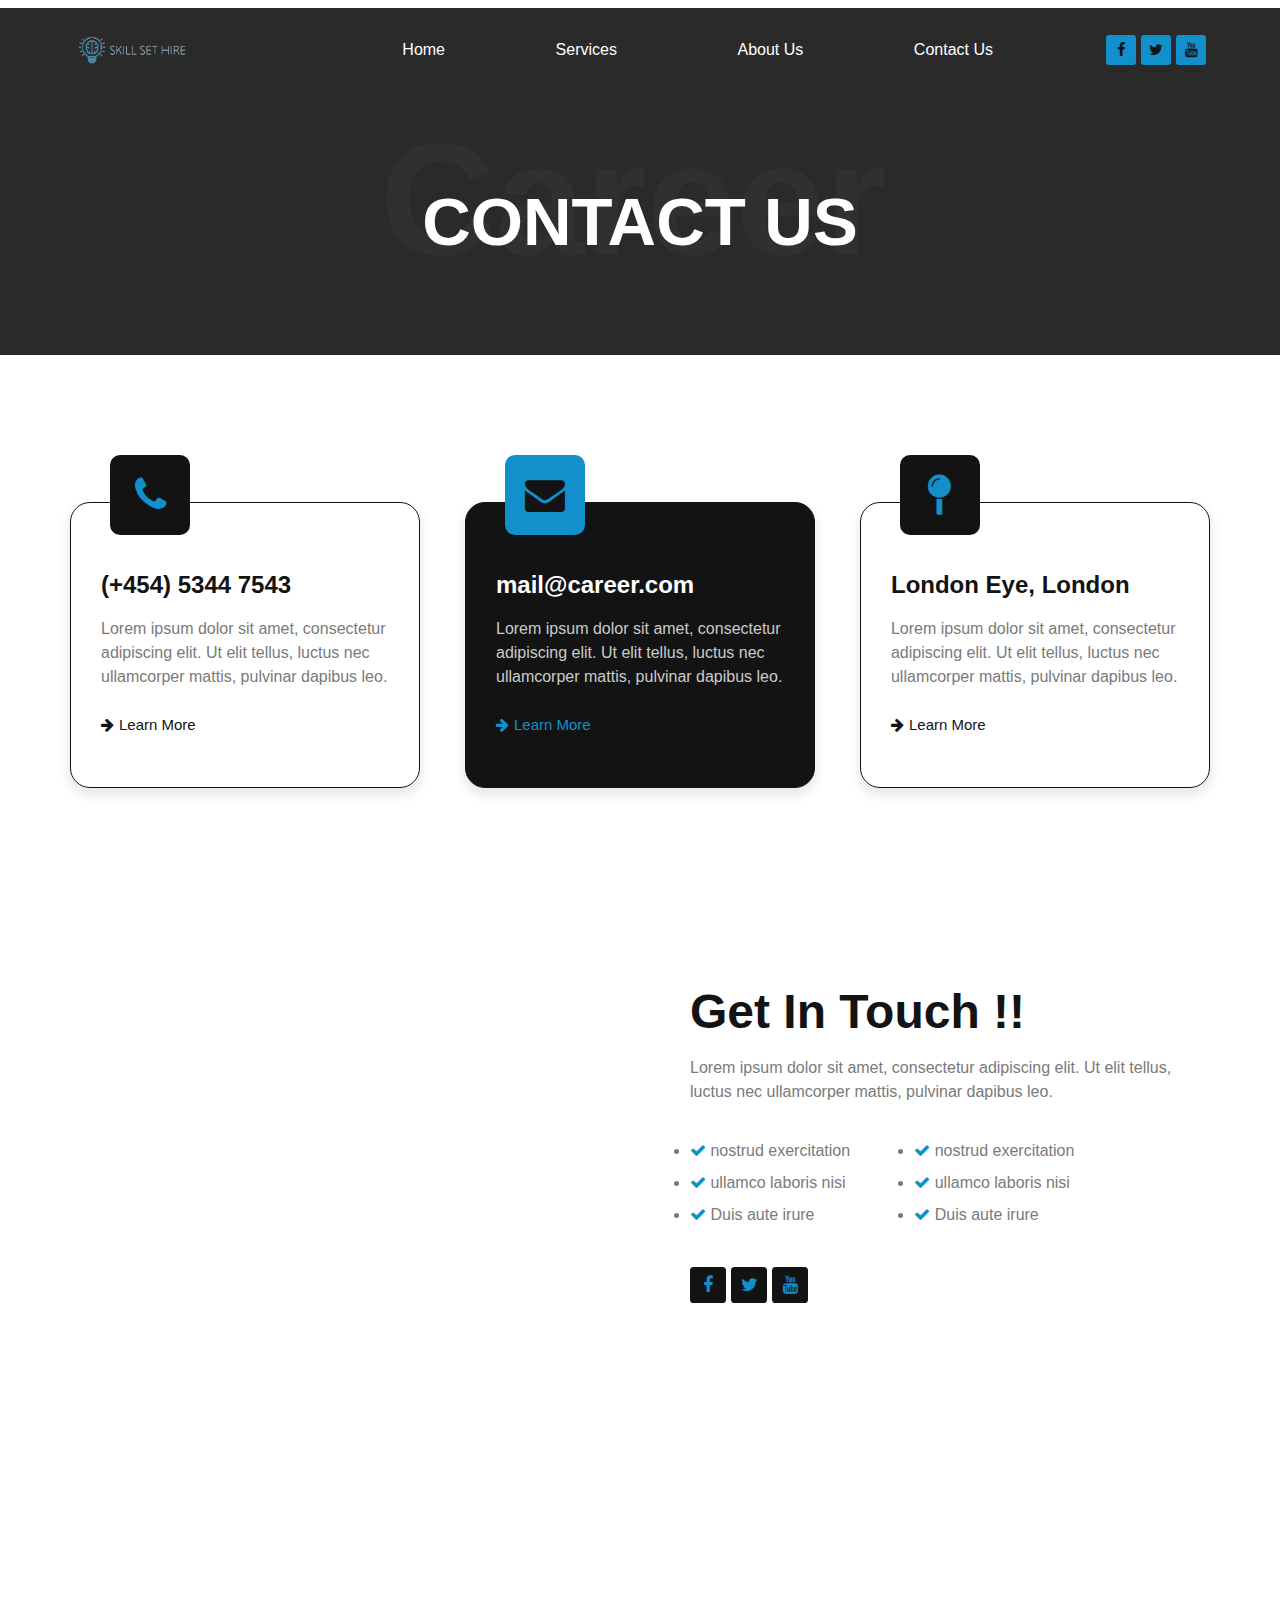
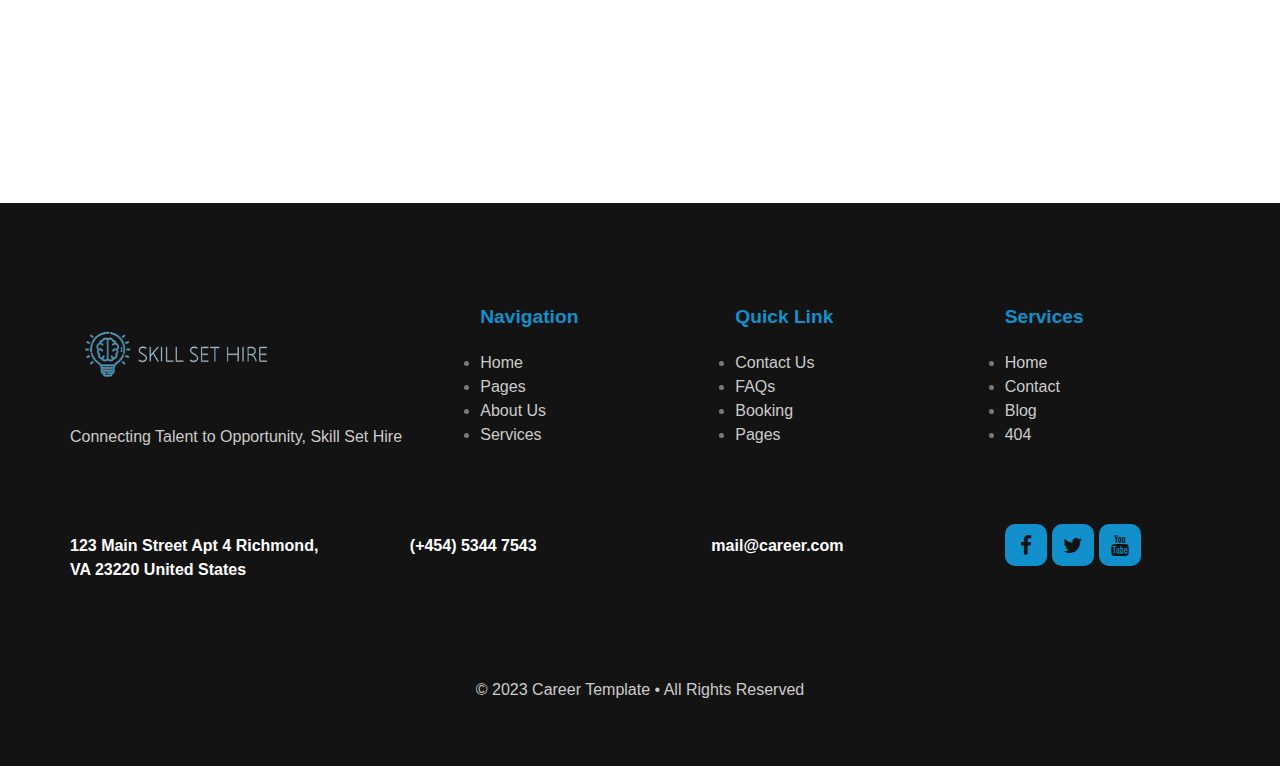
<file: contactus.html>
<!DOCTYPE html>
<html lang="en-US">

<head>
    <meta charset="UTF-8" />
    <meta name="viewport" content="width=device-width, initial-scale=1, maximum-scale=1" />
    <link rel="profile" href="http://gmpg.org/xfn/11" />
    <link rel="pingback" href="https://kitpro.site/career/xmlrpc.php" />
    <title>Contact Us</title>
    <meta name='robots' content='max-image-preview:large' />
    <link rel='dns-prefetch' href='//s.w.org' />
    <link rel="alternate" type="application/rss+xml" title=" &raquo; Feed" href="https://kitpro.site/career/feed/" />
    <link rel="alternate" type="application/rss+xml" title=" &raquo; Comments Feed"
        href="https://kitpro.site/career/comments/feed/" />
    <script type="text/javascript">
        window._wpemojiSettings = { "baseUrl": "https:\/\/s.w.org\/images\/core\/emoji\/13.1.0\/72x72\/", "ext": ".png", "svgUrl": "https:\/\/s.w.org\/images\/core\/emoji\/13.1.0\/svg\/", "svgExt": ".svg", "source": { "concatemoji": "https:\/\/kitpro.site\/career\/wp-includes\/js\/wp-emoji-release.min.js?ver=5.8.6" } };
        !function (e, a, t) { var n, r, o, i = a.createElement("canvas"), p = i.getContext && i.getContext("2d"); function s(e, t) { var a = String.fromCharCode; p.clearRect(0, 0, i.width, i.height), p.fillText(a.apply(this, e), 0, 0); e = i.toDataURL(); return p.clearRect(0, 0, i.width, i.height), p.fillText(a.apply(this, t), 0, 0), e === i.toDataURL() } function c(e) { var t = a.createElement("script"); t.src = e, t.defer = t.type = "text/javascript", a.getElementsByTagName("head")[0].appendChild(t) } for (o = Array("flag", "emoji"), t.supports = { everything: !0, everythingExceptFlag: !0 }, r = 0; r < o.length; r++)t.supports[o[r]] = function (e) { if (!p || !p.fillText) return !1; switch (p.textBaseline = "top", p.font = "600 32px Arial", e) { case "flag": return s([127987, 65039, 8205, 9895, 65039], [127987, 65039, 8203, 9895, 65039]) ? !1 : !s([55356, 56826, 55356, 56819], [55356, 56826, 8203, 55356, 56819]) && !s([55356, 57332, 56128, 56423, 56128, 56418, 56128, 56421, 56128, 56430, 56128, 56423, 56128, 56447], [55356, 57332, 8203, 56128, 56423, 8203, 56128, 56418, 8203, 56128, 56421, 8203, 56128, 56430, 8203, 56128, 56423, 8203, 56128, 56447]); case "emoji": return !s([10084, 65039, 8205, 55357, 56613], [10084, 65039, 8203, 55357, 56613]) }return !1 }(o[r]), t.supports.everything = t.supports.everything && t.supports[o[r]], "flag" !== o[r] && (t.supports.everythingExceptFlag = t.supports.everythingExceptFlag && t.supports[o[r]]); t.supports.everythingExceptFlag = t.supports.everythingExceptFlag && !t.supports.flag, t.DOMReady = !1, t.readyCallback = function () { t.DOMReady = !0 }, t.supports.everything || (n = function () { t.readyCallback() }, a.addEventListener ? (a.addEventListener("DOMContentLoaded", n, !1), e.addEventListener("load", n, !1)) : (e.attachEvent("onload", n), a.attachEvent("onreadystatechange", function () { "complete" === a.readyState && t.readyCallback() })), (n = t.source || {}).concatemoji ? c(n.concatemoji) : n.wpemoji && n.twemoji && (c(n.twemoji), c(n.wpemoji))) }(window, document, window._wpemojiSettings);
    </script>
    <style type="text/css">
        img.wp-smiley,
        img.emoji {
            display: inline !important;
            border: none !important;
            box-shadow: none !important;
            height: 1em !important;
            width: 1em !important;
            margin: 0 .07em !important;
            vertical-align: -0.1em !important;
            background: none !important;
            padding: 0 !important;
        }
    </style>
    <link rel="stylesheet" href="https://cdnjs.cloudflare.com/ajax/libs/font-awesome/4.7.0/css/font-awesome.min.css">

    <link rel='stylesheet' id='elementor-post-3-css' href='assets/css/stylesheet1.css' type='text/css' media='all' />
    <link rel='stylesheet' id='elementor-post-3-css' href='assets/css/stylesheet2.css' type='text/css' media='all' />
    <link rel='stylesheet' id='elementor-post-3-css' href='assets/css/stylesheet3.css' type='text/css' media='all' />
    <link rel='stylesheet' id='elementor-post-3-css' href='assets/css/stylesheet4.css' type='text/css' media='all' />
    <link rel='stylesheet' id='elementor-post-3-css' href='assets/css/stylesheet5.css' type='text/css' media='all' />
    <link rel='stylesheet' id='elementor-post-3-css' href='assets/css/stylesheet6.css' type='text/css' media='all' />
    <link rel='stylesheet' id='hfe-style-css'
        href='https://kitpro.site/career/wp-content/plugins/header-footer-elementor/assets/css/header-footer-elementor.css?ver=1.6.9'
        type='text/css' media='all' />
    <link rel='stylesheet' id='elementor-post-565-css' href='assets/css/stylesheet7.css' type='text/css' media='all' />
    <link rel='stylesheet' id='hfe-widgets-style-css'
        href='https://kitpro.site/career/wp-content/plugins/header-footer-elementor/inc/widgets-css/frontend.css?ver=1.6.9'
        type='text/css' media='all' />
    <link rel='stylesheet' id='elementor-post-821-css' href='assets/css/stylesheet9.css' type='text/css' media='all' />
    <link rel="preconnect" href="https://fonts.gstatic.com/" crossorigin>
    <script type='text/javascript' src='https://kitpro.site/career/wp-includes/js/jquery/jquery.min.js?ver=3.6.0'
        id='jquery-core-js'></script>
    <script type='text/javascript'
        src='https://kitpro.site/career/wp-includes/js/jquery/jquery-migrate.min.js?ver=3.3.2'
        id='jquery-migrate-js'></script>
    <script type='text/javascript'
        src='https://kitpro.site/career/wp-content/plugins/template-kit-export/public/assets/js/template-kit-export-public.min.js?ver=1.0.21'
        id='template-kit-export-js'></script>
    <link rel="https://api.w.org/" href="https://kitpro.site/career/wp-json/" />
    <link rel="EditURI" type="application/rsd+xml" title="RSD" href="https://kitpro.site/career/xmlrpc.php?rsd" />
    <link rel="wlwmanifest" type="application/wlwmanifest+xml"
        href="https://kitpro.site/career/wp-includes/wlwmanifest.xml" />
    <meta name="generator" content="WordPress 5.8.6" />
    <link rel="canonical" href="https://kitpro.site/career/template-kit/contact-us/" />
    <link rel='shortlink' href='https://kitpro.site/career/?p=565' />
    <link rel="alternate" type="application/json+oembed"
        href="https://kitpro.site/career/wp-json/oembed/1.0/embed?url=https%3A%2F%2Fkitpro.site%2Fcareer%2Ftemplate-kit%2Fcontact-us%2F" />
    <link rel="alternate" type="text/xml+oembed"
        href="https://kitpro.site/career/wp-json/oembed/1.0/embed?url=https%3A%2F%2Fkitpro.site%2Fcareer%2Ftemplate-kit%2Fcontact-us%2F&#038;format=xml" />
    <meta name="generator"
        content="Elementor 3.11.2; features: e_dom_optimization, e_optimized_assets_loading, e_optimized_css_loading, a11y_improvements, additional_custom_breakpoints; settings: css_print_method-external, google_font-enabled, font_display-auto">
</head>

<body
    class="envato_tk_templates-template envato_tk_templates-template-elementor_header_footer single single-envato_tk_templates postid-565 ehf-header ehf-footer ehf-template-hello-elementor ehf-stylesheet-hello-elementor jkit-color-scheme elementor-default elementor-template-full-width elementor-kit-3 elementor-page elementor-page-565">
    <div id="page" class="hfeed site">

        <header id="masthead" itemscope="itemscope" itemtype="https://schema.org/WPHeader">
			<p class="main-title bhf-hidden" itemprop="headline"><a href="https://kitpro.site/career" title=""
					rel="home"></a></p>
			<div data-elementor-type="wp-post" data-elementor-id="413" class="elementor elementor-413">
				<section
					class="elementor-section elementor-top-section elementor-element elementor-element-27a7b48 elementor-section-boxed elementor-section-height-default elementor-section-height-default"
					data-id="27a7b48" data-element_type="section">
					<div class="elementor-container elementor-column-gap-default">
						<div class="elementor-column elementor-col-33 elementor-top-column elementor-element elementor-element-45c5dee"
							data-id="45c5dee" data-element_type="column">
							<div class="elementor-widget-wrap elementor-element-populated">
								<div class="elementor-element elementor-element-6894286 elementor-widget elementor-widget-image"
									data-id="6894286" data-element_type="widget" data-widget_type="image.default">
									<div class="elementor-widget-container">
										<style>
											/*! elementor - v3.11.2 - 22-02-2023 */
											.elementor-widget-image {
												text-align: center
											}

											.elementor-widget-image a {
												display: inline-block
											}

											.elementor-widget-image a img[src$=".svg"] {
												width: 48px
											}

											.elementor-widget-image img {
												vertical-align: middle;
												display: inline-block
											}
										</style> <img width="800" height="261" src="assets/images/logo.png"
											class="attachment-large size-large wp-image-915" alt="" loading="lazy"
											srcset=" assets/images/Skill Set Hire.png   "
											sizes="(max-width: 800px) 100vw, 800px" />
									</div>
								</div>
							</div>
						</div>
						<div class="elementor-column elementor-col-33 elementor-top-column elementor-element elementor-element-cc8da02"
							data-id="cc8da02" data-element_type="column">
							<div class="elementor-widget-wrap elementor-element-populated">
								<div class="elementor-element elementor-element-52510a0 hfe-nav-menu__align-justify hfe-submenu-icon-arrow hfe-submenu-animation-none hfe-link-redirect-child hfe-nav-menu__breakpoint-tablet elementor-widget elementor-widget-navigation-menu"
									data-id="52510a0" data-element_type="widget"
									data-settings="{&quot;padding_horizontal_menu_item&quot;:{&quot;unit&quot;:&quot;px&quot;,&quot;size&quot;:15,&quot;sizes&quot;:[]},&quot;padding_horizontal_menu_item_tablet&quot;:{&quot;unit&quot;:&quot;px&quot;,&quot;size&quot;:&quot;&quot;,&quot;sizes&quot;:[]},&quot;padding_horizontal_menu_item_mobile&quot;:{&quot;unit&quot;:&quot;px&quot;,&quot;size&quot;:&quot;&quot;,&quot;sizes&quot;:[]},&quot;padding_vertical_menu_item&quot;:{&quot;unit&quot;:&quot;px&quot;,&quot;size&quot;:15,&quot;sizes&quot;:[]},&quot;padding_vertical_menu_item_tablet&quot;:{&quot;unit&quot;:&quot;px&quot;,&quot;size&quot;:&quot;&quot;,&quot;sizes&quot;:[]},&quot;padding_vertical_menu_item_mobile&quot;:{&quot;unit&quot;:&quot;px&quot;,&quot;size&quot;:&quot;&quot;,&quot;sizes&quot;:[]},&quot;menu_space_between&quot;:{&quot;unit&quot;:&quot;px&quot;,&quot;size&quot;:&quot;&quot;,&quot;sizes&quot;:[]},&quot;menu_space_between_tablet&quot;:{&quot;unit&quot;:&quot;px&quot;,&quot;size&quot;:&quot;&quot;,&quot;sizes&quot;:[]},&quot;menu_space_between_mobile&quot;:{&quot;unit&quot;:&quot;px&quot;,&quot;size&quot;:&quot;&quot;,&quot;sizes&quot;:[]},&quot;menu_row_space&quot;:{&quot;unit&quot;:&quot;px&quot;,&quot;size&quot;:&quot;&quot;,&quot;sizes&quot;:[]},&quot;menu_row_space_tablet&quot;:{&quot;unit&quot;:&quot;px&quot;,&quot;size&quot;:&quot;&quot;,&quot;sizes&quot;:[]},&quot;menu_row_space_mobile&quot;:{&quot;unit&quot;:&quot;px&quot;,&quot;size&quot;:&quot;&quot;,&quot;sizes&quot;:[]},&quot;dropdown_border_radius&quot;:{&quot;unit&quot;:&quot;px&quot;,&quot;top&quot;:&quot;&quot;,&quot;right&quot;:&quot;&quot;,&quot;bottom&quot;:&quot;&quot;,&quot;left&quot;:&quot;&quot;,&quot;isLinked&quot;:true},&quot;dropdown_border_radius_tablet&quot;:{&quot;unit&quot;:&quot;px&quot;,&quot;top&quot;:&quot;&quot;,&quot;right&quot;:&quot;&quot;,&quot;bottom&quot;:&quot;&quot;,&quot;left&quot;:&quot;&quot;,&quot;isLinked&quot;:true},&quot;dropdown_border_radius_mobile&quot;:{&quot;unit&quot;:&quot;px&quot;,&quot;top&quot;:&quot;&quot;,&quot;right&quot;:&quot;&quot;,&quot;bottom&quot;:&quot;&quot;,&quot;left&quot;:&quot;&quot;,&quot;isLinked&quot;:true},&quot;width_dropdown_item&quot;:{&quot;unit&quot;:&quot;px&quot;,&quot;size&quot;:&quot;220&quot;,&quot;sizes&quot;:[]},&quot;width_dropdown_item_tablet&quot;:{&quot;unit&quot;:&quot;px&quot;,&quot;size&quot;:&quot;&quot;,&quot;sizes&quot;:[]},&quot;width_dropdown_item_mobile&quot;:{&quot;unit&quot;:&quot;px&quot;,&quot;size&quot;:&quot;&quot;,&quot;sizes&quot;:[]},&quot;padding_horizontal_dropdown_item&quot;:{&quot;unit&quot;:&quot;px&quot;,&quot;size&quot;:&quot;&quot;,&quot;sizes&quot;:[]},&quot;padding_horizontal_dropdown_item_tablet&quot;:{&quot;unit&quot;:&quot;px&quot;,&quot;size&quot;:&quot;&quot;,&quot;sizes&quot;:[]},&quot;padding_horizontal_dropdown_item_mobile&quot;:{&quot;unit&quot;:&quot;px&quot;,&quot;size&quot;:&quot;&quot;,&quot;sizes&quot;:[]},&quot;padding_vertical_dropdown_item&quot;:{&quot;unit&quot;:&quot;px&quot;,&quot;size&quot;:15,&quot;sizes&quot;:[]},&quot;padding_vertical_dropdown_item_tablet&quot;:{&quot;unit&quot;:&quot;px&quot;,&quot;size&quot;:&quot;&quot;,&quot;sizes&quot;:[]},&quot;padding_vertical_dropdown_item_mobile&quot;:{&quot;unit&quot;:&quot;px&quot;,&quot;size&quot;:&quot;&quot;,&quot;sizes&quot;:[]},&quot;distance_from_menu&quot;:{&quot;unit&quot;:&quot;px&quot;,&quot;size&quot;:&quot;&quot;,&quot;sizes&quot;:[]},&quot;distance_from_menu_tablet&quot;:{&quot;unit&quot;:&quot;px&quot;,&quot;size&quot;:&quot;&quot;,&quot;sizes&quot;:[]},&quot;distance_from_menu_mobile&quot;:{&quot;unit&quot;:&quot;px&quot;,&quot;size&quot;:&quot;&quot;,&quot;sizes&quot;:[]},&quot;toggle_size&quot;:{&quot;unit&quot;:&quot;px&quot;,&quot;size&quot;:&quot;&quot;,&quot;sizes&quot;:[]},&quot;toggle_size_tablet&quot;:{&quot;unit&quot;:&quot;px&quot;,&quot;size&quot;:&quot;&quot;,&quot;sizes&quot;:[]},&quot;toggle_size_mobile&quot;:{&quot;unit&quot;:&quot;px&quot;,&quot;size&quot;:&quot;&quot;,&quot;sizes&quot;:[]},&quot;toggle_border_width&quot;:{&quot;unit&quot;:&quot;px&quot;,&quot;size&quot;:&quot;&quot;,&quot;sizes&quot;:[]},&quot;toggle_border_width_tablet&quot;:{&quot;unit&quot;:&quot;px&quot;,&quot;size&quot;:&quot;&quot;,&quot;sizes&quot;:[]},&quot;toggle_border_width_mobile&quot;:{&quot;unit&quot;:&quot;px&quot;,&quot;size&quot;:&quot;&quot;,&quot;sizes&quot;:[]},&quot;toggle_border_radius&quot;:{&quot;unit&quot;:&quot;px&quot;,&quot;size&quot;:&quot;&quot;,&quot;sizes&quot;:[]},&quot;toggle_border_radius_tablet&quot;:{&quot;unit&quot;:&quot;px&quot;,&quot;size&quot;:&quot;&quot;,&quot;sizes&quot;:[]},&quot;toggle_border_radius_mobile&quot;:{&quot;unit&quot;:&quot;px&quot;,&quot;size&quot;:&quot;&quot;,&quot;sizes&quot;:[]}}"
									data-widget_type="navigation-menu.default">
									<div class="elementor-widget-container">
										<div class="hfe-nav-menu hfe-layout-horizontal hfe-nav-menu-layout horizontal hfe-pointer__none"
											data-layout="horizontal">
											<div class="hfe-nav-menu__toggle elementor-clickable">
												<div class="hfe-nav-menu-icon">
													<i aria-hidden="true" tabindex="0" class="fa fa-align-justify"></i>
												</div>
											</div>
											<nav class="hfe-nav-menu__layout-horizontal hfe-nav-menu__submenu-arrow"
												data-toggle-icon="&lt;i aria-hidden=&quot;true&quot; tabindex=&quot;0&quot; class=&quot;fa fa-align-justify&quot;&gt;&lt;/i&gt;"
												data-close-icon="&lt;i aria-hidden=&quot;true&quot; tabindex=&quot;0&quot; class=&quot;far fa-window-close&quot;&gt;&lt;/i&gt;"
												data-full-width="yes">
												<ul id="menu-1-52510a0" class="hfe-nav-menu">
													<li id="menu-item-399"
														class="menu-item menu-item-type-custom menu-item-object-custom parent hfe-creative-menu">
														<a href="index.html"
															class="hfe-menu-item">Home</a>
														 

														</li>
													<li id="menu-item-400"
														class="menu-item menu-item-type-custom menu-item-object-custom menu-item-has-children parent hfe-has-submenu hfe-creative-menu">
														<div class="hfe-has-submenu-container"><a href="#"
																class="hfe-menu-item">Services<span
																	class='hfe-menu-toggle sub-arrow hfe-menu-child-0'><i
																		class='fa'></i></span></a></div>
														<ul class="sub-menu">
															<li id="menu-item-829"
																class="menu-item menu-item-type-custom menu-item-object-custom hfe-creative-menu">
																<a href="https://kitpro.site/career/template-kit/about-us/"
																	class="hfe-sub-menu-item">WorkForce</a></li>
															<li id="menu-item-830"
																class="menu-item menu-item-type-custom menu-item-object-custom hfe-creative-menu">
																<a href="https://kitpro.site/career/template-kit/team/"
																	class="hfe-sub-menu-item">Team</a></li>
														</ul>
													</li>
													<!-- <li id="menu-item-401"
														class="menu-item menu-item-type-custom menu-item-object-custom menu-item-has-children parent hfe-has-submenu hfe-creative-menu">
														<div class="hfe-has-submenu-container"><a href="#"
																class="hfe-menu-item">Job List<span
																	class='hfe-menu-toggle sub-arrow hfe-menu-child-0'><i
																		class='fa'></i></span></a></div>
														<ul class="sub-menu">
															<li id="menu-item-831"
																class="menu-item menu-item-type-custom menu-item-object-custom hfe-creative-menu">
																<a href="https://kitpro.site/career/template-kit/job-list/"
																	class="hfe-sub-menu-item">Job List</a></li>
															<li id="menu-item-832"
																class="menu-item menu-item-type-custom menu-item-object-custom hfe-creative-menu">
																<a href="https://kitpro.site/career/template-kit/job-detail/"
																	class="hfe-sub-menu-item">Job Detail</a></li>
														</ul> 
													</li> -->
													<!-- <li id="menu-item-402"
														class="menu-item menu-item-type-custom menu-item-object-custom menu-item-has-children parent hfe-has-submenu hfe-creative-menu">
														<div class="hfe-has-submenu-container"><a href="#"
																class="hfe-menu-item">Pages<span
																	class='hfe-menu-toggle sub-arrow hfe-menu-child-0'><i
																		class='fa'></i></span></a></div>
														<ul class="sub-menu">
															<li id="menu-item-833"
																class="menu-item menu-item-type-custom menu-item-object-custom hfe-creative-menu">
																<a href="https://kitpro.site/career/template-kit/services/"
																	class="hfe-sub-menu-item">Services</a></li>
															<li id="menu-item-835"
																class="menu-item menu-item-type-custom menu-item-object-custom hfe-creative-menu">
																<a href="https://kitpro.site/career/template-kit/help-center/"
																	class="hfe-sub-menu-item">Help Center</a></li>
															<li id="menu-item-834"
																class="menu-item menu-item-type-custom menu-item-object-custom hfe-creative-menu">
																<a href="https://kitpro.site/career/template-kit/blog/"
																	class="hfe-sub-menu-item">Blog</a></li>
															<li id="menu-item-836"
																class="menu-item menu-item-type-custom menu-item-object-custom hfe-creative-menu">
																<a href="https://kitpro.site/career/2023/03/28/real-jobs-for-people/"
																	class="hfe-sub-menu-item">Single Blog</a></li>
															<li id="menu-item-837"
																class="menu-item menu-item-type-custom menu-item-object-custom hfe-creative-menu">
																<a href="https://kitpro.site/career/template-kit/404/"
																	class="hfe-sub-menu-item">404</a></li>
														</ul>
													</li> -->
													<li id="menu-item-403"
														class="menu-item menu-item-type-custom menu-item-object-custom parent hfe-creative-menu">
														<a href="aboutus.html"
															class="hfe-menu-item">About Us</a></li>
													<li id="menu-item-403"
														class="menu-item menu-item-type-custom menu-item-object-custom parent hfe-creative-menu">
														<a href="contactus.html"
															class="hfe-menu-item">Contact Us</a></li>
												</ul>
											</nav>
										</div>
									</div>
								</div>
							</div>
						</div>
						<div class="elementor-column elementor-col-33 elementor-top-column elementor-element elementor-element-0582013 elementor-hidden-mobile"
							data-id="0582013" data-element_type="column">
							<div class="elementor-widget-wrap elementor-element-populated">
								<div class="elementor-element elementor-element-b57a07c e-grid-align-right elementor-shape-rounded elementor-grid-0 elementor-widget elementor-widget-social-icons"
									data-id="b57a07c" data-element_type="widget"
									data-widget_type="social-icons.default">
									<div class="elementor-widget-container">
										<style>
											/*! elementor - v3.11.2 - 22-02-2023 */
											.elementor-widget-social-icons.elementor-grid-0 .elementor-widget-container,
											.elementor-widget-social-icons.elementor-grid-mobile-0 .elementor-widget-container,
											.elementor-widget-social-icons.elementor-grid-tablet-0 .elementor-widget-container {
												line-height: 1;
												font-size: 0
											}

											.elementor-widget-social-icons:not(.elementor-grid-0):not(.elementor-grid-tablet-0):not(.elementor-grid-mobile-0) .elementor-grid {
												display: inline-grid
											}

											.elementor-widget-social-icons .elementor-grid {
												grid-column-gap: var(--grid-column-gap, 5px);
												grid-row-gap: var(--grid-row-gap, 5px);
												grid-template-columns: var(--grid-template-columns);
												justify-content: var(--justify-content, center);
												justify-items: var(--justify-content, center)
											}

											.elementor-icon.elementor-social-icon {
												font-size: var(--icon-size, 25px);
												line-height: var(--icon-size, 25px);
												width: calc(var(--icon-size, 25px) + (2 * var(--icon-padding, .5em)));
												height: calc(var(--icon-size, 25px) + (2 * var(--icon-padding, .5em)))
											}

											.elementor-social-icon {
												--e-social-icon-icon-color: #fff;
												display: inline-flex;
												background-color: #818a91;
												align-items: center;
												justify-content: center;
												text-align: center;
												cursor: pointer
											}

											.elementor-social-icon i {
												color: var(--e-social-icon-icon-color)
											}

											.elementor-social-icon svg {
												fill: var(--e-social-icon-icon-color)
											}

											.elementor-social-icon:last-child {
												margin: 0
											}

											.elementor-social-icon:hover {
												opacity: .9;
												color: #fff
											}

											.elementor-social-icon-android {
												background-color: #a4c639
											}

											.elementor-social-icon-apple {
												background-color: #999
											}

											.elementor-social-icon-behance {
												background-color: #1769ff
											}

											.elementor-social-icon-bitbucket {
												background-color: #205081
											}

											.elementor-social-icon-codepen {
												background-color: #000
											}

											.elementor-social-icon-delicious {
												background-color: #39f
											}

											.elementor-social-icon-deviantart {
												background-color: #05cc47
											}

											.elementor-social-icon-digg {
												background-color: #005be2
											}

											.elementor-social-icon-dribbble {
												background-color: #ea4c89
											}

											.elementor-social-icon-elementor {
												background-color: #d30c5c
											}

											.elementor-social-icon-envelope {
												background-color: #ea4335
											}

											.elementor-social-icon-facebook,
											.elementor-social-icon-facebook-f {
												background-color: #3b5998
											}

											.elementor-social-icon-flickr {
												background-color: #0063dc
											}

											.elementor-social-icon-foursquare {
												background-color: #2d5be3
											}

											.elementor-social-icon-free-code-camp,
											.elementor-social-icon-freecodecamp {
												background-color: #006400
											}

											.elementor-social-icon-github {
												background-color: #333
											}

											.elementor-social-icon-gitlab {
												background-color: #e24329
											}

											.elementor-social-icon-globe {
												background-color: #818a91
											}

											.elementor-social-icon-google-plus,
											.elementor-social-icon-google-plus-g {
												background-color: #dd4b39
											}

											.elementor-social-icon-houzz {
												background-color: #7ac142
											}

											.elementor-social-icon-instagram {
												background-color: #262626
											}

											.elementor-social-icon-jsfiddle {
												background-color: #487aa2
											}

											.elementor-social-icon-link {
												background-color: #818a91
											}

											.elementor-social-icon-linkedin,
											.elementor-social-icon-linkedin-in {
												background-color: #0077b5
											}

											.elementor-social-icon-medium {
												background-color: #00ab6b
											}

											.elementor-social-icon-meetup {
												background-color: #ec1c40
											}

											.elementor-social-icon-mixcloud {
												background-color: #273a4b
											}

											.elementor-social-icon-odnoklassniki {
												background-color: #f4731c
											}

											.elementor-social-icon-pinterest {
												background-color: #bd081c
											}

											.elementor-social-icon-product-hunt {
												background-color: #da552f
											}

											.elementor-social-icon-reddit {
												background-color: #ff4500
											}

											.elementor-social-icon-rss {
												background-color: #f26522
											}

											.elementor-social-icon-shopping-cart {
												background-color: #4caf50
											}

											.elementor-social-icon-skype {
												background-color: #00aff0
											}

											.elementor-social-icon-slideshare {
												background-color: #0077b5
											}

											.elementor-social-icon-snapchat {
												background-color: #fffc00
											}

											.elementor-social-icon-soundcloud {
												background-color: #f80
											}

											.elementor-social-icon-spotify {
												background-color: #2ebd59
											}

											.elementor-social-icon-stack-overflow {
												background-color: #fe7a15
											}

											.elementor-social-icon-steam {
												background-color: #00adee
											}

											.elementor-social-icon-stumbleupon {
												background-color: #eb4924
											}

											.elementor-social-icon-telegram {
												background-color: #2ca5e0
											}

											.elementor-social-icon-thumb-tack {
												background-color: #1aa1d8
											}

											.elementor-social-icon-tripadvisor {
												background-color: #589442
											}

											.elementor-social-icon-tumblr {
												background-color: #35465c
											}

											.elementor-social-icon-twitch {
												background-color: #6441a5
											}

											.elementor-social-icon-twitter {
												background-color: #1da1f2
											}

											.elementor-social-icon-viber {
												background-color: #665cac
											}

											.elementor-social-icon-vimeo {
												background-color: #1ab7ea
											}

											.elementor-social-icon-vk {
												background-color: #45668e
											}

											.elementor-social-icon-weibo {
												background-color: #dd2430
											}

											.elementor-social-icon-weixin {
												background-color: #31a918
											}

											.elementor-social-icon-whatsapp {
												background-color: #25d366
											}

											.elementor-social-icon-wordpress {
												background-color: #21759b
											}

											.elementor-social-icon-xing {
												background-color: #026466
											}

											.elementor-social-icon-yelp {
												background-color: #af0606
											}

											.elementor-social-icon-youtube {
												background-color: #cd201f
											}

											.elementor-social-icon-500px {
												background-color: #0099e5
											}

											.elementor-shape-rounded .elementor-icon.elementor-social-icon {
												border-radius: 10%
											}

											.elementor-shape-circle .elementor-icon.elementor-social-icon {
												border-radius: 50%
											}
										</style>
										<div class="elementor-social-icons-wrapper elementor-grid">
											<span class="elementor-grid-item">
												<a class="elementor-icon elementor-social-icon elementor-social-icon-facebook elementor-repeater-item-3258131"
													target="_blank">
													<span class="elementor-screen-only">Facebook</span>
													<i class="fa fa-facebook" ></i>
 </a>
											</span>
											<span class="elementor-grid-item">
												<a class="elementor-icon elementor-social-icon elementor-social-icon-twitter elementor-repeater-item-d5df53d"
													target="_blank">
													<span class="elementor-screen-only">Twitter</span>
													<i class="fa fa-twitter"></i> </a>
											</span>
											<span class="elementor-grid-item">
												<a class="elementor-icon elementor-social-icon elementor-social-icon-youtube elementor-repeater-item-9bb138f"
													target="_blank">
													<span class="elementor-screen-only">Youtube</span>
													<i class="fa fa-youtube"></i> </a>
											</span>
										</div>
									</div>
								</div>
							</div>
						</div>
					</div>
				</section>
			</div>
		</header>

        <div data-elementor-type="wp-post" data-elementor-id="565" class="elementor elementor-565">
            <section
                class="elementor-section elementor-top-section elementor-element elementor-element-10c4449 elementor-section-boxed elementor-section-height-default elementor-section-height-default"
                data-id="10c4449" data-element_type="section"
                data-settings="{&quot;background_background&quot;:&quot;classic&quot;}">
                <div class="elementor-background-overlay"></div>
                <div class="elementor-container elementor-column-gap-default">
                    <div class="elementor-column elementor-col-100 elementor-top-column elementor-element elementor-element-8d082e7"
                        data-id="8d082e7" data-element_type="column">
                        <div class="elementor-widget-wrap elementor-element-populated">
                            <div class="elementor-element elementor-element-9a943a0 elementor-widget__width-auto elementor-absolute elementor-hidden-mobile elementor-widget elementor-widget-heading"
                                data-id="9a943a0" data-element_type="widget"
                                data-settings="{&quot;_position&quot;:&quot;absolute&quot;}"
                                data-widget_type="heading.default">
                                <div class="elementor-widget-container">
                                    <style>
                                        /*! elementor - v3.11.2 - 22-02-2023 */
                                        .elementor-heading-title {
                                            padding: 0;
                                            margin: 0;
                                            line-height: 1
                                        }

                                        .elementor-widget-heading .elementor-heading-title[class*=elementor-size-]>a {
                                            color: inherit;
                                            font-size: inherit;
                                            line-height: inherit
                                        }

                                        .elementor-widget-heading .elementor-heading-title.elementor-size-small {
                                            font-size: 15px
                                        }

                                        .elementor-widget-heading .elementor-heading-title.elementor-size-medium {
                                            font-size: 19px
                                        }

                                        .elementor-widget-heading .elementor-heading-title.elementor-size-large {
                                            font-size: 29px
                                        }

                                        .elementor-widget-heading .elementor-heading-title.elementor-size-xl {
                                            font-size: 39px
                                        }

                                        .elementor-widget-heading .elementor-heading-title.elementor-size-xxl {
                                            font-size: 59px
                                        }
                                    </style>
                                    <h2 class="elementor-heading-title elementor-size-default">Career</h2>
                                </div>
                            </div>
                            <div class="elementor-element elementor-element-a1347f6 elementor-widget elementor-widget-heading"
                                data-id="a1347f6" data-element_type="widget" data-widget_type="heading.default">
                                <div class="elementor-widget-container">
                                    <h1 class="elementor-heading-title elementor-size-default">CONTACT US</h1>
                                </div>
                            </div>
                        </div>
                    </div>
                </div>
            </section>
            <section
                class="elementor-section elementor-top-section elementor-element elementor-element-27d682b elementor-section-boxed elementor-section-height-default elementor-section-height-default"
                data-id="27d682b" data-element_type="section"
                data-settings="{&quot;background_background&quot;:&quot;classic&quot;}">
                <div class="elementor-container elementor-column-gap-default">
                    <div class="elementor-column elementor-col-33 elementor-top-column elementor-element elementor-element-c633bdd"
                        data-id="c633bdd" data-element_type="column">
                        <div class="elementor-widget-wrap elementor-element-populated">
                            <div class="elementor-element elementor-element-85c46ec elementor-view-stacked elementor-shape-square elementor-widget elementor-widget-icon"
                                data-id="85c46ec" data-element_type="widget" data-widget_type="icon.default">
                                <div class="elementor-widget-container">
                                    <div class="elementor-icon-wrapper">
                                        <div class="elementor-icon">
                                            <i class="fa fa-phone"></i>
                                        </div>
                                    </div>
                                </div>
                            </div>
                            <section
                                class="elementor-section elementor-inner-section elementor-element elementor-element-411c8a0 elementor-section-boxed elementor-section-height-default elementor-section-height-default"
                                data-id="411c8a0" data-element_type="section">
                                <div class="elementor-container elementor-column-gap-default">
                                    <div class="elementor-column elementor-col-100 elementor-inner-column elementor-element elementor-element-d843a23"
                                        data-id="d843a23" data-element_type="column">
                                        <div class="elementor-widget-wrap elementor-element-populated">
                                            <div class="elementor-element elementor-element-669e65f elementor-widget elementor-widget-heading"
                                                data-id="669e65f" data-element_type="widget"
                                                data-widget_type="heading.default">
                                                <div class="elementor-widget-container">
                                                    <h2 class="elementor-heading-title elementor-size-default">(+454)
                                                        5344 7543</h2>
                                                </div>
                                            </div>
                                            <div class="elementor-element elementor-element-6b085da elementor-widget elementor-widget-text-editor"
                                                data-id="6b085da" data-element_type="widget"
                                                data-widget_type="text-editor.default">
                                                <div class="elementor-widget-container">
                                                    <style>
                                                        /*! elementor - v3.11.2 - 22-02-2023 */
                                                        .elementor-widget-text-editor.elementor-drop-cap-view-stacked .elementor-drop-cap {
                                                            background-color: #818a91;
                                                            color: #fff
                                                        }

                                                        .elementor-widget-text-editor.elementor-drop-cap-view-framed .elementor-drop-cap {
                                                            color: #818a91;
                                                            border: 3px solid;
                                                            background-color: transparent
                                                        }

                                                        .elementor-widget-text-editor:not(.elementor-drop-cap-view-default) .elementor-drop-cap {
                                                            margin-top: 8px
                                                        }

                                                        .elementor-widget-text-editor:not(.elementor-drop-cap-view-default) .elementor-drop-cap-letter {
                                                            width: 1em;
                                                            height: 1em
                                                        }

                                                        .elementor-widget-text-editor .elementor-drop-cap {
                                                            float: left;
                                                            text-align: center;
                                                            line-height: 1;
                                                            font-size: 50px
                                                        }

                                                        .elementor-widget-text-editor .elementor-drop-cap-letter {
                                                            display: inline-block
                                                        }
                                                    </style>
                                                    <p>Lorem ipsum dolor sit amet, consectetur adipiscing elit. Ut elit
                                                        tellus, luctus nec ullamcorper mattis, pulvinar dapibus leo.</p>
                                                </div>
                                            </div>
                                            <div class="elementor-element elementor-element-0b17500 elementor-mobile-align-center elementor-widget elementor-widget-button"
                                                data-id="0b17500" data-element_type="widget"
                                                data-widget_type="button.default">
                                                <div class="elementor-widget-container">
                                                    <div class="elementor-button-wrapper">
                                                        <a href="#"
                                                            class="elementor-button-link elementor-button elementor-size-sm elementor-animation-grow"
                                                            role="button">
                                                            <span class="elementor-button-content-wrapper">
                                                                <span
                                                                    class="elementor-button-icon elementor-align-icon-left">
                                                                    <i aria-hidden="true" class="fa fa-arrow-right"></i>
                                                                </span>
                                                                <span class="elementor-button-text">Learn More</span>
                                                            </span>
                                                        </a>
                                                    </div>
                                                </div>
                                            </div>
                                        </div>
                                    </div>
                                </div>
                            </section>
                        </div>
                    </div>
                    <div class="elementor-column elementor-col-33 elementor-top-column elementor-element elementor-element-023dd6c"
                        data-id="023dd6c" data-element_type="column">
                        <div class="elementor-widget-wrap elementor-element-populated">
                            <div class="elementor-element elementor-element-29a0aa4 elementor-view-stacked elementor-shape-square elementor-widget elementor-widget-icon"
                                data-id="29a0aa4" data-element_type="widget" data-widget_type="icon.default">
                                <div class="elementor-widget-container">
                                    <div class="elementor-icon-wrapper">
                                        <div class="elementor-icon">
                                            <i class="fa fa-envelope"></i>
                                        </div>
                                    </div>
                                </div>
                            </div>
                            <section
                                class="elementor-section elementor-inner-section elementor-element elementor-element-a7fe6f1 elementor-section-boxed elementor-section-height-default elementor-section-height-default"
                                data-id="a7fe6f1" data-element_type="section">
                                <div class="elementor-container elementor-column-gap-default">
                                    <div class="elementor-column elementor-col-100 elementor-inner-column elementor-element elementor-element-9f92b62"
                                        data-id="9f92b62" data-element_type="column"
                                        data-settings="{&quot;background_background&quot;:&quot;classic&quot;}">
                                        <div class="elementor-widget-wrap elementor-element-populated">
                                            <div class="elementor-element elementor-element-86ed2b7 elementor-widget elementor-widget-heading"
                                                data-id="86ed2b7" data-element_type="widget"
                                                data-widget_type="heading.default">
                                                <div class="elementor-widget-container">
                                                    <h2 class="elementor-heading-title elementor-size-default">
                                                        mail@career.com</h2>
                                                </div>
                                            </div>
                                            <div class="elementor-element elementor-element-464fdeb elementor-widget elementor-widget-text-editor"
                                                data-id="464fdeb" data-element_type="widget"
                                                data-widget_type="text-editor.default">
                                                <div class="elementor-widget-container">
                                                    <p>Lorem ipsum dolor sit amet, consectetur adipiscing elit. Ut elit
                                                        tellus, luctus nec ullamcorper mattis, pulvinar dapibus leo.</p>
                                                </div>
                                            </div>
                                            <div class="elementor-element elementor-element-097eaf9 elementor-mobile-align-center elementor-widget elementor-widget-button"
                                                data-id="097eaf9" data-element_type="widget"
                                                data-widget_type="button.default">
                                                <div class="elementor-widget-container">
                                                    <div class="elementor-button-wrapper">
                                                        <a href="#"
                                                            class="elementor-button-link elementor-button elementor-size-sm elementor-animation-grow"
                                                            role="button">
                                                            <span class="elementor-button-content-wrapper">
                                                                <span
                                                                    class="elementor-button-icon elementor-align-icon-left">
                                                                    <i aria-hidden="true" class="fa fa-arrow-right"></i>
                                                                </span>
                                                                <span class="elementor-button-text">Learn More</span>
                                                            </span>
                                                        </a>
                                                    </div>
                                                </div>
                                            </div>
                                        </div>
                                    </div>
                                </div>
                            </section>
                        </div>
                    </div>
                    <div class="elementor-column elementor-col-33 elementor-top-column elementor-element elementor-element-bf5adbe"
                        data-id="bf5adbe" data-element_type="column">
                        <div class="elementor-widget-wrap elementor-element-populated">
                            <div class="elementor-element elementor-element-d94d10d elementor-view-stacked elementor-shape-square elementor-widget elementor-widget-icon"
                                data-id="d94d10d" data-element_type="widget" data-widget_type="icon.default">
                                <div class="elementor-widget-container">
                                    <div class="elementor-icon-wrapper">
                                        <div class="elementor-icon">
                                            <i class="fa fa-map-pin"></i>
                                        </div>
                                    </div>
                                </div>
                            </div>
                            <section
                                class="elementor-section elementor-inner-section elementor-element elementor-element-7ca8683 elementor-section-boxed elementor-section-height-default elementor-section-height-default"
                                data-id="7ca8683" data-element_type="section">
                                <div class="elementor-container elementor-column-gap-default">
                                    <div class="elementor-column elementor-col-100 elementor-inner-column elementor-element elementor-element-34a7892"
                                        data-id="34a7892" data-element_type="column">
                                        <div class="elementor-widget-wrap elementor-element-populated">
                                            <div class="elementor-element elementor-element-7bbf406 elementor-widget elementor-widget-heading"
                                                data-id="7bbf406" data-element_type="widget"
                                                data-widget_type="heading.default">
                                                <div class="elementor-widget-container">
                                                    <h2 class="elementor-heading-title elementor-size-default">London
                                                        Eye, London</h2>
                                                </div>
                                            </div>
                                            <div class="elementor-element elementor-element-e22dd55 elementor-widget elementor-widget-text-editor"
                                                data-id="e22dd55" data-element_type="widget"
                                                data-widget_type="text-editor.default">
                                                <div class="elementor-widget-container">
                                                    <p>Lorem ipsum dolor sit amet, consectetur adipiscing elit. Ut elit
                                                        tellus, luctus nec ullamcorper mattis, pulvinar dapibus leo.</p>
                                                </div>
                                            </div>
                                            <div class="elementor-element elementor-element-cc7caea elementor-mobile-align-center elementor-widget elementor-widget-button"
                                                data-id="cc7caea" data-element_type="widget"
                                                data-widget_type="button.default">
                                                <div class="elementor-widget-container">
                                                    <div class="elementor-button-wrapper">
                                                        <a href="#"
                                                            class="elementor-button-link elementor-button elementor-size-sm elementor-animation-grow"
                                                            role="button">
                                                            <span class="elementor-button-content-wrapper">
                                                                <span
                                                                    class="elementor-button-icon elementor-align-icon-left">
                                                                    <i aria-hidden="true" class="fa fa-arrow-right"></i>
                                                                </span>
                                                                <span class="elementor-button-text">Learn More</span>
                                                            </span>
                                                        </a>
                                                    </div>
                                                </div>
                                            </div>
                                        </div>
                                    </div>
                                </div>
                            </section>
                        </div>
                    </div>
                </div>
            </section>
            <section
                class="elementor-section elementor-top-section elementor-element elementor-element-aed2b4d elementor-reverse-mobile elementor-section-boxed elementor-section-height-default elementor-section-height-default"
                data-id="aed2b4d" data-element_type="section">
                <div class="elementor-container elementor-column-gap-default">
                    <div class="elementor-column elementor-col-50 elementor-top-column elementor-element elementor-element-1615660"
                        data-id="1615660" data-element_type="column">
                        <div class="elementor-widget-wrap elementor-element-populated">
                            <div class="elementor-element elementor-element-3eb2271 elementor-widget elementor-widget-metform"
                                data-id="3eb2271" data-element_type="widget" data-widget_type="metform.default">
                                <div class="elementor-widget-container">
                                    <div id="mf-response-props-id-602" data-previous-steps-style=""
                                        data-editswitchopen="" data-response_type="alert"
                                        data-erroricon="fa fa-exclamation-triangle" data-successicon="fa fa-check"
                                        data-messageposition="top" class="   mf-scroll-top-no">
                                        <div class="formpicker_warper formpicker_warper_editable"
                                            data-metform-formpicker-key="602">

                                            <div class="elementor-widget-container">

                                                <div id="metform-wrap-3eb2271-602" class="mf-form-wrapper"
                                                    data-form-id="602"
                                                    data-action="https://kitpro.site/career/wp-json/metform/v1/entries/insert/602"
                                                    data-wp-nonce="5ac416026c" data-form-nonce="6427d4a662"
                                                    data-quiz-summery="false" data-save-progress="false"
                                                    data-form-type="general-form" data-stop-vertical-effect=""></div>


                                                <!----------------------------- 
			* controls_data : find the the props passed indie of data attribute
			* props.SubmitResponseMarkup : contains the markup of error or success message
			* https://developer.mozilla.org/en-US/docs/Web/JavaScript/Reference/Template_literals
		--------------------------- -->

                                                <script type="text/mf" class="mf-template">
			function controls_data (value){
				let currentWrapper = "mf-response-props-id-602";
				let currentEl = document.getElementById(currentWrapper);
				
				return currentEl ? currentEl.dataset[value] : false
			}


			let is_edit_mode = '' ? true : false;
			let message_position = controls_data('messageposition') || 'top';

			
			let message_successIcon = controls_data('successicon') || '';
			let message_errorIcon = controls_data('erroricon') || '';
			let message_editSwitch = controls_data('editswitchopen') === 'yes' ? true : false;
			let message_proClass = controls_data('editswitchopen') === 'yes' ? 'mf_pro_activated' : '';
			
			let is_dummy_markup = is_edit_mode && message_editSwitch ? true : false;

			
			return html`
				<form
					className="metform-form-content"
					ref=${parent.formContainerRef}
					onSubmit=${ validation.handleSubmit( parent.handleFormSubmit ) }
				
					>
			
			
					${is_dummy_markup ? message_position === 'top' ?  props.ResponseDummyMarkup(message_successIcon, message_proClass) : '' : ''}
					${is_dummy_markup ? ' ' :  message_position === 'top' ? props.SubmitResponseMarkup`${parent}${state}${message_successIcon}${message_errorIcon}${message_proClass}` : ''}

					<!--------------------------------------------------------
					*** IMPORTANT / DANGEROUS ***
					${html``} must be used as in immediate child of "metform-form-main-wrapper"
					class otherwise multistep form will not run at all
					---------------------------------------------------------->

					<div className="metform-form-main-wrapper" key=${'hide-form-after-submit'} ref=${parent.formRef}>
					${html`
								<div data-elementor-type="wp-post" key="2" data-elementor-id="602" className="elementor elementor-602">
									<section className="elementor-section elementor-top-section elementor-element elementor-element-9c99cb5 elementor-section-boxed elementor-section-height-default elementor-section-height-default" data-id="9c99cb5" data-element_type="section">
						<div className="elementor-container elementor-column-gap-default">
					<div className="elementor-column elementor-col-100 elementor-top-column elementor-element elementor-element-9b4b4d5" data-id="9b4b4d5" data-element_type="column">
			<div className="elementor-widget-wrap elementor-element-populated">
								<section className="elementor-section elementor-inner-section elementor-element elementor-element-c595bbc elementor-section-boxed elementor-section-height-default elementor-section-height-default" data-id="c595bbc" data-element_type="section">
						<div className="elementor-container elementor-column-gap-default">
					<div className="elementor-column elementor-col-50 elementor-inner-column elementor-element elementor-element-15db9e6" data-id="15db9e6" data-element_type="column">
			<div className="elementor-widget-wrap elementor-element-populated">
								<div className="elementor-element elementor-element-ee77fe6 elementor-widget elementor-widget-mf-email" data-id="ee77fe6" data-element_type="widget" data-settings="{&quot;mf_input_name&quot;:&quot;mf-email&quot;}" data-widget_type="mf-email.default">
				<div className="elementor-widget-container">
			
		<div className="mf-input-wrapper">
			
			<input 
				type="email" 
				 
				defaultValue="" 
				className="mf-input " 
				id="mf-input-email-ee77fe6" 
				name="mf-email" 
				placeholder="${ parent.decodeEntities(`Your Email`) } " 
				 
				onInput=${parent.handleChange} aria-invalid=${validation.errors['mf-email'] ? 'true' : 'false' } 
				ref=${el=> parent.activateValidation({"message":"This field is required.","emailMessage":"Please enter a valid Email address","minLength":1,"maxLength":"","type":"none","required":false,"expression":"null"}, el)}
							/>

						<${validation.ErrorMessage} 
				errors=${validation.errors} 
				name="mf-email" 
				as=${html`<span className="mf-error-message"></span>`}
			/>
			
					</div>

		</div>
				</div>
					</div>
		</div>
				<div className="elementor-column elementor-col-50 elementor-inner-column elementor-element elementor-element-a5b5bba" data-id="a5b5bba" data-element_type="column">
			<div className="elementor-widget-wrap elementor-element-populated">
								<div className="elementor-element elementor-element-69f1a0e elementor-widget elementor-widget-mf-text" data-id="69f1a0e" data-element_type="widget" data-settings="{&quot;mf_input_name&quot;:&quot;mf-text&quot;}" data-widget_type="mf-text.default">
				<div className="elementor-widget-container">
			
		<div className="mf-input-wrapper">
			
			<input
				type="text"
				className="mf-input "
				id="mf-input-text-69f1a0e"
				name="mf-text"
				placeholder="${ parent.decodeEntities(`Your Phone`) } "
									onInput=${parent.handleChange}
					aria-invalid=${validation.errors['mf-text'] ? 'true' : 'false'}
					ref=${el =>{
												parent.activateValidation({"message":"This field is required.","minLength":1,"maxLength":"","type":"none","required":false,"expression":"null"}, el)
					}}
								/>

							<${validation.ErrorMessage}
					errors=${validation.errors}
					name="mf-text"
					as=${html`<span className="mf-error-message"></span>`}
					/>
			
					</div>

				</div>
				</div>
					</div>
		</div>
							</div>
		</section>
				<section className="elementor-section elementor-inner-section elementor-element elementor-element-fbdec0d elementor-section-boxed elementor-section-height-default elementor-section-height-default" data-id="fbdec0d" data-element_type="section">
						<div className="elementor-container elementor-column-gap-default">
					<div className="elementor-column elementor-col-50 elementor-inner-column elementor-element elementor-element-391988c" data-id="391988c" data-element_type="column">
			<div className="elementor-widget-wrap elementor-element-populated">
								<div className="elementor-element elementor-element-9907c20 elementor-widget elementor-widget-mf-text" data-id="9907c20" data-element_type="widget" data-settings="{&quot;mf_input_name&quot;:&quot;mf-text&quot;}" data-widget_type="mf-text.default">
				<div className="elementor-widget-container">
			
		<div className="mf-input-wrapper">
			
			<input
				type="text"
				className="mf-input "
				id="mf-input-text-9907c20"
				name="mf-text"
				placeholder="${ parent.decodeEntities(`Your Name`) } "
									onInput=${parent.handleChange}
					aria-invalid=${validation.errors['mf-text'] ? 'true' : 'false'}
					ref=${el =>{
												parent.activateValidation({"message":"This field is required.","minLength":1,"maxLength":"","type":"none","required":false,"expression":"null"}, el)
					}}
								/>

							<${validation.ErrorMessage}
					errors=${validation.errors}
					name="mf-text"
					as=${html`<span className="mf-error-message"></span>`}
					/>
			
					</div>

				</div>
				</div>
					</div>
		</div>
				<div className="elementor-column elementor-col-50 elementor-inner-column elementor-element elementor-element-8ef6cec" data-id="8ef6cec" data-element_type="column">
			<div className="elementor-widget-wrap elementor-element-populated">
								<div className="elementor-element elementor-element-1c653ac elementor-widget elementor-widget-mf-text" data-id="1c653ac" data-element_type="widget" data-settings="{&quot;mf_input_name&quot;:&quot;mf-text&quot;}" data-widget_type="mf-text.default">
				<div className="elementor-widget-container">
			
		<div className="mf-input-wrapper">
			
			<input
				type="text"
				className="mf-input "
				id="mf-input-text-1c653ac"
				name="mf-text"
				placeholder="${ parent.decodeEntities(`Subject`) } "
									onInput=${parent.handleChange}
					aria-invalid=${validation.errors['mf-text'] ? 'true' : 'false'}
					ref=${el =>{
												parent.activateValidation({"message":"This field is required.","minLength":1,"maxLength":"","type":"none","required":false,"expression":"null"}, el)
					}}
								/>

							<${validation.ErrorMessage}
					errors=${validation.errors}
					name="mf-text"
					as=${html`<span className="mf-error-message"></span>`}
					/>
			
					</div>

				</div>
				</div>
					</div>
		</div>
							</div>
		</section>
				<div className="elementor-element elementor-element-a293897 elementor-widget elementor-widget-mf-textarea" data-id="a293897" data-element_type="widget" data-settings="{&quot;mf_input_name&quot;:&quot;mf-textarea&quot;}" data-widget_type="mf-textarea.default">
				<div className="elementor-widget-container">
			
		<div className="mf-input-wrapper">
			
			<textarea className="mf-input mf-textarea " id="mf-input-text-area-a293897"
				name="mf-textarea" 
				placeholder="${ parent.decodeEntities(`Message`) } "
				cols="30" rows="10"
									onInput=${ parent.handleChange }
					aria-invalid=${validation.errors['mf-textarea'] ? 'true' : 'false'}
					ref=${ el => parent.activateValidation({"message":"This field is required.","minLength":1,"maxLength":"","type":"none","required":false,"expression":"null"}, el)}
								></textarea>

							<${validation.ErrorMessage}
					errors=${validation.errors}
					name="mf-textarea"
					as=${html`<span className="mf-error-message"></span>`}
					/>
								</div>

				</div>
				</div>
				<div className="elementor-element elementor-element-d178e26 mf-btn--left mf-btn--mobile-justify elementor-widget elementor-widget-mf-button" data-id="d178e26" data-element_type="widget" data-widget_type="mf-button.default">
				<div className="elementor-widget-container">
					<div className="mf-btn-wraper " data-mf-form-conditional-logic-requirement="">
							<button type="submit" className="metform-btn metform-submit-btn " id="">
					<span>${ parent.decodeEntities(`Submit Button`) } </span>
				</button>
			        </div>
        		</div>
				</div>
					</div>
		</div>
							</div>
		</section>
							</div>
							`}
					</div>

					${is_dummy_markup ? message_position === 'bottom' ? props.ResponseDummyMarkup(message_successIcon, message_proClass) : '' : ''}
					${is_dummy_markup ? ' ' : message_position === 'bottom' ? props.SubmitResponseMarkup`${parent}${state}${message_successIcon}${message_errorIcon}${message_proClass}` : ''}
				
				</form>
			`
		</script>

                                            </div>
                                        </div>
                                    </div>
                                </div>
                            </div>
                        </div>
                    </div>
                    <div class="elementor-column elementor-col-50 elementor-top-column elementor-element elementor-element-f0b95ce"
                        data-id="f0b95ce" data-element_type="column">
                        <div class="elementor-widget-wrap elementor-element-populated">
                            <div class="elementor-element elementor-element-54b0c4d elementor-widget elementor-widget-heading"
                                data-id="54b0c4d" data-element_type="widget" data-widget_type="heading.default">
                                <div class="elementor-widget-container">
                                    <h2 class="elementor-heading-title elementor-size-default">Get In Touch !!</h2>
                                </div>
                            </div>
                            <div class="elementor-element elementor-element-11cfb6a elementor-widget elementor-widget-text-editor"
                                data-id="11cfb6a" data-element_type="widget" data-widget_type="text-editor.default">
                                <div class="elementor-widget-container">
                                    <p>Lorem ipsum dolor sit amet, consectetur adipiscing elit. Ut elit tellus, luctus
                                        nec ullamcorper mattis, pulvinar dapibus leo.</p>
                                </div>
                            </div>
                            <section
                                class="elementor-section elementor-inner-section elementor-element elementor-element-ea52ede elementor-section-boxed elementor-section-height-default elementor-section-height-default"
                                data-id="ea52ede" data-element_type="section">
                                <div class="elementor-container elementor-column-gap-default">
                                    <div class="elementor-column elementor-col-50 elementor-inner-column elementor-element elementor-element-0cb9d47"
                                        data-id="0cb9d47" data-element_type="column">
                                        <div class="elementor-widget-wrap elementor-element-populated">
                                            <div class="elementor-element elementor-element-5e1cfac elementor-mobile-align-center elementor-icon-list--layout-traditional elementor-list-item-link-full_width elementor-widget elementor-widget-icon-list"
                                                data-id="5e1cfac" data-element_type="widget"
                                                data-widget_type="icon-list.default">
                                                <div class="elementor-widget-container">
                                                    <link rel="stylesheet"
                                                        href="https://kitpro.site/career/wp-content/plugins/elementor/assets/css/widget-icon-list.min.css">
                                                    <ul class="elementor-icon-list-items">
                                                        <li class="elementor-icon-list-item">
                                                            <span class="elementor-icon-list-icon">
                                                                <i aria-hidden="true" class="fa fa-check"></i> </span>
                                                            <span class="elementor-icon-list-text">nostrud
                                                                exercitation</span>
                                                        </li>
                                                        <li class="elementor-icon-list-item">
                                                            <span class="elementor-icon-list-icon">
                                                                <i aria-hidden="true" class="fa fa-check"></i> </span>
                                                            <span class="elementor-icon-list-text">ullamco laboris
                                                                nisi</span>
                                                        </li>
                                                        <li class="elementor-icon-list-item">
                                                            <span class="elementor-icon-list-icon">
                                                                <i aria-hidden="true" class="fa fa-check"></i> </span>
                                                            <span class="elementor-icon-list-text">Duis aute irure
                                                            </span>
                                                        </li>
                                                    </ul>
                                                </div>
                                            </div>
                                        </div>
                                    </div>
                                    <div class="elementor-column elementor-col-50 elementor-inner-column elementor-element elementor-element-29feaa8"
                                        data-id="29feaa8" data-element_type="column">
                                        <div class="elementor-widget-wrap elementor-element-populated">
                                            <div class="elementor-element elementor-element-c41257a elementor-mobile-align-center elementor-icon-list--layout-traditional elementor-list-item-link-full_width elementor-widget elementor-widget-icon-list"
                                                data-id="c41257a" data-element_type="widget"
                                                data-widget_type="icon-list.default">
                                                <div class="elementor-widget-container">
                                                    <ul class="elementor-icon-list-items">
                                                        <li class="elementor-icon-list-item">
                                                            <span class="elementor-icon-list-icon">
                                                                <i aria-hidden="true" class="fa fa-check"></i> </span>
                                                            <span class="elementor-icon-list-text">nostrud
                                                                exercitation</span>
                                                        </li>
                                                        <li class="elementor-icon-list-item">
                                                            <span class="elementor-icon-list-icon">
                                                                <i aria-hidden="true" class="fa fa-check"></i> </span>
                                                            <span class="elementor-icon-list-text">ullamco laboris
                                                                nisi</span>
                                                        </li>
                                                        <li class="elementor-icon-list-item">
                                                            <span class="elementor-icon-list-icon">
                                                                <i aria-hidden="true" class="fa fa-check"></i> </span>
                                                            <span class="elementor-icon-list-text">Duis aute irure
                                                            </span>
                                                        </li>
                                                    </ul>
                                                </div>
                                            </div>
                                        </div>
                                    </div>
                                </div>
                            </section>
                            <div class="elementor-element elementor-element-4622f58 e-grid-align-left e-grid-align-mobile-center elementor-shape-rounded elementor-grid-0 elementor-widget elementor-widget-social-icons"
                                data-id="4622f58" data-element_type="widget" data-widget_type="social-icons.default">
                                <div class="elementor-widget-container">
                                    <div class="elementor-social-icons-wrapper elementor-grid">
                                        <span class="elementor-grid-item">
                                            <a class="elementor-icon elementor-social-icon elementor-social-icon-facebook elementor-repeater-item-a983476"
                                                target="_blank">
                                                <span class="elementor-screen-only">Facebook</span>
                                                <i class="fa fa-facebook"></i> </a>
                                        </span>
                                        <span class="elementor-grid-item">
                                            <a class="elementor-icon elementor-social-icon elementor-social-icon-twitter elementor-repeater-item-4bd13f4"
                                                target="_blank">
                                                <span class="elementor-screen-only">Twitter</span>
                                                <i class="fa fa-twitter"></i> </a>
                                        </span>
                                        <span class="elementor-grid-item">
                                            <a class="elementor-icon elementor-social-icon elementor-social-icon-youtube elementor-repeater-item-56af7b6"
                                                target="_blank">
                                                <span class="elementor-screen-only">Youtube</span>
                                                <i class="fa fa-youtube"></i> </a>
                                        </span>
                                    </div>
                                </div>
                            </div>
                        </div>
                    </div>
                </div>
            </section>
            <section
                class="elementor-section elementor-top-section elementor-element elementor-element-5dffbcc elementor-section-boxed elementor-section-height-default elementor-section-height-default"
                data-id="5dffbcc" data-element_type="section">
                <div class="elementor-container elementor-column-gap-default">
                    <div class="elementor-column elementor-col-100 elementor-top-column elementor-element elementor-element-6d0b4e3"
                        data-id="6d0b4e3" data-element_type="column">
                        <div class="elementor-widget-wrap elementor-element-populated">
                            <div class="elementor-element elementor-element-253daf7 elementor-widget elementor-widget-google_maps"
                                data-id="253daf7" data-element_type="widget" data-widget_type="google_maps.default">
                                <div class="elementor-widget-container">
                                    <style>
                                        /*! elementor - v3.11.2 - 22-02-2023 */
                                        .elementor-widget-google_maps .elementor-widget-container {
                                            overflow: hidden
                                        }

                                        .elementor-widget-google_maps .elementor-custom-embed {
                                            line-height: 0
                                        }

                                        .elementor-widget-google_maps iframe {
                                            height: 300px
                                        }
                                    </style>
                                    <div class="elementor-custom-embed">
                                        <iframe loading="lazy"
                                            src="https://maps.google.com/maps?q=London%20Eye%2C%20London%2C%20United%20Kingdom&#038;t=m&#038;z=10&#038;output=embed&#038;iwloc=near"
                                            title="London Eye, London, United Kingdom"
                                            aria-label="London Eye, London, United Kingdom"></iframe>
                                    </div>
                                </div>
                            </div>
                        </div>
                    </div>
                </div>
            </section>
        </div>

        <footer itemtype="https://schema.org/WPFooter" itemscope="itemscope" id="colophon" role="contentinfo">
			<div class='footer-width-fixer'>
				<div data-elementor-type="wp-post" data-elementor-id="821" class="elementor elementor-821">
					<section
						class="elementor-section elementor-top-section elementor-element elementor-element-3433f99 elementor-section-boxed elementor-section-height-default elementor-section-height-default"
						data-id="3433f99" data-element_type="section"
						data-settings="{&quot;background_background&quot;:&quot;classic&quot;}">
						<div class="elementor-container elementor-column-gap-default">
							<div class="elementor-column elementor-col-100 elementor-top-column elementor-element elementor-element-1d4a139"
								data-id="1d4a139" data-element_type="column">
								<div class="elementor-widget-wrap elementor-element-populated">
									<section
										class="elementor-section elementor-inner-section elementor-element elementor-element-f6c70fb elementor-section-boxed elementor-section-height-default elementor-section-height-default"
										data-id="f6c70fb" data-element_type="section">
										<div class="elementor-container elementor-column-gap-default">
											<div class="elementor-column elementor-col-25 elementor-inner-column elementor-element elementor-element-7de49d2"
												data-id="7de49d2" data-element_type="column">
												<div
													class="elementor-widget-wrap elementor-element-pohttps://kitpro.site/career/wp-content/uploads/sites/155/2023/03/Logo-Career-Light-1536x501.png pulated">
													<div class="elementor-element elementor-element-8f69860 elementor-widget elementor-widget-image"
														data-id="8f69860" data-element_type="widget"
														data-widget_type="image.default">
														<div class="elementor-widget-container">
															<img width="800" height="261" src="assets/images/logo.png"
																class="attachment-large size-large wp-image-915" alt=""
																loading="lazy" srcset="assets/images/logo.png"
																sizes="(max-width: 800px) 100vw, 800px" />
														</div>
													</div>
													<div class="elementor-element elementor-element-61ade72 elementor-widget elementor-widget-text-editor"
														data-id="61ade72" data-element_type="widget"
														data-widget_type="text-editor.default">
														<div class="elementor-widget-container">
															<p>Connecting Talent to Opportunity, Skill Set Hire</p>
														</div>
													</div>
												</div>
											</div>
											<div class="elementor-column elementor-col-25 elementor-inner-column elementor-element elementor-element-19272be"
												data-id="19272be" data-element_type="column">
												<div class="elementor-widget-wrap elementor-element-populated">
													<div class="elementor-element elementor-element-bbfd4f8 elementor-widget elementor-widget-heading"
														data-id="bbfd4f8" data-element_type="widget"
														data-widget_type="heading.default">
														<div class="elementor-widget-container">
															<h2 class="elementor-heading-title elementor-size-default">
																Navigation</h2>
														</div>
													</div>
													<div class="elementor-element elementor-element-cddfd4d elementor-mobile-align-center elementor-icon-list--layout-traditional elementor-list-item-link-full_width elementor-widget elementor-widget-icon-list"
														data-id="cddfd4d" data-element_type="widget"
														data-widget_type="icon-list.default">
														<div class="elementor-widget-container">
															<ul class="elementor-icon-list-items">
																<li class="elementor-icon-list-item">
																	<span class="elementor-icon-list-text">Home</span>
																</li>
																<li class="elementor-icon-list-item">
																	<span class="elementor-icon-list-text">Pages</span>
																</li>
																<li class="elementor-icon-list-item">
																	<span class="elementor-icon-list-text">About
																		Us</span>
																</li>
																<li class="elementor-icon-list-item">
																	<span
																		class="elementor-icon-list-text">Services</span>
																</li>
															</ul>
														</div>
													</div>
												</div>
											</div>
											<div class="elementor-column elementor-col-25 elementor-inner-column elementor-element elementor-element-22825aa"
												data-id="22825aa" data-element_type="column">
												<div class="elementor-widget-wrap elementor-element-populated">
													<div class="elementor-element elementor-element-1c291de elementor-widget elementor-widget-heading"
														data-id="1c291de" data-element_type="widget"
														data-widget_type="heading.default">
														<div class="elementor-widget-container">
															<h2 class="elementor-heading-title elementor-size-default">
																Quick Link</h2>
														</div>
													</div>
													<div class="elementor-element elementor-element-3db2e20 elementor-mobile-align-center elementor-icon-list--layout-traditional elementor-list-item-link-full_width elementor-widget elementor-widget-icon-list"
														data-id="3db2e20" data-element_type="widget"
														data-widget_type="icon-list.default">
														<div class="elementor-widget-container">
															<ul class="elementor-icon-list-items">
																<li class="elementor-icon-list-item">
																	<span class="elementor-icon-list-text">Contact
																		Us</span>
																</li>
																<li class="elementor-icon-list-item">
																	<span class="elementor-icon-list-text">FAQs</span>
																</li>
																<li class="elementor-icon-list-item">
																	<span
																		class="elementor-icon-list-text">Booking</span>
																</li>
																<li class="elementor-icon-list-item">
																	<span class="elementor-icon-list-text">Pages</span>
																</li>
															</ul>
														</div>
													</div>
												</div>
											</div>
											<div class="elementor-column elementor-col-25 elementor-inner-column elementor-element elementor-element-ce8be5d"
												data-id="ce8be5d" data-element_type="column">
												<div class="elementor-widget-wrap elementor-element-populated">
													<div class="elementor-element elementor-element-07262fe elementor-widget elementor-widget-heading"
														data-id="07262fe" data-element_type="widget"
														data-widget_type="heading.default">
														<div class="elementor-widget-container">
															<h2 class="elementor-heading-title elementor-size-default">
																Services</h2>
														</div>
													</div>
													<div class="elementor-element elementor-element-d60f083 elementor-mobile-align-center elementor-icon-list--layout-traditional elementor-list-item-link-full_width elementor-widget elementor-widget-icon-list"
														data-id="d60f083" data-element_type="widget"
														data-widget_type="icon-list.default">
														<div class="elementor-widget-container">
															<ul class="elementor-icon-list-items">
																<li class="elementor-icon-list-item">
																	<span class="elementor-icon-list-text">Home</span>
																</li>
																<li class="elementor-icon-list-item">
																	<span
																		class="elementor-icon-list-text">Contact</span>
																</li>
																<li class="elementor-icon-list-item">
																	<span class="elementor-icon-list-text">Blog</span>
																</li>
																<li class="elementor-icon-list-item">
																	<span class="elementor-icon-list-text">404</span>
																</li>
															</ul>
														</div>
													</div>
												</div>
											</div>
										</div>
									</section>
									<section
										class="elementor-section elementor-inner-section elementor-element elementor-element-82ba84a elementor-section-boxed elementor-section-height-default elementor-section-height-default"
										data-id="82ba84a" data-element_type="section">
										<div class="elementor-container elementor-column-gap-default">
											<div class="elementor-column elementor-col-25 elementor-inner-column elementor-element elementor-element-abb7a3f"
												data-id="abb7a3f" data-element_type="column">
												<div class="elementor-widget-wrap elementor-element-populated">
													<div class="elementor-element elementor-element-2006f41 elementor-position-left elementor-vertical-align-middle elementor-view-default elementor-mobile-position-top elementor-widget elementor-widget-icon-box"
														data-id="2006f41" data-element_type="widget"
														data-widget_type="icon-box.default">
														<div class="elementor-widget-container">
															<div class="elementor-icon-box-wrapper">
																<div class="elementor-icon-box-icon">
																	<span class="elementor-icon elementor-animation-">
																		<i aria-hidden="true"
																			class="fa fa-map-marker-alt"></i> </span>
																</div>
																<div class="elementor-icon-box-content">
																	<h3 class="elementor-icon-box-title">
																		<span>
																			123 Main Street
Apt 4
Richmond, VA 23220
United States </span>
																	</h3>
																</div>
															</div>
														</div>
													</div>
												</div>
											</div>
											<div class="elementor-column elementor-col-25 elementor-inner-column elementor-element elementor-element-3a14816"
												data-id="3a14816" data-element_type="column">
												<div class="elementor-widget-wrap elementor-element-populated">
													<div class="elementor-element elementor-element-b7aa615 elementor-position-left elementor-vertical-align-middle elementor-view-default elementor-mobile-position-top elementor-widget elementor-widget-icon-box"
														data-id="b7aa615" data-element_type="widget"
														data-widget_type="icon-box.default">
														<div class="elementor-widget-container">
															<div class="elementor-icon-box-wrapper">
																<div class="elementor-icon-box-icon">
																	<span class="elementor-icon elementor-animation-">
																		<i aria-hidden="true"
																			class="fa fa-phone-alt"></i> </span>
																</div>
																<div class="elementor-icon-box-content">
																	<h3 class="elementor-icon-box-title">
																		<span>
																			(+454) 5344 7543 </span>
																	</h3>
																</div>
															</div>
														</div>
													</div>
												</div>
											</div>
											<div class="elementor-column elementor-col-25 elementor-inner-column elementor-element elementor-element-9437123"
												data-id="9437123" data-element_type="column">
												<div class="elementor-widget-wrap elementor-element-populated">
													<div class="elementor-element elementor-element-d0ba4de elementor-position-left elementor-vertical-align-middle elementor-view-default elementor-mobile-position-top elementor-widget elementor-widget-icon-box"
														data-id="d0ba4de" data-element_type="widget"
														data-widget_type="icon-box.default">
														<div class="elementor-widget-container">
															<div class="elementor-icon-box-wrapper">
																<div class="elementor-icon-box-icon">
																	<span class="elementor-icon elementor-animation-">
																		<i aria-hidden="true"
																			class="fa fa-envelope-open-text"></i>
																	</span>
																</div>
																<div class="elementor-icon-box-content">
																	<h3 class="elementor-icon-box-title">
																		<span>
																			mail@career.com </span>
																	</h3>
																</div>
															</div>
														</div>
													</div>
												</div>
											</div>
											<div class="elementor-column elementor-col-25 elementor-inner-column elementor-element elementor-element-7ea1c67"
												data-id="7ea1c67" data-element_type="column">
												<div class="elementor-widget-wrap elementor-element-populated">
													<div class="elementor-element elementor-element-d85710e e-grid-align-left e-grid-align-tablet-right e-grid-align-mobile-center elementor-shape-rounded elementor-grid-0 elementor-widget elementor-widget-social-icons"
														data-id="d85710e" data-element_type="widget"
														data-widget_type="social-icons.default">
														<div class="elementor-widget-container">
															<div class="elementor-social-icons-wrapper elementor-grid">
																<span class="elementor-grid-item">
																	<a class="elementor-icon elementor-social-icon elementor-social-icon-facebook elementor-repeater-item-d78d786"
																		target="_blank">
																		<span
																			class="elementor-screen-only">Facebook</span>
																		<i class="fa fa-facebook"></i> </a>
																</span>
																<span class="elementor-grid-item">
																	<a class="elementor-icon elementor-social-icon elementor-social-icon-twitter elementor-repeater-item-1b84dc0"
																		target="_blank">
																		<span
																			class="elementor-screen-only">Twitter</span>
																		<i class="fa fa-twitter"></i> </a>
																</span>
																<span class="elementor-grid-item">
																	<a class="elementor-icon elementor-social-icon elementor-social-icon-youtube elementor-repeater-item-37e9b7f"
																		target="_blank">
																		<span
																			class="elementor-screen-only">Youtube</span>
																		<i class="fa fa-youtube"></i> </a>
																</span>
															</div>
														</div>
													</div>
												</div>
											</div>
										</div>
									</section>
									<section
										class="elementor-section elementor-inner-section elementor-element elementor-element-2fa2a51 elementor-section-boxed elementor-section-height-default elementor-section-height-default"
										data-id="2fa2a51" data-element_type="section">
										<div class="elementor-container elementor-column-gap-default">
											<div class="elementor-column elementor-col-100 elementor-inner-column elementor-element elementor-element-137535c"
												data-id="137535c" data-element_type="column">
												<div class="elementor-widget-wrap elementor-element-populated">
													<div class="elementor-element elementor-element-2cea5e2 elementor-widget-divider--view-line elementor-widget elementor-widget-divider"
														data-id="2cea5e2" data-element_type="widget"
														data-widget_type="divider.default">
														<div class="elementor-widget-container">
															<div class="elementor-divider">
																<span class="elementor-divider-separator">
																</span>
															</div>
														</div>
													</div>
													<div class="elementor-element elementor-element-dd449fc elementor-widget elementor-widget-text-editor"
														data-id="dd449fc" data-element_type="widget"
														data-widget_type="text-editor.default">
														<div class="elementor-widget-container">
															<p>© 2023 Career Template • All Rights Reserved</p>
														</div>
													</div>
												</div>
											</div>
										</div>
									</section>
								</div>
							</div>
						</div>
					</section>
				</div>
			</div>
		</footer>
    </div><!-- #page -->
    <link rel='stylesheet' id='jeg-dynamic-style-css'
        href='https://kitpro.site/career/wp-content/plugins/jeg-elementor-kit/lib/jeg-framework/assets/css/jeg-dynamic-styles.css?ver=1.2.9'
        type='text/css' media='all' />
    <link rel='stylesheet' id='elementor-post-602-css'
        href='https://kitpro.site/career/wp-content/uploads/sites/155/elementor/css/post-602.css?ver=1680786024'
        type='text/css' media='all' />
    <link rel='stylesheet' id='metform-ui-css'
        href='https://kitpro.site/career/wp-content/plugins/metform/public/assets/css/metform-ui.css?ver=3.2.1'
        type='text/css' media='all' />
    <link rel='stylesheet' id='metform-style-css'
        href='https://kitpro.site/career/wp-content/plugins/metform/public/assets/css/style.css?ver=3.2.1'
        type='text/css' media='all' />
    <link rel='stylesheet' id='e-animations-css'
        href='https://kitpro.site/career/wp-content/plugins/elementor/assets/lib/animations/animations.min.css?ver=3.11.2'
        type='text/css' media='all' />
    <script type='text/javascript'
        src='https://kitpro.site/career/wp-content/themes/hello-elementor/assets/js/hello-frontend.min.js?ver=1.0.0'
        id='hello-theme-frontend-js'></script>
    <script type='text/javascript'
        src='https://kitpro.site/career/wp-content/plugins/elementskit-lite/libs/framework/assets/js/frontend-script.js?ver=2.6.2'
        id='elementskit-framework-js-frontend-js'></script>
    <script type='text/javascript' id='elementskit-framework-js-frontend-js-after'>
        var elementskit = {
            resturl: 'https://kitpro.site/career/wp-json/elementskit/v1/',
        }


    </script>
    <script type='text/javascript'
        src='https://kitpro.site/career/wp-content/plugins/elementskit-lite/widgets/init/assets/js/widget-scripts.js?ver=2.6.2'
        id='ekit-widget-scripts-js'></script>
    <script type='text/javascript'
        src='https://kitpro.site/career/wp-content/plugins/elementor/assets/js/webpack.runtime.min.js?ver=3.11.2'
        id='elementor-webpack-runtime-js'></script>
    <script type='text/javascript'
        src='https://kitpro.site/career/wp-content/plugins/elementor/assets/js/frontend-modules.min.js?ver=3.11.2'
        id='elementor-frontend-modules-js'></script>
    <script type='text/javascript'
        src='https://kitpro.site/career/wp-content/plugins/elementor/assets/lib/waypoints/waypoints.min.js?ver=4.0.2'
        id='elementor-waypoints-js'></script>
    <script type='text/javascript' src='https://kitpro.site/career/wp-includes/js/jquery/ui/core.min.js?ver=1.12.1'
        id='jquery-ui-core-js'></script>
    <script type='text/javascript' id='elementor-frontend-js-before'>
        var elementorFrontendConfig = { "environmentMode": { "edit": false, "wpPreview": false, "isScriptDebug": false }, "i18n": { "shareOnFacebook": "Share on Facebook", "shareOnTwitter": "Share on Twitter", "pinIt": "Pin it", "download": "Download", "downloadImage": "Download image", "fullscreen": "Fullscreen", "zoom": "Zoom", "share": "Share", "playVideo": "Play Video", "previous": "Previous", "next": "Next", "close": "Close" }, "is_rtl": false, "breakpoints": { "xs": 0, "sm": 480, "md": 768, "lg": 1025, "xl": 1440, "xxl": 1600 }, "responsive": { "breakpoints": { "mobile": { "label": "Mobile", "value": 767, "default_value": 767, "direction": "max", "is_enabled": true }, "mobile_extra": { "label": "Mobile Extra", "value": 880, "default_value": 880, "direction": "max", "is_enabled": false }, "tablet": { "label": "Tablet", "value": 1024, "default_value": 1024, "direction": "max", "is_enabled": true }, "tablet_extra": { "label": "Tablet Extra", "value": 1200, "default_value": 1200, "direction": "max", "is_enabled": false }, "laptop": { "label": "Laptop", "value": 1366, "default_value": 1366, "direction": "max", "is_enabled": false }, "widescreen": { "label": "Widescreen", "value": 2400, "default_value": 2400, "direction": "min", "is_enabled": false } } }, "version": "3.11.2", "is_static": false, "experimentalFeatures": { "e_dom_optimization": true, "e_optimized_assets_loading": true, "e_optimized_css_loading": true, "a11y_improvements": true, "additional_custom_breakpoints": true, "e_swiper_latest": true, "hello-theme-header-footer": true, "landing-pages": true, "kit-elements-defaults": true }, "urls": { "assets": "https:\/\/kitpro.site\/career\/wp-content\/plugins\/elementor\/assets\/" }, "swiperClass": "swiper", "settings": { "page": [], "editorPreferences": [] }, "kit": { "active_breakpoints": ["viewport_mobile", "viewport_tablet"], "global_image_lightbox": "yes", "lightbox_enable_counter": "yes", "lightbox_enable_fullscreen": "yes", "lightbox_enable_zoom": "yes", "lightbox_enable_share": "yes", "lightbox_title_src": "title", "lightbox_description_src": "description", "hello_header_logo_type": "title", "hello_header_menu_layout": "horizontal", "hello_footer_logo_type": "logo" }, "post": { "id": 565, "title": "Contact%20Us", "excerpt": "", "featuredImage": "https:\/\/kitpro.site\/career\/wp-content\/uploads\/sites\/155\/2023\/03\/Contact-Us-599x1024.jpg" } };
    </script>
    <script type='text/javascript'
        src='https://kitpro.site/career/wp-content/plugins/elementor/assets/js/frontend.min.js?ver=3.11.2'
        id='elementor-frontend-js'></script>
    <script type='text/javascript' id='elementor-frontend-js-after'>
        var jkit_ajax_url = "https://kitpro.site/career/?jkit-ajax-request=jkit_elements", jkit_nonce = "854e1af4bd";
    </script>
    <script type='text/javascript'
        src='https://kitpro.site/career/wp-content/plugins/jeg-elementor-kit/assets/js/elements/sticky-element.js?ver=2.5.10'
        id='jkit-sticky-element-js'></script>
    <script type='text/javascript' src='https://kitpro.site/career/wp-includes/js/wp-embed.min.js?ver=5.8.6'
        id='wp-embed-js'></script>
    <script type='text/javascript'
        src='https://kitpro.site/career/wp-content/plugins/header-footer-elementor/inc/js/frontend.js?ver=1.6.9'
        id='hfe-frontend-js-js'></script>
    <script type='text/javascript'
        src='https://kitpro.site/career/wp-content/plugins/metform/public/assets/js/htm.js?ver=3.2.1'
        id='htm-js'></script>
    <script type='text/javascript' src='https://kitpro.site/career/wp-includes/js/dist/vendor/lodash.min.js?ver=4.17.19'
        id='lodash-js'></script>
    <script type='text/javascript' id='lodash-js-after'>
        window.lodash = _.noConflict();
    </script>
    <script type='text/javascript'
        src='https://kitpro.site/career/wp-includes/js/dist/vendor/regenerator-runtime.min.js?ver=0.13.7'
        id='regenerator-runtime-js'></script>
    <script type='text/javascript'
        src='https://kitpro.site/career/wp-includes/js/dist/vendor/wp-polyfill.min.js?ver=3.15.0'
        id='wp-polyfill-js'></script>
    <script type='text/javascript' src='https://kitpro.site/career/wp-includes/js/dist/vendor/react.min.js?ver=16.13.1'
        id='react-js'></script>
    <script type='text/javascript'
        src='https://kitpro.site/career/wp-includes/js/dist/vendor/react-dom.min.js?ver=16.13.1'
        id='react-dom-js'></script>
    <script type='text/javascript'
        src='https://kitpro.site/career/wp-includes/js/dist/escape-html.min.js?ver=dcba9e40e8782c7d5883426934834b3e'
        id='wp-escape-html-js'></script>
    <script type='text/javascript'
        src='https://kitpro.site/career/wp-includes/js/dist/element.min.js?ver=43a121e875f299c637e1115581bee905'
        id='wp-element-js'></script>
    <script type='text/javascript' id='metform-app-js-extra'>
        /* <![CDATA[ */
        var mf = { "postType": "envato_tk_templates", "restURI": "https:\/\/kitpro.site\/career\/wp-json\/metform\/v1\/forms\/views\/" };
/* ]]> */
    </script>
    <script type='text/javascript'
        src='https://kitpro.site/career/wp-content/plugins/metform/public/assets/js/app.js?ver=3.2.1'
        id='metform-app-js'></script>
    <script type='text/javascript'
        src='https://kitpro.site/career/wp-content/plugins/elementskit-lite/widgets/init/assets/js/animate-circle.js?ver=2.6.2'
        id='animate-circle-js'></script>
    <script type='text/javascript' id='elementskit-elementor-js-extra'>
        /* <![CDATA[ */
        var ekit_config = { "ajaxurl": "https:\/\/kitpro.site\/career\/wp-admin\/admin-ajax.php", "nonce": "209d67c43e" };
/* ]]> */
    </script>
    <script type='text/javascript'
        src='https://kitpro.site/career/wp-content/plugins/elementskit-lite/widgets/init/assets/js/elementor.js?ver=2.6.2'
        id='elementskit-elementor-js'></script>
    <script type='text/javascript'
        src='https://kitpro.site/career/wp-content/plugins/elementor/assets/lib/swiper/swiper.min.js?ver=2.6.2'
        id='swiper-js'></script>
</body>

</html>
</file>
<file: assets/css/stylesheet1.css>
.elementor-kit-3 {
    --e-global-color-primary: #131313;
    --e-global-color-secondary: #131313;
    --e-global-color-text: #7A7A7A;
    --e-global-color-accent: #1190CB;
    --e-global-color-f2a3b68: #FFFFFF;
    --e-global-color-6ee1637: #CBCBCB;
    --e-global-color-0cae2f2: #363636;
    --e-global-color-0a431ed: #65656563;
    --e-global-color-b378a76: #FFFFFF08;
    --e-global-color-2acd852: #02010100;
    --e-global-typography-primary-font-family: "Lato";
    --e-global-typography-primary-font-size: 4.2em;
    --e-global-typography-primary-font-weight: 800;
    --e-global-typography-secondary-font-family: "Lato";
    --e-global-typography-secondary-font-size: 3em;
    --e-global-typography-secondary-font-weight: 800;
    --e-global-typography-text-font-family: "Roboto";
    --e-global-typography-text-font-weight: 400;
    --e-global-typography-accent-font-family: "Lato";
    --e-global-typography-accent-font-size: 1.5em;
    --e-global-typography-accent-font-weight: 800;
    --e-global-typography-39808c4-font-family: "Lato";
    --e-global-typography-39808c4-font-size: 1.3em;
    --e-global-typography-39808c4-font-weight: 800;
    --e-global-typography-5aa9c35-font-family: "Lato";
    --e-global-typography-5aa9c35-font-size: 1.2em;
    --e-global-typography-5aa9c35-font-weight: 800;
    --e-global-typography-52ee0e6-font-family: "Lato";
    --e-global-typography-52ee0e6-font-size: 1em;
    --e-global-typography-52ee0e6-font-weight: 800;
    --e-global-typography-d092d2d-font-family: "Lato";
    --e-global-typography-d092d2d-font-size: 10em;
    --e-global-typography-d092d2d-font-weight: 800;
    --e-global-typography-d092d2d-line-height: 100px;
    --e-global-typography-98ac7a3-font-family: "Lato";
    --e-global-typography-98ac7a3-font-size: 3em;
    --e-global-typography-98ac7a3-font-weight: 600;
    --e-global-typography-98ac7a3-line-height: 30px;
    color: var( --e-global-color-text );
    font-family: var( --e-global-typography-text-font-family ), Sans-serif;
    font-weight: var( --e-global-typography-text-font-weight );
}

.elementor-kit-3 a {
    color: white;
}

.elementor-kit-3 h1 {
    color: var( --e-global-color-f2a3b68 );
    font-family: var( --e-global-typography-primary-font-family ), Sans-serif;
    font-size: var( --e-global-typography-primary-font-size );
    font-weight: var( --e-global-typography-primary-font-weight );
}

.elementor-kit-3 h2 {
    color: var( --e-global-color-primary );
    font-family: var( --e-global-typography-secondary-font-family ), Sans-serif;
    font-size: var( --e-global-typography-secondary-font-size );
    font-weight: var( --e-global-typography-secondary-font-weight );
}

.elementor-kit-3 h3 {
    color: var( --e-global-color-primary );
    font-family: var( --e-global-typography-accent-font-family ), Sans-serif;
    font-size: var( --e-global-typography-accent-font-size );
    font-weight: var( --e-global-typography-accent-font-weight );
}

.elementor-kit-3 h4 {
    color: var( --e-global-color-primary );
    font-family: var( --e-global-typography-39808c4-font-family ), Sans-serif;
    font-size: var( --e-global-typography-39808c4-font-size );
    font-weight: var( --e-global-typography-39808c4-font-weight );
    line-height: var( --e-global-typography-39808c4-line-height );
    letter-spacing: var( --e-global-typography-39808c4-letter-spacing );
    word-spacing: var( --e-global-typography-39808c4-word-spacing );
}

.elementor-kit-3 h5 {
    color: var( --e-global-color-primary );
    font-family: var( --e-global-typography-5aa9c35-font-family ), Sans-serif;
    font-size: var( --e-global-typography-5aa9c35-font-size );
    font-weight: var( --e-global-typography-5aa9c35-font-weight );
    line-height: var( --e-global-typography-5aa9c35-line-height );
    letter-spacing: var( --e-global-typography-5aa9c35-letter-spacing );
    word-spacing: var( --e-global-typography-5aa9c35-word-spacing );
}

.elementor-kit-3 h6 {
    color: var( --e-global-color-primary );
    font-family: var( --e-global-typography-52ee0e6-font-family ), Sans-serif;
    font-size: var( --e-global-typography-52ee0e6-font-size );
    font-weight: var( --e-global-typography-52ee0e6-font-weight );
    line-height: var( --e-global-typography-52ee0e6-line-height );
    letter-spacing: var( --e-global-typography-52ee0e6-letter-spacing );
    word-spacing: var( --e-global-typography-52ee0e6-word-spacing );
}

.elementor-kit-3 button,.elementor-kit-3 input[type="button"],.elementor-kit-3 input[type="submit"],.elementor-kit-3 .elementor-button {
    font-family: var( --e-global-typography-text-font-family ), Sans-serif;
    font-weight: var( --e-global-typography-text-font-weight );
    color: var( --e-global-color-primary );
    background-color: var( --e-global-color-accent );
    border-radius: 9px 9px 9px 9px;
    padding: 20px 40px 20px 40px;
}

.elementor-kit-3 button:hover,.elementor-kit-3 button:focus,.elementor-kit-3 input[type="button"]:hover,.elementor-kit-3 input[type="button"]:focus,.elementor-kit-3 input[type="submit"]:hover,.elementor-kit-3 input[type="submit"]:focus,.elementor-kit-3 .elementor-button:hover,.elementor-kit-3 .elementor-button:focus {
    border-radius: 10px 10px 10px 10px;
}

.elementor-section.elementor-section-boxed > .elementor-container {
    max-width: 1140px;
}

.e-con {
    --container-max-width: 1140px;
}

.elementor-widget:not(:last-child) {
    margin-bottom: 20px;
}

.elementor-element {
    --widgets-spacing: 20px;
}

{
}

h1.entry-title {
    display: var(--page-title-display);
}

.site-header {
    padding-right: 0px;
    padding-left: 0px;
}

@media(max-width: 1024px) {
    .elementor-kit-3 {
        --e-global-typography-primary-font-size:2.8em;
        --e-global-typography-secondary-font-size: 2.3em;
        --e-global-typography-accent-font-size: 1.2em;
        --e-global-typography-5aa9c35-font-size: 1.2em;
        --e-global-typography-d092d2d-font-size: 5.5em;
    }

    .elementor-kit-3 h1 {
        font-size: var( --e-global-typography-primary-font-size );
    }

    .elementor-kit-3 h2 {
        font-size: var( --e-global-typography-secondary-font-size );
    }

    .elementor-kit-3 h3 {
        font-size: var( --e-global-typography-accent-font-size );
    }

    .elementor-kit-3 h4 {
        font-size: var( --e-global-typography-39808c4-font-size );
        line-height: var( --e-global-typography-39808c4-line-height );
        letter-spacing: var( --e-global-typography-39808c4-letter-spacing );
        word-spacing: var( --e-global-typography-39808c4-word-spacing );
    }

    .elementor-kit-3 h5 {
        font-size: var( --e-global-typography-5aa9c35-font-size );
        line-height: var( --e-global-typography-5aa9c35-line-height );
        letter-spacing: var( --e-global-typography-5aa9c35-letter-spacing );
        word-spacing: var( --e-global-typography-5aa9c35-word-spacing );
    }

    .elementor-kit-3 h6 {
        font-size: var( --e-global-typography-52ee0e6-font-size );
        line-height: var( --e-global-typography-52ee0e6-line-height );
        letter-spacing: var( --e-global-typography-52ee0e6-letter-spacing );
        word-spacing: var( --e-global-typography-52ee0e6-word-spacing );
    }

    .elementor-kit-3 button,.elementor-kit-3 input[type="button"],.elementor-kit-3 input[type="submit"],.elementor-kit-3 .elementor-button {
        padding: 17px 27px 17px 27px;
    }

    .elementor-section.elementor-section-boxed > .elementor-container {
        max-width: 1024px;
    }

    .e-con {
        --container-max-width: 1024px;
    }
}

@media(max-width: 767px) {
    .elementor-kit-3 {
        --e-global-typography-primary-font-size:2.5em;
        --e-global-typography-secondary-font-size: 2em;
    }

    .elementor-kit-3 h1 {
        font-size: var( --e-global-typography-primary-font-size );
    }

    .elementor-kit-3 h2 {
        font-size: var( --e-global-typography-secondary-font-size );
    }

    .elementor-kit-3 h3 {
        font-size: var( --e-global-typography-accent-font-size );
    }

    .elementor-kit-3 h4 {
        font-size: var( --e-global-typography-39808c4-font-size );
        line-height: var( --e-global-typography-39808c4-line-height );
        letter-spacing: var( --e-global-typography-39808c4-letter-spacing );
        word-spacing: var( --e-global-typography-39808c4-word-spacing );
    }

    .elementor-kit-3 h5 {
        font-size: var( --e-global-typography-5aa9c35-font-size );
        line-height: var( --e-global-typography-5aa9c35-line-height );
        letter-spacing: var( --e-global-typography-5aa9c35-letter-spacing );
        word-spacing: var( --e-global-typography-5aa9c35-word-spacing );
    }

    .elementor-kit-3 h6 {
        font-size: var( --e-global-typography-52ee0e6-font-size );
        line-height: var( --e-global-typography-52ee0e6-line-height );
        letter-spacing: var( --e-global-typography-52ee0e6-letter-spacing );
        word-spacing: var( --e-global-typography-52ee0e6-word-spacing );
    }

    .elementor-section.elementor-section-boxed > .elementor-container {
        max-width: 767px;
    }

    .e-con {
        --container-max-width: 767px;
    }
}
.footer-width-fixer {
    width: 100%;
}

/* Container fix for genesis themes */

.ehf-template-genesis.ehf-header .site-header .wrap,
.ehf-template-genesis.ehf-footer .site-footer .wrap,
.ehf-template-generatepress.ehf-header .site-header .inside-header {
    width: 100%;
    padding: 0;
    max-width: 100%;
}

/* Container fix for generatepress theme */

.ehf-template-generatepress.ehf-header .site-header,
.ehf-template-generatepress.ehf-footer .site-footer {
    width: 100%;
    padding: 0;
    max-width: 100%;
    background-color: transparent !important; /* override generatepress default white color for header */
}

.bhf-hidden {
    display: none
}

/* Fix: Header hidden below the page content */
.ehf-header #masthead {
	z-index: 99;
    position: relative;
}
/*! elementor - v3.11.2 - 22-02-2023 */
.dialog-widget-content {
    background-color: #fff;
    position: absolute;
    border-radius: 3px;
    box-shadow: 2px 8px 23px 3px rgba(0,0,0,.2);
    overflow: hidden
}

.dialog-message {
    font-size: 12px;
    line-height: 1.5;
    box-sizing: border-box
}

.dialog-type-lightbox {
    position: fixed;
    height: 100%;
    width: 100%;
    bottom: 0;
    left: 0;
    background-color: rgba(0,0,0,.8);
    z-index: 9999;
    -webkit-user-select: none;
    -moz-user-select: none;
    user-select: none
}

.dialog-type-lightbox .dialog-widget-content {
    margin: auto;
    width: 400px
}

.dialog-type-lightbox .dialog-header {
    font-size: 15px;
    color: #495157;
    padding: 30px 0 10px;
    font-weight: 500
}

.dialog-type-lightbox .dialog-message {
    padding: 0 30px 30px;
    min-height: 50px
}

.dialog-type-lightbox:not(.elementor-popup-modal) .dialog-header,.dialog-type-lightbox:not(.elementor-popup-modal) .dialog-message {
    text-align: center
}

.dialog-type-lightbox .dialog-buttons-wrapper {
    border-top: 1px solid #e6e9ec;
    text-align: center
}

.dialog-type-lightbox .dialog-buttons-wrapper>.dialog-button {
    font-family: Roboto,Arial,Helvetica,Verdana,sans-serif;
    width: 50%;
    border: none;
    background: none;
    color: #6d7882;
    font-size: 15px;
    cursor: pointer;
    padding: 13px 0;
    outline: 0
}

.dialog-type-lightbox .dialog-buttons-wrapper>.dialog-button:hover {
    background-color: #f4f6f7
}

.dialog-type-lightbox .dialog-buttons-wrapper>.dialog-button.dialog-ok {
    color: #b01b1b
}

.dialog-type-lightbox .dialog-buttons-wrapper>.dialog-button.dialog-take_over {
    color: #39b54a
}

.dialog-type-lightbox .dialog-buttons-wrapper>.dialog-button:active {
    background-color: rgba(230,233,236,.5)
}

.dialog-type-lightbox .dialog-buttons-wrapper>.dialog-button::-moz-focus-inner {
    border: 0
}

.dialog-close-button {
    cursor: pointer;
    position: absolute;
    margin-top: 15px;
    right: 15px;
    font-size: 15px;
    line-height: 1;
    color: #a4afb7;
    transition: all .3s
}

.dialog-close-button:hover {
    color: #6d7882
}

.dialog-alert-widget .dialog-buttons-wrapper>button {
    width: 100%
}

.dialog-confirm-widget .dialog-button:first-child {
    border-right: 1px solid #e6e9ec
}

#elementor-change-exit-preference-dialog .dialog-message a {
    cursor: pointer
}

#elementor-change-exit-preference-dialog .dialog-message>div {
    margin-bottom: 10px
}

#elementor-change-exit-preference-dialog .dialog-ok {
    color: #39b54a
}

#e-experiments-dependency-dialog .dialog-confirm-header {
    font-weight: 600
}

#e-experiments-dependency-dialog .dialog-ok,#e-kit-elements-defaults-create-dialog .dialog-ok {
    color: #39b54a
}

#e-kit-elements-defaults-create-dialog label {
    display: flex;
    align-items: center;
    justify-content: center;
    gap: 10px;
    margin-top: 20px
}

.dialog-prevent-scroll {
    overflow: hidden;
    max-height: 100vh
}

@media (min-width: 1024px) {
    body.admin-bar .dialog-lightbox-widget {
        height:calc(100vh - 32px)
    }
}

@media (max-width: 1024px) {
    body.admin-bar .dialog-type-lightbox {
        position:sticky;
        height: 100vh
    }
}

.flatpickr-calendar {
    width: 280px
}

.flatpickr-calendar .flatpickr-current-month span.cur-month {
    font-weight: 300
}

.flatpickr-calendar .dayContainer {
    width: 280px;
    min-width: 280px;
    max-width: 280px
}

.flatpickr-calendar .flatpickr-days {
    width: 280px
}

.flatpickr-calendar .flatpickr-day {
    max-width: 37px;
    height: 37px;
    line-height: 37px
}

.elementor-templates-modal .dialog-widget-content {
    font-family: Roboto,Arial,Helvetica,Verdana,sans-serif;
    background-color: #f1f3f5;
    width: 100%
}

@media (max-width: 1439px) {
    .elementor-templates-modal .dialog-widget-content {
        max-width:990px
    }
}

@media (min-width: 1440px) {
    .elementor-templates-modal .dialog-widget-content {
        max-width:1200px
    }
}

.elementor-templates-modal .dialog-header {
    padding: 0;
    background-color: #fff;
    box-shadow: 0 0 8px rgba(0,0,0,.1);
    position: relative;
    z-index: 1
}

.elementor-templates-modal .dialog-buttons-wrapper {
    background-color: #fff;
    border: none;
    display: none;
    justify-content: flex-end;
    padding: 5px;
    box-shadow: 0 0 8px rgba(0,0,0,.1);
    position: relative
}

.elementor-templates-modal .dialog-buttons-wrapper .elementor-button {
    height: 40px;
    margin-left: 5px
}

.elementor-templates-modal .dialog-buttons-wrapper .elementor-button-success {
    padding: 12px 36px;
    color: #fff;
    width: auto;
    font-size: 15px
}

.elementor-templates-modal .dialog-buttons-wrapper .elementor-button-success:hover {
    background-color: #39b54a
}

.elementor-templates-modal .dialog-message {
    height: 750px;
    max-height: 85vh;
    overflow-y: scroll;
    padding-top: 25px
}

.elementor-templates-modal .dialog-content {
    height: 100%
}

.elementor-templates-modal .dialog-loading {
    display: none
}

.elementor-templates-modal__header {
    display: flex;
    align-items: center;
    justify-content: space-between;
    height: 50px
}

.elementor-templates-modal__header__logo {
    line-height: 1;
    text-transform: uppercase;
    font-weight: 700;
    cursor: pointer
}

.elementor-templates-modal__header__logo-area {
    text-align: left;
    padding-left: 15px
}

.elementor-templates-modal__header__logo-area>* {
    display: flex;
    align-items: center
}

.elementor-templates-modal__header__logo__icon-wrapper {
    margin-right: 10px;
    font-size: 12px
}

.elementor-templates-modal__header__logo__title {
    padding-top: 2px
}

.elementor-templates-modal__header__items-area {
    display: flex;
    flex-direction: row-reverse
}

.elementor-templates-modal__header__item {
    position: relative;
    display: flex;
    align-items: center;
    justify-content: center;
    box-sizing: content-box
}

.elementor-templates-modal__header__item>i {
    font-size: 20px;
    transition: all .3s;
    cursor: pointer
}

.elementor-templates-modal__header__item>i:not(:hover) {
    color: #a4afb7
}

.elementor-templates-modal__header__close--normal {
    width: 47px;
    border-left: 1px solid #e6e9ec
}

.elementor-templates-modal__header__close--normal i {
    font-size: 18px
}

.elementor-templates-modal__header__close--skip {
    padding: 10px 10px 10px 20px;
    margin-right: 10px;
    color: #fff;
    background-color: #a4afb7;
    font-size: 11px;
    font-weight: 400;
    line-height: 1;
    text-transform: uppercase;
    border-radius: 2px;
    cursor: pointer
}

.elementor-templates-modal__header__close--skip>i {
    font-size: inherit;
    padding-left: 10px;
    margin-left: 15px;
    border-left: 1px solid
}

.elementor-templates-modal__header__close--skip>i:not(:hover) {
    color: #fff
}

.elementor-templates-modal__sidebar {
    flex-shrink: 0;
    width: 25%;
    background-color: hsla(0,0%,100%,.3)
}

.elementor-templates-modal__content {
    flex-grow: 1;
    box-shadow: inset 0 0 13px rgba(0,0,0,.05)
}

#elementor-toast {
    position: absolute;
    width: 280px;
    padding: 20px;
    border-radius: 5px;
    color: #d5dadf;
    background-color: rgba(0,0,0,.8);
    z-index: 10000
}

#elementor-toast.dialog-position-window {
    position: fixed
}

#elementor-toast .dialog-message {
    font-size: 13px
}

#elementor-toast .dialog-buttons-wrapper {
    display: flex;
    justify-content: flex-end
}

#elementor-toast .dialog-buttons-wrapper:not(:empty) {
    margin-top: 15px
}

#elementor-toast .dialog-button {
    color: #fcb92c;
    margin: 0 5px;
    text-transform: uppercase;
    cursor: pointer
}

#elementor-toast .dialog-button:last-child {
    margin-right: 0
}

#wpadminbar #wp-admin-bar-elementor_edit_page .elementor-general-section+.elementor-second-section {
    border-top: 1px solid #464b50;
    margin-top: 6px
}

.elementor-hidden {
    display: none
}

.elementor-screen-only,.screen-reader-text,.screen-reader-text span,.ui-helper-hidden-accessible {
    position: absolute;
    top: -10000em;
    width: 1px;
    height: 1px;
    margin: -1px;
    padding: 0;
    overflow: hidden;
    clip: rect(0,0,0,0);
    border: 0
}

.elementor-clearfix:after {
    content: "";
    display: block;
    clear: both;
    width: 0;
    height: 0
}

.e-logo-wrapper {
    background: #93003c;
    display: inline-block;
    padding: .75em;
    border-radius: 50%;
    line-height: 1
}

.e-logo-wrapper i {
    color: #fff;
    font-size: 1em
}

#e-enable-unfiltered-files-dialog-import-template .dialog-confirm-ok {
    color: #39b54a
}

#e-enable-unfiltered-files-dialog-import-template .dialog-confirm-cancel {
    color: #b01b1b
}

.elementor-aspect-ratio-219 .elementor-fit-aspect-ratio {
    padding-bottom: 42.8571%
}

.elementor-aspect-ratio-169 .elementor-fit-aspect-ratio {
    padding-bottom: 56.25%
}

.elementor-aspect-ratio-43 .elementor-fit-aspect-ratio {
    padding-bottom: 75%
}

.elementor-aspect-ratio-32 .elementor-fit-aspect-ratio {
    padding-bottom: 66.6666%
}

.elementor-aspect-ratio-11 .elementor-fit-aspect-ratio {
    padding-bottom: 100%
}

.elementor-aspect-ratio-916 .elementor-fit-aspect-ratio {
    padding-bottom: 177.8%
}

.elementor-fit-aspect-ratio {
    position: relative;
    height: 0
}

.elementor-fit-aspect-ratio iframe {
    position: absolute;
    top: 0;
    left: 0;
    height: 100%;
    width: 100%;
    border: 0;
    background-color: #000
}

.elementor-fit-aspect-ratio video {
    width: 100%
}

.elementor *,.elementor :after,.elementor :before {
    box-sizing: border-box
}

.elementor a {
    box-shadow: none;
    text-decoration: none
}

.elementor hr {
    margin: 0;
    background-color: transparent
}

.elementor img {
    height: auto;
    max-width: 100%;
    border: none;
    border-radius: 0;
    box-shadow: none
}

.elementor .elementor-widget:not(.elementor-widget-text-editor):not(.elementor-widget-theme-post-content) figure {
    margin: 0
}

.elementor embed,.elementor iframe,.elementor object,.elementor video {
    max-width: 100%;
    width: 100%;
    margin: 0;
    line-height: 1;
    border: none
}

.elementor .elementor-background,.elementor .elementor-background-holder,.elementor .elementor-background-video-container {
    height: 100%;
    width: 100%;
    top: 0;
    left: 0;
    position: absolute;
    overflow: hidden;
    z-index: 0;
    direction: ltr
}

.elementor .elementor-background-video-container {
    transition: opacity 1s;
    pointer-events: none
}

.elementor .elementor-background-video-container.elementor-loading {
    opacity: 0
}

.elementor .elementor-background-video-embed {
    max-width: none
}

.elementor .elementor-background-video,.elementor .elementor-background-video-embed,.elementor .elementor-background-video-hosted {
    position: absolute;
    top: 50%;
    left: 50%;
    transform: translate(-50%,-50%)
}

.elementor .elementor-background-video {
    max-width: none
}

.elementor .elementor-html5-video {
    -o-object-fit: cover;
    object-fit: cover
}

.elementor .elementor-background-overlay,.elementor .elementor-background-slideshow {
    height: 100%;
    width: 100%;
    top: 0;
    left: 0;
    position: absolute
}

.elementor .elementor-background-slideshow {
    z-index: 0
}

.elementor .elementor-background-slideshow__slide__image {
    width: 100%;
    height: 100%;
    background-position: 50%;
    background-size: cover
}

.e-con-inner>.elementor-element.elementor-absolute,.e-con>.elementor-element.elementor-absolute,.elementor-widget-wrap>.elementor-element.elementor-absolute {
    position: absolute
}

.e-con-inner>.elementor-element.elementor-fixed,.e-con>.elementor-element.elementor-fixed,.elementor-widget-wrap>.elementor-element.elementor-fixed {
    position: fixed
}

.elementor-widget-wrap .elementor-element.elementor-widget__width-auto,.elementor-widget-wrap .elementor-element.elementor-widget__width-initial {
    max-width: 100%
}

@media (max-width: 1024px) {
    .elementor-widget-wrap .elementor-element.elementor-widget-tablet__width-auto,.elementor-widget-wrap .elementor-element.elementor-widget-tablet__width-initial {
        max-width:100%
    }
}

@media (max-width: 767px) {
    .elementor-widget-wrap .elementor-element.elementor-widget-mobile__width-auto,.elementor-widget-wrap .elementor-element.elementor-widget-mobile__width-initial {
        max-width:100%
    }
}

.elementor-element {
    --flex-direction: initial;
    --flex-wrap: initial;
    --justify-content: initial;
    --align-items: initial;
    --align-content: initial;
    --gap: initial;
    --flex-basis: initial;
    --flex-grow: initial;
    --flex-shrink: initial;
    --order: initial;
    --align-self: initial;
    flex-basis: var(--flex-basis);
    flex-grow: var(--flex-grow);
    flex-shrink: var(--flex-shrink);
    order: var(--order);
    align-self: var(--align-self)
}

.elementor-element.elementor-absolute,.elementor-element.elementor-fixed {
    z-index: 1
}

.elementor-element:where(.e-con-full,.elementor-widget) {
    flex-direction: var(--flex-direction);
    flex-wrap: var(--flex-wrap);
    justify-content: var(--justify-content);
    align-items: var(--align-items);
    align-content: var(--align-content);
    gap: var(--gap)
}

.elementor-invisible {
    visibility: hidden
}

.elementor-align-center {
    text-align: center
}

.elementor-align-center .elementor-button {
    width: auto
}

.elementor-align-right {
    text-align: right
}

.elementor-align-right .elementor-button {
    width: auto
}

.elementor-align-left {
    text-align: left
}

.elementor-align-left .elementor-button {
    width: auto
}

.elementor-align-justify .elementor-button {
    width: 100%
}

.elementor-custom-embed-play {
    position: absolute;
    top: 50%;
    left: 50%;
    transform: translate(-50%,-50%)
}

.elementor-custom-embed-play i {
    font-size: 100px;
    color: #fff;
    text-shadow: 1px 0 6px rgba(0,0,0,.3)
}

.elementor-custom-embed-play svg {
    height: 100px;
    width: 100px;
    fill: #fff;
    filter: drop-shadow(1px 0 6px rgba(0,0,0,.3))
}

.elementor-custom-embed-play i,.elementor-custom-embed-play svg {
    opacity: .8;
    transition: all .5s
}

.elementor-custom-embed-play.elementor-playing i {
    font-family: eicons
}

.elementor-custom-embed-play.elementor-playing i:before {
    content: "\e8fb"
}

.elementor-custom-embed-play.elementor-playing i,.elementor-custom-embed-play.elementor-playing svg {
    animation: eicon-spin 2s linear infinite
}

.elementor-tag {
    display: inline-flex
}

.elementor-ken-burns {
    transition-property: transform;
    transition-duration: 10s;
    transition-timing-function: linear
}

.elementor-ken-burns--out {
    transform: scale(1.3)
}

.elementor-ken-burns--active {
    transition-duration: 20s
}

.elementor-ken-burns--active.elementor-ken-burns--out {
    transform: scale(1)
}

.elementor-ken-burns--active.elementor-ken-burns--in {
    transform: scale(1.3)
}

@media (min-width: -1px) {
    .elementor-widescreen-align-center {
        text-align:center
    }

    .elementor-widescreen-align-center .elementor-button {
        width: auto
    }

    .elementor-widescreen-align-right {
        text-align: right
    }

    .elementor-widescreen-align-right .elementor-button {
        width: auto
    }

    .elementor-widescreen-align-left {
        text-align: left
    }

    .elementor-widescreen-align-left .elementor-button {
        width: auto
    }

    .elementor-widescreen-align-justify .elementor-button {
        width: 100%
    }
}

@media (max-width: -1px) {
    .elementor-laptop-align-center {
        text-align:center
    }

    .elementor-laptop-align-center .elementor-button {
        width: auto
    }

    .elementor-laptop-align-right {
        text-align: right
    }

    .elementor-laptop-align-right .elementor-button {
        width: auto
    }

    .elementor-laptop-align-left {
        text-align: left
    }

    .elementor-laptop-align-left .elementor-button {
        width: auto
    }

    .elementor-laptop-align-justify .elementor-button {
        width: 100%
    }
}

@media (max-width: -1px) {
    .elementor-tablet_extra-align-center {
        text-align:center
    }

    .elementor-tablet_extra-align-center .elementor-button {
        width: auto
    }

    .elementor-tablet_extra-align-right {
        text-align: right
    }

    .elementor-tablet_extra-align-right .elementor-button {
        width: auto
    }

    .elementor-tablet_extra-align-left {
        text-align: left
    }

    .elementor-tablet_extra-align-left .elementor-button {
        width: auto
    }

    .elementor-tablet_extra-align-justify .elementor-button {
        width: 100%
    }
}

@media (max-width: 1024px) {
    .elementor-tablet-align-center {
        text-align:center
    }

    .elementor-tablet-align-center .elementor-button {
        width: auto
    }

    .elementor-tablet-align-right {
        text-align: right
    }

    .elementor-tablet-align-right .elementor-button {
        width: auto
    }

    .elementor-tablet-align-left {
        text-align: left
    }

    .elementor-tablet-align-left .elementor-button {
        width: auto
    }

    .elementor-tablet-align-justify .elementor-button {
        width: 100%
    }
}

@media (max-width: -1px) {
    .elementor-mobile_extra-align-center {
        text-align:center
    }

    .elementor-mobile_extra-align-center .elementor-button {
        width: auto
    }

    .elementor-mobile_extra-align-right {
        text-align: right
    }

    .elementor-mobile_extra-align-right .elementor-button {
        width: auto
    }

    .elementor-mobile_extra-align-left {
        text-align: left
    }

    .elementor-mobile_extra-align-left .elementor-button {
        width: auto
    }

    .elementor-mobile_extra-align-justify .elementor-button {
        width: 100%
    }
}

@media (max-width: 767px) {
    .elementor-mobile-align-center {
        text-align:center
    }

    .elementor-mobile-align-center .elementor-button {
        width: auto
    }

    .elementor-mobile-align-right {
        text-align: right
    }

    .elementor-mobile-align-right .elementor-button {
        width: auto
    }

    .elementor-mobile-align-left {
        text-align: left
    }

    .elementor-mobile-align-left .elementor-button {
        width: auto
    }

    .elementor-mobile-align-justify .elementor-button {
        width: 100%
    }
}

:root {
    --page-title-display: block
}

.elementor-page-title,h1.entry-title {
    display: var(--page-title-display)
}

@keyframes eicon-spin {
    0% {
        transform: rotate(0deg)
    }

    to {
        transform: rotate(359deg)
    }
}

.eicon-animation-spin {
    animation: eicon-spin 2s linear infinite
}

.elementor-section {
    position: relative
}

.elementor-section .elementor-container {
    display: flex;
    margin-right: auto;
    margin-left: auto;
    position: relative
}

@media (max-width: 1024px) {
    .elementor-section .elementor-container {
        flex-wrap:wrap
    }
}

.elementor-section.elementor-section-boxed>.elementor-container {
    max-width: 1140px
}

.elementor-section.elementor-section-stretched {
    position: relative;
    width: 100%
}

.elementor-section.elementor-section-items-top>.elementor-container {
    align-items: flex-start
}

.elementor-section.elementor-section-items-middle>.elementor-container {
    align-items: center
}

.elementor-section.elementor-section-items-bottom>.elementor-container {
    align-items: flex-end
}

@media (min-width: 768px) {
    .elementor-section.elementor-section-height-full {
        height:100vh
    }

    .elementor-section.elementor-section-height-full>.elementor-container {
        height: 100%
    }
}

.elementor-bc-flex-widget .elementor-section-content-top>.elementor-container>.elementor-column>.elementor-widget-wrap {
    align-items: flex-start
}

.elementor-bc-flex-widget .elementor-section-content-middle>.elementor-container>.elementor-column>.elementor-widget-wrap {
    align-items: center
}

.elementor-bc-flex-widget .elementor-section-content-bottom>.elementor-container>.elementor-column>.elementor-widget-wrap {
    align-items: flex-end
}

.elementor-row {
    width: 100%;
    display: flex
}

@media (max-width: 1024px) {
    .elementor-row {
        flex-wrap:wrap
    }
}

.elementor-widget-wrap {
    position: relative;
    width: 100%;
    flex-wrap: wrap;
    align-content: flex-start
}

.elementor:not(.elementor-bc-flex-widget) .elementor-widget-wrap {
    display: flex
}

.elementor-widget-wrap>.elementor-element {
    width: 100%
}

.elementor-widget-wrap.e-swiper-container {
    width: calc(100% - (var(--e-column-margin-left, 0px) + var(--e-column-margin-right, 0px)))
}

.elementor-widget {
    position: relative
}

.elementor-widget:not(:last-child) {
    margin-bottom: 20px
}

.elementor-widget:not(:last-child).elementor-absolute,.elementor-widget:not(:last-child).elementor-widget__width-auto,.elementor-widget:not(:last-child).elementor-widget__width-initial {
    margin-bottom: 0
}

.elementor-column {
    position: relative;
    min-height: 1px;
    display: flex
}

.elementor-column-wrap {
    width: 100%;
    position: relative;
    display: flex
}

.elementor-column-gap-narrow>.elementor-column>.elementor-element-populated {
    padding: 5px
}

.elementor-column-gap-default>.elementor-column>.elementor-element-populated {
    padding: 10px
}

.elementor-column-gap-extended>.elementor-column>.elementor-element-populated {
    padding: 15px
}

.elementor-column-gap-wide>.elementor-column>.elementor-element-populated {
    padding: 20px
}

.elementor-column-gap-wider>.elementor-column>.elementor-element-populated {
    padding: 30px
}

.elementor-inner-section .elementor-column-gap-no .elementor-element-populated {
    padding: 0
}

@media (min-width: 768px) {
    .elementor-column.elementor-col-10,.elementor-column[data-col="10"] {
        width:10%
    }

    .elementor-column.elementor-col-11,.elementor-column[data-col="11"] {
        width: 11.111%
    }

    .elementor-column.elementor-col-12,.elementor-column[data-col="12"] {
        width: 12.5%
    }

    .elementor-column.elementor-col-14,.elementor-column[data-col="14"] {
        width: 14.285%
    }

    .elementor-column.elementor-col-16,.elementor-column[data-col="16"] {
        width: 16.666%
    }

    .elementor-column.elementor-col-20,.elementor-column[data-col="20"] {
        width: 20%
    }

    .elementor-column.elementor-col-25,.elementor-column[data-col="25"] {
        width: 25%
    }

    .elementor-column.elementor-col-30,.elementor-column[data-col="30"] {
        width: 30%
    }

    .elementor-column.elementor-col-33,.elementor-column[data-col="33"] {
        width: 33.333%
    }

    .elementor-column.elementor-col-40,.elementor-column[data-col="40"] {
        width: 40%
    }

    .elementor-column.elementor-col-50,.elementor-column[data-col="50"] {
        width: 50%
    }

    .elementor-column.elementor-col-60,.elementor-column[data-col="60"] {
        width: 60%
    }

    .elementor-column.elementor-col-66,.elementor-column[data-col="66"] {
        width: 66.666%
    }

    .elementor-column.elementor-col-70,.elementor-column[data-col="70"] {
        width: 70%
    }

    .elementor-column.elementor-col-75,.elementor-column[data-col="75"] {
        width: 75%
    }

    .elementor-column.elementor-col-80,.elementor-column[data-col="80"] {
        width: 80%
    }

    .elementor-column.elementor-col-83,.elementor-column[data-col="83"] {
        width: 83.333%
    }

    .elementor-column.elementor-col-90,.elementor-column[data-col="90"] {
        width: 90%
    }

    .elementor-column.elementor-col-100,.elementor-column[data-col="100"] {
        width: 100%
    }
}

@media (max-width: 479px) {
    .elementor-column.elementor-xs-10 {
        width:10%
    }

    .elementor-column.elementor-xs-11 {
        width: 11.111%
    }

    .elementor-column.elementor-xs-12 {
        width: 12.5%
    }

    .elementor-column.elementor-xs-14 {
        width: 14.285%
    }

    .elementor-column.elementor-xs-16 {
        width: 16.666%
    }

    .elementor-column.elementor-xs-20 {
        width: 20%
    }

    .elementor-column.elementor-xs-25 {
        width: 25%
    }

    .elementor-column.elementor-xs-30 {
        width: 30%
    }

    .elementor-column.elementor-xs-33 {
        width: 33.333%
    }

    .elementor-column.elementor-xs-40 {
        width: 40%
    }

    .elementor-column.elementor-xs-50 {
        width: 50%
    }

    .elementor-column.elementor-xs-60 {
        width: 60%
    }

    .elementor-column.elementor-xs-66 {
        width: 66.666%
    }

    .elementor-column.elementor-xs-70 {
        width: 70%
    }

    .elementor-column.elementor-xs-75 {
        width: 75%
    }

    .elementor-column.elementor-xs-80 {
        width: 80%
    }

    .elementor-column.elementor-xs-83 {
        width: 83.333%
    }

    .elementor-column.elementor-xs-90 {
        width: 90%
    }

    .elementor-column.elementor-xs-100 {
        width: 100%
    }
}

@media (max-width: 767px) {
    .elementor-column.elementor-sm-10 {
        width:10%
    }

    .elementor-column.elementor-sm-11 {
        width: 11.111%
    }

    .elementor-column.elementor-sm-12 {
        width: 12.5%
    }

    .elementor-column.elementor-sm-14 {
        width: 14.285%
    }

    .elementor-column.elementor-sm-16 {
        width: 16.666%
    }

    .elementor-column.elementor-sm-20 {
        width: 20%
    }

    .elementor-column.elementor-sm-25 {
        width: 25%
    }

    .elementor-column.elementor-sm-30 {
        width: 30%
    }

    .elementor-column.elementor-sm-33 {
        width: 33.333%
    }

    .elementor-column.elementor-sm-40 {
        width: 40%
    }

    .elementor-column.elementor-sm-50 {
        width: 50%
    }

    .elementor-column.elementor-sm-60 {
        width: 60%
    }

    .elementor-column.elementor-sm-66 {
        width: 66.666%
    }

    .elementor-column.elementor-sm-70 {
        width: 70%
    }

    .elementor-column.elementor-sm-75 {
        width: 75%
    }

    .elementor-column.elementor-sm-80 {
        width: 80%
    }

    .elementor-column.elementor-sm-83 {
        width: 83.333%
    }

    .elementor-column.elementor-sm-90 {
        width: 90%
    }

    .elementor-column.elementor-sm-100 {
        width: 100%
    }
}

@media (min-width: 768px) and (max-width:1024px) {
    .elementor-column.elementor-md-10 {
        width:10%
    }

    .elementor-column.elementor-md-11 {
        width: 11.111%
    }

    .elementor-column.elementor-md-12 {
        width: 12.5%
    }

    .elementor-column.elementor-md-14 {
        width: 14.285%
    }

    .elementor-column.elementor-md-16 {
        width: 16.666%
    }

    .elementor-column.elementor-md-20 {
        width: 20%
    }

    .elementor-column.elementor-md-25 {
        width: 25%
    }

    .elementor-column.elementor-md-30 {
        width: 30%
    }

    .elementor-column.elementor-md-33 {
        width: 33.333%
    }

    .elementor-column.elementor-md-40 {
        width: 40%
    }

    .elementor-column.elementor-md-50 {
        width: 50%
    }

    .elementor-column.elementor-md-60 {
        width: 60%
    }

    .elementor-column.elementor-md-66 {
        width: 66.666%
    }

    .elementor-column.elementor-md-70 {
        width: 70%
    }

    .elementor-column.elementor-md-75 {
        width: 75%
    }

    .elementor-column.elementor-md-80 {
        width: 80%
    }

    .elementor-column.elementor-md-83 {
        width: 83.333%
    }

    .elementor-column.elementor-md-90 {
        width: 90%
    }

    .elementor-column.elementor-md-100 {
        width: 100%
    }
}

@media (min-width: -1px) {
    .elementor-reverse-widescreen>.elementor-container>:first-child {
        order:10
    }

    .elementor-reverse-widescreen>.elementor-container>:nth-child(2) {
        order: 9
    }

    .elementor-reverse-widescreen>.elementor-container>:nth-child(3) {
        order: 8
    }

    .elementor-reverse-widescreen>.elementor-container>:nth-child(4) {
        order: 7
    }

    .elementor-reverse-widescreen>.elementor-container>:nth-child(5) {
        order: 6
    }

    .elementor-reverse-widescreen>.elementor-container>:nth-child(6) {
        order: 5
    }

    .elementor-reverse-widescreen>.elementor-container>:nth-child(7) {
        order: 4
    }

    .elementor-reverse-widescreen>.elementor-container>:nth-child(8) {
        order: 3
    }

    .elementor-reverse-widescreen>.elementor-container>:nth-child(9) {
        order: 2
    }

    .elementor-reverse-widescreen>.elementor-container>:nth-child(10) {
        order: 1
    }
}

@media (min-width: 1025px) and (max-width:-1px) {
    .elementor-reverse-laptop>.elementor-container>:first-child {
        order:10
    }

    .elementor-reverse-laptop>.elementor-container>:nth-child(2) {
        order: 9
    }

    .elementor-reverse-laptop>.elementor-container>:nth-child(3) {
        order: 8
    }

    .elementor-reverse-laptop>.elementor-container>:nth-child(4) {
        order: 7
    }

    .elementor-reverse-laptop>.elementor-container>:nth-child(5) {
        order: 6
    }

    .elementor-reverse-laptop>.elementor-container>:nth-child(6) {
        order: 5
    }

    .elementor-reverse-laptop>.elementor-container>:nth-child(7) {
        order: 4
    }

    .elementor-reverse-laptop>.elementor-container>:nth-child(8) {
        order: 3
    }

    .elementor-reverse-laptop>.elementor-container>:nth-child(9) {
        order: 2
    }

    .elementor-reverse-laptop>.elementor-container>:nth-child(10) {
        order: 1
    }
}

@media (min-width: -1px) and (max-width:-1px) {
    .elementor-reverse-laptop>.elementor-container>:first-child {
        order:10
    }

    .elementor-reverse-laptop>.elementor-container>:nth-child(2) {
        order: 9
    }

    .elementor-reverse-laptop>.elementor-container>:nth-child(3) {
        order: 8
    }

    .elementor-reverse-laptop>.elementor-container>:nth-child(4) {
        order: 7
    }

    .elementor-reverse-laptop>.elementor-container>:nth-child(5) {
        order: 6
    }

    .elementor-reverse-laptop>.elementor-container>:nth-child(6) {
        order: 5
    }

    .elementor-reverse-laptop>.elementor-container>:nth-child(7) {
        order: 4
    }

    .elementor-reverse-laptop>.elementor-container>:nth-child(8) {
        order: 3
    }

    .elementor-reverse-laptop>.elementor-container>:nth-child(9) {
        order: 2
    }

    .elementor-reverse-laptop>.elementor-container>:nth-child(10) {
        order: 1
    }
}

@media (min-width: 1025px) and (max-width:-1px) {
    .elementor-reverse-laptop>.elementor-container>:first-child,.elementor-reverse-laptop>.elementor-container>:nth-child(2),.elementor-reverse-laptop>.elementor-container>:nth-child(3),.elementor-reverse-laptop>.elementor-container>:nth-child(4),.elementor-reverse-laptop>.elementor-container>:nth-child(5),.elementor-reverse-laptop>.elementor-container>:nth-child(6),.elementor-reverse-laptop>.elementor-container>:nth-child(7),.elementor-reverse-laptop>.elementor-container>:nth-child(8),.elementor-reverse-laptop>.elementor-container>:nth-child(9),.elementor-reverse-laptop>.elementor-container>:nth-child(10) {
        order:0
    }

    .elementor-reverse-tablet_extra>.elementor-container>:first-child {
        order: 10
    }

    .elementor-reverse-tablet_extra>.elementor-container>:nth-child(2) {
        order: 9
    }

    .elementor-reverse-tablet_extra>.elementor-container>:nth-child(3) {
        order: 8
    }

    .elementor-reverse-tablet_extra>.elementor-container>:nth-child(4) {
        order: 7
    }

    .elementor-reverse-tablet_extra>.elementor-container>:nth-child(5) {
        order: 6
    }

    .elementor-reverse-tablet_extra>.elementor-container>:nth-child(6) {
        order: 5
    }

    .elementor-reverse-tablet_extra>.elementor-container>:nth-child(7) {
        order: 4
    }

    .elementor-reverse-tablet_extra>.elementor-container>:nth-child(8) {
        order: 3
    }

    .elementor-reverse-tablet_extra>.elementor-container>:nth-child(9) {
        order: 2
    }

    .elementor-reverse-tablet_extra>.elementor-container>:nth-child(10) {
        order: 1
    }
}

@media (min-width: 768px) and (max-width:1024px) {
    .elementor-reverse-tablet>.elementor-container>:first-child {
        order:10
    }

    .elementor-reverse-tablet>.elementor-container>:nth-child(2) {
        order: 9
    }

    .elementor-reverse-tablet>.elementor-container>:nth-child(3) {
        order: 8
    }

    .elementor-reverse-tablet>.elementor-container>:nth-child(4) {
        order: 7
    }

    .elementor-reverse-tablet>.elementor-container>:nth-child(5) {
        order: 6
    }

    .elementor-reverse-tablet>.elementor-container>:nth-child(6) {
        order: 5
    }

    .elementor-reverse-tablet>.elementor-container>:nth-child(7) {
        order: 4
    }

    .elementor-reverse-tablet>.elementor-container>:nth-child(8) {
        order: 3
    }

    .elementor-reverse-tablet>.elementor-container>:nth-child(9) {
        order: 2
    }

    .elementor-reverse-tablet>.elementor-container>:nth-child(10) {
        order: 1
    }
}

@media (min-width: -1px) and (max-width:1024px) {
    .elementor-reverse-tablet>.elementor-container>:first-child {
        order:10
    }

    .elementor-reverse-tablet>.elementor-container>:nth-child(2) {
        order: 9
    }

    .elementor-reverse-tablet>.elementor-container>:nth-child(3) {
        order: 8
    }

    .elementor-reverse-tablet>.elementor-container>:nth-child(4) {
        order: 7
    }

    .elementor-reverse-tablet>.elementor-container>:nth-child(5) {
        order: 6
    }

    .elementor-reverse-tablet>.elementor-container>:nth-child(6) {
        order: 5
    }

    .elementor-reverse-tablet>.elementor-container>:nth-child(7) {
        order: 4
    }

    .elementor-reverse-tablet>.elementor-container>:nth-child(8) {
        order: 3
    }

    .elementor-reverse-tablet>.elementor-container>:nth-child(9) {
        order: 2
    }

    .elementor-reverse-tablet>.elementor-container>:nth-child(10) {
        order: 1
    }
}

@media (min-width: 768px) and (max-width:-1px) {
    .elementor-reverse-tablet>.elementor-container>:first-child,.elementor-reverse-tablet>.elementor-container>:nth-child(2),.elementor-reverse-tablet>.elementor-container>:nth-child(3),.elementor-reverse-tablet>.elementor-container>:nth-child(4),.elementor-reverse-tablet>.elementor-container>:nth-child(5),.elementor-reverse-tablet>.elementor-container>:nth-child(6),.elementor-reverse-tablet>.elementor-container>:nth-child(7),.elementor-reverse-tablet>.elementor-container>:nth-child(8),.elementor-reverse-tablet>.elementor-container>:nth-child(9),.elementor-reverse-tablet>.elementor-container>:nth-child(10) {
        order:0
    }

    .elementor-reverse-mobile_extra>.elementor-container>:first-child {
        order: 10
    }

    .elementor-reverse-mobile_extra>.elementor-container>:nth-child(2) {
        order: 9
    }

    .elementor-reverse-mobile_extra>.elementor-container>:nth-child(3) {
        order: 8
    }

    .elementor-reverse-mobile_extra>.elementor-container>:nth-child(4) {
        order: 7
    }

    .elementor-reverse-mobile_extra>.elementor-container>:nth-child(5) {
        order: 6
    }

    .elementor-reverse-mobile_extra>.elementor-container>:nth-child(6) {
        order: 5
    }

    .elementor-reverse-mobile_extra>.elementor-container>:nth-child(7) {
        order: 4
    }

    .elementor-reverse-mobile_extra>.elementor-container>:nth-child(8) {
        order: 3
    }

    .elementor-reverse-mobile_extra>.elementor-container>:nth-child(9) {
        order: 2
    }

    .elementor-reverse-mobile_extra>.elementor-container>:nth-child(10) {
        order: 1
    }
}

@media (max-width: 767px) {
    .elementor-reverse-mobile>.elementor-container>:first-child {
        order:10
    }

    .elementor-reverse-mobile>.elementor-container>:nth-child(2) {
        order: 9
    }

    .elementor-reverse-mobile>.elementor-container>:nth-child(3) {
        order: 8
    }

    .elementor-reverse-mobile>.elementor-container>:nth-child(4) {
        order: 7
    }

    .elementor-reverse-mobile>.elementor-container>:nth-child(5) {
        order: 6
    }

    .elementor-reverse-mobile>.elementor-container>:nth-child(6) {
        order: 5
    }

    .elementor-reverse-mobile>.elementor-container>:nth-child(7) {
        order: 4
    }

    .elementor-reverse-mobile>.elementor-container>:nth-child(8) {
        order: 3
    }

    .elementor-reverse-mobile>.elementor-container>:nth-child(9) {
        order: 2
    }

    .elementor-reverse-mobile>.elementor-container>:nth-child(10) {
        order: 1
    }

    .elementor-column {
        width: 100%
    }
}

ul.elementor-icon-list-items.elementor-inline-items {
    display: flex;
    flex-wrap: wrap
}

ul.elementor-icon-list-items.elementor-inline-items .elementor-inline-item {
    word-break: break-word
}

.elementor-grid {
    display: grid;
    grid-column-gap: var(--grid-column-gap);
    grid-row-gap: var(--grid-row-gap)
}

.elementor-grid .elementor-grid-item {
    min-width: 0
}

.elementor-grid-0 .elementor-grid {
    display: inline-block;
    width: 100%;
    word-spacing: var(--grid-column-gap);
    margin-bottom: calc(-1 * var(--grid-row-gap))
}

.elementor-grid-0 .elementor-grid .elementor-grid-item {
    display: inline-block;
    margin-bottom: var(--grid-row-gap);
    word-break: break-word
}

.elementor-grid-1 .elementor-grid {
    grid-template-columns: repeat(1,1fr)
}

.elementor-grid-2 .elementor-grid {
    grid-template-columns: repeat(2,1fr)
}

.elementor-grid-3 .elementor-grid {
    grid-template-columns: repeat(3,1fr)
}

.elementor-grid-4 .elementor-grid {
    grid-template-columns: repeat(4,1fr)
}

.elementor-grid-5 .elementor-grid {
    grid-template-columns: repeat(5,1fr)
}

.elementor-grid-6 .elementor-grid {
    grid-template-columns: repeat(6,1fr)
}

.elementor-grid-7 .elementor-grid {
    grid-template-columns: repeat(7,1fr)
}

.elementor-grid-8 .elementor-grid {
    grid-template-columns: repeat(8,1fr)
}

.elementor-grid-9 .elementor-grid {
    grid-template-columns: repeat(9,1fr)
}

.elementor-grid-10 .elementor-grid {
    grid-template-columns: repeat(10,1fr)
}

.elementor-grid-11 .elementor-grid {
    grid-template-columns: repeat(11,1fr)
}

.elementor-grid-12 .elementor-grid {
    grid-template-columns: repeat(12,1fr)
}

@media (min-width: -1px) {
    .elementor-grid-widescreen-0 .elementor-grid {
        display:inline-block;
        width: 100%;
        word-spacing: var(--grid-column-gap);
        margin-bottom: calc(-1 * var(--grid-row-gap))
    }

    .elementor-grid-widescreen-0 .elementor-grid .elementor-grid-item {
        display: inline-block;
        margin-bottom: var(--grid-row-gap);
        word-break: break-word
    }

    .elementor-grid-widescreen-1 .elementor-grid {
        grid-template-columns: repeat(1,1fr)
    }

    .elementor-grid-widescreen-2 .elementor-grid {
        grid-template-columns: repeat(2,1fr)
    }

    .elementor-grid-widescreen-3 .elementor-grid {
        grid-template-columns: repeat(3,1fr)
    }

    .elementor-grid-widescreen-4 .elementor-grid {
        grid-template-columns: repeat(4,1fr)
    }

    .elementor-grid-widescreen-5 .elementor-grid {
        grid-template-columns: repeat(5,1fr)
    }

    .elementor-grid-widescreen-6 .elementor-grid {
        grid-template-columns: repeat(6,1fr)
    }

    .elementor-grid-widescreen-7 .elementor-grid {
        grid-template-columns: repeat(7,1fr)
    }

    .elementor-grid-widescreen-8 .elementor-grid {
        grid-template-columns: repeat(8,1fr)
    }

    .elementor-grid-widescreen-9 .elementor-grid {
        grid-template-columns: repeat(9,1fr)
    }

    .elementor-grid-widescreen-10 .elementor-grid {
        grid-template-columns: repeat(10,1fr)
    }

    .elementor-grid-widescreen-11 .elementor-grid {
        grid-template-columns: repeat(11,1fr)
    }

    .elementor-grid-widescreen-12 .elementor-grid {
        grid-template-columns: repeat(12,1fr)
    }
}

@media (max-width: -1px) {
    .elementor-grid-laptop-0 .elementor-grid {
        display:inline-block;
        width: 100%;
        word-spacing: var(--grid-column-gap);
        margin-bottom: calc(-1 * var(--grid-row-gap))
    }

    .elementor-grid-laptop-0 .elementor-grid .elementor-grid-item {
        display: inline-block;
        margin-bottom: var(--grid-row-gap);
        word-break: break-word
    }

    .elementor-grid-laptop-1 .elementor-grid {
        grid-template-columns: repeat(1,1fr)
    }

    .elementor-grid-laptop-2 .elementor-grid {
        grid-template-columns: repeat(2,1fr)
    }

    .elementor-grid-laptop-3 .elementor-grid {
        grid-template-columns: repeat(3,1fr)
    }

    .elementor-grid-laptop-4 .elementor-grid {
        grid-template-columns: repeat(4,1fr)
    }

    .elementor-grid-laptop-5 .elementor-grid {
        grid-template-columns: repeat(5,1fr)
    }

    .elementor-grid-laptop-6 .elementor-grid {
        grid-template-columns: repeat(6,1fr)
    }

    .elementor-grid-laptop-7 .elementor-grid {
        grid-template-columns: repeat(7,1fr)
    }

    .elementor-grid-laptop-8 .elementor-grid {
        grid-template-columns: repeat(8,1fr)
    }

    .elementor-grid-laptop-9 .elementor-grid {
        grid-template-columns: repeat(9,1fr)
    }

    .elementor-grid-laptop-10 .elementor-grid {
        grid-template-columns: repeat(10,1fr)
    }

    .elementor-grid-laptop-11 .elementor-grid {
        grid-template-columns: repeat(11,1fr)
    }

    .elementor-grid-laptop-12 .elementor-grid {
        grid-template-columns: repeat(12,1fr)
    }
}

@media (max-width: -1px) {
    .elementor-grid-tablet_extra-0 .elementor-grid {
        display:inline-block;
        width: 100%;
        word-spacing: var(--grid-column-gap);
        margin-bottom: calc(-1 * var(--grid-row-gap))
    }

    .elementor-grid-tablet_extra-0 .elementor-grid .elementor-grid-item {
        display: inline-block;
        margin-bottom: var(--grid-row-gap);
        word-break: break-word
    }

    .elementor-grid-tablet_extra-1 .elementor-grid {
        grid-template-columns: repeat(1,1fr)
    }

    .elementor-grid-tablet_extra-2 .elementor-grid {
        grid-template-columns: repeat(2,1fr)
    }

    .elementor-grid-tablet_extra-3 .elementor-grid {
        grid-template-columns: repeat(3,1fr)
    }

    .elementor-grid-tablet_extra-4 .elementor-grid {
        grid-template-columns: repeat(4,1fr)
    }

    .elementor-grid-tablet_extra-5 .elementor-grid {
        grid-template-columns: repeat(5,1fr)
    }

    .elementor-grid-tablet_extra-6 .elementor-grid {
        grid-template-columns: repeat(6,1fr)
    }

    .elementor-grid-tablet_extra-7 .elementor-grid {
        grid-template-columns: repeat(7,1fr)
    }

    .elementor-grid-tablet_extra-8 .elementor-grid {
        grid-template-columns: repeat(8,1fr)
    }

    .elementor-grid-tablet_extra-9 .elementor-grid {
        grid-template-columns: repeat(9,1fr)
    }

    .elementor-grid-tablet_extra-10 .elementor-grid {
        grid-template-columns: repeat(10,1fr)
    }

    .elementor-grid-tablet_extra-11 .elementor-grid {
        grid-template-columns: repeat(11,1fr)
    }

    .elementor-grid-tablet_extra-12 .elementor-grid {
        grid-template-columns: repeat(12,1fr)
    }
}

@media (max-width: 1024px) {
    .elementor-grid-tablet-0 .elementor-grid {
        display:inline-block;
        width: 100%;
        word-spacing: var(--grid-column-gap);
        margin-bottom: calc(-1 * var(--grid-row-gap))
    }

    .elementor-grid-tablet-0 .elementor-grid .elementor-grid-item {
        display: inline-block;
        margin-bottom: var(--grid-row-gap);
        word-break: break-word
    }

    .elementor-grid-tablet-1 .elementor-grid {
        grid-template-columns: repeat(1,1fr)
    }

    .elementor-grid-tablet-2 .elementor-grid {
        grid-template-columns: repeat(2,1fr)
    }

    .elementor-grid-tablet-3 .elementor-grid {
        grid-template-columns: repeat(3,1fr)
    }

    .elementor-grid-tablet-4 .elementor-grid {
        grid-template-columns: repeat(4,1fr)
    }

    .elementor-grid-tablet-5 .elementor-grid {
        grid-template-columns: repeat(5,1fr)
    }

    .elementor-grid-tablet-6 .elementor-grid {
        grid-template-columns: repeat(6,1fr)
    }

    .elementor-grid-tablet-7 .elementor-grid {
        grid-template-columns: repeat(7,1fr)
    }

    .elementor-grid-tablet-8 .elementor-grid {
        grid-template-columns: repeat(8,1fr)
    }

    .elementor-grid-tablet-9 .elementor-grid {
        grid-template-columns: repeat(9,1fr)
    }

    .elementor-grid-tablet-10 .elementor-grid {
        grid-template-columns: repeat(10,1fr)
    }

    .elementor-grid-tablet-11 .elementor-grid {
        grid-template-columns: repeat(11,1fr)
    }

    .elementor-grid-tablet-12 .elementor-grid {
        grid-template-columns: repeat(12,1fr)
    }
}

@media (max-width: -1px) {
    .elementor-grid-mobile_extra-0 .elementor-grid {
        display:inline-block;
        width: 100%;
        word-spacing: var(--grid-column-gap);
        margin-bottom: calc(-1 * var(--grid-row-gap))
    }

    .elementor-grid-mobile_extra-0 .elementor-grid .elementor-grid-item {
        display: inline-block;
        margin-bottom: var(--grid-row-gap);
        word-break: break-word
    }

    .elementor-grid-mobile_extra-1 .elementor-grid {
        grid-template-columns: repeat(1,1fr)
    }

    .elementor-grid-mobile_extra-2 .elementor-grid {
        grid-template-columns: repeat(2,1fr)
    }

    .elementor-grid-mobile_extra-3 .elementor-grid {
        grid-template-columns: repeat(3,1fr)
    }

    .elementor-grid-mobile_extra-4 .elementor-grid {
        grid-template-columns: repeat(4,1fr)
    }

    .elementor-grid-mobile_extra-5 .elementor-grid {
        grid-template-columns: repeat(5,1fr)
    }

    .elementor-grid-mobile_extra-6 .elementor-grid {
        grid-template-columns: repeat(6,1fr)
    }

    .elementor-grid-mobile_extra-7 .elementor-grid {
        grid-template-columns: repeat(7,1fr)
    }

    .elementor-grid-mobile_extra-8 .elementor-grid {
        grid-template-columns: repeat(8,1fr)
    }

    .elementor-grid-mobile_extra-9 .elementor-grid {
        grid-template-columns: repeat(9,1fr)
    }

    .elementor-grid-mobile_extra-10 .elementor-grid {
        grid-template-columns: repeat(10,1fr)
    }

    .elementor-grid-mobile_extra-11 .elementor-grid {
        grid-template-columns: repeat(11,1fr)
    }

    .elementor-grid-mobile_extra-12 .elementor-grid {
        grid-template-columns: repeat(12,1fr)
    }
}

@media (max-width: 767px) {
    .elementor-grid-mobile-0 .elementor-grid {
        display:inline-block;
        width: 100%;
        word-spacing: var(--grid-column-gap);
        margin-bottom: calc(-1 * var(--grid-row-gap))
    }

    .elementor-grid-mobile-0 .elementor-grid .elementor-grid-item {
        display: inline-block;
        margin-bottom: var(--grid-row-gap);
        word-break: break-word
    }

    .elementor-grid-mobile-1 .elementor-grid {
        grid-template-columns: repeat(1,1fr)
    }

    .elementor-grid-mobile-2 .elementor-grid {
        grid-template-columns: repeat(2,1fr)
    }

    .elementor-grid-mobile-3 .elementor-grid {
        grid-template-columns: repeat(3,1fr)
    }

    .elementor-grid-mobile-4 .elementor-grid {
        grid-template-columns: repeat(4,1fr)
    }

    .elementor-grid-mobile-5 .elementor-grid {
        grid-template-columns: repeat(5,1fr)
    }

    .elementor-grid-mobile-6 .elementor-grid {
        grid-template-columns: repeat(6,1fr)
    }

    .elementor-grid-mobile-7 .elementor-grid {
        grid-template-columns: repeat(7,1fr)
    }

    .elementor-grid-mobile-8 .elementor-grid {
        grid-template-columns: repeat(8,1fr)
    }

    .elementor-grid-mobile-9 .elementor-grid {
        grid-template-columns: repeat(9,1fr)
    }

    .elementor-grid-mobile-10 .elementor-grid {
        grid-template-columns: repeat(10,1fr)
    }

    .elementor-grid-mobile-11 .elementor-grid {
        grid-template-columns: repeat(11,1fr)
    }

    .elementor-grid-mobile-12 .elementor-grid {
        grid-template-columns: repeat(12,1fr)
    }
}

@media (min-width: 1025px) {
    #elementor-device-mode:after {
        content:"desktop"
    }
}

@media (min-width: -1px) {
    #elementor-device-mode:after {
        content:"widescreen"
    }
}

@media (max-width: -1px) {
    #elementor-device-mode:after {
        content:"laptop";
        content: "tablet_extra"
    }
}

@media (max-width: 1024px) {
    #elementor-device-mode:after {
        content:"tablet"
    }
}

@media (max-width: -1px) {
    #elementor-device-mode:after {
        content:"mobile_extra"
    }
}

@media (max-width: 767px) {
    #elementor-device-mode:after {
        content:"mobile"
    }
}

.e-con {
    --border-radius: 0;
    --display: flex;
    --flex-direction: column;
    --flex-basis: auto;
    --flex-grow: 0;
    --flex-shrink: 1;
    --container-widget-width: 100%;
    --container-widget-height: initial;
    --container-widget-flex-grow: 0;
    --container-widget-align-self: initial;
    --content-width: Min(100%,var(--container-max-width,1140px));
    --width: 100%;
    --min-height: initial;
    --height: auto;
    --text-align: initial;
    --margin-top: 0;
    --margin-right: 0;
    --margin-bottom: 0;
    --margin-left: 0;
    --padding-top: var(--container-default-padding-top,10px);
    --padding-right: var(--container-default-padding-right,10px);
    --padding-bottom: var(--container-default-padding-bottom,10px);
    --padding-left: var(--container-default-padding-left,10px);
    --position: relative;
    --z-index: revert;
    --overflow: visible;
    --gap: var(--widgets-spacing,20px);
    --overlay-mix-blend-mode: initial;
    --overlay-opacity: 1;
    --overlay-transition: 0.3s;
    position: var(--position);
    flex: var(--flex-grow) var(--flex-shrink) var(--flex-basis);
    width: var(--width);
    min-width: 0;
    min-height: var(--min-height);
    height: var(--height);
    border-radius: var(--border-radius);
    margin: var(--margin-top) var(--margin-right) var(--margin-bottom) var(--margin-left);
    padding-left: var(--padding-left);
    padding-right: var(--padding-right);
    z-index: var(--z-index);
    overflow: var(--overflow);
    transition: background var(--background-transition,.3s),border var(--border-transition,.3s),box-shadow var(--border-transition,.3s),transform var(--e-con-transform-transition-duration,.4s)
}

.e-con-full,.e-con>.e-con-inner {
    flex-direction: var(--flex-direction);
    text-align: var(--text-align);
    padding-top: var(--padding-top);
    padding-bottom: var(--padding-bottom)
}

.e-con,.e-con>.e-con-inner {
    display: var(--display)
}

.e-con-boxed {
    flex-direction: column;
    text-align: initial;
    flex-wrap: nowrap;
    justify-content: normal;
    align-items: normal;
    align-content: normal;
    gap: initial
}

.e-con>.e-con-inner {
    flex-wrap: var(--flex-wrap);
    justify-content: var(--justify-content);
    align-items: var(--align-items);
    align-content: var(--align-content);
    gap: var(--gap);
    width: 100%;
    max-width: var(--content-width);
    margin: 0 auto;
    padding-inline:0;height: 100%;
    flex-basis: auto;
    flex-grow: 1;
    flex-shrink: 1;
    align-self: auto
}

:is(.elementor-section-wrap,[data-elementor-id])>.e-con {
    --margin-right: auto;
    --margin-left: auto;
    max-width: min(100%,var(--width))
}

.e-con .elementor-widget.elementor-widget {
    margin-bottom: 0
}

.e-con:before,.e-con>.e-con-inner>.elementor-background-slideshow:before,.e-con>.e-con-inner>.elementor-background-video-container:before,.e-con>.elementor-background-slideshow:before,.e-con>.elementor-background-video-container:before,.e-con>.elementor-motion-effects-container>.elementor-motion-effects-layer:before {
    content: var(--background-overlay);
    display: block;
    position: absolute;
    width: 100%;
    height: 100%;
    left: 0;
    top: 0;
    mix-blend-mode: var(--overlay-mix-blend-mode);
    opacity: var(--overlay-opacity);
    transition: var(--overlay-transition,.3s);
    border-radius: var(--border-radius)
}

.e-con:before {
    transition: background var(--overlay-transition,.3s),border-radius var(--border-transition,.3s),opacity var(--overlay-transition,.3s)
}

.e-con>.e-con-inner>.elementor-background-video-container:before,.e-con>.elementor-background-video-container:before {
    z-index: 1
}

.e-con>.e-con-inner>.elementor-background-slideshow:before,.e-con>.elementor-background-slideshow:before {
    z-index: 2
}

.e-con .elementor-widget {
    min-width: 0
}

.e-con .elementor-widget-empty,.e-con .elementor-widget-google_maps,.e-con .elementor-widget-video,.e-con .elementor-widget.e-widget-swiper {
    width: 100%
}

.e-con>.e-con-inner>.elementor-widget>.elementor-widget-container,.e-con>.elementor-widget>.elementor-widget-container {
    height: 100%
}

.e-con.e-con>.e-con-inner>.elementor-widget,.elementor.elementor .e-con>.elementor-widget {
    max-width: 100%
}

@media (max-width: 767px) {
    .e-con {
        --width:100%;
        --flex-wrap: wrap
    }
}

.elementor-form-fields-wrapper {
    display: flex;
    flex-wrap: wrap
}

.elementor-form-fields-wrapper.elementor-labels-above .elementor-field-group .elementor-field-subgroup,.elementor-form-fields-wrapper.elementor-labels-above .elementor-field-group>.elementor-select-wrapper,.elementor-form-fields-wrapper.elementor-labels-above .elementor-field-group>input,.elementor-form-fields-wrapper.elementor-labels-above .elementor-field-group>textarea {
    flex-basis: 100%;
    max-width: 100%
}

.elementor-form-fields-wrapper.elementor-labels-inline>.elementor-field-group .elementor-select-wrapper,.elementor-form-fields-wrapper.elementor-labels-inline>.elementor-field-group>input {
    flex-grow: 1
}

.elementor-field-group {
    flex-wrap: wrap;
    align-items: center
}

.elementor-field-group.elementor-field-type-submit {
    align-items: flex-end
}

.elementor-field-group .elementor-field-textual {
    width: 100%;
    max-width: 100%;
    border: 1px solid #818a91;
    background-color: transparent;
    color: #373a3c;
    vertical-align: middle;
    flex-grow: 1
}

.elementor-field-group .elementor-field-textual:focus {
    box-shadow: inset 0 0 0 1px rgba(0,0,0,.1);
    outline: 0
}

.elementor-field-group .elementor-field-textual::-moz-placeholder {
    color: inherit;
    font-family: inherit;
    opacity: .6
}

.elementor-field-group .elementor-field-textual::placeholder {
    color: inherit;
    font-family: inherit;
    opacity: .6
}

.elementor-field-group .elementor-select-wrapper {
    display: flex;
    position: relative;
    width: 100%
}

.elementor-field-group .elementor-select-wrapper select {
    -webkit-appearance: none;
    -moz-appearance: none;
    appearance: none;
    color: inherit;
    font-size: inherit;
    font-family: inherit;
    font-weight: inherit;
    font-style: inherit;
    text-transform: inherit;
    letter-spacing: inherit;
    line-height: inherit;
    flex-basis: 100%;
    padding-right: 20px
}

.elementor-field-group .elementor-select-wrapper:before {
    content: "\e92a";
    font-family: eicons;
    font-size: 15px;
    position: absolute;
    top: 50%;
    transform: translateY(-50%);
    right: 10px;
    pointer-events: none;
    text-shadow: 0 0 3px rgba(0,0,0,.3)
}

.elementor-field-group.elementor-field-type-select-multiple .elementor-select-wrapper:before {
    content: ""
}

.elementor-field-subgroup {
    display: flex;
    flex-wrap: wrap
}

.elementor-field-subgroup .elementor-field-option label {
    display: inline-block
}

.elementor-field-subgroup.elementor-subgroup-inline .elementor-field-option {
    padding-right: 10px
}

.elementor-field-subgroup:not(.elementor-subgroup-inline) .elementor-field-option {
    flex-basis: 100%
}

.elementor-field-type-acceptance .elementor-field-subgroup .elementor-field-option input,.elementor-field-type-acceptance .elementor-field-subgroup .elementor-field-option label,.elementor-field-type-checkbox .elementor-field-subgroup .elementor-field-option input,.elementor-field-type-checkbox .elementor-field-subgroup .elementor-field-option label,.elementor-field-type-radio .elementor-field-subgroup .elementor-field-option input,.elementor-field-type-radio .elementor-field-subgroup .elementor-field-option label {
    display: inline
}

.elementor-field-label {
    cursor: pointer
}

.elementor-mark-required .elementor-field-label:after {
    content: "*";
    color: red;
    padding-left: .2em
}

.elementor-field-textual {
    line-height: 1.4;
    font-size: 15px;
    min-height: 40px;
    padding: 5px 14px;
    border-radius: 3px
}

.elementor-field-textual.elementor-size-xs {
    font-size: 13px;
    min-height: 33px;
    padding: 4px 12px;
    border-radius: 2px
}

.elementor-field-textual.elementor-size-md {
    font-size: 16px;
    min-height: 47px;
    padding: 6px 16px;
    border-radius: 4px
}

.elementor-field-textual.elementor-size-lg {
    font-size: 18px;
    min-height: 59px;
    padding: 7px 20px;
    border-radius: 5px
}

.elementor-field-textual.elementor-size-xl {
    font-size: 20px;
    min-height: 72px;
    padding: 8px 24px;
    border-radius: 6px
}

.elementor-button-align-stretch .elementor-field-type-submit:not(.e-form__buttons__wrapper) .elementor-button {
    flex-basis: 100%
}

.elementor-button-align-stretch .e-form__buttons__wrapper {
    flex-basis: 50%;
    flex-grow: 1
}

.elementor-button-align-stretch .e-form__buttons__wrapper__button {
    flex-basis: 100%
}

.elementor-button-align-center .e-form__buttons,.elementor-button-align-center .elementor-field-type-submit {
    justify-content: center
}

.elementor-button-align-start .e-form__buttons,.elementor-button-align-start .elementor-field-type-submit {
    justify-content: flex-start
}

.elementor-button-align-end .e-form__buttons,.elementor-button-align-end .elementor-field-type-submit {
    justify-content: flex-end
}

.elementor-button-align-center .elementor-field-type-submit:not(.e-form__buttons__wrapper) .elementor-button,.elementor-button-align-end .elementor-field-type-submit:not(.e-form__buttons__wrapper) .elementor-button,.elementor-button-align-start .elementor-field-type-submit:not(.e-form__buttons__wrapper) .elementor-button {
    flex-basis: auto
}

.elementor-button-align-center .e-form__buttons__wrapper,.elementor-button-align-end .e-form__buttons__wrapper,.elementor-button-align-start .e-form__buttons__wrapper {
    flex-grow: 0
}

.elementor-button-align-center .e-form__buttons__wrapper,.elementor-button-align-center .e-form__buttons__wrapper__button,.elementor-button-align-end .e-form__buttons__wrapper,.elementor-button-align-end .e-form__buttons__wrapper__button,.elementor-button-align-start .e-form__buttons__wrapper,.elementor-button-align-start .e-form__buttons__wrapper__button {
    flex-basis: auto
}

@media screen and (max-width: 1024px) {
    .elementor-tablet-button-align-stretch .elementor-field-type-submit:not(.e-form__buttons__wrapper) .elementor-button {
        flex-basis:100%
    }

    .elementor-tablet-button-align-stretch .e-form__buttons__wrapper {
        flex-basis: 50%;
        flex-grow: 1
    }

    .elementor-tablet-button-align-stretch .e-form__buttons__wrapper__button {
        flex-basis: 100%
    }

    .elementor-tablet-button-align-center .e-form__buttons,.elementor-tablet-button-align-center .elementor-field-type-submit {
        justify-content: center
    }

    .elementor-tablet-button-align-start .e-form__buttons,.elementor-tablet-button-align-start .elementor-field-type-submit {
        justify-content: flex-start
    }

    .elementor-tablet-button-align-end .e-form__buttons,.elementor-tablet-button-align-end .elementor-field-type-submit {
        justify-content: flex-end
    }

    .elementor-tablet-button-align-center .elementor-field-type-submit:not(.e-form__buttons__wrapper) .elementor-button,.elementor-tablet-button-align-end .elementor-field-type-submit:not(.e-form__buttons__wrapper) .elementor-button,.elementor-tablet-button-align-start .elementor-field-type-submit:not(.e-form__buttons__wrapper) .elementor-button {
        flex-basis: auto
    }

    .elementor-tablet-button-align-center .e-form__buttons__wrapper,.elementor-tablet-button-align-end .e-form__buttons__wrapper,.elementor-tablet-button-align-start .e-form__buttons__wrapper {
        flex-grow: 0
    }

    .elementor-tablet-button-align-center .e-form__buttons__wrapper,.elementor-tablet-button-align-center .e-form__buttons__wrapper__button,.elementor-tablet-button-align-end .e-form__buttons__wrapper,.elementor-tablet-button-align-end .e-form__buttons__wrapper__button,.elementor-tablet-button-align-start .e-form__buttons__wrapper,.elementor-tablet-button-align-start .e-form__buttons__wrapper__button {
        flex-basis: auto
    }
}

@media screen and (max-width: 767px) {
    .elementor-mobile-button-align-stretch .elementor-field-type-submit:not(.e-form__buttons__wrapper) .elementor-button {
        flex-basis:100%
    }

    .elementor-mobile-button-align-stretch .e-form__buttons__wrapper {
        flex-basis: 50%;
        flex-grow: 1
    }

    .elementor-mobile-button-align-stretch .e-form__buttons__wrapper__button {
        flex-basis: 100%
    }

    .elementor-mobile-button-align-center .e-form__buttons,.elementor-mobile-button-align-center .elementor-field-type-submit {
        justify-content: center
    }

    .elementor-mobile-button-align-start .e-form__buttons,.elementor-mobile-button-align-start .elementor-field-type-submit {
        justify-content: flex-start
    }

    .elementor-mobile-button-align-end .e-form__buttons,.elementor-mobile-button-align-end .elementor-field-type-submit {
        justify-content: flex-end
    }

    .elementor-mobile-button-align-center .elementor-field-type-submit:not(.e-form__buttons__wrapper) .elementor-button,.elementor-mobile-button-align-end .elementor-field-type-submit:not(.e-form__buttons__wrapper) .elementor-button,.elementor-mobile-button-align-start .elementor-field-type-submit:not(.e-form__buttons__wrapper) .elementor-button {
        flex-basis: auto
    }

    .elementor-mobile-button-align-center .e-form__buttons__wrapper,.elementor-mobile-button-align-end .e-form__buttons__wrapper,.elementor-mobile-button-align-start .e-form__buttons__wrapper {
        flex-grow: 0
    }

    .elementor-mobile-button-align-center .e-form__buttons__wrapper,.elementor-mobile-button-align-center .e-form__buttons__wrapper__button,.elementor-mobile-button-align-end .e-form__buttons__wrapper,.elementor-mobile-button-align-end .e-form__buttons__wrapper__button,.elementor-mobile-button-align-start .e-form__buttons__wrapper,.elementor-mobile-button-align-start .e-form__buttons__wrapper__button {
        flex-basis: auto
    }
}

.elementor-error .elementor-field {
    border-color: #d9534f
}

.elementor-error .help-inline {
    color: #d9534f;
    font-size: .9em
}

.elementor-message {
    margin: 10px 0;
    font-size: 1em;
    line-height: 1
}

.elementor-message:before {
    content: "\e90e";
    display: inline-block;
    font-family: eicons;
    font-weight: 400;
    font-style: normal;
    vertical-align: middle;
    margin-right: 5px
}

.elementor-message.elementor-message-danger {
    color: #d9534f
}

.elementor-message.elementor-message-danger:before {
    content: "\e87f"
}

.elementor-message.form-message-success {
    color: #5cb85c
}

.elementor-form .elementor-button {
    padding-top: 0;
    padding-bottom: 0;
    border: none
}

.elementor-form .elementor-button>span {
    display: flex;
    justify-content: center
}

.elementor-form .elementor-button.elementor-size-xs {
    min-height: 33px
}

.elementor-form .elementor-button.elementor-size-sm {
    min-height: 40px
}

.elementor-form .elementor-button.elementor-size-md {
    min-height: 47px
}

.elementor-form .elementor-button.elementor-size-lg {
    min-height: 59px
}

.elementor-form .elementor-button.elementor-size-xl {
    min-height: 72px
}

.elementor-element .elementor-widget-container {
    transition: background .3s,border .3s,border-radius .3s,box-shadow .3s,transform var(--e-transform-transition-duration,.4s)
}

.elementor-button {
    display: inline-block;
    line-height: 1;
    background-color: #818a91;
    font-size: 15px;
    padding: 12px 24px;
    border-radius: 3px;
    color: #fff;
    fill: #fff;
    text-align: center;
    transition: all .3s
}

.elementor-button:focus,.elementor-button:hover,.elementor-button:visited {
    color: #fff
}

.elementor-button-content-wrapper {
    display: flex;
    justify-content: center
}

.elementor-button-icon {
    flex-grow: 0;
    order: 5
}

.elementor-button-icon svg {
    width: 1em;
    height: auto
}

.elementor-button-icon .e-font-icon-svg {
    height: 1em
}

.elementor-button-text {
    flex-grow: 1;
    order: 10;
    display: inline-block
}

.elementor-button.elementor-size-xs {
    font-size: 13px;
    padding: 10px 20px;
    border-radius: 2px
}

.elementor-button.elementor-size-md {
    font-size: 16px;
    padding: 15px 30px;
    border-radius: 4px
}

.elementor-button.elementor-size-lg {
    font-size: 18px;
    padding: 20px 40px;
    border-radius: 5px
}

.elementor-button.elementor-size-xl {
    font-size: 20px;
    padding: 25px 50px;
    border-radius: 6px
}

.elementor-button .elementor-align-icon-right {
    margin-left: 5px;
    order: 15
}

.elementor-button .elementor-align-icon-left {
    margin-right: 5px;
    order: 5
}

.elementor-button span {
    text-decoration: inherit
}

.elementor-element.elementor-button-info .elementor-button {
    background-color: #5bc0de
}

.elementor-element.elementor-button-success .elementor-button {
    background-color: #5cb85c
}

.elementor-element.elementor-button-warning .elementor-button {
    background-color: #f0ad4e
}

.elementor-element.elementor-button-danger .elementor-button {
    background-color: #d9534f
}

.elementor-widget-button .elementor-button .elementor-button-info {
    background-color: #5bc0de
}

.elementor-widget-button .elementor-button .elementor-button-success {
    background-color: #5cb85c
}

.elementor-widget-button .elementor-button .elementor-button-warning {
    background-color: #f0ad4e
}

.elementor-widget-button .elementor-button .elementor-button-danger {
    background-color: #d9534f
}

.elementor-tab-title a {
    color: inherit
}

.elementor-view-stacked .elementor-icon {
    padding: .5em;
    background-color: #818a91;
    color: #fff;
    fill: #fff
}

.elementor-view-framed .elementor-icon {
    padding: .5em;
    color: #818a91;
    border: 3px solid #818a91;
    background-color: transparent
}

.elementor-icon {
    display: inline-block;
    line-height: 1;
    transition: all .3s;
    color: #818a91;
    font-size: 50px;
    text-align: center
}

.elementor-icon:hover {
    color: #818a91
}

.elementor-icon i,.elementor-icon svg {
    width: 1em;
    height: 1em;
    position: relative;
    display: block
}

.elementor-icon i:before,.elementor-icon svg:before {
    position: absolute;
    left: 50%;
    transform: translateX(-50%)
}

.elementor-icon i.fad {
    width: auto
}

.elementor-shape-circle .elementor-icon {
    border-radius: 50%
}

.e-transform .elementor-widget-container {
    transform: perspective(var(--e-transform-perspective,0)) rotate(var(--e-transform-rotateZ,0)) rotateX(var(--e-transform-rotateX,0)) rotateY(var(--e-transform-rotateY,0)) translate(var(--e-transform-translate,0)) translateX(var(--e-transform-translateX,0)) translateY(var(--e-transform-translateY,0)) scaleX(calc(var(--e-transform-flipX, 1) * var(--e-transform-scaleX, var(--e-transform-scale, 1)))) scaleY(calc(var(--e-transform-flipY, 1) * var(--e-transform-scaleY, var(--e-transform-scale, 1)))) skewX(var(--e-transform-skewX,0)) skewY(var(--e-transform-skewY,0));
    transform-origin: var(--e-transform-origin-y) var(--e-transform-origin-x)
}

.e-con.e-transform {
    transform: perspective(var(--e-con-transform-perspective,0)) rotate(var(--e-con-transform-rotateZ,0)) rotateX(var(--e-con-transform-rotateX,0)) rotateY(var(--e-con-transform-rotateY,0)) translate(var(--e-con-transform-translate,0)) translateX(var(--e-con-transform-translateX,0)) translateY(var(--e-con-transform-translateY,0)) scaleX(calc(var(--e-con-transform-flipX, 1) * var(--e-con-transform-scaleX, var(--e-con-transform-scale, 1)))) scaleY(calc(var(--e-con-transform-flipY, 1) * var(--e-con-transform-scaleY, var(--e-con-transform-scale, 1)))) skewX(var(--e-con-transform-skewX,0)) skewY(var(--e-con-transform-skewY,0));
    transform-origin: var(--e-con-transform-origin-y) var(--e-con-transform-origin-x)
}

.elementor-element {
    --swiper-theme-color: #000;
    --swiper-navigation-size: 44px;
    --swiper-pagination-bullet-size: 6px;
    --swiper-pagination-bullet-horizontal-gap: 6px
}

.elementor-element .swiper .swiper-slide figure {
    line-height: 0
}

.elementor-element .swiper .elementor-lightbox-content-source {
    display: none
}

.elementor-element .swiper .elementor-swiper-button {
    position: absolute;
    display: inline-flex;
    z-index: 1;
    cursor: pointer;
    font-size: 25px;
    color: hsla(0,0%,93.3%,.9);
    top: 50%;
    transform: translateY(-50%)
}

.elementor-element .swiper .elementor-swiper-button svg {
    fill: hsla(0,0%,93.3%,.9);
    height: 1em;
    width: 1em
}

.elementor-element .swiper .elementor-swiper-button-prev {
    left: 10px
}

.elementor-element .swiper .elementor-swiper-button-next {
    right: 10px
}

.elementor-element .swiper .elementor-swiper-button.swiper-button-disabled {
    opacity: .3
}

.elementor-element .swiper .swiper-image-stretch .swiper-slide .swiper-slide-image {
    width: 100%
}

.elementor-element .swiper .swiper-horizontal>.swiper-pagination-bullets,.elementor-element .swiper .swiper-pagination-bullets.swiper-pagination-horizontal,.elementor-element .swiper .swiper-pagination-custom,.elementor-element .swiper .swiper-pagination-fraction {
    bottom: 5px
}

.elementor-element .swiper.swiper-cube .elementor-swiper-button {
    transform: translate3d(0,-50%,1px)
}

.elementor-element.elementor-pagination-position-outside .swiper {
    padding-bottom: 30px
}

.elementor-element.elementor-pagination-position-outside .swiper .elementor-swiper-button {
    top: calc(50% - 30px / 2)
}

.elementor-element .elementor-swiper {
    position: relative
}

.elementor-element .elementor-main-swiper {
    position: static
}

.elementor-element.elementor-arrows-position-outside .swiper {
    width: calc(100% - 60px)
}

.elementor-element.elementor-arrows-position-outside .swiper .elementor-swiper-button-prev {
    left: 0
}

.elementor-element.elementor-arrows-position-outside .swiper .elementor-swiper-button-next {
    right: 0
}

.elementor-lightbox {
    --lightbox-ui-color: hsla(0,0%,93.3%,0.9);
    --lightbox-ui-color-hover: #fff;
    --lightbox-text-color: var(--lightbox-ui-color);
    --lightbox-header-icons-size: 20px;
    --lightbox-navigation-icons-size: 25px
}

.elementor-lightbox .dialog-header {
    display: none
}

.elementor-lightbox .dialog-widget-content {
    background: none;
    box-shadow: none;
    width: 100%;
    height: 100%
}

.elementor-lightbox .dialog-message {
    animation-duration: .3s
}

.elementor-lightbox .dialog-message:not(.elementor-fit-aspect-ratio) {
    height: 100%
}

.elementor-lightbox .dialog-message.dialog-lightbox-message {
    padding: 0
}

.elementor-lightbox .dialog-lightbox-close-button {
    cursor: pointer;
    position: absolute;
    font-size: var(--lightbox-header-icons-size);
    right: .75em;
    margin-top: 13px;
    padding: .25em;
    z-index: 2;
    line-height: 1;
    display: flex
}

.elementor-lightbox .dialog-lightbox-close-button svg {
    height: 1em;
    width: 1em
}

.elementor-lightbox .dialog-lightbox-close-button,.elementor-lightbox .elementor-swiper-button {
    color: var(--lightbox-ui-color);
    transition: all .3s;
    opacity: 1
}

.elementor-lightbox .dialog-lightbox-close-button svg,.elementor-lightbox .elementor-swiper-button svg {
    fill: var(--lightbox-ui-color)
}

.elementor-lightbox .dialog-lightbox-close-button:hover,.elementor-lightbox .elementor-swiper-button:hover {
    color: var(--lightbox-ui-color-hover)
}

.elementor-lightbox .dialog-lightbox-close-button:hover svg,.elementor-lightbox .elementor-swiper-button:hover svg {
    fill: var(--lightbox-ui-color-hover)
}

.elementor-lightbox .swiper-container {
    height: 100%
}

.elementor-lightbox .elementor-lightbox-item {
    display: flex;
    align-items: center;
    justify-content: center;
    position: relative;
    padding: 70px;
    box-sizing: border-box;
    height: 100%;
    margin: auto
}

@media (max-width: 767px) {
    .elementor-lightbox .elementor-lightbox-item {
        padding:70px 0
    }
}

.elementor-lightbox .elementor-lightbox-image {
    max-height: 100%;
    -webkit-user-select: none;
    -moz-user-select: none;
    user-select: none
}

.elementor-lightbox .elementor-lightbox-image,.elementor-lightbox .elementor-lightbox-image:hover {
    opacity: 1;
    filter: none;
    border: none
}

.elementor-lightbox .elementor-lightbox-image,.elementor-lightbox .elementor-video-container {
    box-shadow: 0 0 30px rgba(0,0,0,.3),0 0 8px -5px rgba(0,0,0,.3);
    border-radius: 2px
}

.elementor-lightbox .elementor-video-container {
    position: absolute;
    top: 50%;
    left: 50%;
    transform: translate(-50%,-50%)
}

@media (min-width: 1025px) {
    .elementor-lightbox .elementor-video-container {
        width:75%
    }
}

@media (max-width: 1024px) {
    .elementor-lightbox .elementor-video-container {
        width:100%
    }
}

@media (min-width: 768px) and (max-width:1024px) {
    .elementor-lightbox .elementor-aspect-ratio-916 .elementor-video-container {
        width:70%
    }
}

.elementor-lightbox .elementor-swiper-button:focus {
    outline-width: 1px
}

.elementor-lightbox .elementor-swiper-button-next,.elementor-lightbox .elementor-swiper-button-prev {
    height: 100%;
    display: flex;
    align-items: center;
    width: 15%;
    justify-content: center;
    font-size: var(--lightbox-navigation-icons-size)
}

.elementor-lightbox .elementor-swiper-button-prev {
    left: 0
}

.elementor-lightbox .elementor-swiper-button-next {
    right: 0
}

@media (max-width: 767px) {
    .elementor-lightbox .elementor-swiper-button:focus {
        outline:none
    }

    .elementor-lightbox .elementor-swiper-button-next,.elementor-lightbox .elementor-swiper-button-prev {
        width: 20%
    }

    .elementor-lightbox .elementor-swiper-button-next i,.elementor-lightbox .elementor-swiper-button-prev i {
        padding: 10px;
        background-color: rgba(0,0,0,.5)
    }

    .elementor-lightbox .elementor-swiper-button-prev {
        left: 0;
        justify-content: flex-start
    }

    .elementor-lightbox .elementor-swiper-button-next {
        right: 0;
        justify-content: flex-end
    }
}

.elementor-slideshow__counter {
    color: currentColor;
    font-size: .75em;
    width: -moz-max-content;
    width: max-content
}

.elementor-slideshow__footer,.elementor-slideshow__header {
    position: absolute;
    left: 0;
    width: 100%;
    padding: 15px 20px;
    transition: .3s
}

.elementor-slideshow__footer {
    color: var(--lightbox-text-color)
}

.elementor-slideshow__header {
    color: var(--lightbox-ui-color);
    display: flex;
    flex-direction: row-reverse;
    font-size: var(--lightbox-header-icons-size);
    padding-left: 1em;
    padding-right: 2.6em;
    top: 0;
    align-items: center;
    z-index: 10
}

.elementor-slideshow__header>i,.elementor-slideshow__header>svg {
    cursor: pointer;
    padding: .25em;
    margin: 0 .35em
}

.elementor-slideshow__header>i {
    font-size: inherit
}

.elementor-slideshow__header>i:hover {
    color: var(--lightbox-ui-color-hover)
}

.elementor-slideshow__header>svg {
    box-sizing: content-box;
    fill: var(--lightbox-ui-color);
    height: 1em;
    width: 1em
}

.elementor-slideshow__header>svg:hover {
    fill: var(--lightbox-ui-color-hover)
}

.elementor-slideshow__header .elementor-slideshow__counter {
    margin-right: auto
}

.elementor-slideshow__header .elementor-icon-share {
    z-index: 5
}

.elementor-slideshow__share-menu {
    background-color: transparent;
    width: 0;
    height: 0;
    position: absolute;
    overflow: hidden;
    transition: background-color .4s
}

.elementor-slideshow__share-menu .elementor-slideshow__share-links a {
    color: #2c2c2c
}

.elementor-slideshow__share-links {
    display: block;
    position: absolute;
    min-width: 200px;
    right: 2.8em;
    top: 3em;
    background-color: #fff;
    border-radius: 3px;
    padding: 14px 20px;
    transform: scale(0);
    opacity: 0;
    transform-origin: 90% 10%;
    transition: all .25s .1s;
    box-shadow: 0 4px 15px rgba(0,0,0,.3)
}

.elementor-slideshow__share-links a {
    text-align: left;
    color: #55595c;
    font-size: 12px;
    line-height: 2.5;
    display: block;
    opacity: 0;
    transition: opacity .5s .1s
}

.elementor-slideshow__share-links a:hover {
    color: #000
}

.elementor-slideshow__share-links a i,.elementor-slideshow__share-links a svg {
    margin-right: .75em
}

.elementor-slideshow__share-links a i {
    font-size: 1.25em
}

.elementor-slideshow__share-links a svg {
    height: 1.25em;
    width: 1.25em
}

.elementor-slideshow__share-links:before {
    content: "";
    display: block;
    position: absolute;
    top: 1px;
    right: .5em;
    border: .45em solid transparent;
    border-bottom-color: #fff;
    transform: translateY(-100%) scaleX(.7)
}

.elementor-slideshow__footer {
    bottom: 0;
    z-index: 5;
    position: fixed
}

.elementor-slideshow__description,.elementor-slideshow__title {
    margin: 0
}

.elementor-slideshow__title {
    font-size: 16px;
    font-weight: 700
}

.elementor-slideshow__description {
    font-size: 14px
}

.elementor-slideshow--ui-hidden .elementor-slideshow__footer,.elementor-slideshow--ui-hidden .elementor-slideshow__header {
    opacity: 0;
    pointer-events: none
}

.elementor-slideshow--ui-hidden .elementor-swiper-button-next,.elementor-slideshow--ui-hidden .elementor-swiper-button-prev {
    opacity: 0
}

.elementor-slideshow--fullscreen-mode .elementor-video-container {
    width: 100%
}

.elementor-slideshow--zoom-mode .elementor-slideshow__footer,.elementor-slideshow--zoom-mode .elementor-slideshow__header {
    background-color: rgba(0,0,0,.5)
}

.elementor-slideshow--zoom-mode .elementor-swiper-button-next,.elementor-slideshow--zoom-mode .elementor-swiper-button-prev {
    opacity: 0;
    pointer-events: none
}

.elementor-slideshow--share-mode .elementor-slideshow__share-menu {
    top: 0;
    left: 0;
    width: 100vw;
    height: 100vh;
    opacity: 1;
    cursor: default;
    background-color: rgba(0,0,0,.5)
}

.elementor-slideshow--share-mode .elementor-slideshow__share-links {
    transform: scale(1)
}

.elementor-slideshow--share-mode .elementor-slideshow__share-links,.elementor-slideshow--share-mode .elementor-slideshow__share-links a {
    opacity: 1
}

.elementor-slideshow--share-mode .elementor-slideshow__share-links .eicon-twitter {
    color: #1da1f2
}

.elementor-slideshow--share-mode .elementor-slideshow__share-links .eicon-facebook {
    color: #3b5998
}

.elementor-slideshow--share-mode .elementor-slideshow__share-links .eicon-pinterest {
    color: #bd081c
}

.elementor-slideshow--share-mode .elementor-slideshow__share-links .eicon-download-bold {
    color: #a4afb7
}

.elementor-slideshow--share-mode .elementor-slideshow__share-links .e-eicon-twitter {
    fill: #1da1f2
}

.elementor-slideshow--share-mode .elementor-slideshow__share-links .e-eicon-facebook {
    fill: #3b5998
}

.elementor-slideshow--share-mode .elementor-slideshow__share-links .e-eicon-pinterest {
    fill: #bd081c
}

.elementor-slideshow--share-mode .elementor-slideshow__share-links .e-eicon-download-bold {
    fill: #a4afb7
}

.elementor-slideshow--share-mode .eicon-share-arrow {
    z-index: 2
}

.animated {
    animation-duration: 1.25s
}

.animated.animated-slow {
    animation-duration: 2s
}

.animated.animated-fast {
    animation-duration: .75s
}

.animated.infinite {
    animation-iteration-count: infinite
}

.animated.reverse {
    animation-direction: reverse;
    animation-fill-mode: forwards
}

@media (prefers-reduced-motion:reduce) {
    .animated {
        animation: none
    }
}

.elementor-shape {
    overflow: hidden;
    position: absolute;
    left: 0;
    width: 100%;
    line-height: 0;
    direction: ltr
}

.elementor-shape-top {
    top: -1px
}

.elementor-shape-top:not([data-negative=false]) svg {
    z-index: -1
}

.elementor-shape-bottom {
    bottom: -1px
}

.elementor-shape-bottom:not([data-negative=true]) svg {
    z-index: -1
}

.elementor-shape[data-negative=false].elementor-shape-bottom,.elementor-shape[data-negative=true].elementor-shape-top {
    transform: rotate(180deg)
}

.elementor-shape svg {
    display: block;
    width: calc(100% + 1.3px);
    position: relative;
    left: 50%;
    transform: translateX(-50%)
}

.elementor-shape .elementor-shape-fill {
    fill: #fff;
    transform-origin: center;
    transform: rotateY(0deg)
}

#wp-admin-bar-elementor_edit_page>.ab-item:before {
    content: "\e813";
    font-family: eicons;
    top: 3px;
    font-size: 18px
}

#wp-admin-bar-elementor_edit_page .ab-submenu .ab-item {
    display: flex;
    width: 200px
}

#wp-admin-bar-elementor_edit_page .elementor-edit-link-title {
    white-space: nowrap;
    text-overflow: ellipsis;
    overflow: hidden;
    width: 100%
}

#wp-admin-bar-elementor_edit_page .elementor-edit-link-type {
    background: #55595c;
    font-size: 11px;
    line-height: 9px;
    margin-top: 6px;
    padding: 4px 8px;
    border-radius: 3px
}

#wp-admin-bar-elementor_inspector>.ab-item:before {
    content: "\f348";
    top: 2px
}

#wpadminbar * {
    font-style: normal
}

.page-template-elementor_canvas.elementor-page:before {
    display: none
}

.elementor-post__thumbnail__link {
    transition: none
}

#left-area ul.elementor-icon-list-items,.elementor-edit-area .elementor-element ul.elementor-icon-list-items,.elementor .elementor-element ul.elementor-icon-list-items {
    padding: 0
}

.e--ua-appleWebkit.rtl {
    --flex-right: flex-start
}

.e--ua-appleWebkit .elementor-share-buttons--align-right,.e--ua-appleWebkit .elementor-widget-social-icons.e-grid-align-right {
    --justify-content: var(--flex-right,flex-end)
}

.e--ua-appleWebkit .elementor-share-buttons--align-center,.e--ua-appleWebkit .elementor-widget-social-icons.e-grid-align-center {
    --justify-content: center
}

.e--ua-appleWebkit .elementor-grid-0.elementor-share-buttons--align-center .elementor-grid,.e--ua-appleWebkit .elementor-grid-0.elementor-share-buttons--align-justify .elementor-grid,.e--ua-appleWebkit .elementor-grid-0.elementor-share-buttons--align-right .elementor-grid,.e--ua-appleWebkit .elementor-grid-0.elementor-widget-social-icons.e-grid-align-center .elementor-grid,.e--ua-appleWebkit .elementor-grid-0.elementor-widget-social-icons.e-grid-align-right .elementor-grid {
    width: auto;
    display: flex;
    flex-wrap: wrap;
    justify-content: var(--justify-content,space-between);
    margin-left: calc(-.5 * var(--grid-column-gap));
    margin-right: calc(-.5 * var(--grid-column-gap))
}

.e--ua-appleWebkit .elementor-grid-0.elementor-share-buttons--align-center .elementor-grid-item,.e--ua-appleWebkit .elementor-grid-0.elementor-share-buttons--align-justify .elementor-grid-item,.e--ua-appleWebkit .elementor-grid-0.elementor-share-buttons--align-right .elementor-grid-item,.e--ua-appleWebkit .elementor-grid-0.elementor-widget-social-icons.e-grid-align-center .elementor-grid-item,.e--ua-appleWebkit .elementor-grid-0.elementor-widget-social-icons.e-grid-align-right .elementor-grid-item {
    margin-left: calc(.5 * var(--grid-column-gap));
    margin-right: calc(.5 * var(--grid-column-gap))
}

.e--ua-appleWebkit .elementor-grid-0.elementor-share-buttons--align-left .elementor-grid,.e--ua-appleWebkit .elementor-grid-0.elementor-widget-social-icons.e-grid-align-left .elementor-grid {
    display: inline-block
}

.e--ua-appleWebkit .elementor-grid-0.elementor-share-buttons--align-left .elementor-grid,.e--ua-appleWebkit .elementor-grid-0.elementor-share-buttons--align-left .elementor-grid-item,.e--ua-appleWebkit .elementor-grid-0.elementor-widget-social-icons.e-grid-align-left .elementor-grid,.e--ua-appleWebkit .elementor-grid-0.elementor-widget-social-icons.e-grid-align-left .elementor-grid-item {
    margin-left: 0;
    margin-right: 0
}

@media (max-width: 1024px) {
    .e--ua-appleWebkit .elementor-share-buttons-tablet--align-right,.e--ua-appleWebkit .elementor-widget-social-icons.e-grid-align-tablet-right {
        --justify-content:var(--flex-right,flex-end)
    }

    .e--ua-appleWebkit .elementor-share-buttons-tablet--align-center,.e--ua-appleWebkit .elementor-widget-social-icons.e-grid-align-tablet-center {
        --justify-content: center
    }

    .e--ua-appleWebkit .elementor-grid-0.elementor-share-buttons--align-tablet-center .elementor-grid,.e--ua-appleWebkit .elementor-grid-0.elementor-share-buttons--align-tablet-justify .elementor-grid,.e--ua-appleWebkit .elementor-grid-0.elementor-share-buttons--align-tablet-right .elementor-grid,.e--ua-appleWebkit .elementor-grid-0.elementor-widget-social-icons.e-grid-align-tablet-center .elementor-grid,.e--ua-appleWebkit .elementor-grid-0.elementor-widget-social-icons.e-grid-align-tablet-right .elementor-grid {
        width: auto;
        display: flex;
        flex-wrap: wrap;
        justify-content: var(--justify-content,space-between);
        margin-left: calc(-.5 * var(--grid-column-gap));
        margin-right: calc(-.5 * var(--grid-column-gap))
    }

    .e--ua-appleWebkit .elementor-grid-0.elementor-share-buttons--align-tablet-center .elementor-grid-item,.e--ua-appleWebkit .elementor-grid-0.elementor-share-buttons--align-tablet-justify .elementor-grid-item,.e--ua-appleWebkit .elementor-grid-0.elementor-share-buttons--align-tablet-right .elementor-grid-item,.e--ua-appleWebkit .elementor-grid-0.elementor-widget-social-icons.e-grid-align-tablet-center .elementor-grid-item,.e--ua-appleWebkit .elementor-grid-0.elementor-widget-social-icons.e-grid-align-tablet-right .elementor-grid-item {
        margin-left: calc(.5 * var(--grid-column-gap));
        margin-right: calc(.5 * var(--grid-column-gap))
    }

    .e--ua-appleWebkit .elementor-grid-0.elementor-share-buttons-tablet--align-left .elementor-grid,.e--ua-appleWebkit .elementor-grid-0.elementor-widget-social-icons.e-grid-align-tablet-left .elementor-grid {
        display: inline-block
    }

    .e--ua-appleWebkit .elementor-grid-0.elementor-share-buttons-tablet--align-left .elementor-grid,.e--ua-appleWebkit .elementor-grid-0.elementor-share-buttons-tablet--align-left .elementor-grid-item,.e--ua-appleWebkit .elementor-grid-0.elementor-widget-social-icons.e-grid-align-tablet-left .elementor-grid,.e--ua-appleWebkit .elementor-grid-0.elementor-widget-social-icons.e-grid-align-tablet-left .elementor-grid-item {
        margin-left: 0;
        margin-right: 0
    }
}

@media (max-width: 767px) {
    .e--ua-appleWebkit .elementor-share-buttons-mobile--align-right,.e--ua-appleWebkit .elementor-widget-social-icons.e-grid-align-mobile-right {
        --justify-content:var(--flex-right,flex-end)
    }

    .e--ua-appleWebkit .elementor-share-buttons-mobile--align-center,.e--ua-appleWebkit .elementor-widget-social-icons.e-grid-align-mobile-center {
        --justify-content: center
    }

    .e--ua-appleWebkit .elementor-grid-0.elementor-share-buttons--align-mobile-center .elementor-grid,.e--ua-appleWebkit .elementor-grid-0.elementor-share-buttons--align-mobile-justify .elementor-grid,.e--ua-appleWebkit .elementor-grid-0.elementor-share-buttons--align-mobile-right .elementor-grid,.e--ua-appleWebkit .elementor-grid-0.elementor-widget-social-icons.e-grid-align-mobile-center .elementor-grid,.e--ua-appleWebkit .elementor-grid-0.elementor-widget-social-icons.e-grid-align-mobile-right .elementor-grid {
        width: auto;
        display: flex;
        flex-wrap: wrap;
        justify-content: var(--justify-content,space-between);
        margin-left: calc(-.5 * var(--grid-column-gap));
        margin-right: calc(-.5 * var(--grid-column-gap))
    }

    .e--ua-appleWebkit .elementor-grid-0.elementor-share-buttons--align-mobile-center .elementor-grid-item,.e--ua-appleWebkit .elementor-grid-0.elementor-share-buttons--align-mobile-justify .elementor-grid-item,.e--ua-appleWebkit .elementor-grid-0.elementor-share-buttons--align-mobile-right .elementor-grid-item,.e--ua-appleWebkit .elementor-grid-0.elementor-widget-social-icons.e-grid-align-mobile-center .elementor-grid-item,.e--ua-appleWebkit .elementor-grid-0.elementor-widget-social-icons.e-grid-align-mobile-right .elementor-grid-item {
        margin-left: calc(.5 * var(--grid-column-gap));
        margin-right: calc(.5 * var(--grid-column-gap))
    }

    .e--ua-appleWebkit .elementor-grid-0.elementor-share-buttons-mobile--align-left .elementor-grid,.e--ua-appleWebkit .elementor-grid-0.elementor-widget-social-icons.e-grid-align-mobile-left .elementor-grid {
        display: inline-block
    }

    .e--ua-appleWebkit .elementor-grid-0.elementor-share-buttons-mobile--align-left .elementor-grid,.e--ua-appleWebkit .elementor-grid-0.elementor-share-buttons-mobile--align-left .elementor-grid-item,.e--ua-appleWebkit .elementor-grid-0.elementor-widget-social-icons.e-grid-align-mobile-left .elementor-grid,.e--ua-appleWebkit .elementor-grid-0.elementor-widget-social-icons.e-grid-align-mobile-left .elementor-grid-item {
        margin-left: 0;
        margin-right: 0
    }
}

@media (max-width: 767px) {
    .elementor .elementor-hidden-mobile,.elementor .elementor-hidden-phone {
        display:none
    }
}

@media (min-width: -1px) and (max-width:-1px) {
    .elementor .elementor-hidden-mobile_extra {
        display:none
    }
}

@media (min-width: 768px) and (max-width:1024px) {
    .elementor .elementor-hidden-tablet {
        display:none
    }
}

@media (min-width: -1px) and (max-width:-1px) {
    .elementor .elementor-hidden-laptop,.elementor .elementor-hidden-tablet_extra {
        display:none
    }
}

@media (min-width: 1025px) and (max-width:99999px) {
    .elementor .elementor-hidden-desktop {
        display:none
    }
}

@media (min-width: -1px) {
    .elementor .elementor-hidden-widescreen {
        display:none
    }
}

.elementor-widget-text-path {
    font-size: 20px;
    text-align: var(--alignment,left)
}

.elementor-widget-text-path svg {
    width: var(--width);
    max-width: 100%;
    height: auto;
    overflow: visible;
    word-spacing: var(--word-spacing);
    transform: rotate(var(--rotate,0)) scaleX(var(--scale-x,1)) scaleY(var(--scale-y,1))
}

.elementor-widget-text-path svg path {
    vector-effect: non-scaling-stroke;
    fill: var(--path-fill,transparent);
    stroke: var(--stroke-color,transparent);
    stroke-width: var(--stroke-width,1px);
    transition: var(--stroke-transition) stroke,var(--stroke-transition) fill
}

.elementor-widget-text-path svg:hover path {
    --path-fill: var(--path-fill-hover);
    --stroke-color: var(--stroke-color-hover);
    --stroke-width: var(--stroke-width-hover)
}

.elementor-widget-text-path svg text {
    --fill: var(--text-color);
    fill: var(--fill);
    direction: var(--direction,ltr);
    transition: var(--transition) stroke,var(--transition) stroke-width,var(--transition) fill
}

.elementor-widget-text-path svg text:hover {
    --color: var(--text-color-hover,var(--text-color));
    --fill: var(--color);
    color: var(--color)
}

.elementor-widget-n-tabs {
    --n-tabs-color-accent-fallback: #61ce70;
    --n-tabs-color-secondary-fallback: #54595f;
    --n-tabs-default-padding-block: 15px;
    --n-tabs-default-padding-inline: 35px;
    --n-tabs-overflow-x: hidden;
    --n-tabs-overflow-y: auto;
    --n-tabs-background-color: transparent;
    --n-tabs-display: flex;
    --n-tabs-direction: column;
    --n-tabs-gap: 10px;
    --n-tabs-heading-display: flex;
    --n-tabs-heading-direction: row;
    --n-tabs-heading-grow: initial;
    --n-tabs-heading-justify-content: center;
    --n-tabs-heading-width: initial;
    --n-tabs-height: initial;
    --n-tabs-border-width: 1px;
    --n-tabs-border-color: #d4d4d4;
    --n-tabs-content-padding: initial;
    --n-tabs-content-border-radius: initial;
    --n-tabs-title-color: var(--e-global-color-secondary,var(--n-tabs-color-secondary-fallback));
    --n-tabs-title-color-hover: #fff;
    --n-tabs-title-color-active: #fff;
    --n-tabs-title-background-color: #f1f3f5;
    --n-tabs-title-background-color-hover: var(--e-global-color-accent,var(--n-tabs-color-accent-fallback));
    --n-tabs-title-background-color-active: var(--e-global-color-accent,var(--n-tabs-color-accent-fallback));
    --n-tabs-title-width: initial;
    --n-tabs-title-height: initial;
    --n-tabs-title-font-size: 1rem;
    --n-tabs-title-justify-content-toggle: initial;
    --n-tabs-title-align-items-toggle: center;
    --n-tabs-title-justify-content: center;
    --n-tabs-title-align-items: center;
    --n-tabs-title-direction: row;
    --n-tabs-title-gap: 10px;
    --n-tabs-title-padding-top: var(--n-tabs-default-padding-block);
    --n-tabs-title-padding-right: var(--n-tabs-default-padding-inline);
    --n-tabs-title-padding-bottom: var(--n-tabs-default-padding-block);
    --n-tabs-title-padding-left: var(--n-tabs-default-padding-inline);
    --n-tabs-title-border-radius: initial;
    --n-tabs-title-transition: 0.3s;
    --n-tabs-icon-color: var(--e-global-color-secondary,var(--n-tabs-color-secondary-fallback));
    --n-tabs-icon-color-hover: var(--n-tabs-title-color-hover);
    --n-tabs-icon-color-active: #fff;
    --n-tabs-icon-gap: 5px;
    width: 100%;
    max-width: 100%
}

.elementor-widget-n-tabs .e-n-tabs {
    display: var(--n-tabs-display);
    flex-direction: var(--n-tabs-direction);
    gap: var(--n-tabs-gap);
    text-align: left;
    height: var(--n-tabs-height);
    overflow-x: var(--n-tabs-overflow-x);
    overflow-y: var(--n-tabs-overflow-y)
}

.elementor-widget-n-tabs .e-n-tabs-heading {
    display: var(--n-tabs-heading-display);
    flex-basis: var(--n-tabs-heading-width);
    flex-direction: var(--n-tabs-heading-direction);
    flex-shrink: 0;
    justify-content: var(--n-tabs-heading-justify-content);
    gap: var(--n-tabs-title-gap)
}

.elementor-widget-n-tabs .e-n-tabs-content {
    flex-grow: 1;
    padding: var(--n-tabs-content-padding);
    border-radius: var(--n-tabs-content-border-radius)
}

.elementor-widget-n-tabs .e-n-tab-title {
    display: flex;
    align-items: var(--n-tabs-title-align-items-toggle,var(--n-tabs-title-align-items));
    flex-direction: var(--n-tabs-title-direction);
    justify-content: var(--n-tabs-title-justify-content-toggle,var(--n-tabs-title-justify-content));
    gap: var(--n-tabs-icon-gap);
    border-width: var(--n-tabs-border-width);
    position: relative;
    cursor: pointer;
    outline: none;
    padding: var(--n-tabs-title-padding-top) var(--n-tabs-title-padding-right) var(--n-tabs-title-padding-bottom) var(--n-tabs-title-padding-left);
    border-radius: var(--n-tabs-title-border-radius);
    height: var(--n-tabs-title-height);
    width: var(--n-tabs-title-width);
    transition: background var(--n-tabs-title-transition),color var(--n-tabs-title-transition),border var(--n-tabs-title-transition),box-shadow var(--n-tabs-title-transition),text-shadow var(--n-tabs-title-transition),stroke var(--n-tabs-title-transition),stroke-width var(--n-tabs-title-transition),-webkit-text-stroke-width var(--n-tabs-title-transition),-webkit-text-stroke-color var(--n-tabs-title-transition),transform var(--n-tabs-title-transition)
}

.elementor-widget-n-tabs .e-n-tab-title span i,.elementor-widget-n-tabs .e-n-tab-title span svg {
    transition: color var(--n-tabs-title-transition),fill var(--n-tabs-title-transition)
}

.elementor-widget-n-tabs .e-n-tab-title-text {
    display: flex;
    align-items: center;
    font-size: var(--n-tabs-title-font-size)
}

.elementor-widget-n-tabs .e-n-tab-title .e-n-tab-icon {
    display: flex;
    align-items: center;
    flex-direction: column;
    order: var(--n-tabs-icon-order);
    overflow: hidden
}

.elementor-widget-n-tabs .e-n-tab-title .e-n-tab-icon i {
    font-size: var(--n-tabs-icon-size,var(--n-tabs-title-font-size))
}

.elementor-widget-n-tabs .e-n-tab-title .e-n-tab-icon svg {
    width: var(--n-tabs-icon-size,var(--n-tabs-title-font-size));
    height: var(--n-tabs-icon-size,var(--n-tabs-title-font-size))
}

.elementor-widget-n-tabs .e-n-tab-title .e-n-tab-icon:empty {
    display: none
}

.elementor-widget-n-tabs .e-n-tab-title:not(.e-active) {
    background-color: var(--n-tabs-title-background-color)
}

.elementor-widget-n-tabs .e-n-tab-title:not(.e-active),.elementor-widget-n-tabs .e-n-tab-title:not(.e-active) a {
    color: var(--n-tabs-title-color)
}

.elementor-widget-n-tabs .e-n-tab-title:not(.e-active) .e-n-tab-icon i {
    color: var(--n-tabs-icon-color)
}

.elementor-widget-n-tabs .e-n-tab-title:not(.e-active) .e-n-tab-icon svg {
    fill: var(--n-tabs-icon-color)
}

.elementor-widget-n-tabs .e-n-tab-title:not(.e-active) .e-n-tab-icon i:last-child,.elementor-widget-n-tabs .e-n-tab-title:not(.e-active) .e-n-tab-icon svg:last-child {
    transform: translateY(-100vh);
    height: 0;
    opacity: 0
}

.elementor-widget-n-tabs .e-n-tab-title:not(.e-active):hover,.elementor-widget-n-tabs .e-n-tab-title:not(.e-active):hover a {
    color: var(--n-tabs-title-color-hover)
}

.elementor-widget-n-tabs .e-n-tab-title:not(.e-active):hover .e-n-tab-icon i {
    color: var(--n-tabs-icon-color-hover)
}

.elementor-widget-n-tabs .e-n-tab-title:not(.e-active):hover .e-n-tab-icon svg {
    fill: var(--n-tabs-icon-color-hover)
}

.elementor-widget-n-tabs .e-n-tab-title.e-active,.elementor-widget-n-tabs .e-n-tab-title.e-active a {
    color: var(--n-tabs-title-color-active)
}

.elementor-widget-n-tabs .e-n-tab-title.e-active .e-n-tab-icon i {
    color: var(--n-tabs-icon-color-active)
}

.elementor-widget-n-tabs .e-n-tab-title.e-active .e-n-tab-icon svg {
    fill: var(--n-tabs-icon-color-active)
}

.elementor-widget-n-tabs .e-n-tab-title.e-active .e-n-tab-icon i:first-child,.elementor-widget-n-tabs .e-n-tab-title.e-active .e-n-tab-icon svg:first-child {
    transform: translateY(-100vh);
    height: 0;
    opacity: 0
}

.elementor-widget-n-tabs .e-n-tab-title.e-active[class*=elementor-animation-]:active,.elementor-widget-n-tabs .e-n-tab-title.e-active[class*=elementor-animation-]:focus,.elementor-widget-n-tabs .e-n-tab-title.e-active[class*=elementor-animation-]:hover {
    transform: none;
    animation: initial
}

.elementor-widget-n-tabs .e-con,.elementor-widget-n-tabs .e-n-tabs-content {
    border-width: 1px;
    border: var(--n-tabs-border-width) none var(--n-tabs-border-color)
}

.elementor-widget-n-tabs .e-con .e-collapse:not(:first-child),.elementor-widget-n-tabs .e-n-tabs-content .e-collapse:not(:first-child) {
    margin-top: var(--n-tabs-title-gap)
}

.elementor-widget-n-tabs .e-con .e-collapse.e-active,.elementor-widget-n-tabs .e-n-tabs-content .e-collapse.e-active {
    margin-bottom: var(--n-tabs-gap)
}

.elementor-widget-n-tabs .e-n-tabs-content>.e-con:not(.e-active) {
    display: none
}

:is(.elementor .elementor-element.elementor-widget-n-tabs>.elementor-widget-container>.e-n-tabs>.e-n-tabs-heading .e-n-tab-title,.elementor .elementor-element.elementor-widget-n-tabs>.elementor-widget-container>.e-n-tabs>.e-n-tabs-content .e-n-tab-title):hover {
    background-color: var(--n-tabs-title-background-color-hover);
    background-image: none
}

:is(.elementor .elementor-element.elementor-widget-n-tabs>.elementor-widget-container>.e-n-tabs>.e-n-tabs-heading .e-n-tab-title,.elementor .elementor-element.elementor-widget-n-tabs>.elementor-widget-container>.e-n-tabs>.e-n-tabs-content .e-n-tab-title).e-active {
    background-color: var(--n-tabs-title-background-color-active);
    background-image: none
}

@media (min-width: 768px) {
    .e-n-tabs-mobile>.elementor-widget-container>.e-n-tabs>.e-n-tabs-content>.e-collapse {
        display:none
    }
}

@media (max-width: 767px) {
    .e-n-tabs-mobile>.elementor-widget-container>.e-n-tabs>.e-n-tabs-heading {
        display:none
    }
}

@media (min-width: -1px) {
    .e-n-tabs-mobile_extra>.elementor-widget-container>.e-n-tabs>.e-n-tabs-content>.e-collapse {
        display:none
    }
}

@media (max-width: -1px) {
    .e-n-tabs-mobile_extra>.elementor-widget-container>.e-n-tabs>.e-n-tabs-heading {
        display:none
    }
}

@media (min-width: 1025px) {
    .e-n-tabs-tablet>.elementor-widget-container>.e-n-tabs>.e-n-tabs-content>.e-collapse {
        display:none
    }
}

@media (max-width: 1024px) {
    .e-n-tabs-tablet>.elementor-widget-container>.e-n-tabs>.e-n-tabs-heading {
        display:none
    }
}

@media (min-width: -1px) {
    .e-n-tabs-tablet_extra>.elementor-widget-container>.e-n-tabs>.e-n-tabs-content>.e-collapse {
        display:none
    }
}

@media (max-width: -1px) {
    .e-n-tabs-tablet_extra>.elementor-widget-container>.e-n-tabs>.e-n-tabs-heading {
        display:none
    }
}

@media (min-width: 1025px) {
    .e-n-tabs-laptop>.elementor-widget-container>.e-n-tabs>.e-n-tabs-content>.e-collapse {
        display:none
    }
}

@media (max-width: -1px) {
    .e-n-tabs-laptop>.elementor-widget-container>.e-n-tabs>.e-n-tabs-heading {
        display:none
    }
}
/**
 * Swiper 8.4.5
 * Most modern mobile touch slider and framework with hardware accelerated transitions
 * https://swiperjs.com
 *
 * Copyright 2014-2022 Vladimir Kharlampidi
 *
 * Released under the MIT License
 *
 * Released on: November 21, 2022
 */
 @font-face {
    font-family: swiper-icons;
    src: url('data:application/font-woff;charset=utf-8;base64, [base64]//wADZ2x5ZgAAAywAAADMAAAD2MHtryVoZWFkAAABbAAAADAAAAA2E2+eoWhoZWEAAAGcAAAAHwAAACQC9gDzaG10eAAAAigAAAAZAAAArgJkABFsb2NhAAAC0AAAAFoAAABaFQAUGG1heHAAAAG8AAAAHwAAACAAcABAbmFtZQAAA/gAAAE5AAACXvFdBwlwb3N0AAAFNAAAAGIAAACE5s74hXjaY2BkYGAAYpf5Hu/j+W2+MnAzMYDAzaX6QjD6/4//Bxj5GA8AuRwMYGkAPywL13jaY2BkYGA88P8Agx4j+/8fQDYfA1AEBWgDAIB2BOoAeNpjYGRgYNBh4GdgYgABEMnIABJzYNADCQAACWgAsQB42mNgYfzCOIGBlYGB0YcxjYGBwR1Kf2WQZGhhYGBiYGVmgAFGBiQQkOaawtDAoMBQxXjg/wEGPcYDDA4wNUA2CCgwsAAAO4EL6gAAeNpj2M0gyAACqxgGNWBkZ2D4/wMA+xkDdgAAAHjaY2BgYGaAYBkGRgYQiAHyGMF8FgYHIM3DwMHABGQrMOgyWDLEM1T9/w8UBfEMgLzE////P/5//f/V/xv+r4eaAAeMbAxwIUYmIMHEgKYAYjUcsDAwsLKxc3BycfPw8jEQA/[base64]/uznmfPFBNODM2K7MTQ45YEAZqGP81AmGGcF3iPqOop0r1SPTaTbVkfUe4HXj97wYE+yNwWYxwWu4v1ugWHgo3S1XdZEVqWM7ET0cfnLGxWfkgR42o2PvWrDMBSFj/IHLaF0zKjRgdiVMwScNRAoWUoH78Y2icB/yIY09An6AH2Bdu/UB+yxopYshQiEvnvu0dURgDt8QeC8PDw7Fpji3fEA4z/PEJ6YOB5hKh4dj3EvXhxPqH/SKUY3rJ7srZ4FZnh1PMAtPhwP6fl2PMJMPDgeQ4rY8YT6Gzao0eAEA409DuggmTnFnOcSCiEiLMgxCiTI6Cq5DZUd3Qmp10vO0LaLTd2cjN4fOumlc7lUYbSQcZFkutRG7g6JKZKy0RmdLY680CDnEJ+UMkpFFe1RN7nxdVpXrC4aTtnaurOnYercZg2YVmLN/d/gczfEimrE/fs/bOuq29Zmn8tloORaXgZgGa78yO9/cnXm2BpaGvq25Dv9S4E9+5SIc9PqupJKhYFSSl47+Qcr1mYNAAAAeNptw0cKwkAAAMDZJA8Q7OUJvkLsPfZ6zFVERPy8qHh2YER+3i/BP83vIBLLySsoKimrqKqpa2hp6+jq6RsYGhmbmJqZSy0sraxtbO3sHRydnEMU4uR6yx7JJXveP7WrDycAAAAAAAH//wACeNpjYGRgYOABYhkgZgJCZgZNBkYGLQZtIJsFLMYAAAw3ALgAeNolizEKgDAQBCchRbC2sFER0YD6qVQiBCv/H9ezGI6Z5XBAw8CBK/m5iQQVauVbXLnOrMZv2oLdKFa8Pjuru2hJzGabmOSLzNMzvutpB3N42mNgZGBg4GKQYzBhYMxJLMlj4GBgAYow/P/PAJJhLM6sSoWKfWCAAwDAjgbRAAB42mNgYGBkAIIbCZo5IPrmUn0hGA0AO8EFTQAA');
    font-weight: 400;
    font-style: normal
}

:root {
    --swiper-theme-color: #007aff
}

.swiper {
    margin-left: auto;
    margin-right: auto;
    position: relative;
    overflow: hidden;
    list-style: none;
    padding: 0;
    z-index: 1
}

.swiper-vertical>.swiper-wrapper {
    flex-direction: column
}

.swiper-wrapper {
    position: relative;
    width: 100%;
    height: 100%;
    z-index: 1;
    display: flex;
    transition-property: transform;
    box-sizing: content-box
}

.swiper-android .swiper-slide,.swiper-wrapper {
    transform: translate3d(0px,0,0)
}

.swiper-pointer-events {
    touch-action: pan-y
}

.swiper-pointer-events.swiper-vertical {
    touch-action: pan-x
}

.swiper-slide {
    flex-shrink: 0;
    width: 100%;
    height: 100%;
    position: relative;
    transition-property: transform
}

.swiper-slide-invisible-blank {
    visibility: hidden
}

.swiper-autoheight,.swiper-autoheight .swiper-slide {
    height: auto
}

.swiper-autoheight .swiper-wrapper {
    align-items: flex-start;
    transition-property: transform,height
}

.swiper-backface-hidden .swiper-slide {
    transform: translateZ(0);
    -webkit-backface-visibility: hidden;
    backface-visibility: hidden
}

.swiper-3d,.swiper-3d.swiper-css-mode .swiper-wrapper {
    perspective: 1200px
}

.swiper-3d .swiper-cube-shadow,.swiper-3d .swiper-slide,.swiper-3d .swiper-slide-shadow,.swiper-3d .swiper-slide-shadow-bottom,.swiper-3d .swiper-slide-shadow-left,.swiper-3d .swiper-slide-shadow-right,.swiper-3d .swiper-slide-shadow-top,.swiper-3d .swiper-wrapper {
    transform-style: preserve-3d
}

.swiper-3d .swiper-slide-shadow,.swiper-3d .swiper-slide-shadow-bottom,.swiper-3d .swiper-slide-shadow-left,.swiper-3d .swiper-slide-shadow-right,.swiper-3d .swiper-slide-shadow-top {
    position: absolute;
    left: 0;
    top: 0;
    width: 100%;
    height: 100%;
    pointer-events: none;
    z-index: 10
}

.swiper-3d .swiper-slide-shadow {
    background: rgba(0,0,0,.15)
}

.swiper-3d .swiper-slide-shadow-left {
    background-image: linear-gradient(to left,rgba(0,0,0,.5),rgba(0,0,0,0))
}

.swiper-3d .swiper-slide-shadow-right {
    background-image: linear-gradient(to right,rgba(0,0,0,.5),rgba(0,0,0,0))
}

.swiper-3d .swiper-slide-shadow-top {
    background-image: linear-gradient(to top,rgba(0,0,0,.5),rgba(0,0,0,0))
}

.swiper-3d .swiper-slide-shadow-bottom {
    background-image: linear-gradient(to bottom,rgba(0,0,0,.5),rgba(0,0,0,0))
}

.swiper-css-mode>.swiper-wrapper {
    overflow: auto;
    scrollbar-width: none;
    -ms-overflow-style: none
}

.swiper-css-mode>.swiper-wrapper::-webkit-scrollbar {
    display: none
}

.swiper-css-mode>.swiper-wrapper>.swiper-slide {
    scroll-snap-align: start start
}

.swiper-horizontal.swiper-css-mode>.swiper-wrapper {
    scroll-snap-type: x mandatory
}

.swiper-vertical.swiper-css-mode>.swiper-wrapper {
    scroll-snap-type: y mandatory
}

.swiper-centered>.swiper-wrapper::before {
    content: '';
    flex-shrink: 0;
    order: 9999
}

.swiper-centered.swiper-horizontal>.swiper-wrapper>.swiper-slide:first-child {
    margin-inline-start:var(--swiper-centered-offset-before)}

.swiper-centered.swiper-horizontal>.swiper-wrapper: :before {
    height:100%;
    min-height: 1px;
    width: var(--swiper-centered-offset-after)
}

.swiper-centered.swiper-vertical>.swiper-wrapper>.swiper-slide:first-child {
    margin-block-start:var(--swiper-centered-offset-before)}

.swiper-centered.swiper-vertical>.swiper-wrapper: :before {
    width:100%;
    min-width: 1px;
    height: var(--swiper-centered-offset-after)
}

.swiper-centered>.swiper-wrapper>.swiper-slide {
    scroll-snap-align: center center
}

.swiper-virtual .swiper-slide {
    -webkit-backface-visibility: hidden;
    transform: translateZ(0)
}

.swiper-virtual.swiper-css-mode .swiper-wrapper::after {
    content: '';
    position: absolute;
    left: 0;
    top: 0;
    pointer-events: none
}

.swiper-virtual.swiper-css-mode.swiper-horizontal .swiper-wrapper::after {
    height: 1px;
    width: var(--swiper-virtual-size)
}

.swiper-virtual.swiper-css-mode.swiper-vertical .swiper-wrapper::after {
    width: 1px;
    height: var(--swiper-virtual-size)
}

:root {
    --swiper-navigation-size: 44px
}

.swiper-button-next,.swiper-button-prev {
    position: absolute;
    top: 50%;
    width: calc(var(--swiper-navigation-size)/ 44 * 27);
    height: var(--swiper-navigation-size);
    margin-top: calc(0px - (var(--swiper-navigation-size)/ 2));
    z-index: 10;
    cursor: pointer;
    display: flex;
    align-items: center;
    justify-content: center;
    color: var(--swiper-navigation-color,var(--swiper-theme-color))
}

.swiper-button-next.swiper-button-disabled,.swiper-button-prev.swiper-button-disabled {
    opacity: .35;
    cursor: auto;
    pointer-events: none
}

.swiper-button-next.swiper-button-hidden,.swiper-button-prev.swiper-button-hidden {
    opacity: 0;
    cursor: auto;
    pointer-events: none
}

.swiper-navigation-disabled .swiper-button-next,.swiper-navigation-disabled .swiper-button-prev {
    display: none!important
}

.swiper-button-next:after,.swiper-button-prev:after {
    font-family: swiper-icons;
    font-size: var(--swiper-navigation-size);
    text-transform: none!important;
    letter-spacing: 0;
    font-variant: initial;
    line-height: 1
}

.swiper-button-prev,.swiper-rtl .swiper-button-next {
    left: 10px;
    right: auto
}

.swiper-button-prev:after,.swiper-rtl .swiper-button-next:after {
    content: 'prev'
}

.swiper-button-next,.swiper-rtl .swiper-button-prev {
    right: 10px;
    left: auto
}

.swiper-button-next:after,.swiper-rtl .swiper-button-prev:after {
    content: 'next'
}

.swiper-button-lock {
    display: none
}

.swiper-pagination {
    position: absolute;
    text-align: center;
    transition: .3s opacity;
    transform: translate3d(0,0,0);
    z-index: 10
}

.swiper-pagination.swiper-pagination-hidden {
    opacity: 0
}

.swiper-pagination-disabled>.swiper-pagination,.swiper-pagination.swiper-pagination-disabled {
    display: none!important
}

.swiper-horizontal>.swiper-pagination-bullets,.swiper-pagination-bullets.swiper-pagination-horizontal,.swiper-pagination-custom,.swiper-pagination-fraction {
    bottom: 10px;
    left: 0;
    width: 100%
}

.swiper-pagination-bullets-dynamic {
    overflow: hidden;
    font-size: 0
}

.swiper-pagination-bullets-dynamic .swiper-pagination-bullet {
    transform: scale(.33);
    position: relative
}

.swiper-pagination-bullets-dynamic .swiper-pagination-bullet-active {
    transform: scale(1)
}

.swiper-pagination-bullets-dynamic .swiper-pagination-bullet-active-main {
    transform: scale(1)
}

.swiper-pagination-bullets-dynamic .swiper-pagination-bullet-active-prev {
    transform: scale(.66)
}

.swiper-pagination-bullets-dynamic .swiper-pagination-bullet-active-prev-prev {
    transform: scale(.33)
}

.swiper-pagination-bullets-dynamic .swiper-pagination-bullet-active-next {
    transform: scale(.66)
}

.swiper-pagination-bullets-dynamic .swiper-pagination-bullet-active-next-next {
    transform: scale(.33)
}

.swiper-pagination-bullet {
    width: var(--swiper-pagination-bullet-width,var(--swiper-pagination-bullet-size,8px));
    height: var(--swiper-pagination-bullet-height,var(--swiper-pagination-bullet-size,8px));
    display: inline-block;
    border-radius: 50%;
    background: var(--swiper-pagination-bullet-inactive-color,#000);
    opacity: var(--swiper-pagination-bullet-inactive-opacity, .2)
}

button.swiper-pagination-bullet {
    border: none;
    margin: 0;
    padding: 0;
    box-shadow: none;
    -webkit-appearance: none;
    appearance: none
}

.swiper-pagination-clickable .swiper-pagination-bullet {
    cursor: pointer
}

.swiper-pagination-bullet:only-child {
    display: none!important
}

.swiper-pagination-bullet-active {
    opacity: var(--swiper-pagination-bullet-opacity, 1);
    background: var(--swiper-pagination-color,var(--swiper-theme-color))
}

.swiper-pagination-vertical.swiper-pagination-bullets,.swiper-vertical>.swiper-pagination-bullets {
    right: 10px;
    top: 50%;
    transform: translate3d(0px,-50%,0)
}

.swiper-pagination-vertical.swiper-pagination-bullets .swiper-pagination-bullet,.swiper-vertical>.swiper-pagination-bullets .swiper-pagination-bullet {
    margin: var(--swiper-pagination-bullet-vertical-gap,6px) 0;
    display: block
}

.swiper-pagination-vertical.swiper-pagination-bullets.swiper-pagination-bullets-dynamic,.swiper-vertical>.swiper-pagination-bullets.swiper-pagination-bullets-dynamic {
    top: 50%;
    transform: translateY(-50%);
    width: 8px
}

.swiper-pagination-vertical.swiper-pagination-bullets.swiper-pagination-bullets-dynamic .swiper-pagination-bullet,.swiper-vertical>.swiper-pagination-bullets.swiper-pagination-bullets-dynamic .swiper-pagination-bullet {
    display: inline-block;
    transition: .2s transform,.2s top
}

.swiper-horizontal>.swiper-pagination-bullets .swiper-pagination-bullet,.swiper-pagination-horizontal.swiper-pagination-bullets .swiper-pagination-bullet {
    margin: 0 var(--swiper-pagination-bullet-horizontal-gap,4px)
}

.swiper-horizontal>.swiper-pagination-bullets.swiper-pagination-bullets-dynamic,.swiper-pagination-horizontal.swiper-pagination-bullets.swiper-pagination-bullets-dynamic {
    left: 50%;
    transform: translateX(-50%);
    white-space: nowrap
}

.swiper-horizontal>.swiper-pagination-bullets.swiper-pagination-bullets-dynamic .swiper-pagination-bullet,.swiper-pagination-horizontal.swiper-pagination-bullets.swiper-pagination-bullets-dynamic .swiper-pagination-bullet {
    transition: .2s transform,.2s left
}

.swiper-horizontal.swiper-rtl>.swiper-pagination-bullets-dynamic .swiper-pagination-bullet {
    transition: .2s transform,.2s right
}

.swiper-pagination-progressbar {
    background: rgba(0,0,0,.25);
    position: absolute
}

.swiper-pagination-progressbar .swiper-pagination-progressbar-fill {
    background: var(--swiper-pagination-color,var(--swiper-theme-color));
    position: absolute;
    left: 0;
    top: 0;
    width: 100%;
    height: 100%;
    transform: scale(0);
    transform-origin: left top
}

.swiper-rtl .swiper-pagination-progressbar .swiper-pagination-progressbar-fill {
    transform-origin: right top
}

.swiper-horizontal>.swiper-pagination-progressbar,.swiper-pagination-progressbar.swiper-pagination-horizontal,.swiper-pagination-progressbar.swiper-pagination-vertical.swiper-pagination-progressbar-opposite,.swiper-vertical>.swiper-pagination-progressbar.swiper-pagination-progressbar-opposite {
    width: 100%;
    height: 4px;
    left: 0;
    top: 0
}

.swiper-horizontal>.swiper-pagination-progressbar.swiper-pagination-progressbar-opposite,.swiper-pagination-progressbar.swiper-pagination-horizontal.swiper-pagination-progressbar-opposite,.swiper-pagination-progressbar.swiper-pagination-vertical,.swiper-vertical>.swiper-pagination-progressbar {
    width: 4px;
    height: 100%;
    left: 0;
    top: 0
}

.swiper-pagination-lock {
    display: none
}

.swiper-scrollbar {
    border-radius: 10px;
    position: relative;
    -ms-touch-action: none;
    background: rgba(0,0,0,.1)
}

.swiper-scrollbar-disabled>.swiper-scrollbar,.swiper-scrollbar.swiper-scrollbar-disabled {
    display: none!important
}

.swiper-horizontal>.swiper-scrollbar,.swiper-scrollbar.swiper-scrollbar-horizontal {
    position: absolute;
    left: 1%;
    bottom: 3px;
    z-index: 50;
    height: 5px;
    width: 98%
}

.swiper-scrollbar.swiper-scrollbar-vertical,.swiper-vertical>.swiper-scrollbar {
    position: absolute;
    right: 3px;
    top: 1%;
    z-index: 50;
    width: 5px;
    height: 98%
}

.swiper-scrollbar-drag {
    height: 100%;
    width: 100%;
    position: relative;
    background: rgba(0,0,0,.5);
    border-radius: 10px;
    left: 0;
    top: 0
}

.swiper-scrollbar-cursor-drag {
    cursor: move
}

.swiper-scrollbar-lock {
    display: none
}

.swiper-zoom-container {
    width: 100%;
    height: 100%;
    display: flex;
    justify-content: center;
    align-items: center;
    text-align: center
}

.swiper-zoom-container>canvas,.swiper-zoom-container>img,.swiper-zoom-container>svg {
    max-width: 100%;
    max-height: 100%;
    object-fit: contain
}

.swiper-slide-zoomed {
    cursor: move
}

.swiper-lazy-preloader {
    width: 42px;
    height: 42px;
    position: absolute;
    left: 50%;
    top: 50%;
    margin-left: -21px;
    margin-top: -21px;
    z-index: 10;
    transform-origin: 50%;
    box-sizing: border-box;
    border: 4px solid var(--swiper-preloader-color,var(--swiper-theme-color));
    border-radius: 50%;
    border-top-color: transparent
}

.swiper-watch-progress .swiper-slide-visible .swiper-lazy-preloader,.swiper:not(.swiper-watch-progress) .swiper-lazy-preloader {
    animation: swiper-preloader-spin 1s infinite linear
}

.swiper-lazy-preloader-white {
    --swiper-preloader-color: #fff
}

.swiper-lazy-preloader-black {
    --swiper-preloader-color: #000
}

@keyframes swiper-preloader-spin {
    0% {
        transform: rotate(0deg)
    }

    100% {
        transform: rotate(360deg)
    }
}

.swiper .swiper-notification {
    position: absolute;
    left: 0;
    top: 0;
    pointer-events: none;
    opacity: 0;
    z-index: -1000
}

.swiper-free-mode>.swiper-wrapper {
    transition-timing-function: ease-out;
    margin: 0 auto
}

.swiper-grid>.swiper-wrapper {
    flex-wrap: wrap
}

.swiper-grid-column>.swiper-wrapper {
    flex-wrap: wrap;
    flex-direction: column
}

.swiper-fade.swiper-free-mode .swiper-slide {
    transition-timing-function: ease-out
}

.swiper-fade .swiper-slide {
    pointer-events: none;
    transition-property: opacity
}

.swiper-fade .swiper-slide .swiper-slide {
    pointer-events: none
}

.swiper-fade .swiper-slide-active,.swiper-fade .swiper-slide-active .swiper-slide-active {
    pointer-events: auto
}

.swiper-cube {
    overflow: visible
}

.swiper-cube .swiper-slide {
    pointer-events: none;
    -webkit-backface-visibility: hidden;
    backface-visibility: hidden;
    z-index: 1;
    visibility: hidden;
    transform-origin: 0 0;
    width: 100%;
    height: 100%
}

.swiper-cube .swiper-slide .swiper-slide {
    pointer-events: none
}

.swiper-cube.swiper-rtl .swiper-slide {
    transform-origin: 100% 0
}

.swiper-cube .swiper-slide-active,.swiper-cube .swiper-slide-active .swiper-slide-active {
    pointer-events: auto
}

.swiper-cube .swiper-slide-active,.swiper-cube .swiper-slide-next,.swiper-cube .swiper-slide-next+.swiper-slide,.swiper-cube .swiper-slide-prev {
    pointer-events: auto;
    visibility: visible
}

.swiper-cube .swiper-slide-shadow-bottom,.swiper-cube .swiper-slide-shadow-left,.swiper-cube .swiper-slide-shadow-right,.swiper-cube .swiper-slide-shadow-top {
    z-index: 0;
    -webkit-backface-visibility: hidden;
    backface-visibility: hidden
}

.swiper-cube .swiper-cube-shadow {
    position: absolute;
    left: 0;
    bottom: 0px;
    width: 100%;
    height: 100%;
    opacity: .6;
    z-index: 0
}

.swiper-cube .swiper-cube-shadow:before {
    content: '';
    background: #000;
    position: absolute;
    left: 0;
    top: 0;
    bottom: 0;
    right: 0;
    filter: blur(50px)
}

.swiper-flip {
    overflow: visible
}

.swiper-flip .swiper-slide {
    pointer-events: none;
    -webkit-backface-visibility: hidden;
    backface-visibility: hidden;
    z-index: 1
}

.swiper-flip .swiper-slide .swiper-slide {
    pointer-events: none
}

.swiper-flip .swiper-slide-active,.swiper-flip .swiper-slide-active .swiper-slide-active {
    pointer-events: auto
}

.swiper-flip .swiper-slide-shadow-bottom,.swiper-flip .swiper-slide-shadow-left,.swiper-flip .swiper-slide-shadow-right,.swiper-flip .swiper-slide-shadow-top {
    z-index: 0;
    -webkit-backface-visibility: hidden;
    backface-visibility: hidden
}

.swiper-creative .swiper-slide {
    -webkit-backface-visibility: hidden;
    backface-visibility: hidden;
    overflow: hidden;
    transition-property: transform,opacity,height
}

.swiper-cards {
    overflow: visible
}

.swiper-cards .swiper-slide {
    transform-origin: center bottom;
    -webkit-backface-visibility: hidden;
    backface-visibility: hidden;
    overflow: hidden
}
</file>
<file: assets/css/stylesheet2.css>
.full-screen-preview {
    height: 100%;
    padding: 0px;
    margin: 0px;
    overflow: hidden
}

.full-screen-preview__frame {
    width: 100%;
    background-color: white
}

.full-screen-preview__frame.-ios-fix {
    width: 10px;
    min-width: 100%;
    -webkit-overflow-scrolling: touch;
    height: 100% !important
}

.preview__header {
    font-size: 12px;
    height: 54px;
    background-color: #262626;
    z-index: 100;
    line-height: 54px;
    margin-bottom: 1px
}

.preview__envato-logo {
    float: left;
    padding: 0 20px
}

.preview__envato-logo a {
    display: inline-block;
    position: absolute;
    top: 18px;
    text-indent: -9999px;
    height: 18px;
    width: 152px;
    background: url(/assets/logos/envato_market-dde916a48af7413e54aa058fe7ae6856752fca799da4bec355f00aea904bfa19.svg);
    background-size: 152px 18px
}

@media (max-width: 568px) {
    .preview__envato-logo {
        padding: 0 10px
    }

    .preview__envato-logo a {
        position: absolute;
        top: 20px;
        left: 15px;
        height: 14px;
        width: 118px;
        background-size: 118px 14px
    }
}

.preview__actions {
    float: right
}

.preview__action--close,
.preview__action--buy {
    display: inline-block;
    padding: 0 20px
}

@media (max-width: 568px) {
    .preview__action--buy {
        padding: 0 10px
    }
}

.preview__action--purchase-form {
    display: inline-block
}

.preview__action--item-details {
    display: inline-block
}

.preview__action--close {
    border-left: 1px solid #333333
}

.preview__action--close a {
    color: #999999;
    text-decoration: none
}

.preview__action--close a:hover {
    color: white
}

.preview__action--close a i {
    color: white;
    font-size: 10px;
    margin-right: 10px
}

@media (max-width: 568px) {
    .preview__action--close a i {
        margin-right: 0
    }
}

@media (max-width: 568px) {
    .preview__action--close a span {
        display: none
    }
}

.screenshots {
    padding: 80px 10px 25px
}

.screenshots__thumbnail {
    display: inline-block;
    margin: 0 10px 20px 0;
    border: 1px solid #333333;
    line-height: 0
}

.screenshots__thumbnail:hover {
    border: 1px solid #666666
}

.screenshots__fullsize {
    display: inline-block;
    margin: 20px 0;
    border: 1px solid #333333;
    line-height: 0
}

.screenshots__fullsize>img {
    max-width: 100%
}

.screenshots__description {
    max-width: 1024px;z
    margin-top: 20px;
    color: white
}

body {
    background-color: black
}
/*! elementor - v3.11.2 - 22-02-2023 */
.dialog-widget-content {
    background-color: #fff;
    position: absolute;
    border-radius: 3px;
    box-shadow: 2px 8px 23px 3px rgba(0,0,0,.2);
    overflow: hidden
}

.dialog-message {
    font-size: 12px;
    line-height: 1.5;
    box-sizing: border-box
}

.dialog-type-lightbox {
    position: fixed;
    height: 100%;
    width: 100%;
    bottom: 0;
    left: 0;
    background-color: rgba(0,0,0,.8);
    z-index: 9999;
    -webkit-user-select: none;
    -moz-user-select: none;
    user-select: none
}

.dialog-type-lightbox .dialog-widget-content {
    margin: auto;
    width: 400px
}

.dialog-type-lightbox .dialog-header {
    font-size: 15px;
    color: #495157;
    padding: 30px 0 10px;
    font-weight: 500
}

.dialog-type-lightbox .dialog-message {
    padding: 0 30px 30px;
    min-height: 50px
}

.dialog-type-lightbox:not(.elementor-popup-modal) .dialog-header,.dialog-type-lightbox:not(.elementor-popup-modal) .dialog-message {
    text-align: center
}

.dialog-type-lightbox .dialog-buttons-wrapper {
    border-top: 1px solid #e6e9ec;
    text-align: center
}

.dialog-type-lightbox .dialog-buttons-wrapper>.dialog-button {
    font-family: Roboto,Arial,Helvetica,Verdana,sans-serif;
    width: 50%;
    border: none;
    background: none;
    color: #6d7882;
    font-size: 15px;
    cursor: pointer;
    padding: 13px 0;
    outline: 0
}

.dialog-type-lightbox .dialog-buttons-wrapper>.dialog-button:hover {
    background-color: #f4f6f7
}

.dialog-type-lightbox .dialog-buttons-wrapper>.dialog-button.dialog-ok {
    color: #b01b1b
}

.dialog-type-lightbox .dialog-buttons-wrapper>.dialog-button.dialog-take_over {
    color: #39b54a
}

.dialog-type-lightbox .dialog-buttons-wrapper>.dialog-button:active {
    background-color: rgba(230,233,236,.5)
}

.dialog-type-lightbox .dialog-buttons-wrapper>.dialog-button::-moz-focus-inner {
    border: 0
}

.dialog-close-button {
    cursor: pointer;
    position: absolute;
    margin-top: 15px;
    right: 15px;
    font-size: 15px;
    line-height: 1;
    color: #a4afb7;
    transition: all .3s
}

.dialog-close-button:hover {
    color: #6d7882
}

.dialog-alert-widget .dialog-buttons-wrapper>button {
    width: 100%
}

.dialog-confirm-widget .dialog-button:first-child {
    border-right: 1px solid #e6e9ec
}

#elementor-change-exit-preference-dialog .dialog-message a {
    cursor: pointer
}

#elementor-change-exit-preference-dialog .dialog-message>div {
    margin-bottom: 10px
}

#elementor-change-exit-preference-dialog .dialog-ok {
    color: #39b54a
}

#e-experiments-dependency-dialog .dialog-confirm-header {
    font-weight: 600
}

#e-experiments-dependency-dialog .dialog-ok,#e-kit-elements-defaults-create-dialog .dialog-ok {
    color: #39b54a
}

#e-kit-elements-defaults-create-dialog label {
    display: flex;
    align-items: center;
    justify-content: center;
    gap: 10px;
    margin-top: 20px
}

.dialog-prevent-scroll {
    overflow: hidden;
    max-height: 100vh
}

@media (min-width: 1024px) {
    body.admin-bar .dialog-lightbox-widget {
        height:calc(100vh - 32px)
    }
}

@media (max-width: 1024px) {
    body.admin-bar .dialog-type-lightbox {
        position:sticky;
        height: 100vh
    }
}

.flatpickr-calendar {
    width: 280px
}

.flatpickr-calendar .flatpickr-current-month span.cur-month {
    font-weight: 300
}

.flatpickr-calendar .dayContainer {
    width: 280px;
    min-width: 280px;
    max-width: 280px
}

.flatpickr-calendar .flatpickr-days {
    width: 280px
}

.flatpickr-calendar .flatpickr-day {
    max-width: 37px;
    height: 37px;
    line-height: 37px
}

.elementor-templates-modal .dialog-widget-content {
    font-family: Roboto,Arial,Helvetica,Verdana,sans-serif;
    background-color: #f1f3f5;
    width: 100%
}

@media (max-width: 1439px) {
    .elementor-templates-modal .dialog-widget-content {
        max-width:990px
    }
}

@media (min-width: 1440px) {
    .elementor-templates-modal .dialog-widget-content {
        max-width:1200px
    }
}

.elementor-templates-modal .dialog-header {
    padding: 0;
    background-color: #fff;
    box-shadow: 0 0 8px rgba(0,0,0,.1);
    position: relative;
    z-index: 1
}

.elementor-templates-modal .dialog-buttons-wrapper {
    background-color: #fff;
    border: none;
    display: none;
    justify-content: flex-end;
    padding: 5px;
    box-shadow: 0 0 8px rgba(0,0,0,.1);
    position: relative
}

.elementor-templates-modal .dialog-buttons-wrapper .elementor-button {
    height: 40px;
    margin-left: 5px
}

.elementor-templates-modal .dialog-buttons-wrapper .elementor-button-success {
    padding: 12px 36px;
    color: #fff;
    width: auto;
    font-size: 15px
}

.elementor-templates-modal .dialog-buttons-wrapper .elementor-button-success:hover {
    background-color: #39b54a
}

.elementor-templates-modal .dialog-message {
    height: 750px;
    max-height: 85vh;
    overflow-y: scroll;
    padding-top: 25px
}

.elementor-templates-modal .dialog-content {
    height: 100%
}

.elementor-templates-modal .dialog-loading {
    display: none
}

.elementor-templates-modal__header {
    display: flex;
    align-items: center;
    justify-content: space-between;
    height: 50px
}

.elementor-templates-modal__header__logo {
    line-height: 1;
    text-transform: uppercase;
    font-weight: 700;
    cursor: pointer
}

.elementor-templates-modal__header__logo-area {
    text-align: left;
    padding-left: 15px
}

.elementor-templates-modal__header__logo-area>* {
    display: flex;
    align-items: center
}

.elementor-templates-modal__header__logo__icon-wrapper {
    margin-right: 10px;
    font-size: 12px
}

.elementor-templates-modal__header__logo__title {
    padding-top: 2px
}

.elementor-templates-modal__header__items-area {
    display: flex;
    flex-direction: row-reverse
}

.elementor-templates-modal__header__item {
    position: relative;
    display: flex;
    align-items: center;
    justify-content: center;
    box-sizing: content-box
}

.elementor-templates-modal__header__item>i {
    font-size: 20px;
    transition: all .3s;
    cursor: pointer
}

.elementor-templates-modal__header__item>i:not(:hover) {
    color: #a4afb7
}

.elementor-templates-modal__header__close--normal {
    width: 47px;
    border-left: 1px solid #e6e9ec
}

.elementor-templates-modal__header__close--normal i {
    font-size: 18px
}

.elementor-templates-modal__header__close--skip {
    padding: 10px 10px 10px 20px;
    margin-right: 10px;
    color: #fff;
    background-color: #a4afb7;
    font-size: 11px;
    font-weight: 400;
    line-height: 1;
    text-transform: uppercase;
    border-radius: 2px;
    cursor: pointer
}

.elementor-templates-modal__header__close--skip>i {
    font-size: inherit;
    padding-left: 10px;
    margin-left: 15px;
    border-left: 1px solid
}

.elementor-templates-modal__header__close--skip>i:not(:hover) {
    color: #fff
}

.elementor-templates-modal__sidebar {
    flex-shrink: 0;
    width: 25%;
    background-color: hsla(0,0%,100%,.3)
}

.elementor-templates-modal__content {
    flex-grow: 1;
    box-shadow: inset 0 0 13px rgba(0,0,0,.05)
}

#elementor-toast {
    position: absolute;
    width: 280px;
    padding: 20px;
    border-radius: 5px;
    color: #d5dadf;
    background-color: rgba(0,0,0,.8);
    z-index: 10000
}

#elementor-toast.dialog-position-window {
    position: fixed
}

#elementor-toast .dialog-message {
    font-size: 13px
}

#elementor-toast .dialog-buttons-wrapper {
    display: flex;
    justify-content: flex-end
}

#elementor-toast .dialog-buttons-wrapper:not(:empty) {
    margin-top: 15px
}

#elementor-toast .dialog-button {
    color: #fcb92c;
    margin: 0 5px;
    text-transform: uppercase;
    cursor: pointer
}

#elementor-toast .dialog-button:last-child {
    margin-right: 0
}

#wpadminbar #wp-admin-bar-elementor_edit_page .elementor-general-section+.elementor-second-section {
    border-top: 1px solid #464b50;
    margin-top: 6px
}

.elementor-hidden {
    display: none
}

.elementor-screen-only,.screen-reader-text,.screen-reader-text span,.ui-helper-hidden-accessible {
    position: absolute;
    top: -10000em;
    width: 1px;
    height: 1px;
    margin: -1px;
    padding: 0;
    overflow: hidden;
    clip: rect(0,0,0,0);
    border: 0
}

.elementor-clearfix:after {
    content: "";
    display: block;
    clear: both;
    width: 0;
    height: 0
}

.e-logo-wrapper {
    background: #93003c;
    display: inline-block;
    padding: .75em;
    border-radius: 50%;
    line-height: 1
}

.e-logo-wrapper i {
    color: #fff;
    font-size: 1em
}

#e-enable-unfiltered-files-dialog-import-template .dialog-confirm-ok {
    color: #39b54a
}

#e-enable-unfiltered-files-dialog-import-template .dialog-confirm-cancel {
    color: #b01b1b
}

.elementor-aspect-ratio-219 .elementor-fit-aspect-ratio {
    padding-bottom: 42.8571%
}

.elementor-aspect-ratio-169 .elementor-fit-aspect-ratio {
    padding-bottom: 56.25%
}

.elementor-aspect-ratio-43 .elementor-fit-aspect-ratio {
    padding-bottom: 75%
}

.elementor-aspect-ratio-32 .elementor-fit-aspect-ratio {
    padding-bottom: 66.6666%
}

.elementor-aspect-ratio-11 .elementor-fit-aspect-ratio {
    padding-bottom: 100%
}

.elementor-aspect-ratio-916 .elementor-fit-aspect-ratio {
    padding-bottom: 177.8%
}

.elementor-fit-aspect-ratio {
    position: relative;
    height: 0
}

.elementor-fit-aspect-ratio iframe {
    position: absolute;
    top: 0;
    left: 0;
    height: 100%;
    width: 100%;
    border: 0;
    background-color: #000
}

.elementor-fit-aspect-ratio video {
    width: 100%
}

.elementor *,.elementor :after,.elementor :before {
    box-sizing: border-box
}

.elementor a {
    box-shadow: none;
    text-decoration: none
}

.elementor hr {
    margin: 0;
    background-color: transparent
}

.elementor img {
    height: auto;
    max-width: 100%;
    border: none;
    border-radius: 0;
    box-shadow: none
}

.elementor .elementor-widget:not(.elementor-widget-text-editor):not(.elementor-widget-theme-post-content) figure {
    margin: 0
}

.elementor embed,.elementor iframe,.elementor object,.elementor video {
    max-width: 100%;
    width: 100%;
    margin: 0;
    line-height: 1;
    border: none
}

.elementor .elementor-background,.elementor .elementor-background-holder,.elementor .elementor-background-video-container {
    height: 100%;
    width: 100%;
    top: 0;
    left: 0;
    position: absolute;
    overflow: hidden;
    z-index: 0;
    direction: ltr
}

.elementor .elementor-background-video-container {
    transition: opacity 1s;
    pointer-events: none
}

.elementor .elementor-background-video-container.elementor-loading {
    opacity: 0
}

.elementor .elementor-background-video-embed {
    max-width: none
}

.elementor .elementor-background-video,.elementor .elementor-background-video-embed,.elementor .elementor-background-video-hosted {
    position: absolute;
    top: 50%;
    left: 50%;
    transform: translate(-50%,-50%)
}

.elementor .elementor-background-video {
    max-width: none
}

.elementor .elementor-html5-video {
    -o-object-fit: cover;
    object-fit: cover
}

.elementor .elementor-background-overlay,.elementor .elementor-background-slideshow {
    height: 100%;
    width: 100%;
    top: 0;
    left: 0;
    position: absolute
}

.elementor .elementor-background-slideshow {
    z-index: 0
}

.elementor .elementor-background-slideshow__slide__image {
    width: 100%;
    height: 100%;
    background-position: 50%;
    background-size: cover
}

.e-con-inner>.elementor-element.elementor-absolute,.e-con>.elementor-element.elementor-absolute,.elementor-widget-wrap>.elementor-element.elementor-absolute {
    position: absolute
}

.e-con-inner>.elementor-element.elementor-fixed,.e-con>.elementor-element.elementor-fixed,.elementor-widget-wrap>.elementor-element.elementor-fixed {
    position: fixed
}

.elementor-widget-wrap .elementor-element.elementor-widget__width-auto,.elementor-widget-wrap .elementor-element.elementor-widget__width-initial {
    max-width: 100%
}

@media (max-width: 1024px) {
    .elementor-widget-wrap .elementor-element.elementor-widget-tablet__width-auto,.elementor-widget-wrap .elementor-element.elementor-widget-tablet__width-initial {
        max-width:100%
    }
}

@media (max-width: 767px) {
    .elementor-widget-wrap .elementor-element.elementor-widget-mobile__width-auto,.elementor-widget-wrap .elementor-element.elementor-widget-mobile__width-initial {
        max-width:100%
    }
}

.elementor-element {
    --flex-direction: initial;
    --flex-wrap: initial;
    --justify-content: initial;
    --align-items: initial;
    --align-content: initial;
    --gap: initial;
    --flex-basis: initial;
    --flex-grow: initial;
    --flex-shrink: initial;
    --order: initial;
    --align-self: initial;
    flex-basis: var(--flex-basis);
    flex-grow: var(--flex-grow);
    flex-shrink: var(--flex-shrink);
    order: var(--order);
    align-self: var(--align-self)
}

.elementor-element.elementor-absolute,.elementor-element.elementor-fixed {
    z-index: 1
}

.elementor-element:where(.e-con-full,.elementor-widget) {
    flex-direction: var(--flex-direction);
    flex-wrap: var(--flex-wrap);
    justify-content: var(--justify-content);
    align-items: var(--align-items);
    align-content: var(--align-content);
    gap: var(--gap)
}

.elementor-invisible {
    visibility: hidden
}

.elementor-align-center {
    text-align: center
}

.elementor-align-center .elementor-button {
    width: auto
}

.elementor-align-right {
    text-align: right
}

.elementor-align-right .elementor-button {
    width: auto
}

.elementor-align-left {
    text-align: left
}

.elementor-align-left .elementor-button {
    width: auto
}

.elementor-align-justify .elementor-button {
    width: 100%
}

.elementor-custom-embed-play {
    position: absolute;
    top: 50%;
    left: 50%;
    transform: translate(-50%,-50%)
}

.elementor-custom-embed-play i {
    font-size: 100px;
    color: #fff;
    text-shadow: 1px 0 6px rgba(0,0,0,.3)
}

.elementor-custom-embed-play svg {
    height: 100px;
    width: 100px;
    fill: #fff;
    filter: drop-shadow(1px 0 6px rgba(0,0,0,.3))
}

.elementor-custom-embed-play i,.elementor-custom-embed-play svg {
    opacity: .8;
    transition: all .5s
}

.elementor-custom-embed-play.elementor-playing i {
    font-family: eicons
}

.elementor-custom-embed-play.elementor-playing i:before {
    content: "\e8fb"
}

.elementor-custom-embed-play.elementor-playing i,.elementor-custom-embed-play.elementor-playing svg {
    animation: eicon-spin 2s linear infinite
}

.elementor-tag {
    display: inline-flex
}

.elementor-ken-burns {
    transition-property: transform;
    transition-duration: 10s;
    transition-timing-function: linear
}

.elementor-ken-burns--out {
    transform: scale(1.3)
}

.elementor-ken-burns--active {
    transition-duration: 20s
}

.elementor-ken-burns--active.elementor-ken-burns--out {
    transform: scale(1)
}

.elementor-ken-burns--active.elementor-ken-burns--in {
    transform: scale(1.3)
}

@media (min-width: -1px) {
    .elementor-widescreen-align-center {
        text-align:center
    }

    .elementor-widescreen-align-center .elementor-button {
        width: auto
    }

    .elementor-widescreen-align-right {
        text-align: right
    }

    .elementor-widescreen-align-right .elementor-button {
        width: auto
    }

    .elementor-widescreen-align-left {
        text-align: left
    }

    .elementor-widescreen-align-left .elementor-button {
        width: auto
    }

    .elementor-widescreen-align-justify .elementor-button {
        width: 100%
    }
}

@media (max-width: -1px) {
    .elementor-laptop-align-center {
        text-align:center
    }

    .elementor-laptop-align-center .elementor-button {
        width: auto
    }

    .elementor-laptop-align-right {
        text-align: right
    }

    .elementor-laptop-align-right .elementor-button {
        width: auto
    }

    .elementor-laptop-align-left {
        text-align: left
    }

    .elementor-laptop-align-left .elementor-button {
        width: auto
    }

    .elementor-laptop-align-justify .elementor-button {
        width: 100%
    }
}

@media (max-width: -1px) {
    .elementor-tablet_extra-align-center {
        text-align:center
    }

    .elementor-tablet_extra-align-center .elementor-button {
        width: auto
    }

    .elementor-tablet_extra-align-right {
        text-align: right
    }

    .elementor-tablet_extra-align-right .elementor-button {
        width: auto
    }

    .elementor-tablet_extra-align-left {
        text-align: left
    }

    .elementor-tablet_extra-align-left .elementor-button {
        width: auto
    }

    .elementor-tablet_extra-align-justify .elementor-button {
        width: 100%
    }
}

@media (max-width: 1024px) {
    .elementor-tablet-align-center {
        text-align:center
    }

    .elementor-tablet-align-center .elementor-button {
        width: auto
    }

    .elementor-tablet-align-right {
        text-align: right
    }

    .elementor-tablet-align-right .elementor-button {
        width: auto
    }

    .elementor-tablet-align-left {
        text-align: left
    }

    .elementor-tablet-align-left .elementor-button {
        width: auto
    }

    .elementor-tablet-align-justify .elementor-button {
        width: 100%
    }
}

@media (max-width: -1px) {
    .elementor-mobile_extra-align-center {
        text-align:center
    }

    .elementor-mobile_extra-align-center .elementor-button {
        width: auto
    }

    .elementor-mobile_extra-align-right {
        text-align: right
    }

    .elementor-mobile_extra-align-right .elementor-button {
        width: auto
    }

    .elementor-mobile_extra-align-left {
        text-align: left
    }

    .elementor-mobile_extra-align-left .elementor-button {
        width: auto
    }

    .elementor-mobile_extra-align-justify .elementor-button {
        width: 100%
    }
}

@media (max-width: 767px) {
    .elementor-mobile-align-center {
        text-align:center
    }

    .elementor-mobile-align-center .elementor-button {
        width: auto
    }

    .elementor-mobile-align-right {
        text-align: right
    }

    .elementor-mobile-align-right .elementor-button {
        width: auto
    }

    .elementor-mobile-align-left {
        text-align: left
    }

    .elementor-mobile-align-left .elementor-button {
        width: auto
    }

    .elementor-mobile-align-justify .elementor-button {
        width: 100%
    }
}

:root {
    --page-title-display: block
}

.elementor-page-title,h1.entry-title {
    display: var(--page-title-display)
}

@keyframes eicon-spin {
    0% {
        transform: rotate(0deg)
    }

    to {
        transform: rotate(359deg)
    }
}

.eicon-animation-spin {
    animation: eicon-spin 2s linear infinite
}

.elementor-section {
    position: relative
}

.elementor-section .elementor-container {
    display: flex;
    margin-right: auto;
    margin-left: auto;
    position: relative
}

@media (max-width: 1024px) {
    .elementor-section .elementor-container {
        flex-wrap:wrap
    }
}

.elementor-section.elementor-section-boxed>.elementor-container {
    max-width: 1140px
}

.elementor-section.elementor-section-stretched {
    position: relative;
    width: 100%
}

.elementor-section.elementor-section-items-top>.elementor-container {
    align-items: flex-start
}

.elementor-section.elementor-section-items-middle>.elementor-container {
    align-items: center
}

.elementor-section.elementor-section-items-bottom>.elementor-container {
    align-items: flex-end
}

@media (min-width: 768px) {
    .elementor-section.elementor-section-height-full {
        height:100vh
    }

    .elementor-section.elementor-section-height-full>.elementor-container {
        height: 100%
    }
}

.elementor-bc-flex-widget .elementor-section-content-top>.elementor-container>.elementor-column>.elementor-widget-wrap {
    align-items: flex-start
}

.elementor-bc-flex-widget .elementor-section-content-middle>.elementor-container>.elementor-column>.elementor-widget-wrap {
    align-items: center
}

.elementor-bc-flex-widget .elementor-section-content-bottom>.elementor-container>.elementor-column>.elementor-widget-wrap {
    align-items: flex-end
}

.elementor-row {
    width: 100%;
    display: flex
}

@media (max-width: 1024px) {
    .elementor-row {
        flex-wrap:wrap
    }
}

.elementor-widget-wrap {
    position: relative;
    width: 100%;
    flex-wrap: wrap;
    align-content: flex-start
}

.elementor:not(.elementor-bc-flex-widget) .elementor-widget-wrap {
    display: flex
}

.elementor-widget-wrap>.elementor-element {
    width: 100%
}

.elementor-widget-wrap.e-swiper-container {
    width: calc(100% - (var(--e-column-margin-left, 0px) + var(--e-column-margin-right, 0px)))
}

.elementor-widget {
    position: relative
}

.elementor-widget:not(:last-child) {
    margin-bottom: 20px
}

.elementor-widget:not(:last-child).elementor-absolute,.elementor-widget:not(:last-child).elementor-widget__width-auto,.elementor-widget:not(:last-child).elementor-widget__width-initial {
    margin-bottom: 0
}

.elementor-column {
    position: relative;
    min-height: 1px;
    display: flex
}

.elementor-column-wrap {
    width: 100%;
    position: relative;
    display: flex
}

.elementor-column-gap-narrow>.elementor-column>.elementor-element-populated {
    padding: 5px
}

.elementor-column-gap-default>.elementor-column>.elementor-element-populated {
    padding: 10px
}

.elementor-column-gap-extended>.elementor-column>.elementor-element-populated {
    padding: 15px
}

.elementor-column-gap-wide>.elementor-column>.elementor-element-populated {
    padding: 20px
}

.elementor-column-gap-wider>.elementor-column>.elementor-element-populated {
    padding: 30px
}

.elementor-inner-section .elementor-column-gap-no .elementor-element-populated {
    padding: 0
}

@media (min-width: 768px) {
    .elementor-column.elementor-col-10,.elementor-column[data-col="10"] {
        width:10%
    }

    .elementor-column.elementor-col-11,.elementor-column[data-col="11"] {
        width: 11.111%
    }

    .elementor-column.elementor-col-12,.elementor-column[data-col="12"] {
        width: 12.5%
    }

    .elementor-column.elementor-col-14,.elementor-column[data-col="14"] {
        width: 14.285%
    }

    .elementor-column.elementor-col-16,.elementor-column[data-col="16"] {
        width: 16.666%
    }

    .elementor-column.elementor-col-20,.elementor-column[data-col="20"] {
        width: 20%
    }

    .elementor-column.elementor-col-25,.elementor-column[data-col="25"] {
        width: 25%
    }

    .elementor-column.elementor-col-30,.elementor-column[data-col="30"] {
        width: 30%
    }

    .elementor-column.elementor-col-33,.elementor-column[data-col="33"] {
        width: 33.333%
    }

    .elementor-column.elementor-col-40,.elementor-column[data-col="40"] {
        width: 40%
    }

    .elementor-column.elementor-col-50,.elementor-column[data-col="50"] {
        width: 50%
    }

    .elementor-column.elementor-col-60,.elementor-column[data-col="60"] {
        width: 60%
    }

    .elementor-column.elementor-col-66,.elementor-column[data-col="66"] {
        width: 66.666%
    }

    .elementor-column.elementor-col-70,.elementor-column[data-col="70"] {
        width: 70%
    }

    .elementor-column.elementor-col-75,.elementor-column[data-col="75"] {
        width: 75%
    }

    .elementor-column.elementor-col-80,.elementor-column[data-col="80"] {
        width: 80%
    }

    .elementor-column.elementor-col-83,.elementor-column[data-col="83"] {
        width: 83.333%
    }

    .elementor-column.elementor-col-90,.elementor-column[data-col="90"] {
        width: 90%
    }

    .elementor-column.elementor-col-100,.elementor-column[data-col="100"] {
        width: 100%
    }
}

@media (max-width: 479px) {
    .elementor-column.elementor-xs-10 {
        width:10%
    }

    .elementor-column.elementor-xs-11 {
        width: 11.111%
    }

    .elementor-column.elementor-xs-12 {
        width: 12.5%
    }

    .elementor-column.elementor-xs-14 {
        width: 14.285%
    }

    .elementor-column.elementor-xs-16 {
        width: 16.666%
    }

    .elementor-column.elementor-xs-20 {
        width: 20%
    }

    .elementor-column.elementor-xs-25 {
        width: 25%
    }

    .elementor-column.elementor-xs-30 {
        width: 30%
    }

    .elementor-column.elementor-xs-33 {
        width: 33.333%
    }

    .elementor-column.elementor-xs-40 {
        width: 40%
    }

    .elementor-column.elementor-xs-50 {
        width: 50%
    }

    .elementor-column.elementor-xs-60 {
        width: 60%
    }

    .elementor-column.elementor-xs-66 {
        width: 66.666%
    }

    .elementor-column.elementor-xs-70 {
        width: 70%
    }

    .elementor-column.elementor-xs-75 {
        width: 75%
    }

    .elementor-column.elementor-xs-80 {
        width: 80%
    }

    .elementor-column.elementor-xs-83 {
        width: 83.333%
    }

    .elementor-column.elementor-xs-90 {
        width: 90%
    }

    .elementor-column.elementor-xs-100 {
        width: 100%
    }
}

@media (max-width: 767px) {
    .elementor-column.elementor-sm-10 {
        width:10%
    }

    .elementor-column.elementor-sm-11 {
        width: 11.111%
    }

    .elementor-column.elementor-sm-12 {
        width: 12.5%
    }

    .elementor-column.elementor-sm-14 {
        width: 14.285%
    }

    .elementor-column.elementor-sm-16 {
        width: 16.666%
    }

    .elementor-column.elementor-sm-20 {
        width: 20%
    }

    .elementor-column.elementor-sm-25 {
        width: 25%
    }

    .elementor-column.elementor-sm-30 {
        width: 30%
    }

    .elementor-column.elementor-sm-33 {
        width: 33.333%
    }

    .elementor-column.elementor-sm-40 {
        width: 40%
    }

    .elementor-column.elementor-sm-50 {
        width: 50%
    }

    .elementor-column.elementor-sm-60 {
        width: 60%
    }

    .elementor-column.elementor-sm-66 {
        width: 66.666%
    }

    .elementor-column.elementor-sm-70 {
        width: 70%
    }

    .elementor-column.elementor-sm-75 {
        width: 75%
    }

    .elementor-column.elementor-sm-80 {
        width: 80%
    }

    .elementor-column.elementor-sm-83 {
        width: 83.333%
    }

    .elementor-column.elementor-sm-90 {
        width: 90%
    }

    .elementor-column.elementor-sm-100 {
        width: 100%
    }
}

@media (min-width: 768px) and (max-width:1024px) {
    .elementor-column.elementor-md-10 {
        width:10%
    }

    .elementor-column.elementor-md-11 {
        width: 11.111%
    }

    .elementor-column.elementor-md-12 {
        width: 12.5%
    }

    .elementor-column.elementor-md-14 {
        width: 14.285%
    }

    .elementor-column.elementor-md-16 {
        width: 16.666%
    }

    .elementor-column.elementor-md-20 {
        width: 20%
    }

    .elementor-column.elementor-md-25 {
        width: 25%
    }

    .elementor-column.elementor-md-30 {
        width: 30%
    }

    .elementor-column.elementor-md-33 {
        width: 33.333%
    }

    .elementor-column.elementor-md-40 {
        width: 40%
    }

    .elementor-column.elementor-md-50 {
        width: 50%
    }

    .elementor-column.elementor-md-60 {
        width: 60%
    }

    .elementor-column.elementor-md-66 {
        width: 66.666%
    }

    .elementor-column.elementor-md-70 {
        width: 70%
    }

    .elementor-column.elementor-md-75 {
        width: 75%
    }

    .elementor-column.elementor-md-80 {
        width: 80%
    }

    .elementor-column.elementor-md-83 {
        width: 83.333%
    }

    .elementor-column.elementor-md-90 {
        width: 90%
    }

    .elementor-column.elementor-md-100 {
        width: 100%
    }
}

@media (min-width: -1px) {
    .elementor-reverse-widescreen>.elementor-container>:first-child {
        order:10
    }

    .elementor-reverse-widescreen>.elementor-container>:nth-child(2) {
        order: 9
    }

    .elementor-reverse-widescreen>.elementor-container>:nth-child(3) {
        order: 8
    }

    .elementor-reverse-widescreen>.elementor-container>:nth-child(4) {
        order: 7
    }

    .elementor-reverse-widescreen>.elementor-container>:nth-child(5) {
        order: 6
    }

    .elementor-reverse-widescreen>.elementor-container>:nth-child(6) {
        order: 5
    }

    .elementor-reverse-widescreen>.elementor-container>:nth-child(7) {
        order: 4
    }

    .elementor-reverse-widescreen>.elementor-container>:nth-child(8) {
        order: 3
    }

    .elementor-reverse-widescreen>.elementor-container>:nth-child(9) {
        order: 2
    }

    .elementor-reverse-widescreen>.elementor-container>:nth-child(10) {
        order: 1
    }
}

@media (min-width: 1025px) and (max-width:-1px) {
    .elementor-reverse-laptop>.elementor-container>:first-child {
        order:10
    }

    .elementor-reverse-laptop>.elementor-container>:nth-child(2) {
        order: 9
    }

    .elementor-reverse-laptop>.elementor-container>:nth-child(3) {
        order: 8
    }

    .elementor-reverse-laptop>.elementor-container>:nth-child(4) {
        order: 7
    }

    .elementor-reverse-laptop>.elementor-container>:nth-child(5) {
        order: 6
    }

    .elementor-reverse-laptop>.elementor-container>:nth-child(6) {
        order: 5
    }

    .elementor-reverse-laptop>.elementor-container>:nth-child(7) {
        order: 4
    }

    .elementor-reverse-laptop>.elementor-container>:nth-child(8) {
        order: 3
    }

    .elementor-reverse-laptop>.elementor-container>:nth-child(9) {
        order: 2
    }

    .elementor-reverse-laptop>.elementor-container>:nth-child(10) {
        order: 1
    }
}

@media (min-width: -1px) and (max-width:-1px) {
    .elementor-reverse-laptop>.elementor-container>:first-child {
        order:10
    }

    .elementor-reverse-laptop>.elementor-container>:nth-child(2) {
        order: 9
    }

    .elementor-reverse-laptop>.elementor-container>:nth-child(3) {
        order: 8
    }

    .elementor-reverse-laptop>.elementor-container>:nth-child(4) {
        order: 7
    }

    .elementor-reverse-laptop>.elementor-container>:nth-child(5) {
        order: 6
    }

    .elementor-reverse-laptop>.elementor-container>:nth-child(6) {
        order: 5
    }

    .elementor-reverse-laptop>.elementor-container>:nth-child(7) {
        order: 4
    }

    .elementor-reverse-laptop>.elementor-container>:nth-child(8) {
        order: 3
    }

    .elementor-reverse-laptop>.elementor-container>:nth-child(9) {
        order: 2
    }

    .elementor-reverse-laptop>.elementor-container>:nth-child(10) {
        order: 1
    }
}

@media (min-width: 1025px) and (max-width:-1px) {
    .elementor-reverse-laptop>.elementor-container>:first-child,.elementor-reverse-laptop>.elementor-container>:nth-child(2),.elementor-reverse-laptop>.elementor-container>:nth-child(3),.elementor-reverse-laptop>.elementor-container>:nth-child(4),.elementor-reverse-laptop>.elementor-container>:nth-child(5),.elementor-reverse-laptop>.elementor-container>:nth-child(6),.elementor-reverse-laptop>.elementor-container>:nth-child(7),.elementor-reverse-laptop>.elementor-container>:nth-child(8),.elementor-reverse-laptop>.elementor-container>:nth-child(9),.elementor-reverse-laptop>.elementor-container>:nth-child(10) {
        order:0
    }

    .elementor-reverse-tablet_extra>.elementor-container>:first-child {
        order: 10
    }

    .elementor-reverse-tablet_extra>.elementor-container>:nth-child(2) {
        order: 9
    }

    .elementor-reverse-tablet_extra>.elementor-container>:nth-child(3) {
        order: 8
    }

    .elementor-reverse-tablet_extra>.elementor-container>:nth-child(4) {
        order: 7
    }

    .elementor-reverse-tablet_extra>.elementor-container>:nth-child(5) {
        order: 6
    }

    .elementor-reverse-tablet_extra>.elementor-container>:nth-child(6) {
        order: 5
    }

    .elementor-reverse-tablet_extra>.elementor-container>:nth-child(7) {
        order: 4
    }

    .elementor-reverse-tablet_extra>.elementor-container>:nth-child(8) {
        order: 3
    }

    .elementor-reverse-tablet_extra>.elementor-container>:nth-child(9) {
        order: 2
    }

    .elementor-reverse-tablet_extra>.elementor-container>:nth-child(10) {
        order: 1
    }
}

@media (min-width: 768px) and (max-width:1024px) {
    .elementor-reverse-tablet>.elementor-container>:first-child {
        order:10
    }

    .elementor-reverse-tablet>.elementor-container>:nth-child(2) {
        order: 9
    }

    .elementor-reverse-tablet>.elementor-container>:nth-child(3) {
        order: 8
    }

    .elementor-reverse-tablet>.elementor-container>:nth-child(4) {
        order: 7
    }

    .elementor-reverse-tablet>.elementor-container>:nth-child(5) {
        order: 6
    }

    .elementor-reverse-tablet>.elementor-container>:nth-child(6) {
        order: 5
    }

    .elementor-reverse-tablet>.elementor-container>:nth-child(7) {
        order: 4
    }

    .elementor-reverse-tablet>.elementor-container>:nth-child(8) {
        order: 3
    }

    .elementor-reverse-tablet>.elementor-container>:nth-child(9) {
        order: 2
    }

    .elementor-reverse-tablet>.elementor-container>:nth-child(10) {
        order: 1
    }
}

@media (min-width: -1px) and (max-width:1024px) {
    .elementor-reverse-tablet>.elementor-container>:first-child {
        order:10
    }

    .elementor-reverse-tablet>.elementor-container>:nth-child(2) {
        order: 9
    }

    .elementor-reverse-tablet>.elementor-container>:nth-child(3) {
        order: 8
    }

    .elementor-reverse-tablet>.elementor-container>:nth-child(4) {
        order: 7
    }

    .elementor-reverse-tablet>.elementor-container>:nth-child(5) {
        order: 6
    }

    .elementor-reverse-tablet>.elementor-container>:nth-child(6) {
        order: 5
    }

    .elementor-reverse-tablet>.elementor-container>:nth-child(7) {
        order: 4
    }

    .elementor-reverse-tablet>.elementor-container>:nth-child(8) {
        order: 3
    }

    .elementor-reverse-tablet>.elementor-container>:nth-child(9) {
        order: 2
    }

    .elementor-reverse-tablet>.elementor-container>:nth-child(10) {
        order: 1
    }
}

@media (min-width: 768px) and (max-width:-1px) {
    .elementor-reverse-tablet>.elementor-container>:first-child,.elementor-reverse-tablet>.elementor-container>:nth-child(2),.elementor-reverse-tablet>.elementor-container>:nth-child(3),.elementor-reverse-tablet>.elementor-container>:nth-child(4),.elementor-reverse-tablet>.elementor-container>:nth-child(5),.elementor-reverse-tablet>.elementor-container>:nth-child(6),.elementor-reverse-tablet>.elementor-container>:nth-child(7),.elementor-reverse-tablet>.elementor-container>:nth-child(8),.elementor-reverse-tablet>.elementor-container>:nth-child(9),.elementor-reverse-tablet>.elementor-container>:nth-child(10) {
        order:0
    }

    .elementor-reverse-mobile_extra>.elementor-container>:first-child {
        order: 10
    }

    .elementor-reverse-mobile_extra>.elementor-container>:nth-child(2) {
        order: 9
    }

    .elementor-reverse-mobile_extra>.elementor-container>:nth-child(3) {
        order: 8
    }

    .elementor-reverse-mobile_extra>.elementor-container>:nth-child(4) {
        order: 7
    }

    .elementor-reverse-mobile_extra>.elementor-container>:nth-child(5) {
        order: 6
    }

    .elementor-reverse-mobile_extra>.elementor-container>:nth-child(6) {
        order: 5
    }

    .elementor-reverse-mobile_extra>.elementor-container>:nth-child(7) {
        order: 4
    }

    .elementor-reverse-mobile_extra>.elementor-container>:nth-child(8) {
        order: 3
    }

    .elementor-reverse-mobile_extra>.elementor-container>:nth-child(9) {
        order: 2
    }

    .elementor-reverse-mobile_extra>.elementor-container>:nth-child(10) {
        order: 1
    }
}

@media (max-width: 767px) {
    .elementor-reverse-mobile>.elementor-container>:first-child {
        order:10
    }

    .elementor-reverse-mobile>.elementor-container>:nth-child(2) {
        order: 9
    }

    .elementor-reverse-mobile>.elementor-container>:nth-child(3) {
        order: 8
    }

    .elementor-reverse-mobile>.elementor-container>:nth-child(4) {
        order: 7
    }

    .elementor-reverse-mobile>.elementor-container>:nth-child(5) {
        order: 6
    }

    .elementor-reverse-mobile>.elementor-container>:nth-child(6) {
        order: 5
    }

    .elementor-reverse-mobile>.elementor-container>:nth-child(7) {
        order: 4
    }

    .elementor-reverse-mobile>.elementor-container>:nth-child(8) {
        order: 3
    }

    .elementor-reverse-mobile>.elementor-container>:nth-child(9) {
        order: 2
    }

    .elementor-reverse-mobile>.elementor-container>:nth-child(10) {
        order: 1
    }

    .elementor-column {
        width: 100%
    }
}

ul.elementor-icon-list-items.elementor-inline-items {
    display: flex;
    flex-wrap: wrap
}

ul.elementor-icon-list-items.elementor-inline-items .elementor-inline-item {
    word-break: break-word
}

.elementor-grid {
    display: grid;
    grid-column-gap: var(--grid-column-gap);
    grid-row-gap: var(--grid-row-gap)
}

.elementor-grid .elementor-grid-item {
    min-width: 0
}

.elementor-grid-0 .elementor-grid {
    display: inline-block;
    width: 100%;
    word-spacing: var(--grid-column-gap);
    margin-bottom: calc(-1 * var(--grid-row-gap))
}

.elementor-grid-0 .elementor-grid .elementor-grid-item {
    display: inline-block;
    margin-bottom: var(--grid-row-gap);
    word-break: break-word
}

.elementor-grid-1 .elementor-grid {
    grid-template-columns: repeat(1,1fr)
}

.elementor-grid-2 .elementor-grid {
    grid-template-columns: repeat(2,1fr)
}

.elementor-grid-3 .elementor-grid {
    grid-template-columns: repeat(3,1fr)
}

.elementor-grid-4 .elementor-grid {
    grid-template-columns: repeat(4,1fr)
}

.elementor-grid-5 .elementor-grid {
    grid-template-columns: repeat(5,1fr)
}

.elementor-grid-6 .elementor-grid {
    grid-template-columns: repeat(6,1fr)
}

.elementor-grid-7 .elementor-grid {
    grid-template-columns: repeat(7,1fr)
}

.elementor-grid-8 .elementor-grid {
    grid-template-columns: repeat(8,1fr)
}

.elementor-grid-9 .elementor-grid {
    grid-template-columns: repeat(9,1fr)
}

.elementor-grid-10 .elementor-grid {
    grid-template-columns: repeat(10,1fr)
}

.elementor-grid-11 .elementor-grid {
    grid-template-columns: repeat(11,1fr)
}

.elementor-grid-12 .elementor-grid {
    grid-template-columns: repeat(12,1fr)
}

@media (min-width: -1px) {
    .elementor-grid-widescreen-0 .elementor-grid {
        display:inline-block;
        width: 100%;
        word-spacing: var(--grid-column-gap);
        margin-bottom: calc(-1 * var(--grid-row-gap))
    }

    .elementor-grid-widescreen-0 .elementor-grid .elementor-grid-item {
        display: inline-block;
        margin-bottom: var(--grid-row-gap);
        word-break: break-word
    }

    .elementor-grid-widescreen-1 .elementor-grid {
        grid-template-columns: repeat(1,1fr)
    }

    .elementor-grid-widescreen-2 .elementor-grid {
        grid-template-columns: repeat(2,1fr)
    }

    .elementor-grid-widescreen-3 .elementor-grid {
        grid-template-columns: repeat(3,1fr)
    }

    .elementor-grid-widescreen-4 .elementor-grid {
        grid-template-columns: repeat(4,1fr)
    }

    .elementor-grid-widescreen-5 .elementor-grid {
        grid-template-columns: repeat(5,1fr)
    }

    .elementor-grid-widescreen-6 .elementor-grid {
        grid-template-columns: repeat(6,1fr)
    }

    .elementor-grid-widescreen-7 .elementor-grid {
        grid-template-columns: repeat(7,1fr)
    }

    .elementor-grid-widescreen-8 .elementor-grid {
        grid-template-columns: repeat(8,1fr)
    }

    .elementor-grid-widescreen-9 .elementor-grid {
        grid-template-columns: repeat(9,1fr)
    }

    .elementor-grid-widescreen-10 .elementor-grid {
        grid-template-columns: repeat(10,1fr)
    }

    .elementor-grid-widescreen-11 .elementor-grid {
        grid-template-columns: repeat(11,1fr)
    }

    .elementor-grid-widescreen-12 .elementor-grid {
        grid-template-columns: repeat(12,1fr)
    }
}

@media (max-width: -1px) {
    .elementor-grid-laptop-0 .elementor-grid {
        display:inline-block;
        width: 100%;
        word-spacing: var(--grid-column-gap);
        margin-bottom: calc(-1 * var(--grid-row-gap))
    }

    .elementor-grid-laptop-0 .elementor-grid .elementor-grid-item {
        display: inline-block;
        margin-bottom: var(--grid-row-gap);
        word-break: break-word
    }

    .elementor-grid-laptop-1 .elementor-grid {
        grid-template-columns: repeat(1,1fr)
    }

    .elementor-grid-laptop-2 .elementor-grid {
        grid-template-columns: repeat(2,1fr)
    }

    .elementor-grid-laptop-3 .elementor-grid {
        grid-template-columns: repeat(3,1fr)
    }

    .elementor-grid-laptop-4 .elementor-grid {
        grid-template-columns: repeat(4,1fr)
    }

    .elementor-grid-laptop-5 .elementor-grid {
        grid-template-columns: repeat(5,1fr)
    }

    .elementor-grid-laptop-6 .elementor-grid {
        grid-template-columns: repeat(6,1fr)
    }

    .elementor-grid-laptop-7 .elementor-grid {
        grid-template-columns: repeat(7,1fr)
    }

    .elementor-grid-laptop-8 .elementor-grid {
        grid-template-columns: repeat(8,1fr)
    }

    .elementor-grid-laptop-9 .elementor-grid {
        grid-template-columns: repeat(9,1fr)
    }

    .elementor-grid-laptop-10 .elementor-grid {
        grid-template-columns: repeat(10,1fr)
    }

    .elementor-grid-laptop-11 .elementor-grid {
        grid-template-columns: repeat(11,1fr)
    }

    .elementor-grid-laptop-12 .elementor-grid {
        grid-template-columns: repeat(12,1fr)
    }
}

@media (max-width: -1px) {
    .elementor-grid-tablet_extra-0 .elementor-grid {
        display:inline-block;
        width: 100%;
        word-spacing: var(--grid-column-gap);
        margin-bottom: calc(-1 * var(--grid-row-gap))
    }

    .elementor-grid-tablet_extra-0 .elementor-grid .elementor-grid-item {
        display: inline-block;
        margin-bottom: var(--grid-row-gap);
        word-break: break-word
    }

    .elementor-grid-tablet_extra-1 .elementor-grid {
        grid-template-columns: repeat(1,1fr)
    }

    .elementor-grid-tablet_extra-2 .elementor-grid {
        grid-template-columns: repeat(2,1fr)
    }

    .elementor-grid-tablet_extra-3 .elementor-grid {
        grid-template-columns: repeat(3,1fr)
    }

    .elementor-grid-tablet_extra-4 .elementor-grid {
        grid-template-columns: repeat(4,1fr)
    }

    .elementor-grid-tablet_extra-5 .elementor-grid {
        grid-template-columns: repeat(5,1fr)
    }

    .elementor-grid-tablet_extra-6 .elementor-grid {
        grid-template-columns: repeat(6,1fr)
    }

    .elementor-grid-tablet_extra-7 .elementor-grid {
        grid-template-columns: repeat(7,1fr)
    }

    .elementor-grid-tablet_extra-8 .elementor-grid {
        grid-template-columns: repeat(8,1fr)
    }

    .elementor-grid-tablet_extra-9 .elementor-grid {
        grid-template-columns: repeat(9,1fr)
    }

    .elementor-grid-tablet_extra-10 .elementor-grid {
        grid-template-columns: repeat(10,1fr)
    }

    .elementor-grid-tablet_extra-11 .elementor-grid {
        grid-template-columns: repeat(11,1fr)
    }

    .elementor-grid-tablet_extra-12 .elementor-grid {
        grid-template-columns: repeat(12,1fr)
    }
}

@media (max-width: 1024px) {
    .elementor-grid-tablet-0 .elementor-grid {
        display:inline-block;
        width: 100%;
        word-spacing: var(--grid-column-gap);
        margin-bottom: calc(-1 * var(--grid-row-gap))
    }

    .elementor-grid-tablet-0 .elementor-grid .elementor-grid-item {
        display: inline-block;
        margin-bottom: var(--grid-row-gap);
        word-break: break-word
    }

    .elementor-grid-tablet-1 .elementor-grid {
        grid-template-columns: repeat(1,1fr)
    }

    .elementor-grid-tablet-2 .elementor-grid {
        grid-template-columns: repeat(2,1fr)
    }

    .elementor-grid-tablet-3 .elementor-grid {
        grid-template-columns: repeat(3,1fr)
    }

    .elementor-grid-tablet-4 .elementor-grid {
        grid-template-columns: repeat(4,1fr)
    }

    .elementor-grid-tablet-5 .elementor-grid {
        grid-template-columns: repeat(5,1fr)
    }

    .elementor-grid-tablet-6 .elementor-grid {
        grid-template-columns: repeat(6,1fr)
    }

    .elementor-grid-tablet-7 .elementor-grid {
        grid-template-columns: repeat(7,1fr)
    }

    .elementor-grid-tablet-8 .elementor-grid {
        grid-template-columns: repeat(8,1fr)
    }

    .elementor-grid-tablet-9 .elementor-grid {
        grid-template-columns: repeat(9,1fr)
    }

    .elementor-grid-tablet-10 .elementor-grid {
        grid-template-columns: repeat(10,1fr)
    }

    .elementor-grid-tablet-11 .elementor-grid {
        grid-template-columns: repeat(11,1fr)
    }

    .elementor-grid-tablet-12 .elementor-grid {
        grid-template-columns: repeat(12,1fr)
    }
}

@media (max-width: -1px) {
    .elementor-grid-mobile_extra-0 .elementor-grid {
        display:inline-block;
        width: 100%;
        word-spacing: var(--grid-column-gap);
        margin-bottom: calc(-1 * var(--grid-row-gap))
    }

    .elementor-grid-mobile_extra-0 .elementor-grid .elementor-grid-item {
        display: inline-block;
        margin-bottom: var(--grid-row-gap);
        word-break: break-word
    }

    .elementor-grid-mobile_extra-1 .elementor-grid {
        grid-template-columns: repeat(1,1fr)
    }

    .elementor-grid-mobile_extra-2 .elementor-grid {
        grid-template-columns: repeat(2,1fr)
    }

    .elementor-grid-mobile_extra-3 .elementor-grid {
        grid-template-columns: repeat(3,1fr)
    }

    .elementor-grid-mobile_extra-4 .elementor-grid {
        grid-template-columns: repeat(4,1fr)
    }

    .elementor-grid-mobile_extra-5 .elementor-grid {
        grid-template-columns: repeat(5,1fr)
    }

    .elementor-grid-mobile_extra-6 .elementor-grid {
        grid-template-columns: repeat(6,1fr)
    }

    .elementor-grid-mobile_extra-7 .elementor-grid {
        grid-template-columns: repeat(7,1fr)
    }

    .elementor-grid-mobile_extra-8 .elementor-grid {
        grid-template-columns: repeat(8,1fr)
    }

    .elementor-grid-mobile_extra-9 .elementor-grid {
        grid-template-columns: repeat(9,1fr)
    }

    .elementor-grid-mobile_extra-10 .elementor-grid {
        grid-template-columns: repeat(10,1fr)
    }

    .elementor-grid-mobile_extra-11 .elementor-grid {
        grid-template-columns: repeat(11,1fr)
    }

    .elementor-grid-mobile_extra-12 .elementor-grid {
        grid-template-columns: repeat(12,1fr)
    }
}

@media (max-width: 767px) {
    .elementor-grid-mobile-0 .elementor-grid {
        display:inline-block;
        width: 100%;
        word-spacing: var(--grid-column-gap);
        margin-bottom: calc(-1 * var(--grid-row-gap))
    }

    .elementor-grid-mobile-0 .elementor-grid .elementor-grid-item {
        display: inline-block;
        margin-bottom: var(--grid-row-gap);
        word-break: break-word
    }

    .elementor-grid-mobile-1 .elementor-grid {
        grid-template-columns: repeat(1,1fr)
    }

    .elementor-grid-mobile-2 .elementor-grid {
        grid-template-columns: repeat(2,1fr)
    }

    .elementor-grid-mobile-3 .elementor-grid {
        grid-template-columns: repeat(3,1fr)
    }

    .elementor-grid-mobile-4 .elementor-grid {
        grid-template-columns: repeat(4,1fr)
    }

    .elementor-grid-mobile-5 .elementor-grid {
        grid-template-columns: repeat(5,1fr)
    }

    .elementor-grid-mobile-6 .elementor-grid {
        grid-template-columns: repeat(6,1fr)
    }

    .elementor-grid-mobile-7 .elementor-grid {
        grid-template-columns: repeat(7,1fr)
    }

    .elementor-grid-mobile-8 .elementor-grid {
        grid-template-columns: repeat(8,1fr)
    }

    .elementor-grid-mobile-9 .elementor-grid {
        grid-template-columns: repeat(9,1fr)
    }

    .elementor-grid-mobile-10 .elementor-grid {
        grid-template-columns: repeat(10,1fr)
    }

    .elementor-grid-mobile-11 .elementor-grid {
        grid-template-columns: repeat(11,1fr)
    }

    .elementor-grid-mobile-12 .elementor-grid {
        grid-template-columns: repeat(12,1fr)
    }
}

@media (min-width: 1025px) {
    #elementor-device-mode:after {
        content:"desktop"
    }
}

@media (min-width: -1px) {
    #elementor-device-mode:after {
        content:"widescreen"
    }
}

@media (max-width: -1px) {
    #elementor-device-mode:after {
        content:"laptop";
        content: "tablet_extra"
    }
}

@media (max-width: 1024px) {
    #elementor-device-mode:after {
        content:"tablet"
    }
}

@media (max-width: -1px) {
    #elementor-device-mode:after {
        content:"mobile_extra"
    }
}

@media (max-width: 767px) {
    #elementor-device-mode:after {
        content:"mobile"
    }
}

.e-con {
    --border-radius: 0;
    --display: flex;
    --flex-direction: column;
    --flex-basis: auto;
    --flex-grow: 0;
    --flex-shrink: 1;
    --container-widget-width: 100%;
    --container-widget-height: initial;
    --container-widget-flex-grow: 0;
    --container-widget-align-self: initial;
    --content-width: Min(100%,var(--container-max-width,1140px));
    --width: 100%;
    --min-height: initial;
    --height: auto;
    --text-align: initial;
    --margin-top: 0;
    --margin-right: 0;
    --margin-bottom: 0;
    --margin-left: 0;
    --padding-top: var(--container-default-padding-top,10px);
    --padding-right: var(--container-default-padding-right,10px);
    --padding-bottom: var(--container-default-padding-bottom,10px);
    --padding-left: var(--container-default-padding-left,10px);
    --position: relative;
    --z-index: revert;
    --overflow: visible;
    --gap: var(--widgets-spacing,20px);
    --overlay-mix-blend-mode: initial;
    --overlay-opacity: 1;
    --overlay-transition: 0.3s;
    position: var(--position);
    flex: var(--flex-grow) var(--flex-shrink) var(--flex-basis);
    width: var(--width);
    min-width: 0;
    min-height: var(--min-height);
    height: var(--height);
    border-radius: var(--border-radius);
    margin: var(--margin-top) var(--margin-right) var(--margin-bottom) var(--margin-left);
    padding-left: var(--padding-left);
    padding-right: var(--padding-right);
    z-index: var(--z-index);
    overflow: var(--overflow);
    transition: background var(--background-transition,.3s),border var(--border-transition,.3s),box-shadow var(--border-transition,.3s),transform var(--e-con-transform-transition-duration,.4s)
}

.e-con-full,.e-con>.e-con-inner {
    flex-direction: var(--flex-direction);
    text-align: var(--text-align);
    padding-top: var(--padding-top);
    padding-bottom: var(--padding-bottom)
}

.e-con,.e-con>.e-con-inner {
    display: var(--display)
}

.e-con-boxed {
    flex-direction: column;
    text-align: initial;
    flex-wrap: nowrap;
    justify-content: normal;
    align-items: normal;
    align-content: normal;
    gap: initial
}

.e-con>.e-con-inner {
    flex-wrap: var(--flex-wrap);
    justify-content: var(--justify-content);
    align-items: var(--align-items);
    align-content: var(--align-content);
    gap: var(--gap);
    width: 100%;
    max-width: var(--content-width);
    margin: 0 auto;
    padding-inline:0;height: 100%;
    flex-basis: auto;
    flex-grow: 1;
    flex-shrink: 1;
    align-self: auto
}

:is(.elementor-section-wrap,[data-elementor-id])>.e-con {
    --margin-right: auto;
    --margin-left: auto;
    max-width: min(100%,var(--width))
}

.e-con .elementor-widget.elementor-widget {
    margin-bottom: 0
}

.e-con:before,.e-con>.e-con-inner>.elementor-background-slideshow:before,.e-con>.e-con-inner>.elementor-background-video-container:before,.e-con>.elementor-background-slideshow:before,.e-con>.elementor-background-video-container:before,.e-con>.elementor-motion-effects-container>.elementor-motion-effects-layer:before {
    content: var(--background-overlay);
    display: block;
    position: absolute;
    width: 100%;
    height: 100%;
    left: 0;
    top: 0;
    mix-blend-mode: var(--overlay-mix-blend-mode);
    opacity: var(--overlay-opacity);
    transition: var(--overlay-transition,.3s);
    border-radius: var(--border-radius)
}

.e-con:before {
    transition: background var(--overlay-transition,.3s),border-radius var(--border-transition,.3s),opacity var(--overlay-transition,.3s)
}

.e-con>.e-con-inner>.elementor-background-video-container:before,.e-con>.elementor-background-video-container:before {
    z-index: 1
}

.e-con>.e-con-inner>.elementor-background-slideshow:before,.e-con>.elementor-background-slideshow:before {
    z-index: 2
}

.e-con .elementor-widget {
    min-width: 0
}

.e-con .elementor-widget-empty,.e-con .elementor-widget-google_maps,.e-con .elementor-widget-video,.e-con .elementor-widget.e-widget-swiper {
    width: 100%
}

.e-con>.e-con-inner>.elementor-widget>.elementor-widget-container,.e-con>.elementor-widget>.elementor-widget-container {
    height: 100%
}

.e-con.e-con>.e-con-inner>.elementor-widget,.elementor.elementor .e-con>.elementor-widget {
    max-width: 100%
}

@media (max-width: 767px) {
    .e-con {
        --width:100%;
        --flex-wrap: wrap
    }
}

.elementor-form-fields-wrapper {
    display: flex;
    flex-wrap: wrap
}

.elementor-form-fields-wrapper.elementor-labels-above .elementor-field-group .elementor-field-subgroup,.elementor-form-fields-wrapper.elementor-labels-above .elementor-field-group>.elementor-select-wrapper,.elementor-form-fields-wrapper.elementor-labels-above .elementor-field-group>input,.elementor-form-fields-wrapper.elementor-labels-above .elementor-field-group>textarea {
    flex-basis: 100%;
    max-width: 100%
}

.elementor-form-fields-wrapper.elementor-labels-inline>.elementor-field-group .elementor-select-wrapper,.elementor-form-fields-wrapper.elementor-labels-inline>.elementor-field-group>input {
    flex-grow: 1
}

.elementor-field-group {
    flex-wrap: wrap;
    align-items: center
}

.elementor-field-group.elementor-field-type-submit {
    align-items: flex-end
}

.elementor-field-group .elementor-field-textual {
    width: 100%;
    max-width: 100%;
    border: 1px solid #818a91;
    background-color: transparent;
    color: #373a3c;
    vertical-align: middle;
    flex-grow: 1
}

.elementor-field-group .elementor-field-textual:focus {
    box-shadow: inset 0 0 0 1px rgba(0,0,0,.1);
    outline: 0
}

.elementor-field-group .elementor-field-textual::-moz-placeholder {
    color: inherit;
    font-family: inherit;
    opacity: .6
}

.elementor-field-group .elementor-field-textual::placeholder {
    color: inherit;
    font-family: inherit;
    opacity: .6
}

.elementor-field-group .elementor-select-wrapper {
    display: flex;
    position: relative;
    width: 100%
}

.elementor-field-group .elementor-select-wrapper select {
    -webkit-appearance: none;
    -moz-appearance: none;
    appearance: none;
    color: inherit;
    font-size: inherit;
    font-family: inherit;
    font-weight: inherit;
    font-style: inherit;
    text-transform: inherit;
    letter-spacing: inherit;
    line-height: inherit;
    flex-basis: 100%;
    padding-right: 20px
}

.elementor-field-group .elementor-select-wrapper:before {
    content: "\e92a";
    font-family: eicons;
    font-size: 15px;
    position: absolute;
    top: 50%;
    transform: translateY(-50%);
    right: 10px;
    pointer-events: none;
    text-shadow: 0 0 3px rgba(0,0,0,.3)
}

.elementor-field-group.elementor-field-type-select-multiple .elementor-select-wrapper:before {
    content: ""
}

.elementor-field-subgroup {
    display: flex;
    flex-wrap: wrap
}

.elementor-field-subgroup .elementor-field-option label {
    display: inline-block
}

.elementor-field-subgroup.elementor-subgroup-inline .elementor-field-option {
    padding-right: 10px
}

.elementor-field-subgroup:not(.elementor-subgroup-inline) .elementor-field-option {
    flex-basis: 100%
}

.elementor-field-type-acceptance .elementor-field-subgroup .elementor-field-option input,.elementor-field-type-acceptance .elementor-field-subgroup .elementor-field-option label,.elementor-field-type-checkbox .elementor-field-subgroup .elementor-field-option input,.elementor-field-type-checkbox .elementor-field-subgroup .elementor-field-option label,.elementor-field-type-radio .elementor-field-subgroup .elementor-field-option input,.elementor-field-type-radio .elementor-field-subgroup .elementor-field-option label {
    display: inline
}

.elementor-field-label {
    cursor: pointer
}

.elementor-mark-required .elementor-field-label:after {
    content: "*";
    color: red;
    padding-left: .2em
}

.elementor-field-textual {
    line-height: 1.4;
    font-size: 15px;
    min-height: 40px;
    padding: 5px 14px;
    border-radius: 3px
}

.elementor-field-textual.elementor-size-xs {
    font-size: 13px;
    min-height: 33px;
    padding: 4px 12px;
    border-radius: 2px
}

.elementor-field-textual.elementor-size-md {
    font-size: 16px;
    min-height: 47px;
    padding: 6px 16px;
    border-radius: 4px
}

.elementor-field-textual.elementor-size-lg {
    font-size: 18px;
    min-height: 59px;
    padding: 7px 20px;
    border-radius: 5px
}

.elementor-field-textual.elementor-size-xl {
    font-size: 20px;
    min-height: 72px;
    padding: 8px 24px;
    border-radius: 6px
}

.elementor-button-align-stretch .elementor-field-type-submit:not(.e-form__buttons__wrapper) .elementor-button {
    flex-basis: 100%
}

.elementor-button-align-stretch .e-form__buttons__wrapper {
    flex-basis: 50%;
    flex-grow: 1
}

.elementor-button-align-stretch .e-form__buttons__wrapper__button {
    flex-basis: 100%
}

.elementor-button-align-center .e-form__buttons,.elementor-button-align-center .elementor-field-type-submit {
    justify-content: center
}

.elementor-button-align-start .e-form__buttons,.elementor-button-align-start .elementor-field-type-submit {
    justify-content: flex-start
}

.elementor-button-align-end .e-form__buttons,.elementor-button-align-end .elementor-field-type-submit {
    justify-content: flex-end
}

.elementor-button-align-center .elementor-field-type-submit:not(.e-form__buttons__wrapper) .elementor-button,.elementor-button-align-end .elementor-field-type-submit:not(.e-form__buttons__wrapper) .elementor-button,.elementor-button-align-start .elementor-field-type-submit:not(.e-form__buttons__wrapper) .elementor-button {
    flex-basis: auto
}

.elementor-button-align-center .e-form__buttons__wrapper,.elementor-button-align-end .e-form__buttons__wrapper,.elementor-button-align-start .e-form__buttons__wrapper {
    flex-grow: 0
}

.elementor-button-align-center .e-form__buttons__wrapper,.elementor-button-align-center .e-form__buttons__wrapper__button,.elementor-button-align-end .e-form__buttons__wrapper,.elementor-button-align-end .e-form__buttons__wrapper__button,.elementor-button-align-start .e-form__buttons__wrapper,.elementor-button-align-start .e-form__buttons__wrapper__button {
    flex-basis: auto
}

@media screen and (max-width: 1024px) {
    .elementor-tablet-button-align-stretch .elementor-field-type-submit:not(.e-form__buttons__wrapper) .elementor-button {
        flex-basis:100%
    }

    .elementor-tablet-button-align-stretch .e-form__buttons__wrapper {
        flex-basis: 50%;
        flex-grow: 1
    }

    .elementor-tablet-button-align-stretch .e-form__buttons__wrapper__button {
        flex-basis: 100%
    }

    .elementor-tablet-button-align-center .e-form__buttons,.elementor-tablet-button-align-center .elementor-field-type-submit {
        justify-content: center
    }

    .elementor-tablet-button-align-start .e-form__buttons,.elementor-tablet-button-align-start .elementor-field-type-submit {
        justify-content: flex-start
    }

    .elementor-tablet-button-align-end .e-form__buttons,.elementor-tablet-button-align-end .elementor-field-type-submit {
        justify-content: flex-end
    }

    .elementor-tablet-button-align-center .elementor-field-type-submit:not(.e-form__buttons__wrapper) .elementor-button,.elementor-tablet-button-align-end .elementor-field-type-submit:not(.e-form__buttons__wrapper) .elementor-button,.elementor-tablet-button-align-start .elementor-field-type-submit:not(.e-form__buttons__wrapper) .elementor-button {
        flex-basis: auto
    }

    .elementor-tablet-button-align-center .e-form__buttons__wrapper,.elementor-tablet-button-align-end .e-form__buttons__wrapper,.elementor-tablet-button-align-start .e-form__buttons__wrapper {
        flex-grow: 0
    }

    .elementor-tablet-button-align-center .e-form__buttons__wrapper,.elementor-tablet-button-align-center .e-form__buttons__wrapper__button,.elementor-tablet-button-align-end .e-form__buttons__wrapper,.elementor-tablet-button-align-end .e-form__buttons__wrapper__button,.elementor-tablet-button-align-start .e-form__buttons__wrapper,.elementor-tablet-button-align-start .e-form__buttons__wrapper__button {
        flex-basis: auto
    }
}

@media screen and (max-width: 767px) {
    .elementor-mobile-button-align-stretch .elementor-field-type-submit:not(.e-form__buttons__wrapper) .elementor-button {
        flex-basis:100%
    }

    .elementor-mobile-button-align-stretch .e-form__buttons__wrapper {
        flex-basis: 50%;
        flex-grow: 1
    }

    .elementor-mobile-button-align-stretch .e-form__buttons__wrapper__button {
        flex-basis: 100%
    }

    .elementor-mobile-button-align-center .e-form__buttons,.elementor-mobile-button-align-center .elementor-field-type-submit {
        justify-content: center
    }

    .elementor-mobile-button-align-start .e-form__buttons,.elementor-mobile-button-align-start .elementor-field-type-submit {
        justify-content: flex-start
    }

    .elementor-mobile-button-align-end .e-form__buttons,.elementor-mobile-button-align-end .elementor-field-type-submit {
        justify-content: flex-end
    }

    .elementor-mobile-button-align-center .elementor-field-type-submit:not(.e-form__buttons__wrapper) .elementor-button,.elementor-mobile-button-align-end .elementor-field-type-submit:not(.e-form__buttons__wrapper) .elementor-button,.elementor-mobile-button-align-start .elementor-field-type-submit:not(.e-form__buttons__wrapper) .elementor-button {
        flex-basis: auto
    }

    .elementor-mobile-button-align-center .e-form__buttons__wrapper,.elementor-mobile-button-align-end .e-form__buttons__wrapper,.elementor-mobile-button-align-start .e-form__buttons__wrapper {
        flex-grow: 0
    }

    .elementor-mobile-button-align-center .e-form__buttons__wrapper,.elementor-mobile-button-align-center .e-form__buttons__wrapper__button,.elementor-mobile-button-align-end .e-form__buttons__wrapper,.elementor-mobile-button-align-end .e-form__buttons__wrapper__button,.elementor-mobile-button-align-start .e-form__buttons__wrapper,.elementor-mobile-button-align-start .e-form__buttons__wrapper__button {
        flex-basis: auto
    }
}

.elementor-error .elementor-field {
    border-color: #d9534f
}

.elementor-error .help-inline {
    color: #d9534f;
    font-size: .9em
}

.elementor-message {
    margin: 10px 0;
    font-size: 1em;
    line-height: 1
}

.elementor-message:before {
    content: "\e90e";
    display: inline-block;
    font-family: eicons;
    font-weight: 400;
    font-style: normal;
    vertical-align: middle;
    margin-right: 5px
}

.elementor-message.elementor-message-danger {
    color: #d9534f
}

.elementor-message.elementor-message-danger:before {
    content: "\e87f"
}

.elementor-message.form-message-success {
    color: #5cb85c
}

.elementor-form .elementor-button {
    padding-top: 0;
    padding-bottom: 0;
    border: none
}

.elementor-form .elementor-button>span {
    display: flex;
    justify-content: center
}

.elementor-form .elementor-button.elementor-size-xs {
    min-height: 33px
}

.elementor-form .elementor-button.elementor-size-sm {
    min-height: 40px
}

.elementor-form .elementor-button.elementor-size-md {
    min-height: 47px
}

.elementor-form .elementor-button.elementor-size-lg {
    min-height: 59px
}

.elementor-form .elementor-button.elementor-size-xl {
    min-height: 72px
}

.elementor-element .elementor-widget-container {
    transition: background .3s,border .3s,border-radius .3s,box-shadow .3s,transform var(--e-transform-transition-duration,.4s)
}

.elementor-button {
    display: inline-block;
    line-height: 1;
    background-color: #818a91;
    font-size: 15px;
    padding: 12px 24px;
    border-radius: 3px;
    color: #fff;
    fill: #fff;
    text-align: center;
    transition: all .3s
}

.elementor-button:focus,.elementor-button:hover,.elementor-button:visited {
    color: #fff
}

.elementor-button-content-wrapper {
    display: flex;
    justify-content: center
}

.elementor-button-icon {
    flex-grow: 0;
    order: 5
}

.elementor-button-icon svg {
    width: 1em;
    height: auto
}

.elementor-button-icon .e-font-icon-svg {
    height: 1em
}

.elementor-button-text {
    flex-grow: 1;
    order: 10;
    display: inline-block
}

.elementor-button.elementor-size-xs {
    font-size: 13px;
    padding: 10px 20px;
    border-radius: 2px
}

.elementor-button.elementor-size-md {
    font-size: 16px;
    padding: 15px 30px;
    border-radius: 4px
}

.elementor-button.elementor-size-lg {
    font-size: 18px;
    padding: 20px 40px;
    border-radius: 5px
}

.elementor-button.elementor-size-xl {
    font-size: 20px;
    padding: 25px 50px;
    border-radius: 6px
}

.elementor-button .elementor-align-icon-right {
    margin-left: 5px;
    order: 15
}

.elementor-button .elementor-align-icon-left {
    margin-right: 5px;
    order: 5
}

.elementor-button span {
    text-decoration: inherit
}

.elementor-element.elementor-button-info .elementor-button {
    background-color: #5bc0de
}

.elementor-element.elementor-button-success .elementor-button {
    background-color: #5cb85c
}

.elementor-element.elementor-button-warning .elementor-button {
    background-color: #f0ad4e
}

.elementor-element.elementor-button-danger .elementor-button {
    background-color: #d9534f
}

.elementor-widget-button .elementor-button .elementor-button-info {
    background-color: #5bc0de
}

.elementor-widget-button .elementor-button .elementor-button-success {
    background-color: #5cb85c
}

.elementor-widget-button .elementor-button .elementor-button-warning {
    background-color: #f0ad4e
}

.elementor-widget-button .elementor-button .elementor-button-danger {
    background-color: #d9534f
}

.elementor-tab-title a {
    color: inherit
}

.elementor-view-stacked .elementor-icon {
    padding: .5em;
    background-color: #818a91;
    color: #fff;
    fill: #fff
}

.elementor-view-framed .elementor-icon {
    padding: .5em;
    color: #818a91;
    border: 3px solid #818a91;
    background-color: transparent
}

.elementor-icon {
    display: inline-block;
    line-height: 1;
    transition: all .3s;
    color: #818a91;
    font-size: 50px;
    text-align: center
}

.elementor-icon:hover {
    color: #818a91
}

.elementor-icon i,.elementor-icon svg {
    width: 1em;
    height: 1em;
    position: relative;
    display: block
}

.elementor-icon i:before,.elementor-icon svg:before {
    position: absolute;
    left: 50%;
    transform: translateX(-50%)
}

.elementor-icon i.fad {
    width: auto
}

.elementor-shape-circle .elementor-icon {
    border-radius: 50%
}

.e-transform .elementor-widget-container {
    transform: perspective(var(--e-transform-perspective,0)) rotate(var(--e-transform-rotateZ,0)) rotateX(var(--e-transform-rotateX,0)) rotateY(var(--e-transform-rotateY,0)) translate(var(--e-transform-translate,0)) translateX(var(--e-transform-translateX,0)) translateY(var(--e-transform-translateY,0)) scaleX(calc(var(--e-transform-flipX, 1) * var(--e-transform-scaleX, var(--e-transform-scale, 1)))) scaleY(calc(var(--e-transform-flipY, 1) * var(--e-transform-scaleY, var(--e-transform-scale, 1)))) skewX(var(--e-transform-skewX,0)) skewY(var(--e-transform-skewY,0));
    transform-origin: var(--e-transform-origin-y) var(--e-transform-origin-x)
}

.e-con.e-transform {
    transform: perspective(var(--e-con-transform-perspective,0)) rotate(var(--e-con-transform-rotateZ,0)) rotateX(var(--e-con-transform-rotateX,0)) rotateY(var(--e-con-transform-rotateY,0)) translate(var(--e-con-transform-translate,0)) translateX(var(--e-con-transform-translateX,0)) translateY(var(--e-con-transform-translateY,0)) scaleX(calc(var(--e-con-transform-flipX, 1) * var(--e-con-transform-scaleX, var(--e-con-transform-scale, 1)))) scaleY(calc(var(--e-con-transform-flipY, 1) * var(--e-con-transform-scaleY, var(--e-con-transform-scale, 1)))) skewX(var(--e-con-transform-skewX,0)) skewY(var(--e-con-transform-skewY,0));
    transform-origin: var(--e-con-transform-origin-y) var(--e-con-transform-origin-x)
}

.elementor-element {
    --swiper-theme-color: #000;
    --swiper-navigation-size: 44px;
    --swiper-pagination-bullet-size: 6px;
    --swiper-pagination-bullet-horizontal-gap: 6px
}

.elementor-element .swiper .swiper-slide figure {
    line-height: 0
}

.elementor-element .swiper .elementor-lightbox-content-source {
    display: none
}

.elementor-element .swiper .elementor-swiper-button {
    position: absolute;
    display: inline-flex;
    z-index: 1;
    cursor: pointer;
    font-size: 25px;
    color: hsla(0,0%,93.3%,.9);
    top: 50%;
    transform: translateY(-50%)
}

.elementor-element .swiper .elementor-swiper-button svg {
    fill: hsla(0,0%,93.3%,.9);
    height: 1em;
    width: 1em
}

.elementor-element .swiper .elementor-swiper-button-prev {
    left: 10px
}

.elementor-element .swiper .elementor-swiper-button-next {
    right: 10px
}

.elementor-element .swiper .elementor-swiper-button.swiper-button-disabled {
    opacity: .3
}

.elementor-element .swiper .swiper-image-stretch .swiper-slide .swiper-slide-image {
    width: 100%
}

.elementor-element .swiper .swiper-horizontal>.swiper-pagination-bullets,.elementor-element .swiper .swiper-pagination-bullets.swiper-pagination-horizontal,.elementor-element .swiper .swiper-pagination-custom,.elementor-element .swiper .swiper-pagination-fraction {
    bottom: 5px
}

.elementor-element .swiper.swiper-cube .elementor-swiper-button {
    transform: translate3d(0,-50%,1px)
}

.elementor-element.elementor-pagination-position-outside .swiper {
    padding-bottom: 30px
}

.elementor-element.elementor-pagination-position-outside .swiper .elementor-swiper-button {
    top: calc(50% - 30px / 2)
}

.elementor-element .elementor-swiper {
    position: relative
}

.elementor-element .elementor-main-swiper {
    position: static
}

.elementor-element.elementor-arrows-position-outside .swiper {
    width: calc(100% - 60px)
}

.elementor-element.elementor-arrows-position-outside .swiper .elementor-swiper-button-prev {
    left: 0
}

.elementor-element.elementor-arrows-position-outside .swiper .elementor-swiper-button-next {
    right: 0
}

.elementor-lightbox {
    --lightbox-ui-color: hsla(0,0%,93.3%,0.9);
    --lightbox-ui-color-hover: #fff;
    --lightbox-text-color: var(--lightbox-ui-color);
    --lightbox-header-icons-size: 20px;
    --lightbox-navigation-icons-size: 25px
}

.elementor-lightbox .dialog-header {
    display: none
}

.elementor-lightbox .dialog-widget-content {
    background: none;
    box-shadow: none;
    width: 100%;
    height: 100%
}

.elementor-lightbox .dialog-message {
    animation-duration: .3s
}

.elementor-lightbox .dialog-message:not(.elementor-fit-aspect-ratio) {
    height: 100%
}

.elementor-lightbox .dialog-message.dialog-lightbox-message {
    padding: 0
}

.elementor-lightbox .dialog-lightbox-close-button {
    cursor: pointer;
    position: absolute;
    font-size: var(--lightbox-header-icons-size);
    right: .75em;
    margin-top: 13px;
    padding: .25em;
    z-index: 2;
    line-height: 1;
    display: flex
}

.elementor-lightbox .dialog-lightbox-close-button svg {
    height: 1em;
    width: 1em
}

.elementor-lightbox .dialog-lightbox-close-button,.elementor-lightbox .elementor-swiper-button {
    color: var(--lightbox-ui-color);
    transition: all .3s;
    opacity: 1
}

.elementor-lightbox .dialog-lightbox-close-button svg,.elementor-lightbox .elementor-swiper-button svg {
    fill: var(--lightbox-ui-color)
}

.elementor-lightbox .dialog-lightbox-close-button:hover,.elementor-lightbox .elementor-swiper-button:hover {
    color: var(--lightbox-ui-color-hover)
}

.elementor-lightbox .dialog-lightbox-close-button:hover svg,.elementor-lightbox .elementor-swiper-button:hover svg {
    fill: var(--lightbox-ui-color-hover)
}

.elementor-lightbox .swiper-container {
    height: 100%
}

.elementor-lightbox .elementor-lightbox-item {
    display: flex;
    align-items: center;
    justify-content: center;
    position: relative;
    padding: 70px;
    box-sizing: border-box;
    height: 100%;
    margin: auto
}

@media (max-width: 767px) {
    .elementor-lightbox .elementor-lightbox-item {
        padding:70px 0
    }
}

.elementor-lightbox .elementor-lightbox-image {
    max-height: 100%;
    -webkit-user-select: none;
    -moz-user-select: none;
    user-select: none
}

.elementor-lightbox .elementor-lightbox-image,.elementor-lightbox .elementor-lightbox-image:hover {
    opacity: 1;
    filter: none;
    border: none
}

.elementor-lightbox .elementor-lightbox-image,.elementor-lightbox .elementor-video-container {
    box-shadow: 0 0 30px rgba(0,0,0,.3),0 0 8px -5px rgba(0,0,0,.3);
    border-radius: 2px
}

.elementor-lightbox .elementor-video-container {
    position: absolute;
    top: 50%;
    left: 50%;
    transform: translate(-50%,-50%)
}

@media (min-width: 1025px) {
    .elementor-lightbox .elementor-video-container {
        width:75%
    }
}

@media (max-width: 1024px) {
    .elementor-lightbox .elementor-video-container {
        width:100%
    }
}

@media (min-width: 768px) and (max-width:1024px) {
    .elementor-lightbox .elementor-aspect-ratio-916 .elementor-video-container {
        width:70%
    }
}

.elementor-lightbox .elementor-swiper-button:focus {
    outline-width: 1px
}

.elementor-lightbox .elementor-swiper-button-next,.elementor-lightbox .elementor-swiper-button-prev {
    height: 100%;
    display: flex;
    align-items: center;
    width: 15%;
    justify-content: center;
    font-size: var(--lightbox-navigation-icons-size)
}

.elementor-lightbox .elementor-swiper-button-prev {
    left: 0
}

.elementor-lightbox .elementor-swiper-button-next {
    right: 0
}

@media (max-width: 767px) {
    .elementor-lightbox .elementor-swiper-button:focus {
        outline:none
    }

    .elementor-lightbox .elementor-swiper-button-next,.elementor-lightbox .elementor-swiper-button-prev {
        width: 20%
    }

    .elementor-lightbox .elementor-swiper-button-next i,.elementor-lightbox .elementor-swiper-button-prev i {
        padding: 10px;
        background-color: rgba(0,0,0,.5)
    }

    .elementor-lightbox .elementor-swiper-button-prev {
        left: 0;
        justify-content: flex-start
    }

    .elementor-lightbox .elementor-swiper-button-next {
        right: 0;
        justify-content: flex-end
    }
}

.elementor-slideshow__counter {
    color: currentColor;
    font-size: .75em;
    width: -moz-max-content;
    width: max-content
}

.elementor-slideshow__footer,.elementor-slideshow__header {
    position: absolute;
    left: 0;
    width: 100%;
    padding: 15px 20px;
    transition: .3s
}

.elementor-slideshow__footer {
    color: var(--lightbox-text-color)
}

.elementor-slideshow__header {
    color: var(--lightbox-ui-color);
    display: flex;
    flex-direction: row-reverse;
    font-size: var(--lightbox-header-icons-size);
    padding-left: 1em;
    padding-right: 2.6em;
    top: 0;
    align-items: center;
    z-index: 10
}

.elementor-slideshow__header>i,.elementor-slideshow__header>svg {
    cursor: pointer;
    padding: .25em;
    margin: 0 .35em
}

.elementor-slideshow__header>i {
    font-size: inherit
}

.elementor-slideshow__header>i:hover {
    color: var(--lightbox-ui-color-hover)
}

.elementor-slideshow__header>svg {
    box-sizing: content-box;
    fill: var(--lightbox-ui-color);
    height: 1em;
    width: 1em
}

.elementor-slideshow__header>svg:hover {
    fill: var(--lightbox-ui-color-hover)
}

.elementor-slideshow__header .elementor-slideshow__counter {
    margin-right: auto
}

.elementor-slideshow__header .elementor-icon-share {
    z-index: 5
}

.elementor-slideshow__share-menu {
    background-color: transparent;
    width: 0;
    height: 0;
    position: absolute;
    overflow: hidden;
    transition: background-color .4s
}

.elementor-slideshow__share-menu .elementor-slideshow__share-links a {
    color: #2c2c2c
}

.elementor-slideshow__share-links {
    display: block;
    position: absolute;
    min-width: 200px;
    right: 2.8em;
    top: 3em;
    background-color: #fff;
    border-radius: 3px;
    padding: 14px 20px;
    transform: scale(0);
    opacity: 0;
    transform-origin: 90% 10%;
    transition: all .25s .1s;
    box-shadow: 0 4px 15px rgba(0,0,0,.3)
}

.elementor-slideshow__share-links a {
    text-align: left;
    color: #55595c;
    font-size: 12px;
    line-height: 2.5;
    display: block;
    opacity: 0;
    transition: opacity .5s .1s
}

.elementor-slideshow__share-links a:hover {
    color: #000
}

.elementor-slideshow__share-links a i,.elementor-slideshow__share-links a svg {
    margin-right: .75em
}

.elementor-slideshow__share-links a i {
    font-size: 1.25em
}

.elementor-slideshow__share-links a svg {
    height: 1.25em;
    width: 1.25em
}

.elementor-slideshow__share-links:before {
    content: "";
    display: block;
    position: absolute;
    top: 1px;
    right: .5em;
    border: .45em solid transparent;
    border-bottom-color: #fff;
    transform: translateY(-100%) scaleX(.7)
}

.elementor-slideshow__footer {
    bottom: 0;
    z-index: 5;
    position: fixed
}

.elementor-slideshow__description,.elementor-slideshow__title {
    margin: 0
}

.elementor-slideshow__title {
    font-size: 16px;
    font-weight: 700
}

.elementor-slideshow__description {
    font-size: 14px
}

.elementor-slideshow--ui-hidden .elementor-slideshow__footer,.elementor-slideshow--ui-hidden .elementor-slideshow__header {
    opacity: 0;
    pointer-events: none
}

.elementor-slideshow--ui-hidden .elementor-swiper-button-next,.elementor-slideshow--ui-hidden .elementor-swiper-button-prev {
    opacity: 0
}

.elementor-slideshow--fullscreen-mode .elementor-video-container {
    width: 100%
}

.elementor-slideshow--zoom-mode .elementor-slideshow__footer,.elementor-slideshow--zoom-mode .elementor-slideshow__header {
    background-color: rgba(0,0,0,.5)
}

.elementor-slideshow--zoom-mode .elementor-swiper-button-next,.elementor-slideshow--zoom-mode .elementor-swiper-button-prev {
    opacity: 0;
    pointer-events: none
}

.elementor-slideshow--share-mode .elementor-slideshow__share-menu {
    top: 0;
    left: 0;
    width: 100vw;
    height: 100vh;
    opacity: 1;
    cursor: default;
    background-color: rgba(0,0,0,.5)
}

.elementor-slideshow--share-mode .elementor-slideshow__share-links {
    transform: scale(1)
}

.elementor-slideshow--share-mode .elementor-slideshow__share-links,.elementor-slideshow--share-mode .elementor-slideshow__share-links a {
    opacity: 1
}

.elementor-slideshow--share-mode .elementor-slideshow__share-links .eicon-twitter {
    color: #1da1f2
}

.elementor-slideshow--share-mode .elementor-slideshow__share-links .eicon-facebook {
    color: #3b5998
}

.elementor-slideshow--share-mode .elementor-slideshow__share-links .eicon-pinterest {
    color: #bd081c
}

.elementor-slideshow--share-mode .elementor-slideshow__share-links .eicon-download-bold {
    color: #a4afb7
}

.elementor-slideshow--share-mode .elementor-slideshow__share-links .e-eicon-twitter {
    fill: #1da1f2
}

.elementor-slideshow--share-mode .elementor-slideshow__share-links .e-eicon-facebook {
    fill: #3b5998
}

.elementor-slideshow--share-mode .elementor-slideshow__share-links .e-eicon-pinterest {
    fill: #bd081c
}

.elementor-slideshow--share-mode .elementor-slideshow__share-links .e-eicon-download-bold {
    fill: #a4afb7
}

.elementor-slideshow--share-mode .eicon-share-arrow {
    z-index: 2
}

.animated {
    animation-duration: 1.25s
}

.animated.animated-slow {
    animation-duration: 2s
}

.animated.animated-fast {
    animation-duration: .75s
}

.animated.infinite {
    animation-iteration-count: infinite
}

.animated.reverse {
    animation-direction: reverse;
    animation-fill-mode: forwards
}

@media (prefers-reduced-motion:reduce) {
    .animated {
        animation: none
    }
}

.elementor-shape {
    overflow: hidden;
    position: absolute;
    left: 0;
    width: 100%;
    line-height: 0;
    direction: ltr
}

.elementor-shape-top {
    top: -1px
}

.elementor-shape-top:not([data-negative=false]) svg {
    z-index: -1
}

.elementor-shape-bottom {
    bottom: -1px
}

.elementor-shape-bottom:not([data-negative=true]) svg {
    z-index: -1
}

.elementor-shape[data-negative=false].elementor-shape-bottom,.elementor-shape[data-negative=true].elementor-shape-top {
    transform: rotate(180deg)
}

.elementor-shape svg {
    display: block;
    width: calc(100% + 1.3px);
    position: relative;
    left: 50%;
    transform: translateX(-50%)
}

.elementor-shape .elementor-shape-fill {
    fill: #fff;
    transform-origin: center;
    transform: rotateY(0deg)
}

#wp-admin-bar-elementor_edit_page>.ab-item:before {
    content: "\e813";
    font-family: eicons;
    top: 3px;
    font-size: 18px
}

#wp-admin-bar-elementor_edit_page .ab-submenu .ab-item {
    display: flex;
    width: 200px
}

#wp-admin-bar-elementor_edit_page .elementor-edit-link-title {
    white-space: nowrap;
    text-overflow: ellipsis;
    overflow: hidden;
    width: 100%
}

#wp-admin-bar-elementor_edit_page .elementor-edit-link-type {
    background: #55595c;
    font-size: 11px;
    line-height: 9px;
    margin-top: 6px;
    padding: 4px 8px;
    border-radius: 3px
}

#wp-admin-bar-elementor_inspector>.ab-item:before {
    content: "\f348";
    top: 2px
}

#wpadminbar * {
    font-style: normal
}

.page-template-elementor_canvas.elementor-page:before {
    display: none
}

.elementor-post__thumbnail__link {
    transition: none
}

#left-area ul.elementor-icon-list-items,.elementor-edit-area .elementor-element ul.elementor-icon-list-items,.elementor .elementor-element ul.elementor-icon-list-items {
    padding: 0
}

.e--ua-appleWebkit.rtl {
    --flex-right: flex-start
}

.e--ua-appleWebkit .elementor-share-buttons--align-right,.e--ua-appleWebkit .elementor-widget-social-icons.e-grid-align-right {
    --justify-content: var(--flex-right,flex-end)
}

.e--ua-appleWebkit .elementor-share-buttons--align-center,.e--ua-appleWebkit .elementor-widget-social-icons.e-grid-align-center {
    --justify-content: center
}

.e--ua-appleWebkit .elementor-grid-0.elementor-share-buttons--align-center .elementor-grid,.e--ua-appleWebkit .elementor-grid-0.elementor-share-buttons--align-justify .elementor-grid,.e--ua-appleWebkit .elementor-grid-0.elementor-share-buttons--align-right .elementor-grid,.e--ua-appleWebkit .elementor-grid-0.elementor-widget-social-icons.e-grid-align-center .elementor-grid,.e--ua-appleWebkit .elementor-grid-0.elementor-widget-social-icons.e-grid-align-right .elementor-grid {
    width: auto;
    display: flex;
    flex-wrap: wrap;
    justify-content: var(--justify-content,space-between);
    margin-left: calc(-.5 * var(--grid-column-gap));
    margin-right: calc(-.5 * var(--grid-column-gap))
}

.e--ua-appleWebkit .elementor-grid-0.elementor-share-buttons--align-center .elementor-grid-item,.e--ua-appleWebkit .elementor-grid-0.elementor-share-buttons--align-justify .elementor-grid-item,.e--ua-appleWebkit .elementor-grid-0.elementor-share-buttons--align-right .elementor-grid-item,.e--ua-appleWebkit .elementor-grid-0.elementor-widget-social-icons.e-grid-align-center .elementor-grid-item,.e--ua-appleWebkit .elementor-grid-0.elementor-widget-social-icons.e-grid-align-right .elementor-grid-item {
    margin-left: calc(.5 * var(--grid-column-gap));
    margin-right: calc(.5 * var(--grid-column-gap))
}

.e--ua-appleWebkit .elementor-grid-0.elementor-share-buttons--align-left .elementor-grid,.e--ua-appleWebkit .elementor-grid-0.elementor-widget-social-icons.e-grid-align-left .elementor-grid {
    display: inline-block
}

.e--ua-appleWebkit .elementor-grid-0.elementor-share-buttons--align-left .elementor-grid,.e--ua-appleWebkit .elementor-grid-0.elementor-share-buttons--align-left .elementor-grid-item,.e--ua-appleWebkit .elementor-grid-0.elementor-widget-social-icons.e-grid-align-left .elementor-grid,.e--ua-appleWebkit .elementor-grid-0.elementor-widget-social-icons.e-grid-align-left .elementor-grid-item {
    margin-left: 0;
    margin-right: 0
}

@media (max-width: 1024px) {
    .e--ua-appleWebkit .elementor-share-buttons-tablet--align-right,.e--ua-appleWebkit .elementor-widget-social-icons.e-grid-align-tablet-right {
        --justify-content:var(--flex-right,flex-end)
    }

    .e--ua-appleWebkit .elementor-share-buttons-tablet--align-center,.e--ua-appleWebkit .elementor-widget-social-icons.e-grid-align-tablet-center {
        --justify-content: center
    }

    .e--ua-appleWebkit .elementor-grid-0.elementor-share-buttons--align-tablet-center .elementor-grid,.e--ua-appleWebkit .elementor-grid-0.elementor-share-buttons--align-tablet-justify .elementor-grid,.e--ua-appleWebkit .elementor-grid-0.elementor-share-buttons--align-tablet-right .elementor-grid,.e--ua-appleWebkit .elementor-grid-0.elementor-widget-social-icons.e-grid-align-tablet-center .elementor-grid,.e--ua-appleWebkit .elementor-grid-0.elementor-widget-social-icons.e-grid-align-tablet-right .elementor-grid {
        width: auto;
        display: flex;
        flex-wrap: wrap;
        justify-content: var(--justify-content,space-between);
        margin-left: calc(-.5 * var(--grid-column-gap));
        margin-right: calc(-.5 * var(--grid-column-gap))
    }

    .e--ua-appleWebkit .elementor-grid-0.elementor-share-buttons--align-tablet-center .elementor-grid-item,.e--ua-appleWebkit .elementor-grid-0.elementor-share-buttons--align-tablet-justify .elementor-grid-item,.e--ua-appleWebkit .elementor-grid-0.elementor-share-buttons--align-tablet-right .elementor-grid-item,.e--ua-appleWebkit .elementor-grid-0.elementor-widget-social-icons.e-grid-align-tablet-center .elementor-grid-item,.e--ua-appleWebkit .elementor-grid-0.elementor-widget-social-icons.e-grid-align-tablet-right .elementor-grid-item {
        margin-left: calc(.5 * var(--grid-column-gap));
        margin-right: calc(.5 * var(--grid-column-gap))
    }

    .e--ua-appleWebkit .elementor-grid-0.elementor-share-buttons-tablet--align-left .elementor-grid,.e--ua-appleWebkit .elementor-grid-0.elementor-widget-social-icons.e-grid-align-tablet-left .elementor-grid {
        display: inline-block
    }

    .e--ua-appleWebkit .elementor-grid-0.elementor-share-buttons-tablet--align-left .elementor-grid,.e--ua-appleWebkit .elementor-grid-0.elementor-share-buttons-tablet--align-left .elementor-grid-item,.e--ua-appleWebkit .elementor-grid-0.elementor-widget-social-icons.e-grid-align-tablet-left .elementor-grid,.e--ua-appleWebkit .elementor-grid-0.elementor-widget-social-icons.e-grid-align-tablet-left .elementor-grid-item {
        margin-left: 0;
        margin-right: 0
    }
}

@media (max-width: 767px) {
    .e--ua-appleWebkit .elementor-share-buttons-mobile--align-right,.e--ua-appleWebkit .elementor-widget-social-icons.e-grid-align-mobile-right {
        --justify-content:var(--flex-right,flex-end)
    }

    .e--ua-appleWebkit .elementor-share-buttons-mobile--align-center,.e--ua-appleWebkit .elementor-widget-social-icons.e-grid-align-mobile-center {
        --justify-content: center
    }

    .e--ua-appleWebkit .elementor-grid-0.elementor-share-buttons--align-mobile-center .elementor-grid,.e--ua-appleWebkit .elementor-grid-0.elementor-share-buttons--align-mobile-justify .elementor-grid,.e--ua-appleWebkit .elementor-grid-0.elementor-share-buttons--align-mobile-right .elementor-grid,.e--ua-appleWebkit .elementor-grid-0.elementor-widget-social-icons.e-grid-align-mobile-center .elementor-grid,.e--ua-appleWebkit .elementor-grid-0.elementor-widget-social-icons.e-grid-align-mobile-right .elementor-grid {
        width: auto;
        display: flex;
        flex-wrap: wrap;
        justify-content: var(--justify-content,space-between);
        margin-left: calc(-.5 * var(--grid-column-gap));
        margin-right: calc(-.5 * var(--grid-column-gap))
    }

    .e--ua-appleWebkit .elementor-grid-0.elementor-share-buttons--align-mobile-center .elementor-grid-item,.e--ua-appleWebkit .elementor-grid-0.elementor-share-buttons--align-mobile-justify .elementor-grid-item,.e--ua-appleWebkit .elementor-grid-0.elementor-share-buttons--align-mobile-right .elementor-grid-item,.e--ua-appleWebkit .elementor-grid-0.elementor-widget-social-icons.e-grid-align-mobile-center .elementor-grid-item,.e--ua-appleWebkit .elementor-grid-0.elementor-widget-social-icons.e-grid-align-mobile-right .elementor-grid-item {
        margin-left: calc(.5 * var(--grid-column-gap));
        margin-right: calc(.5 * var(--grid-column-gap))
    }

    .e--ua-appleWebkit .elementor-grid-0.elementor-share-buttons-mobile--align-left .elementor-grid,.e--ua-appleWebkit .elementor-grid-0.elementor-widget-social-icons.e-grid-align-mobile-left .elementor-grid {
        display: inline-block
    }

    .e--ua-appleWebkit .elementor-grid-0.elementor-share-buttons-mobile--align-left .elementor-grid,.e--ua-appleWebkit .elementor-grid-0.elementor-share-buttons-mobile--align-left .elementor-grid-item,.e--ua-appleWebkit .elementor-grid-0.elementor-widget-social-icons.e-grid-align-mobile-left .elementor-grid,.e--ua-appleWebkit .elementor-grid-0.elementor-widget-social-icons.e-grid-align-mobile-left .elementor-grid-item {
        margin-left: 0;
        margin-right: 0
    }
}

@media (max-width: 767px) {
    .elementor .elementor-hidden-mobile,.elementor .elementor-hidden-phone {
        display:none
    }
}

@media (min-width: -1px) and (max-width:-1px) {
    .elementor .elementor-hidden-mobile_extra {
        display:none
    }
}

@media (min-width: 768px) and (max-width:1024px) {
    .elementor .elementor-hidden-tablet {
        display:none
    }
}

@media (min-width: -1px) and (max-width:-1px) {
    .elementor .elementor-hidden-laptop,.elementor .elementor-hidden-tablet_extra {
        display:none
    }
}

@media (min-width: 1025px) and (max-width:99999px) {
    .elementor .elementor-hidden-desktop {
        display:none
    }
}

@media (min-width: -1px) {
    .elementor .elementor-hidden-widescreen {
        display:none
    }
}

.elementor-widget-text-path {
    font-size: 20px;
    text-align: var(--alignment,left)
}

.elementor-widget-text-path svg {
    width: var(--width);
    max-width: 100%;
    height: auto;
    overflow: visible;
    word-spacing: var(--word-spacing);
    transform: rotate(var(--rotate,0)) scaleX(var(--scale-x,1)) scaleY(var(--scale-y,1))
}

.elementor-widget-text-path svg path {
    vector-effect: non-scaling-stroke;
    fill: var(--path-fill,transparent);
    stroke: var(--stroke-color,transparent);
    stroke-width: var(--stroke-width,1px);
    transition: var(--stroke-transition) stroke,var(--stroke-transition) fill
}

.elementor-widget-text-path svg:hover path {
    --path-fill: var(--path-fill-hover);
    --stroke-color: var(--stroke-color-hover);
    --stroke-width: var(--stroke-width-hover)
}

.elementor-widget-text-path svg text {
    --fill: var(--text-color);
    fill: var(--fill);
    direction: var(--direction,ltr);
    transition: var(--transition) stroke,var(--transition) stroke-width,var(--transition) fill
}

.elementor-widget-text-path svg text:hover {
    --color: var(--text-color-hover,var(--text-color));
    --fill: var(--color);
    color: var(--color)
}

.elementor-widget-n-tabs {
    --n-tabs-color-accent-fallback: #61ce70;
    --n-tabs-color-secondary-fallback: #54595f;
    --n-tabs-default-padding-block: 15px;
    --n-tabs-default-padding-inline: 35px;
    --n-tabs-overflow-x: hidden;
    --n-tabs-overflow-y: auto;
    --n-tabs-background-color: transparent;
    --n-tabs-display: flex;
    --n-tabs-direction: column;
    --n-tabs-gap: 10px;
    --n-tabs-heading-display: flex;
    --n-tabs-heading-direction: row;
    --n-tabs-heading-grow: initial;
    --n-tabs-heading-justify-content: center;
    --n-tabs-heading-width: initial;
    --n-tabs-height: initial;
    --n-tabs-border-width: 1px;
    --n-tabs-border-color: #d4d4d4;
    --n-tabs-content-padding: initial;
    --n-tabs-content-border-radius: initial;
    --n-tabs-title-color: var(--e-global-color-secondary,var(--n-tabs-color-secondary-fallback));
    --n-tabs-title-color-hover: #fff;
    --n-tabs-title-color-active: #fff;
    --n-tabs-title-background-color: #f1f3f5;
    --n-tabs-title-background-color-hover: var(--e-global-color-accent,var(--n-tabs-color-accent-fallback));
    --n-tabs-title-background-color-active: var(--e-global-color-accent,var(--n-tabs-color-accent-fallback));
    --n-tabs-title-width: initial;
    --n-tabs-title-height: initial;
    --n-tabs-title-font-size: 1rem;
    --n-tabs-title-justify-content-toggle: initial;
    --n-tabs-title-align-items-toggle: center;
    --n-tabs-title-justify-content: center;
    --n-tabs-title-align-items: center;
    --n-tabs-title-direction: row;
    --n-tabs-title-gap: 10px;
    --n-tabs-title-padding-top: var(--n-tabs-default-padding-block);
    --n-tabs-title-padding-right: var(--n-tabs-default-padding-inline);
    --n-tabs-title-padding-bottom: var(--n-tabs-default-padding-block);
    --n-tabs-title-padding-left: var(--n-tabs-default-padding-inline);
    --n-tabs-title-border-radius: initial;
    --n-tabs-title-transition: 0.3s;
    --n-tabs-icon-color: var(--e-global-color-secondary,var(--n-tabs-color-secondary-fallback));
    --n-tabs-icon-color-hover: var(--n-tabs-title-color-hover);
    --n-tabs-icon-color-active: #fff;
    --n-tabs-icon-gap: 5px;
    width: 100%;
    max-width: 100%
}

.elementor-widget-n-tabs .e-n-tabs {
    display: var(--n-tabs-display);
    flex-direction: var(--n-tabs-direction);
    gap: var(--n-tabs-gap);
    text-align: left;
    height: var(--n-tabs-height);
    overflow-x: var(--n-tabs-overflow-x);
    overflow-y: var(--n-tabs-overflow-y)
}

.elementor-widget-n-tabs .e-n-tabs-heading {
    display: var(--n-tabs-heading-display);
    flex-basis: var(--n-tabs-heading-width);
    flex-direction: var(--n-tabs-heading-direction);
    flex-shrink: 0;
    justify-content: var(--n-tabs-heading-justify-content);
    gap: var(--n-tabs-title-gap)
}

.elementor-widget-n-tabs .e-n-tabs-content {
    flex-grow: 1;
    padding: var(--n-tabs-content-padding);
    border-radius: var(--n-tabs-content-border-radius)
}

.elementor-widget-n-tabs .e-n-tab-title {
    display: flex;
    align-items: var(--n-tabs-title-align-items-toggle,var(--n-tabs-title-align-items));
    flex-direction: var(--n-tabs-title-direction);
    justify-content: var(--n-tabs-title-justify-content-toggle,var(--n-tabs-title-justify-content));
    gap: var(--n-tabs-icon-gap);
    border-width: var(--n-tabs-border-width);
    position: relative;
    cursor: pointer;
    outline: none;
    padding: var(--n-tabs-title-padding-top) var(--n-tabs-title-padding-right) var(--n-tabs-title-padding-bottom) var(--n-tabs-title-padding-left);
    border-radius: var(--n-tabs-title-border-radius);
    height: var(--n-tabs-title-height);
    width: var(--n-tabs-title-width);
    transition: background var(--n-tabs-title-transition),color var(--n-tabs-title-transition),border var(--n-tabs-title-transition),box-shadow var(--n-tabs-title-transition),text-shadow var(--n-tabs-title-transition),stroke var(--n-tabs-title-transition),stroke-width var(--n-tabs-title-transition),-webkit-text-stroke-width var(--n-tabs-title-transition),-webkit-text-stroke-color var(--n-tabs-title-transition),transform var(--n-tabs-title-transition)
}

.elementor-widget-n-tabs .e-n-tab-title span i,.elementor-widget-n-tabs .e-n-tab-title span svg {
    transition: color var(--n-tabs-title-transition),fill var(--n-tabs-title-transition)
}

.elementor-widget-n-tabs .e-n-tab-title-text {
    display: flex;
    align-items: center;
    font-size: var(--n-tabs-title-font-size)
}

.elementor-widget-n-tabs .e-n-tab-title .e-n-tab-icon {
    display: flex;
    align-items: center;
    flex-direction: column;
    order: var(--n-tabs-icon-order);
    overflow: hidden
}

.elementor-widget-n-tabs .e-n-tab-title .e-n-tab-icon i {
    font-size: var(--n-tabs-icon-size,var(--n-tabs-title-font-size))
}

.elementor-widget-n-tabs .e-n-tab-title .e-n-tab-icon svg {
    width: var(--n-tabs-icon-size,var(--n-tabs-title-font-size));
    height: var(--n-tabs-icon-size,var(--n-tabs-title-font-size))
}

.elementor-widget-n-tabs .e-n-tab-title .e-n-tab-icon:empty {
    display: none
}

.elementor-widget-n-tabs .e-n-tab-title:not(.e-active) {
    background-color: var(--n-tabs-title-background-color)
}

.elementor-widget-n-tabs .e-n-tab-title:not(.e-active),.elementor-widget-n-tabs .e-n-tab-title:not(.e-active) a {
    color: var(--n-tabs-title-color)
}

.elementor-widget-n-tabs .e-n-tab-title:not(.e-active) .e-n-tab-icon i {
    color: var(--n-tabs-icon-color)
}

.elementor-widget-n-tabs .e-n-tab-title:not(.e-active) .e-n-tab-icon svg {
    fill: var(--n-tabs-icon-color)
}

.elementor-widget-n-tabs .e-n-tab-title:not(.e-active) .e-n-tab-icon i:last-child,.elementor-widget-n-tabs .e-n-tab-title:not(.e-active) .e-n-tab-icon svg:last-child {
    transform: translateY(-100vh);
    height: 0;
    opacity: 0
}

.elementor-widget-n-tabs .e-n-tab-title:not(.e-active):hover,.elementor-widget-n-tabs .e-n-tab-title:not(.e-active):hover a {
    color: var(--n-tabs-title-color-hover)
}

.elementor-widget-n-tabs .e-n-tab-title:not(.e-active):hover .e-n-tab-icon i {
    color: var(--n-tabs-icon-color-hover)
}

.elementor-widget-n-tabs .e-n-tab-title:not(.e-active):hover .e-n-tab-icon svg {
    fill: var(--n-tabs-icon-color-hover)
}

.elementor-widget-n-tabs .e-n-tab-title.e-active,.elementor-widget-n-tabs .e-n-tab-title.e-active a {
    color: var(--n-tabs-title-color-active)
}

.elementor-widget-n-tabs .e-n-tab-title.e-active .e-n-tab-icon i {
    color: var(--n-tabs-icon-color-active)
}

.elementor-widget-n-tabs .e-n-tab-title.e-active .e-n-tab-icon svg {
    fill: var(--n-tabs-icon-color-active)
}

.elementor-widget-n-tabs .e-n-tab-title.e-active .e-n-tab-icon i:first-child,.elementor-widget-n-tabs .e-n-tab-title.e-active .e-n-tab-icon svg:first-child {
    transform: translateY(-100vh);
    height: 0;
    opacity: 0
}

.elementor-widget-n-tabs .e-n-tab-title.e-active[class*=elementor-animation-]:active,.elementor-widget-n-tabs .e-n-tab-title.e-active[class*=elementor-animation-]:focus,.elementor-widget-n-tabs .e-n-tab-title.e-active[class*=elementor-animation-]:hover {
    transform: none;
    animation: initial
}

.elementor-widget-n-tabs .e-con,.elementor-widget-n-tabs .e-n-tabs-content {
    border-width: 1px;
    border: var(--n-tabs-border-width) none var(--n-tabs-border-color)
}

.elementor-widget-n-tabs .e-con .e-collapse:not(:first-child),.elementor-widget-n-tabs .e-n-tabs-content .e-collapse:not(:first-child) {
    margin-top: var(--n-tabs-title-gap)
}

.elementor-widget-n-tabs .e-con .e-collapse.e-active,.elementor-widget-n-tabs .e-n-tabs-content .e-collapse.e-active {
    margin-bottom: var(--n-tabs-gap)
}

.elementor-widget-n-tabs .e-n-tabs-content>.e-con:not(.e-active) {
    display: none
}

:is(.elementor .elementor-element.elementor-widget-n-tabs>.elementor-widget-container>.e-n-tabs>.e-n-tabs-heading .e-n-tab-title,.elementor .elementor-element.elementor-widget-n-tabs>.elementor-widget-container>.e-n-tabs>.e-n-tabs-content .e-n-tab-title):hover {
    background-color: var(--n-tabs-title-background-color-hover);
    background-image: none
}

:is(.elementor .elementor-element.elementor-widget-n-tabs>.elementor-widget-container>.e-n-tabs>.e-n-tabs-heading .e-n-tab-title,.elementor .elementor-element.elementor-widget-n-tabs>.elementor-widget-container>.e-n-tabs>.e-n-tabs-content .e-n-tab-title).e-active {
    background-color: var(--n-tabs-title-background-color-active);
    background-image: none
}

@media (min-width: 768px) {
    .e-n-tabs-mobile>.elementor-widget-container>.e-n-tabs>.e-n-tabs-content>.e-collapse {
        display:none
    }
}

@media (max-width: 767px) {
    .e-n-tabs-mobile>.elementor-widget-container>.e-n-tabs>.e-n-tabs-heading {
        display:none
    }
}

@media (min-width: -1px) {
    .e-n-tabs-mobile_extra>.elementor-widget-container>.e-n-tabs>.e-n-tabs-content>.e-collapse {
        display:none
    }
}

@media (max-width: -1px) {
    .e-n-tabs-mobile_extra>.elementor-widget-container>.e-n-tabs>.e-n-tabs-heading {
        display:none
    }
}

@media (min-width: 1025px) {
    .e-n-tabs-tablet>.elementor-widget-container>.e-n-tabs>.e-n-tabs-content>.e-collapse {
        display:none
    }
}

@media (max-width: 1024px) {
    .e-n-tabs-tablet>.elementor-widget-container>.e-n-tabs>.e-n-tabs-heading {
        display:none
    }
}

@media (min-width: -1px) {
    .e-n-tabs-tablet_extra>.elementor-widget-container>.e-n-tabs>.e-n-tabs-content>.e-collapse {
        display:none
    }
}

@media (max-width: -1px) {
    .e-n-tabs-tablet_extra>.elementor-widget-container>.e-n-tabs>.e-n-tabs-heading {
        display:none
    }
}

@media (min-width: 1025px) {
    .e-n-tabs-laptop>.elementor-widget-container>.e-n-tabs>.e-n-tabs-content>.e-collapse {
        display:none
    }
}

@media (max-width: -1px) {
    .e-n-tabs-laptop>.elementor-widget-container>.e-n-tabs>.e-n-tabs-heading {
        display:none
    }
}.footer-width-fixer {
    width: 100%;
}

/* Container fix for genesis themes */

.ehf-template-genesis.ehf-header .site-header .wrap,
.ehf-template-genesis.ehf-footer .site-footer .wrap,
.ehf-template-generatepress.ehf-header .site-header .inside-header {
    width: 100%;
    padding: 0;
    max-width: 100%;
}

/* Container fix for generatepress theme */

.ehf-template-generatepress.ehf-header .site-header,
.ehf-template-generatepress.ehf-footer .site-footer {
    width: 100%;
    padding: 0;
    max-width: 100%;
    background-color: transparent !important; /* override generatepress default white color for header */
}

.bhf-hidden {
    display: none
}

/* Fix: Header hidden below the page content */
.ehf-header #masthead {
	z-index: 99;
    position: relative;
}
/* Navigation Menu CSS */

ul.hfe-nav-menu,
.hfe-nav-menu li,
.hfe-nav-menu ul {
    list-style: none !important;
    margin: 0;
    padding: 0;
}

.hfe-nav-menu li.menu-item {
    position: relative;
}

.hfe-flyout-container .hfe-nav-menu li.menu-item {
    position: relative;
    background: unset;
}

.hfe-nav-menu .sub-menu li.menu-item {
    position: relative;
    background: inherit;
}
.hfe-nav-menu__theme-icon-yes button.sub-menu-toggle {
    display: none;
}
div.hfe-nav-menu,
.elementor-widget-hfe-nav-menu .elementor-widget-container {
    -js-display: flex;
    display: -webkit-box;
    display: -webkit-flex;
    display: -moz-box;
    display: -ms-flexbox;
    display: flex;
    -webkit-box-orient: vertical;
    -webkit-box-direction: normal;
    -webkit-flex-direction: column;
    -moz-box-orient: vertical;
    -moz-box-direction: normal;
    -ms-flex-direction: column;
    flex-direction: column;
}

.hfe-nav-menu__layout-horizontal,
.hfe-nav-menu__layout-horizontal .hfe-nav-menu {
    -js-display: flex;
    display: -webkit-box;
    display: -webkit-flex;
    display: -moz-box;
    display: -ms-flexbox;
    display: flex;
}

.hfe-nav-menu__layout-horizontal .hfe-nav-menu {
    -webkit-flex-wrap: wrap;
    -ms-flex-wrap: wrap;
    flex-wrap: wrap;
}

.hfe-nav-menu .parent-has-no-child .hfe-menu-toggle {
    display: none;
}

.hfe-nav-menu__layout-horizontal .hfe-nav-menu .sub-menu,
.hfe-submenu-action-hover .hfe-layout-vertical .hfe-nav-menu .sub-menu {
    position: absolute;
    top: 100%;
    left: 0;
    z-index: 16;
    visibility: hidden;
    opacity: 0;
    text-align: left;
    -webkit-transition: all 300ms ease-in;
    transition: all 300ms ease-in;
}

.hfe-nav-menu__layout-horizontal .hfe-nav-menu .menu-item-has-children:hover > .sub-menu,
.hfe-nav-menu__layout-horizontal .hfe-nav-menu .menu-item-has-children:focus > .sub-menu {
    visibility: visible;
    opacity: 1;
}

.hfe-submenu-action-click .hfe-nav-menu .menu-item-has-children:hover > .sub-menu,
.hfe-submenu-action-click .hfe-nav-menu .menu-item-has-children:focus > .sub-menu {
    visibility: hidden;
    opacity: 0;
}

.hfe-nav-menu .menu-item-has-children .sub-menu {
    position: absolute;
    top: 100%;
    left: 0;
    z-index: 9999;
    visibility: hidden;
    opacity: 0;
}

.hfe-flyout-container .hfe-nav-menu .menu-item-has-children .menu-item-has-children .sub-menu {
    top: 0;
    left: 0;
}

.hfe-nav-menu .menu-item-has-children .menu-item-has-children .sub-menu {
    top: 0;
    left: 100%;
}

.hfe-nav-menu__layout-horizontal .hfe-nav-menu .menu-item-has-children:hover > .sub-menu,
.hfe-nav-menu__layout-horizontal .hfe-nav-menu .menu-item-has-children.focus > .sub-menu {
    visibility: visible;
    opacity: 1;
    -webkit-transition: all 300ms ease-out;
    transition: all 300ms ease-out;
}

.hfe-nav-menu:before,
.hfe-nav-menu:after {
    content: '';
    display: table;
    clear: both;
}


/* Alignemnt CSS */
.hfe-nav-menu__align-right .hfe-nav-menu {
  margin-left: auto;
  -webkit-box-pack: end;
      -ms-flex-pack: end;
          -webkit-justify-content: flex-end;
          -moz-box-pack: end;
          justify-content: flex-end; }

.hfe-nav-menu__align-right .hfe-nav-menu__layout-vertical li a.hfe-menu-item,
.hfe-nav-menu__align-right .hfe-nav-menu__layout-vertical li a.hfe-sub-menu-item {
  -webkit-box-pack: end;
      -ms-flex-pack: end;
          -webkit-justify-content: flex-end;
          -moz-box-pack: end;
          justify-content: flex-end; }

.hfe-nav-menu__align-right .hfe-nav-menu__layout-vertical li.hfe-has-submenu .elementor-button-wrapper,
.rtl .hfe-nav-menu__align-left .hfe-nav-menu__layout-vertical li.hfe-has-submenu .elementor-button-wrapper,
.hfe-nav-menu__align-right .hfe-nav-menu__layout-vertical li.elementor-button-wrapper,
.rtl .hfe-nav-menu__align-left .hfe-nav-menu__layout-vertical li.elementor-button-wrapper{
    text-align: right;
}
.hfe-nav-menu__align-left .hfe-nav-menu__layout-vertical li.hfe-has-submenu .elementor-button-wrapper,
.rtl .hfe-nav-menu__align-right .hfe-nav-menu__layout-vertical li.hfe-has-submenu .elementor-button-wrapper,
.hfe-nav-menu__align-left .hfe-nav-menu__layout-vertical li.elementor-button-wrapper,
.rtl .hfe-nav-menu__align-right .hfe-nav-menu__layout-vertical li.elementor-button-wrapper{
    text-align: left;
}
.hfe-nav-menu__align-center .hfe-nav-menu__layout-vertical li.hfe-has-submenu .elementor-button-wrapper,
.hfe-nav-menu__align-center .hfe-nav-menu__layout-vertical li.elementor-button-wrapper{
    text-align: center;
}
.hfe-nav-menu__align-left .hfe-nav-menu {
  margin-right: auto;
  -webkit-box-pack: start;
      -ms-flex-pack: start;
          -webkit-justify-content: flex-start;
          -moz-box-pack: start;
          justify-content: flex-start; }

.hfe-nav-menu__align-left .hfe-nav-menu__layout-vertical li a.hfe-menu-item,
.hfe-nav-menu__align-left .hfe-nav-menu__layout-vertical li a.hfe-sub-menu-item {
  -webkit-box-pack: start;
      -ms-flex-pack: start;
          -webkit-justify-content: flex-start;
          -moz-box-pack: start;
          justify-content: flex-start; }

.hfe-nav-menu__align-center .hfe-nav-menu {
  margin-left: auto;
  margin-right: auto;
  -webkit-box-pack: center;
      -ms-flex-pack: center;
          -webkit-justify-content: center;
          -moz-box-pack: center;
          justify-content: center; }

.hfe-nav-menu__align-center .hfe-nav-menu__layout-vertical li a.hfe-menu-item,
.hfe-nav-menu__align-center .hfe-nav-menu__layout-vertical li a.hfe-sub-menu-item {
  -webkit-box-pack: center;
      -ms-flex-pack: center;
          -webkit-justify-content: center;
          -moz-box-pack: center;
          justify-content: center; }

.hfe-nav-menu__layout-horizontal .hfe-nav-menu {
    -js-display: flex;
    display: -webkit-box;
    display: -webkit-flex;
    display: -moz-box;
    display: -ms-flexbox;
    display: flex;
    -webkit-flex-wrap: wrap;
    -ms-flex-wrap: wrap;
    flex-wrap: wrap; 
}
.hfe-nav-menu__align-justify .hfe-nav-menu__layout-horizontal .hfe-nav-menu {
    width: 100%; 
}
  .hfe-nav-menu__align-justify .hfe-nav-menu__layout-horizontal .hfe-nav-menu li.menu-item {
    -webkit-box-flex: 1;
        -ms-flex-positive: 1;
            -webkit-flex-grow: 1;
            -moz-box-flex: 1;
            flex-grow: 1; }
    .hfe-nav-menu__align-justify .hfe-nav-menu__layout-horizontal .hfe-nav-menu li a.hfe-menu-item {
      -webkit-box-pack: center;
          -ms-flex-pack: center;
              -webkit-justify-content: center;
              -moz-box-pack: center;
              justify-content: center; }

/* Alignment CSS ends */

.hfe-active-menu + nav li:not(:last-child) a.hfe-menu-item,
.hfe-active-menu + nav li:not(:last-child) a.hfe-sub-menu-item {
    border-bottom-width: 0;
}

/*  Horizontal Menu */

.hfe-nav-menu a.hfe-menu-item,
.hfe-nav-menu a.hfe-sub-menu-item {
    line-height: 1;
    text-decoration: none;
    -js-display: flex;
    display: -webkit-box;
    display: -webkit-flex;
    display: -moz-box;
    display: -ms-flexbox;
    display: flex;
    -webkit-box-pack: justify;
    -moz-box-pack: justify;
    -ms-flex-pack: justify;
    -webkit-box-shadow: none;
    box-shadow: none;
    -webkit-box-align: center;
    -webkit-align-items: center;
    -moz-box-align: center;
    -ms-flex-align: center;
    align-items: center;
    -webkit-justify-content: space-between;
    justify-content: space-between;
}

.hfe-nav-menu a.hfe-menu-item:hover,
.hfe-nav-menu a.hfe-sub-menu-item:hover {
    text-decoration: none;
}

.hfe-nav-menu .sub-menu {
    min-width: 220px;
    margin: 0;
    z-index: 9999;
}

.hfe-nav-menu__layout-horizontal {
    font-size: 0;
}

.hfe-nav-menu__layout-horizontal li.menu-item,
.hfe-nav-menu__layout-horizontal > li.menu-item {
    font-size: medium;
}

.hfe-nav-menu__layout-horizontal .hfe-nav-menu .sub-menu{
    -webkit-box-shadow: 0 4px 10px -2px rgba(0, 0, 0, 0.1);
    box-shadow: 0 4px 10px -2px rgba(0, 0, 0, 0.1);
}

/* Icons CSS */
.hfe-submenu-icon-arrow .hfe-nav-menu .parent-has-child .sub-arrow i:before {
    content: ''; 
}
.hfe-submenu-icon-classic .hfe-nav-menu .parent-has-child .sub-arrow i:before {
    content: ''; 
}
.hfe-submenu-icon-plus .hfe-nav-menu .parent-has-child .sub-arrow i:before {
    content: '+'; 
}
.hfe-submenu-icon-none .hfe-nav-menu .parent-has-child .sub-arrow {
    display: none; 
}

.hfe-submenu-icon-arrow .hfe-nav-menu .parent-has-child .sub-menu-active .sub-arrow i:before,.hfe-link-redirect-self_link.hfe-submenu-icon-arrow .hfe-nav-menu .parent-has-child .menu-active .sub-arrow i:before {
    content: ''; 
}
.hfe-submenu-icon-plus .hfe-nav-menu .parent-has-child .sub-menu-active .sub-arrow i:before, .hfe-link-redirect-self_link.hfe-submenu-icon-plus .hfe-nav-menu .parent-has-child .menu-active .sub-arrow i:before {
    content: '-'; 
}
.hfe-submenu-icon-classic .hfe-nav-menu .parent-has-child .sub-menu-active .sub-arrow i:before, .hfe-link-redirect-self_link.hfe-submenu-icon-classic .hfe-nav-menu .parent-has-child .menu-active .sub-arrow i:before {
    content: ''; 
}

.rtl .hfe-submenu-icon-arrow .hfe-nav-menu__layout-horizontal .menu-item-has-children ul a .sub-arrow i:before {
    content: ''; 
}

.rtl .hfe-submenu-icon-classic .hfe-nav-menu__layout-horizontal .menu-item-has-children ul a .sub-arrow i:before {
    content: ''; 
}

.hfe-submenu-icon-arrow .hfe-nav-menu__layout-horizontal .menu-item-has-children ul a .sub-arrow i:before {
    content: ''; 
}

.hfe-submenu-icon-classic .hfe-nav-menu__layout-horizontal .menu-item-has-children ul a .sub-arrow i:before {
    content: ''; 
}
/* Icon CSS ends */

.hfe-nav-menu-icon {
    padding: 0.35em;
    border: 0 solid;
}

.hfe-nav-menu-icon svg {
    width: 25px;
    height: 25px;
    line-height: 25px;
    font-size: 25px;
}

.hfe-nav-menu-icon i:focus {
    outline: 0;
}

.hfe-has-submenu-container a.hfe-menu-item:focus,
.hfe-has-submenu-container a.hfe-sub-menu-item:focus {
    outline: 0;
}
/* Submenus */

.hfe-nav-menu .menu-item-has-children:focus,
.hfe-nav-menu .menu-item-has-children .sub-menu:focus,
.hfe-nav-menu .menu-item-has-children-container:focus {
    outline: 0;
}
.hfe-nav-menu .menu-item-has-children-container {
    position: relative;
}

.hfe-nav-menu__layout-expandible .sub-menu,
.hfe-nav-menu__layout-vertical .sub-menu,
.hfe-flyout-wrapper .sub-menu {
    position: relative;
    height: 0;
}

.hfe-nav-menu__submenu-arrow .hfe-menu-toggle:before,
.hfe-nav-menu__submenu-plus .hfe-menu-toggle:before,
.hfe-nav-menu__submenu-classic .hfe-menu-toggle:before {
    font-family: 'Font Awesome 5 Free';
    z-index: 1;
    font-size: inherit;
    font-weight: inherit;
    line-height: 0;
}

.hfe-menu-item-center .hfe-nav-menu li a.hfe-menu-item,
.hfe-menu-item-center .hfe-nav-menu li a.hfe-sub-menu-item {
    margin-right: 0px;
}

.hfe-nav-menu__submenu-none .hfe-nav-menu li a.hfe-menu-item,
.hfe-nav-menu__submenu-none .hfe-nav-menu li a.hfe-sub-menu-item {
    margin-right: 0px;
}

.hfe-nav-menu__toggle-icon:before {
    content: '\f0c9';
    font-family: 'fontAwesome';
    z-index: 1;
    font-size: 24px;
    font-weight: inherit;
    font-style: normal;
    line-height: 0;
}

.hfe-active-menu .hfe-nav-menu__toggle-icon:before {
    content: '\f00d';
}

.hfe-nav-menu__layout-expandible {
    -webkit-transition-property: display;
    transition-property: display;
    -webkit-transition-duration: .5s;
    transition-duration: .5s;
    -webkit-transition-timing-function: cubic-bezier( 0, 1, 0.5, 1 );
    transition-timing-function: cubic-bezier( 0, 1, 0.5, 1 );
}

.hfe-nav-menu__layout-expandible {
    visibility: hidden;
    opacity: 0; 
}

.hfe-nav-menu__layout-expandible .sub-menu {
    visibility: hidden;
    opacity: 0; 
}

.hfe-active-menu + .hfe-nav-menu__layout-expandible {
    visibility: visible;
    opacity: 1; 
    height: auto;
}

.hfe-active-menu.hfe-active-menu-full-width + .hfe-nav-menu__layout-expandible,
.hfe-active-menu.hfe-active-menu-full-width + .hfe-nav-menu__layout-horizontal,
.hfe-active-menu.hfe-active-menu-full-width + .hfe-nav-menu__layout-vertical {
    position: absolute;
    top: 100%;
}

.hfe-nav-menu__layout-expandible .menu-item-has-children .menu-item-has-children .sub-menu,
.hfe-nav-menu__layout-vertical .menu-item-has-children .menu-item-has-children .sub-menu {
    top: 0;
    left: 0;
}

.hfe-layout-expandible nav {
    height: 0;
}

.hfe-nav-sub-menu-icon, .hfe-nav-menu__icon {
    display: inline-block;
    line-height: 1;
}

.hfe-nav-menu__toggle {
    -js-display: flex;
    display: -webkit-box;
    display: -webkit-flex;
    display: -moz-box;
    display: -ms-flexbox;
    display: flex;
    font-size: 22px;
    cursor: pointer;
    border: 0 solid;
    -webkit-border-radius: 3px;
    border-radius: 3px;
    color: #494c4f;
    position: relative;
    line-height: 1;
}

.hfe-nav-menu__toggle-icon {
    display: inline-block;
    font-size: inherit;
    font-weight: normal;
    font-style: normal;
    font-variant: normal;
    line-height: 1;
    text-rendering: auto;
    -webkit-font-smoothing: antialiased;
    -moz-osx-font-smoothing: grayscale;
}

.hfe-nav-menu .sub-arrow {
    font-size: 14px;
    line-height: 1;
    -js-display: flex;
    display: -webkit-box;
    display: -webkit-flex;
    display: -moz-box;
    display: -ms-flexbox;
    display: flex;
    cursor: pointer;
    margin-top: -10px;
    margin-bottom: -10px;
}

.hfe-nav-menu__layout-horizontal .hfe-nav-menu .sub-arrow {
    margin-left: 10px;
}

.hfe-nav-menu__layout-vertical .hfe-nav-menu .sub-arrow,
.hfe-layout-expandible .sub-arrow,
.hfe-flyout-wrapper .sub-arrow
{
    padding: 10px;
}

.hfe-nav-menu .child-item,
.hfe-nav-menu__layout-vertical .hfe-nav-menu .child-item {
    font-size: 14px;
    line-height: 1;
    padding: 10px 0 10px 10px;
    margin-top: -10px;
    margin-bottom: -10px;
    position: absolute;
    right: 0;
    margin-right: 20px;
}

.hfe-layout-horizontal .hfe-nav-menu__toggle,
.hfe-layout-vertical .hfe-nav-menu__toggle {
    visibility: hidden;
    opacity: 0;
    display: none;
}

.hfe-nav-menu-icon {
    display: inline-block;
    line-height: 1;
    text-align: center;
}

.hfe-nav-menu__layout-expandible .saved-content,
.hfe-nav-menu__layout-expandible .sub-menu,
.hfe-nav-menu__layout-expandible .child,
.hfe-nav-menu__layout-vertical .saved-content,
.hfe-nav-menu__layout-vertical .sub-menu,
.hfe-nav-menu__layout-vertical .child,
.hfe-flyout-container .saved-content,
.hfe-flyout-container .sub-menu,
.hfe-flyout-container .child {
    left: 0 !important;
    width: 100% !important; 
}

.hfe-flyout-container .hfe-nav-menu .sub-menu {
    background: unset;
}

.hfe-nav-menu__layout-vertical .hfe-menu-toggle:hover,
.hfe-nav-menu__layout-expandible .hfe-menu-toggle:hover,
.hfe-flyout-wrapper .hfe-menu-toggle:hover {
    border:1px dotted;
}

.hfe-nav-menu__layout-vertical .hfe-menu-toggle,
.hfe-nav-menu__layout-expandible .hfe-menu-toggle,
.hfe-flyout-wrapper .hfe-menu-toggle {
    border:1px dotted transparent;
}

/* Common Animation CSS */

.hfe-nav-menu .menu-item a:before,
.hfe-nav-menu .menu-item a:after {
  display: block;
  position: absolute;
  -webkit-transition: 0.3s;
  transition: 0.3s;
  -webkit-transition-timing-function: cubic-bezier(0.58, 0.3, 0.005, 1);
          transition-timing-function: cubic-bezier(0.58, 0.3, 0.005, 1); }

.hfe-nav-menu .menu-item a.hfe-menu-item:not(:hover):not(:focus):not(.current-menu-item):not(.highlighted):before, .hfe-nav-menu .menu-item a.hfe-menu-item:not(:hover):not(:focus):not(.current-menu-item):not(.highlighted):after {
  opacity: 0; }

.hfe-nav-menu .menu-item a.hfe-menu-item:hover:before,
.hfe-nav-menu .menu-item a.hfe-menu-item:hover:after,
.hfe-nav-menu .menu-item a.hfe-menu-item:focus:before,
.hfe-nav-menu .menu-item a.hfe-menu-item:focus:after,
.hfe-nav-menu .menu-item a.hfe-menu-item.highlighted:before,
.hfe-nav-menu .menu-item a.hfe-menu-item.highlighted:after,
.hfe-nav-menu .current-menu-item:before,
.hfe-nav-menu .current-menu-item:after {
  -webkit-transform: scale(1);
      -ms-transform: scale(1);
          transform: scale(1);
}

/* Double Line / Underline / Overline Style */

.hfe-pointer__double-line .menu-item.parent a.hfe-menu-item:before, .hfe-pointer__double-line .menu-item.parent a.hfe-menu-item:after, .hfe-pointer__underline .menu-item.parent a.hfe-menu-item:before, .hfe-pointer__underline .menu-item.parent a.hfe-menu-item:after, .hfe-pointer__overline .menu-item.parent a.hfe-menu-item:before, .hfe-pointer__overline .menu-item.parent a.hfe-menu-item:after {
    height: 3px;
    width: 100%;
    left: 0;
    background-color: #55595c;
    z-index: 2;
}

.hfe-pointer__double-line.hfe-animation__grow .menu-item.parent a.hfe-menu-item:not(:hover):not(:focus):not(.current-menu-item):not(.highlighted):before, .hfe-pointer__double-line.hfe-animation__grow .menu-item.parent a.hfe-menu-item:not(:hover):not(:focus):not(.current-menu-item):not(.highlighted):after, .hfe-pointer__underline.hfe-animation__grow .menu-item.parent a.hfe-menu-item:not(:hover):not(:focus):not(.current-menu-item):not(.highlighted):before, .hfe-pointer__underline.hfe-animation__grow .menu-item.parent a.hfe-menu-item:not(:hover):not(:focus):not(.current-menu-item):not(.highlighted):after, .hfe-pointer__overline.hfe-animation__grow .menu-item.parent a.hfe-menu-item:not(:hover):not(:focus):not(.current-menu-item):not(.highlighted):before, .hfe-pointer__overline.hfe-animation__grow .menu-item.parent a.hfe-menu-item:not(:hover):not(:focus):not(.current-menu-item):not(.highlighted):after {
    height: 0;
    width: 0;
    left: 50%;
}

.hfe-pointer__double-line.hfe-animation__drop-out .menu-item.parent a.hfe-menu-item:not(:hover):not(:focus):not(.current-menu-item):not(.highlighted):before, .hfe-pointer__underline.hfe-animation__drop-out .menu-item.parent a.hfe-menu-item:not(:hover):not(:focus):not(.current-menu-item):not(.highlighted):before, .hfe-pointer__overline.hfe-animation__drop-out .menu-item.parent a.hfe-menu-item:not(:hover):not(:focus):not(.current-menu-item):not(.highlighted):before {
    top: 10px;
}

.hfe-pointer__double-line.hfe-animation__drop-out .menu-item.parent a.hfe-menu-item:not(:hover):not(:focus):not(.current-menu-item):not(.highlighted):after, .hfe-pointer__underline.hfe-animation__drop-out .menu-item.parent a.hfe-menu-item:not(:hover):not(:focus):not(.current-menu-item):not(.highlighted):after, .hfe-pointer__overline.hfe-animation__drop-out .menu-item.parent a.hfe-menu-item:not(:hover):not(:focus):not(.current-menu-item):not(.highlighted):after {
    bottom: 10px;
}

.hfe-pointer__double-line.hfe-animation__drop-in .menu-item.parent a.hfe-menu-item:not(:hover):not(:focus):not(.current-menu-item):not(.highlighted):before, .hfe-pointer__underline.hfe-animation__drop-in .menu-item.parent a.hfe-menu-item:not(:hover):not(:focus):not(.current-menu-item):not(.highlighted):before, .hfe-pointer__overline.hfe-animation__drop-in .menu-item.parent a.hfe-menu-item:not(:hover):not(:focus):not(.current-menu-item):not(.highlighted):before {
    top: -10px;
}

.hfe-pointer__double-line.hfe-animation__drop-in .menu-item.parent a.hfe-menu-item:not(:hover):not(:focus):not(.current-menu-item):not(.highlighted):after, .hfe-pointer__underline.hfe-animation__drop-in .menu-item.parent a.hfe-menu-item:not(:hover):not(:focus):not(.current-menu-item):not(.highlighted):after, .hfe-pointer__overline.hfe-animation__drop-in .menu-item.parent a.hfe-menu-item:not(:hover):not(:focus):not(.current-menu-item):not(.highlighted):after {
    bottom: -10px;
}

.hfe-pointer__double-line.hfe-animation__none, .hfe-pointer__double-line.hfe-animation__none .menu-item.parent a.hfe-menu-item, .hfe-pointer__underline.hfe-animation__none, .hfe-pointer__underline.hfe-animation__none .menu-item.parent a.hfe-menu-item, .hfe-pointer__overline.hfe-animation__none, .hfe-pointer__overline.hfe-animation__none .menu-item.parent a.hfe-menu-item {
    -webkit-transition-duration: 0s;
    transition-duration: 0s;
}

.hfe-pointer__double-line.hfe-animation__none:before, .hfe-pointer__double-line.hfe-animation__none:after, .hfe-pointer__double-line.hfe-animation__none:hover, .hfe-pointer__double-line.hfe-animation__none:focus, .hfe-pointer__double-line.hfe-animation__none .menu-item.parent a.hfe-menu-item:before, .hfe-pointer__double-line.hfe-animation__none .menu-item.parent a.hfe-menu-item:after, .hfe-pointer__double-line.hfe-animation__none .menu-item.parent a.hfe-menu-item:hover, .hfe-pointer__double-line.hfe-animation__none .menu-item.parent a.hfe-menu-item:focus, .hfe-pointer__underline.hfe-animation__none:before, .hfe-pointer__underline.hfe-animation__none:after, .hfe-pointer__underline.hfe-animation__none:hover, .hfe-pointer__underline.hfe-animation__none:focus, .hfe-pointer__underline.hfe-animation__none .menu-item.parent a.hfe-menu-item:before, .hfe-pointer__underline.hfe-animation__none .menu-item.parent a.hfe-menu-item:after, .hfe-pointer__underline.hfe-animation__none .menu-item.parent a.hfe-menu-item:hover, .hfe-pointer__underline.hfe-animation__none .menu-item.parent a.hfe-menu-item:focus, .hfe-pointer__overline.hfe-animation__none:before, .hfe-pointer__overline.hfe-animation__none:after, .hfe-pointer__overline.hfe-animation__none:hover, .hfe-pointer__overline.hfe-animation__none:focus, .hfe-pointer__overline.hfe-animation__none .menu-item.parent a.hfe-menu-item:before, .hfe-pointer__overline.hfe-animation__none .menu-item.parent a.hfe-menu-item:after, .hfe-pointer__overline.hfe-animation__none .menu-item.parent a.hfe-menu-item:hover, .hfe-pointer__overline.hfe-animation__none .menu-item.parent a.hfe-menu-item:focus {
    -webkit-transition-duration: 0s;
    transition-duration: 0s;
}

.hfe-pointer__double-line .menu-item.parent a.hfe-menu-item:before, .hfe-pointer__overline .menu-item.parent a.hfe-menu-item:before {
    content: '';
    top: 0;
}

.hfe-pointer__double-line.hfe-animation__slide .menu-item.parent a.hfe-menu-item:not(:hover):not(:focus):not(.current-menu-item):not(.highlighted):before, .hfe-pointer__overline.hfe-animation__slide .menu-item.parent a.hfe-menu-item:not(:hover):not(:focus):not(.current-menu-item):not(.highlighted):before {
    width: 10px;
    left: -20px;
}

.hfe-pointer__double-line .menu-item.parent a.hfe-menu-item:after, .hfe-pointer__underline .menu-item.parent a.hfe-menu-item:after {
    content: '';
    bottom: 0;
}

.hfe-pointer__double-line.hfe-animation__slide .menu-item.parent a.hfe-menu-item:not(:hover):not(:focus):not(.current-menu-item):not(.highlighted):after, .hfe-pointer__underline.hfe-animation__slide .menu-item.parent a.hfe-menu-item:not(:hover):not(:focus):not(.current-menu-item):not(.highlighted):after {
    width: 10px;
    left: -webkit-calc( 100% + 20px);
    left: calc( 100% + 20px);
}


/* Framed Style */

.hfe-pointer__framed .menu-item.parent a.hfe-menu-item:before, .hfe-pointer__framed .menu-item.parent a.hfe-menu-item:after {
    background: transparent;
    left: 0;
    top: 0;
    bottom: 0;
    right: 0;
    border: 3px solid #55595c;
}

.hfe-pointer__framed .menu-item.parent a.hfe-menu-item:before {
    content: '';
}

.hfe-pointer__framed.hfe-animation__grow .menu-item.parent a.hfe-menu-item:not(:hover):not(:focus):not(.current-menu-item):not(.highlighted):before {
    -webkit-transform: scale(0.75);
    -ms-transform: scale(0.75);
    transform: scale(0.75);
}

.hfe-pointer__framed.hfe-animation__shrink .menu-item.parent a.hfe-menu-item:not(:hover):not(:focus):not(.current-menu-item):not(.highlighted):before {
    -webkit-transform: scale(1.25);
    -ms-transform: scale(1.25);
    transform: scale(1.25);
}

.hfe-pointer__framed.hfe-animation__grow .menu-item.parent a.hfe-menu-item:before, .hfe-pointer__framed.hfe-animation__shrink .menu-item.parent a.hfe-menu-item:before {
    -webkit-transition: opacity 0.2s, -webkit-transform 0.4s;
    transition: opacity 0.2s, -webkit-transform 0.4s;
    transition: opacity 0.2s, transform 0.4s;
    transition: opacity 0.2s, transform 0.4s, -webkit-transform 0.4s;
}

.hfe-pointer__framed.hfe-animation__draw .menu-item.parent a.hfe-menu-item:before, .hfe-pointer__framed.hfe-animation__draw .menu-item.parent a.hfe-menu-item:after {
    width: 3px;
    height: 3px;
}

.hfe-pointer__framed.hfe-animation__draw .menu-item.parent a.hfe-menu-item:before {
    border-width: 0 0 3px 3px;
    -webkit-transition: width 0.1s 0.2s, height 0.1s 0.3s, opacity 0.12s 0.22s;
    transition: width 0.1s 0.2s, height 0.1s 0.3s, opacity 0.12s 0.22s;
}

.hfe-pointer__framed.hfe-animation__draw .menu-item.parent a.hfe-menu-item:after {
    content: '';
    top: initial;
    bottom: 0;
    left: initial;
    right: 0;
    border-width: 3px 3px 0 0;
    -webkit-transition: width 0.1s, height 0.1s 0.1s, opacity 0.02s 0.18s;
    transition: width 0.1s, height 0.1s 0.1s, opacity 0.02s 0.18s;
}

.hfe-pointer__framed.hfe-animation__draw .menu-item.parent a.hfe-menu-item:hover:before, .hfe-pointer__framed.hfe-animation__draw .menu-item.parent a.hfe-menu-item:hover:after, .hfe-pointer__framed.hfe-animation__draw .menu-item.parent a.hfe-menu-item:focus:before, .hfe-pointer__framed.hfe-animation__draw .menu-item.parent a.hfe-menu-item:focus:after, .hfe-pointer__framed.hfe-animation__draw .menu-item.parent a.hfe-menu-item.highlighted:before, .hfe-pointer__framed.hfe-animation__draw .menu-item.parent a.hfe-menu-item.highlighted:after, .hfe-pointer__framed.hfe-animation__draw .current-menu-item:before, .hfe-pointer__framed.hfe-animation__draw .current-menu-item:after {
    width: 100%;
    height: 100%;
}

.hfe-pointer__framed.hfe-animation__draw .menu-item.parent a.hfe-menu-item:hover:before, .hfe-pointer__framed.hfe-animation__draw .menu-item.parent a.hfe-menu-item:focus:before, .hfe-pointer__framed.hfe-animation__draw .menu-item.parent a.hfe-menu-item.highlighted:before, .hfe-pointer__framed.hfe-animation__draw .current-menu-item:before {
    -webkit-transition: opacity 0.02s, height 0.1s, width 0.1s 0.1s;
    transition: opacity 0.02s, height 0.1s, width 0.1s 0.1s;
}

.hfe-pointer__framed.hfe-animation__draw .menu-item.parent a.hfe-menu-item:hover:after, .hfe-pointer__framed.hfe-animation__draw .menu-item.parent a.hfe-menu-item:focus:after, .hfe-pointer__framed.hfe-animation__draw .menu-item.parent a.hfe-menu-item.highlighted:after, .hfe-pointer__framed.hfe-animation__draw .current-menu-item:after {
    -webkit-transition: opacity 0.02s 0.2s, height 0.1s 0.2s, width 0.1s 0.3s;
    transition: opacity 0.02s 0.2s, height 0.1s 0.2s, width 0.1s 0.3s;
}

.hfe-pointer__framed.hfe-animation__corners .menu-item.parent a.hfe-menu-item:before, .hfe-pointer__framed.hfe-animation__corners .menu-item.parent a.hfe-menu-item:after {
    width: 3px;
    height: 3px;
}

.hfe-pointer__framed.hfe-animation__corners .menu-item.parent a.hfe-menu-item:before {
    border-width: 3px 0 0 3px;
}

.hfe-pointer__framed.hfe-animation__corners .menu-item.parent a.hfe-menu-item:after {
    content: '';
    top: initial;
    bottom: 0;
    left: initial;
    right: 0;
    border-width: 0 3px 3px 0;
}

.hfe-pointer__framed.hfe-animation__corners .menu-item.parent a.hfe-menu-item:hover:before, .hfe-pointer__framed.hfe-animation__corners .menu-item.parent a.hfe-menu-item:hover:after, .hfe-pointer__framed.hfe-animation__corners .menu-item.parent a.hfe-menu-item:focus:before, .hfe-pointer__framed.hfe-animation__corners .menu-item.parent a.hfe-menu-item:focus:after, .hfe-pointer__framed.hfe-animation__corners .menu-item.parent a.hfe-menu-item.highlighted:before, .hfe-pointer__framed.hfe-animation__corners .menu-item.parent a.hfe-menu-item.highlighted:after, .hfe-pointer__framed.hfe-animation__corners .current-menu-item:before, .hfe-pointer__framed.hfe-animation__corners .current-menu-item:after {
    width: 100%;
    height: 100%;
    -webkit-transition: opacity 0.002s, width 0.4s, height 0.4s;
    transition: opacity 0.002s, width 0.4s, height 0.4s;
}

.hfe-pointer__framed.hfe-animation__none, .hfe-pointer__framed.hfe-animation__none .menu-item.parent a.hfe-menu-item {
    -webkit-transition-duration: 0s;
    transition-duration: 0s;
}

.hfe-pointer__framed.hfe-animation__none:before, .hfe-pointer__framed.hfe-animation__none:after, .hfe-pointer__framed.hfe-animation__none:hover, .hfe-pointer__framed.hfe-animation__none:focus, .hfe-pointer__framed.hfe-animation__none .menu-item.parent a.hfe-menu-item:before, .hfe-pointer__framed.hfe-animation__none .menu-item.parent a.hfe-menu-item:after, .hfe-pointer__framed.hfe-animation__none .menu-item.parent a.hfe-menu-item:hover, .hfe-pointer__framed.hfe-animation__none .menu-item.parent a.hfe-menu-item:focus {
    -webkit-transition-duration: 0s;
    transition-duration: 0s;
}

/* Background Style */

.hfe-pointer__background .menu-item.parent a.hfe-menu-item:before, .hfe-pointer__background .menu-item.parent a.hfe-menu-item:after {
    content: '';
    -webkit-transition: 0.3s;
    transition: 0.3s;
}

.hfe-pointer__background .menu-item.parent a.hfe-menu-item:before {
    top: 0;
    left: 0;
    right: 0;
    bottom: 0;
    background: #55595c;
    z-index: -1;
}

.hfe-pointer__background .menu-item.parent a.hfe-menu-item:hover, .hfe-pointer__background .menu-item.parent a.hfe-menu-item:focus, .hfe-pointer__background .menu-item.parent a.hfe-menu-item.highlighted, .hfe-pointer__background .current-menu-item {
    color: #fff;
}

.hfe-pointer__background.hfe-animation__grow .menu-item.parent a.hfe-menu-item:before {
    -webkit-transform: scale(0.5);
    -ms-transform: scale(0.5);
    transform: scale(0.5);
}

.hfe-pointer__background.hfe-animation__grow .menu-item.parent a.hfe-menu-item:hover:before, .hfe-pointer__background.hfe-animation__grow .menu-item.parent a.hfe-menu-item:focus:before, .hfe-pointer__background.hfe-animation__grow .menu-item.parent a.hfe-menu-item.highlighted:before, .hfe-pointer__background.hfe-animation__grow .current-menu-item:before {
    -webkit-transform: scale(1);
    -ms-transform: scale(1);
    transform: scale(1);
    opacity: 1;
}

.hfe-pointer__background.hfe-animation__shrink .menu-item.parent a.hfe-menu-item:not(:hover):not(:focus):not(.current-menu-item):not(.highlighted):before {
    -webkit-transform: scale(1.2);
    -ms-transform: scale(1.2);
    transform: scale(1.2);
    -webkit-transition: 0.3s;
    transition: 0.3s;
}

.hfe-pointer__background.hfe-animation__shrink .menu-item.parent a.hfe-menu-item:hover:before, .hfe-pointer__background.hfe-animation__shrink .menu-item.parent a.hfe-menu-item:focus:before, .hfe-pointer__background.hfe-animation__shrink .menu-item.parent a.hfe-menu-item.highlighted:before, .hfe-pointer__background.hfe-animation__shrink .current-menu-item:before {
    -webkit-transition: opacity 0.15s, -webkit-transform 0.4s;
    transition: opacity 0.15s, -webkit-transform 0.4s;
    transition: opacity 0.15s, transform 0.4s;
    transition: opacity 0.15s, transform 0.4s, -webkit-transform 0.4s;
}

.hfe-pointer__background.hfe-animation__sweep-left .menu-item.parent a.hfe-menu-item:not(:hover):not(:focus):not(.current-menu-item):not(.highlighted):before {
    left: 100%;
}

.hfe-pointer__background.hfe-animation__sweep-right .menu-item.parent a.hfe-menu-item:not(:hover):not(:focus):not(.current-menu-item):not(.highlighted):before {
    right: 100%;
}

.hfe-pointer__background.hfe-animation__sweep-up .menu-item.parent a.hfe-menu-item:not(:hover):not(:focus):not(.current-menu-item):not(.highlighted):before {
    top: 100%;
}

.hfe-pointer__background.hfe-animation__sweep-down .menu-item.parent a.hfe-menu-item:not(:hover):not(:focus):not(.current-menu-item):not(.highlighted):before {
    bottom: 100%;
}

.hfe-pointer__background.hfe-animation__shutter-out-vertical .menu-item.parent a.hfe-menu-item:not(:hover):not(:focus):not(.current-menu-item):not(.highlighted):before {
    bottom: 50%;
    top: 50%;
}

.hfe-pointer__background.hfe-animation__shutter-out-horizontal .menu-item.parent a.hfe-menu-item:not(:hover):not(:focus):not(.current-menu-item):not(.highlighted):before {
    right: 50%;
    left: 50%;
}

.hfe-pointer__background.hfe-animation__shutter-in-vertical .menu-item.parent a.hfe-menu-item:after, .hfe-pointer__background.hfe-animation__shutter-in-horizontal .menu-item.parent a.hfe-menu-item:after {
    top: 0;
    left: 0;
    right: 0;
    bottom: 0;
    background: #55595c;
    z-index: -1;
}

.hfe-pointer__background.hfe-animation__shutter-in-vertical .menu-item.parent a.hfe-menu-item:before {
    top: 0;
    bottom: 100%;
}

.hfe-pointer__background.hfe-animation__shutter-in-vertical .menu-item.parent a.hfe-menu-item:after {
    top: 100%;
    bottom: 0;
}

.hfe-pointer__background.hfe-animation__shutter-in-vertical .menu-item.parent a.hfe-menu-item:hover:before, .hfe-pointer__background.hfe-animation__shutter-in-vertical .menu-item.parent a.hfe-menu-item:focus:before, .hfe-pointer__background.hfe-animation__shutter-in-vertical .menu-item.parent a.hfe-menu-item.highlighted:before, .hfe-pointer__background.hfe-animation__shutter-in-vertical .current-menu-item:before {
    bottom: 50%;
}

.hfe-pointer__background.hfe-animation__shutter-in-vertical .menu-item.parent a.hfe-menu-item:hover:after, .hfe-pointer__background.hfe-animation__shutter-in-vertical .menu-item.parent a.hfe-menu-item:focus:after, .hfe-pointer__background.hfe-animation__shutter-in-vertical .menu-item.parent a.hfe-menu-item.highlighted:after, .hfe-pointer__background.hfe-animation__shutter-in-vertical .current-menu-item:after {
    top: 50%;
}

.hfe-pointer__background.hfe-animation__shutter-in-horizontal .menu-item.parent a.hfe-menu-item:before {
    right: 0;
    left: 100%;
}

.hfe-pointer__background.hfe-animation__shutter-in-horizontal .menu-item.parent a.hfe-menu-item:after {
    right: 100%;
    left: 0;
}

.hfe-pointer__background.hfe-animation__shutter-in-horizontal .menu-item.parent a.hfe-menu-item:hover:before, .hfe-pointer__background.hfe-animation__shutter-in-horizontal .menu-item.parent a.hfe-menu-item:focus:before, .hfe-pointer__background.hfe-animation__shutter-in-horizontal .menu-item.parent a.hfe-menu-item.highlighted:before, .hfe-pointer__background.hfe-animation__shutter-in-horizontal .current-menu-item:before {
    left: 50%;
}

.hfe-pointer__background.hfe-animation__shutter-in-horizontal .menu-item.parent a.hfe-menu-item:hover:after, .hfe-pointer__background.hfe-animation__shutter-in-horizontal .menu-item.parent a.hfe-menu-item:focus:after, .hfe-pointer__background.hfe-animation__shutter-in-horizontal .menu-item.parent a.hfe-menu-item.highlighted:after, .hfe-pointer__background.hfe-animation__shutter-in-horizontal .current-menu-item:after {
    right: 50%;
}

.hfe-pointer__background.hfe-animation__none, .hfe-pointer__background.hfe-animation__none .menu-item.parent a.hfe-menu-item {
    -webkit-transition-duration: 0s;
    transition-duration: 0s;
}

.hfe-pointer__background.hfe-animation__none:before, .hfe-pointer__background.hfe-animation__none:after, .hfe-pointer__background.hfe-animation__none:hover, .hfe-pointer__background.hfe-animation__none:focus, .hfe-pointer__background.hfe-animation__none .menu-item.parent a.hfe-menu-item:before, .hfe-pointer__background.hfe-animation__none .menu-item.parent a.hfe-menu-item:after, .hfe-pointer__background.hfe-animation__none .menu-item.parent a.hfe-menu-item:hover, .hfe-pointer__background.hfe-animation__none .menu-item.parent a.hfe-menu-item:focus {
    -webkit-transition-duration: 0s;
    transition-duration: 0s;
}

/* Text Style */

.hfe-pointer__text.hfe-animation__skew .menu-item.parent a.hfe-menu-item:hover, .hfe-pointer__text.hfe-animation__skew .menu-item.parent a.hfe-menu-item:focus {
    -webkit-transform: skew(-8deg);
    -ms-transform: skew(-8deg);
    transform: skew(-8deg);
}

.hfe-pointer__text.hfe-animation__grow .menu-item.parent a.hfe-menu-item:hover, .hfe-pointer__text.hfe-animation__grow .menu-item.parent a.hfe-menu-item:focus {
    -webkit-transform: scale(1.2);
    -ms-transform: scale(1.2);
    transform: scale(1.2);
}

.hfe-pointer__text.hfe-animation__shrink .menu-item.parent a.hfe-menu-item:hover, .hfe-pointer__text.hfe-animation__shrink .menu-item.parent a.hfe-menu-item:focus {
    -webkit-transform: scale(0.8);
    -ms-transform: scale(0.8);
    transform: scale(0.8);
}

.hfe-pointer__text.hfe-animation__float .menu-item.parent a.hfe-menu-item:hover, .hfe-pointer__text.hfe-animation__float .menu-item.parent a.hfe-menu-item:focus {
    -webkit-transform: translateY(-8px);
    -ms-transform: translateY(-8px);
    transform: translateY(-8px);
}

.hfe-pointer__text.hfe-animation__sink .menu-item.parent a.hfe-menu-item:hover, .hfe-pointer__text.hfe-animation__sink .menu-item.parent a.hfe-menu-item:focus {
    -webkit-transform: translateY(8px);
    -ms-transform: translateY(8px);
    transform: translateY(8px);
}

.hfe-pointer__text.hfe-animation__rotate .menu-item.parent a.hfe-menu-item:hover, .hfe-pointer__text.hfe-animation__rotate .menu-item.parent a.hfe-menu-item:focus {
    -webkit-transform: rotate(6deg);
    -ms-transform: rotate(6deg);
    transform: rotate(6deg);
}

.hfe-pointer__text.hfe-animation__none, .hfe-pointer__text.hfe-animation__none .menu-item.parent a.hfe-menu-item {
    -webkit-transition-duration: 0s;
    transition-duration: 0s;
}

.hfe-pointer__text.hfe-animation__none:before, .hfe-pointer__text.hfe-animation__none:after, .hfe-pointer__text.hfe-animation__none:hover, .hfe-pointer__text.hfe-animation__none:focus, .hfe-pointer__text.hfe-animation__none .menu-item.parent a.hfe-menu-item:before, .hfe-pointer__text.hfe-animation__none .menu-item.parent a.hfe-menu-item:after, .hfe-pointer__text.hfe-animation__none .menu-item.parent a.hfe-menu-item:hover, .hfe-pointer__text.hfe-animation__none .menu-item.parent a.hfe-menu-item:focus {
    -webkit-transition-duration: 0s;
    transition-duration: 0s;
}

.hfe-flyout-overlay {
    display: none;
    position: fixed;
    top: 0;
    bottom: 0;
    left: 0;
    right: 0;
    z-index: 999998;
    background: rgba(0,0,0,.6);
    cursor: pointer;
    -webkit-backface-visibility: hidden;
}

/* No link hover effect to last menu item */

.hfe-pointer__underline .menu-item.parent a.hfe-menu-item.elementor-button:after,
.hfe-pointer__overline .menu-item.parent a.hfe-menu-item.elementor-button:before,
.hfe-pointer__double-line .menu-item.parent a.hfe-menu-item.elementor-button:after,
.hfe-pointer__double-line .menu-item.parent a.hfe-menu-item.elementor-button:before {
    height: 0px;
}

.hfe-pointer__framed .menu-item.parent a.hfe-menu-item.elementor-button:before,
.hfe-pointer__framed .menu-item.parent a.hfe-menu-item.elementor-button:after{
    border-width: 0px;
}

.hfe-pointer__text.hfe-animation__grow .menu-item.parent a.hfe-menu-item.elementor-button:hover,
.hfe-pointer__text.hfe-animation__grow .menu-item.parent a.hfe-menu-item.elementor-button:focus
{
    -webkit-transform: none;
    transform: none;
}

.hfe-flyout-close,
.hfe-flyout-close svg {
    position: absolute;
    top: 0;
    right: 0;
    margin: 5px;
    width: 23px;
    height: 23px;
    line-height: 23px;
    font-size: 23px;
    display: block;
    cursor: pointer;
}

.hfe-flyout-wrapper .hfe-side.hfe-flyout-left {
    top: 0;
    bottom: 0;
    left: -100%;
    right: auto;
    height: 100%;
    /*height: 100vh;*/
    width: 300px;
    max-width: 100%;
    max-width: 100vw;
}

.hfe-flyout-wrapper .hfe-side {
    display: none;
    position: fixed;
    z-index: 999999;
    padding: 0;
    margin: 0;
    -webkit-overflow-scrolling: touch;
    -webkit-backface-visibility: hidden;
}

.hfe-flyout-wrapper .hfe-side.hfe-flyout-show {
    display: block;
}

.hfe-flyout-content.push {
    color: #ffffff;
}

.hfe-flyout-content ul li {
    color: #ffffff;
}

/* ===========================================================
 *  Flyout Location
 * ======================================================== */

.hfe-flyout-wrapper .hfe-side.hfe-flyout-right {
    top: 0;
    bottom: 0;
    left: auto;
    right: -100%; /* default */
    height: 100%;
    /*height: 100vh;*/
    width: 300px; /* default */
    max-width: 100%;
}

.hfe-flyout-wrapper .hfe-side.hfe-flyout-left {
    top: 0;
    bottom: 0;
    left: -100%; /* default */
    right: auto;
    height: 100%;
    /*height: 100vh;*/
    width: 300px; /* default */
    max-width: 100%;
    max-width: 100vw;
}

.hfe-flyout-wrapper .hfe-side.top {
    top: -100%; /* default */
    bottom: auto;
    left: 0;
    right: 0;
    width: 100%;
    width: 100vw;
    height: 300px; /* default */
    max-height: 100%;
}

.hfe-flyout-wrapper .hfe-side.bottom {
    top: auto;
    bottom: -100%; /* default */
    left: 0;
    right: 0;
    width: 100%;
    width: 100vw;
    height: 300px; /* default */
    max-height: 100%;
}

/* ===========================================================
 *  Flyout Container
 * ======================================================== */

.hfe-flyout-content {
    height: 100%;
    overflow-x: hidden;
    overflow-y: auto;
    line-height: 1.4em;
    color: #fff;
}
/* iOS fix */
@media (max-width:1024px) {
    .hfe-flyout-content {
        -webkit-transform: translateZ(0);
        transform: translateZ(0);
    }
}

.hfe-flyout-content::-webkit-scrollbar {
    display: none;
}

.admin-bar .hfe-side {
    margin-top: 32px;
}

/* Dropdown animation CSS */

.hfe-submenu-animation-slide_up .hfe-layout-horizontal .menu-item-has-children > ul.sub-menu {
    -webkit-transform: translateY(20%);
    -ms-transform: translateY(20%);
    transform: translateY(20%);
    opacity: 0;
    -ms-filter: "progid:DXImageTransform.Microsoft.Alpha(Opacity=0)";
    -webkit-transition: all 0.1s;
    transition: all 0.1s;
}

.hfe-submenu-animation-slide_up .hfe-layout-horizontal .menu-item-has-children:hover > ul.sub-menu {
    -webkit-transform: translateY(0);
    -ms-transform: translateY(0);
    transform: translateY(0);
    opacity: 1;
    -ms-filter: "progid:DXImageTransform.Microsoft.Alpha(Opacity=100)";
}

.hfe-submenu-animation-slide_down .hfe-layout-horizontal .menu-item-has-children > ul.sub-menu {  
    -webkit-transform: translateY(-20%);
    -ms-transform: translateY(-20%);
    transform: translateY(-20%);
    opacity: 0;
    -ms-filter: "progid:DXImageTransform.Microsoft.Alpha(Opacity=0)";
    -webkit-transition: all 0.1s;
    transition: all 0.1s;
}

.hfe-submenu-animation-slide_down .hfe-layout-horizontal .menu-item-has-children:hover > ul.sub-menu {
    -webkit-transform: translateY(0);
    -ms-transform: translateY(0);
    transform: translateY(0);
    opacity: 1;
    -ms-filter: "progid:DXImageTransform.Microsoft.Alpha(Opacity=100)";
}

.elementor-widget-navigation-menu:not(.hfe-nav-menu__align-justify):not(.hfe-menu-item-space-between) a.hfe-menu-item.elementor-button {
    display: inline-flex;
} 

.hfe-nav-menu li.elementor-button-wrapper {
    align-self: center;
}

/* Tablet */
@media only screen and ( max-width: 1024px ) {

    .hfe-nav-menu__breakpoint-tablet .hfe-nav-menu__layout-horizontal li,
    .hfe-nav-menu__breakpoint-tablet .hfe-nav-menu{
        width: 100%;
        margin-right:0px;
    }

    .hfe-nav-menu__breakpoint-tablet .hfe-layout-horizontal .hfe-nav-menu__toggle,
    .hfe-nav-menu__breakpoint-tablet .hfe-layout-vertical .hfe-nav-menu__toggle {
        display: block;
    }

    .hfe-nav-menu__breakpoint-tablet .hfe-nav-menu__layout-horizontal .hfe-nav-menu {
        visibility: hidden;
        opacity: 0;
    }

    .hfe-nav-menu__breakpoint-tablet .hfe-active-menu + .hfe-nav-menu__layout-horizontal .hfe-nav-menu {
        visibility: visible;
        opacity: 1;
    }

    .hfe-nav-menu__breakpoint-tablet .hfe-nav-menu__layout-horizontal,
    .hfe-nav-menu__breakpoint-tablet .hfe-nav-menu__layout-vertical {
        visibility: hidden;
        opacity: 0;
        height: 0;
    }

    .hfe-nav-menu__breakpoint-tablet .hfe-active-menu + .hfe-nav-menu__layout-horizontal,
    .hfe-nav-menu__breakpoint-tablet .hfe-active-menu + .hfe-nav-menu__layout-vertical {
        visibility: visible;
        opacity: 1;
        height: auto;
    }

    .hfe-nav-menu__breakpoint-tablet .hfe-active-menu.hfe-active-menu-full-width + .hfe-nav-menu__layout-horizontal .hfe-nav-menu {
        position: relative;
    }

    .hfe-nav-menu__breakpoint-tablet .hfe-active-menu.hfe-active-menu-full-width + .hfe-nav-menu__layout-horizontal,
    .hfe-nav-menu__breakpoint-tablet .hfe-active-menu.hfe-active-menu-full-width + .hfe-nav-menu__layout-vertical {
        position: absolute;
    }

    .hfe-nav-menu__breakpoint-tablet .hfe-nav-menu__layout-horizontal .sub-menu {
        visibility: hidden;
        opacity: 0;
    }

    .hfe-nav-menu__breakpoint-tablet .hfe-nav-menu__layout-horizontal .menu-item-has-children .menu-item-has-children .sub-menu {
        top: 0;
        left: 0;
    }

    .hfe-nav-menu__breakpoint-tablet .hfe-layout-horizontal .hfe-nav-menu__toggle,
    .hfe-nav-menu__breakpoint-tablet .hfe-layout-vertical .hfe-nav-menu__toggle
    {
        visibility: visible;
        opacity: 1;
        display: block;
    }

    .hfe-nav-menu__breakpoint-tablet .hfe-nav-menu__layout-vertical {
        float: none;
    }

    .hfe-nav-menu__breakpoint-tablet .hfe-nav-menu__layout-horizontal .hfe-nav-menu .menu-item-has-children:hover > .sub-menu,
    .hfe-nav-menu__breakpoint-mobile .hfe-nav-menu__layout-horizontal .hfe-nav-menu .menu-item-has-children:hover > .sub-menu,
    .hfe-nav-menu__breakpoint-none .hfe-nav-menu__layout-horizontal .hfe-nav-menu .menu-item-has-children:hover > .sub-menu {
        visibility: hidden;
        opacity: 0;
        -webkit-transition: none;
        transition: none;
    }

    .hfe-nav-menu__breakpoint-tablet .hfe-menu-toggle:hover {
        border:1px dotted;
    }

    .hfe-nav-menu__breakpoint-tablet .hfe-menu-toggle {
        border:1px dotted transparent;
    }

    .hfe-nav-menu__breakpoint-tablet .hfe-nav-menu__layout-horizontal .sub-menu {
        position: relative;
        height: 0;
    }

    .hfe-nav-menu__breakpoint-tablet .hfe-nav-menu__layout-horizontal .sub-menu {
        position: relative;
        height: 0;
        top: 0;
    }

    .hfe-nav-menu__breakpoint-tablet .saved-content,
    .hfe-nav-menu__breakpoint-tablet .sub-menu,
    .hfe-nav-menu__breakpoint-tablet .child {
        left: 0 !important;
        width:auto !important;  
    }

    .hfe-nav-menu .sub-menu {
        min-width: auto;
        margin: 0;
    }

    .hfe-nav-menu__breakpoint-tablet .hfe-nav-menu__layout-horizontal .hfe-nav-menu .sub-arrow {
        padding: 10px;
    }

    .hfe-nav-menu__breakpoint-tablet.hfe-submenu-icon-arrow .hfe-nav-menu__layout-horizontal .menu-item-has-children ul a .sub-arrow i:before{
        content: ''; 
    }

    .hfe-nav-menu__breakpoint-tablet.hfe-submenu-icon-classic .hfe-nav-menu__layout-horizontal .menu-item-has-children ul a .sub-arrow i:before{
        content: ''; 
    }

    .hfe-nav-menu__breakpoint-tablet.hfe-submenu-icon-arrow .hfe-nav-menu__layout-horizontal .menu-item-has-children .sub-menu-active a .sub-arrow i:before{
        content: ''; 
    }

    .hfe-nav-menu__breakpoint-tablet.hfe-submenu-icon-classic .hfe-nav-menu__layout-horizontal .menu-item-has-children .sub-menu-active a .sub-arrow i:before{
        content: ''; 
    }

    .hfe-nav-menu__breakpoint-tablet.hfe-submenu-icon-plus .hfe-nav-menu__layout-horizontal .menu-item-has-children .sub-menu-active a .sub-arrow i:before{
        content: '-'; 
    }

    .hfe-nav-menu__breakpoint-tablet .hfe-nav-menu .sub-menu{
        -webkit-box-shadow: none;
        box-shadow: none;
    }

    .hfe-nav-menu__breakpoint-mobile.hfe-submenu-icon-arrow .hfe-nav-menu__layout-horizontal .menu-item-has-children .sub-menu-active a .sub-arrow i:before,
    .hfe-nav-menu__breakpoint-none.hfe-submenu-icon-arrow .hfe-nav-menu__layout-horizontal .menu-item-has-children .sub-menu-active a .sub-arrow i:before{
        content: ''; 
    }

    .hfe-nav-menu__breakpoint-mobile.hfe-submenu-icon-classic .hfe-nav-menu__layout-horizontal .menu-item-has-children .sub-menu-active a .sub-arrow i:before,
    .hfe-nav-menu__breakpoint-none.hfe-submenu-icon-classic .hfe-nav-menu__layout-horizontal .menu-item-has-children .sub-menu-active a .sub-arrow i:before{
        content: ''
    }

    .hfe-nav-menu__breakpoint-mobile.hfe-submenu-icon-arrow .hfe-nav-menu__layout-horizontal .menu-item-has-children .sub-menu-active a.hfe-menu-item .sub-arrow i:before,
    .hfe-nav-menu__breakpoint-none.hfe-submenu-icon-arrow .hfe-nav-menu__layout-horizontal .menu-item-has-children .sub-menu-active a.hfe-menu-item .sub-arrow i:before{
        content: ''; 
    }

    .hfe-nav-menu__breakpoint-mobile.hfe-submenu-icon-classic .hfe-nav-menu__layout-horizontal .menu-item-has-children .sub-menu-active a.hfe-menu-item .sub-arrow i:before,
    .hfe-nav-menu__breakpoint-none.hfe-submenu-icon-classic .hfe-nav-menu__layout-horizontal .menu-item-has-children .sub-menu-active a.hfe-menu-item .sub-arrow i:before{
        content: ''
    }

    /* Effect 1: Fade in and scale up */
    .hfe-submenu-animation-slide_up .hfe-layout-horizontal .menu-item-has-children ul.sub-menu,
    .hfe-submenu-animation-slide_up .hfe-layout-horizontal .menu-item-has-children:hover ul.sub-menu,
    .hfe-submenu-animation-slide_down .hfe-layout-horizontal .menu-item-has-children ul.sub-menu,
    .hfe-submenu-animation-slide_down .hfe-layout-horizontal .menu-item-has-children:hover ul.sub-menu {
        -webkit-transform: none;
        -ms-transform: none;
        transform: none;
    }
    
    /*.hfe-nav-menu__breakpoint-tablet .hfe-nav-menu__layout-horizontal .hfe-nav-menu ul.sub-menu ul.sub-menu li a{
        border-left: 16px solid transparent;
    }*/

    .elementor-widget-hfe-nav-menu.hfe-nav-menu__breakpoint-tablet .hfe-nav-menu-layout:not(.hfe-pointer__framed) .menu-item.parent a.hfe-menu-item:after,
    .elementor-widget-hfe-nav-menu.hfe-nav-menu__breakpoint-tablet .hfe-nav-menu-layout:not(.hfe-pointer__framed) .menu-item.parent a.hfe-menu-item:before {
         background-color: unset!important; 
    }

    .elementor-widget-hfe-nav-menu.hfe-nav-menu__breakpoint-tablet .hfe-pointer__framed .menu-item.parent a.hfe-menu-item:before{
        border: 0px!important;
    }

    .elementor-widget-hfe-nav-menu.hfe-nav-menu__breakpoint-tablet .hfe-pointer__text .menu-item.parent a.hfe-menu-item:hover, .hfe-pointer__text  .menu-item.parent a.hfe-menu-item:focus{
        -webkit-transform: none!important;
        -ms-transform: none!important;
        transform: none!important;
    }

    .hfe-nav-menu__breakpoint-tablet.hfe-nav-menu__align-justify .hfe-nav-menu__layout-horizontal .hfe-nav-menu li a.hfe-menu-item,
    .hfe-nav-menu__breakpoint-tablet.hfe-nav-menu__align-justify .hfe-nav-menu__layout-horizontal .hfe-nav-menu li a.hfe-sub-menu-item,
    .hfe-nav-menu__breakpoint-tablet.hfe-nav-menu__align-justify .hfe-nav-menu__layout-horizontal .hfe-nav-menu li.elementor-button-wrapper {
        -webkit-box-pack: justify;
        -webkit-justify-content: space-between;
        -moz-box-pack: justify;
        -ms-flex-pack: justify;
        justify-content: space-between; 
    }
}

/* Mobile */
@media only screen and ( max-width: 767px ) {

    .hfe-nav-menu__breakpoint-mobile.hfe-nav-menu__align-justify .hfe-nav-menu__layout-horizontal .hfe-nav-menu li a.hfe-menu-item,
    .hfe-nav-menu__breakpoint-mobile.hfe-nav-menu__align-justify .hfe-nav-menu__layout-horizontal .hfe-nav-menu li a.hfe-sub-menu-item 
    .hfe-nav-menu__breakpoint-tablet.hfe-nav-menu__align-justify .hfe-nav-menu__layout-horizontal .hfe-nav-menu li.elementor-button-wrapper { 
        -webkit-box-pack: justify;
        -webkit-justify-content: space-between;
        -moz-box-pack: justify;
        -ms-flex-pack: justify;
        justify-content: space-between; 
    }

    .hfe-nav-menu__breakpoint-mobile.hfe-nav-toggle-yes .hfe-layout-horizontal .hfe-nav-menu__toggle,
    .hfe-nav-menu__breakpoint-mobile.hfe-nav-toggle-yes .hfe-nav-menu__layout-horizontal .hfe-nav-menu {
        visibility: visible;
        opacity: 1;
        display: block;
    }

    .hfe-nav-menu__breakpoint-mobile .hfe-nav-menu__layout-horizontal li.menu-item,
    .hfe-nav-menu__breakpoint-mobile .hfe-nav-menu {
        width: 100%
    }

    .hfe-nav-menu__breakpoint-mobile.hfe-nav-toggle-yes .hfe-layout-vertical .hfe-nav-menu__toggle {
        display: inline-block;
    }

    .hfe-nav-menu__breakpoint-mobile .hfe-nav-menu__layout-horizontal .sub-menu {
        position: relative;
        height: 0;
        top: 0;
    }

    .hfe-nav-menu .sub-menu {
        min-width: auto;
        margin: 0;
    }

    .hfe-nav-menu__breakpoint-mobile .hfe-nav-menu__layout-horizontal .hfe-nav-menu .menu-item-has-children:hover > .sub-menu,
    .hfe-nav-menu__breakpoint-none .hfe-nav-menu__layout-horizontal .hfe-nav-menu .menu-item-has-children:hover > .sub-menu {
        visibility: hidden;
        opacity: 0;
        -webkit-transition: none;
        transition: none;
    }

    .hfe-nav-menu__breakpoint-tablet .hfe-nav-menu__layout-vertical {
        float: none;
    }

    .hfe-nav-menu__breakpoint-mobile.hfe-nav-toggle-yes .hfe-layout-vertical .hfe-nav-menu__toggle.hfe-active-menu {
        display: block;
    }

    .hfe-nav-menu__breakpoint-mobile.hfe-nav-toggle-yes .hfe-nav-menu__layout-horizontal,
    .hfe-nav-menu__breakpoint-mobile.hfe-nav-toggle-yes .hfe-nav-menu__layout-vertical {
        visibility: hidden;
        opacity: 0;
        height: 0;  
    }

    .hfe-nav-menu__breakpoint-mobile .hfe-layout-horizontal .hfe-nav-menu__toggle,
    .hfe-nav-menu__breakpoint-mobile .hfe-layout-vertical .hfe-nav-menu__toggle
    {
        visibility: visible;
        opacity: 1;
        display: block;
    }

    .hfe-nav-menu__breakpoint-mobile .hfe-nav-menu__layout-horizontal {
        visibility: hidden;
        opacity: 0;
        height: 0;
    }

    .hfe-nav-menu__breakpoint-mobile .hfe-nav-menu__layout-vertical {
        float: none;
    }

    .hfe-nav-menu__breakpoint-mobile .hfe-nav-menu__layout-horizontal .sub-menu {
        visibility: hidden;
        opacity: 0;
    }

    .hfe-nav-menu__breakpoint-mobile .hfe-nav-menu__layout-horizontal .hfe-nav-menu {
        visibility: hidden;
        opacity: 0;
    }

    .hfe-nav-menu__breakpoint-mobile .hfe-active-menu + .hfe-nav-menu__layout-horizontal .hfe-nav-menu {
        visibility: visible;
        opacity: 1;
    }

    .hfe-nav-menu__breakpoint-mobile .hfe-nav-menu__layout-horizontal,
    .hfe-nav-menu__breakpoint-mobile .hfe-nav-menu__layout-vertical {
        visibility: hidden;
        opacity: 0;
        height: 0;
    }

    .hfe-nav-menu__breakpoint-mobile .hfe-active-menu + .hfe-nav-menu__layout-horizontal,
    .hfe-nav-menu__breakpoint-mobile .hfe-active-menu + .hfe-nav-menu__layout-vertical {
        visibility: visible;
        opacity: 1;
        height: auto;
    }

    .hfe-nav-menu__breakpoint-mobile .hfe-active-menu.hfe-active-menu-full-width + .hfe-nav-menu__layout-horizontal .hfe-nav-menu {
        position: relative;
    }

    .hfe-nav-menu__breakpoint-mobile .hfe-active-menu.hfe-active-menu-full-width + .hfe-nav-menu__layout-horizontal,
    .hfe-nav-menu__breakpoint-mobile .hfe-active-menu.hfe-active-menu-full-width + .hfe-nav-menu__layout-vertical {
        position: absolute;
    }

    .hfe-nav-menu__breakpoint-mobile .hfe-nav-menu__layout-horizontal .menu-item-has-children .menu-item-has-children .sub-menu {
        top: 0;
        left: 0;
    }

    .hfe-nav-menu__breakpoint-mobile.hfe-submenu-icon-arrow .hfe-nav-menu__layout-horizontal .menu-item-has-children ul a .sub-arrow i:before{
        content: ''; 
    }

    .hfe-nav-menu__breakpoint-mobile.hfe-submenu-icon-classic .hfe-nav-menu__layout-horizontal .menu-item-has-children ul a .sub-arrow i:before{
        content: ''; 
    }

    .hfe-nav-menu__breakpoint-mobile.hfe-submenu-icon-arrow .hfe-nav-menu__layout-horizontal .menu-item-has-children .sub-menu-active a .sub-arrow i:before{
        content: ''; 
    }

    .hfe-nav-menu__breakpoint-mobile.hfe-submenu-icon-classic .hfe-nav-menu__layout-horizontal .menu-item-has-children .sub-menu-active a .sub-arrow i:before{
        content: ''; 
    }

    .hfe-nav-menu__breakpoint-mobile.hfe-submenu-icon-plus .hfe-nav-menu__layout-horizontal .menu-item-has-children .sub-menu-active a .sub-arrow i:before{
        content: '-'; 
    }

    .hfe-nav-menu__breakpoint-none.hfe-submenu-icon-arrow .hfe-nav-menu__layout-horizontal .menu-item-has-children .sub-menu-active a .sub-arrow i:before{
        content: ''; 
    }

    .hfe-nav-menu__breakpoint-none.hfe-submenu-icon-classic .hfe-nav-menu__layout-horizontal .menu-item-has-children .sub-menu-active a .sub-arrow i:before{
        content: ''
    }

    .hfe-nav-menu__breakpoint-none.hfe-submenu-icon-arrow .hfe-nav-menu__layout-horizontal .menu-item-has-children .sub-menu-active a.hfe-menu-item .sub-arrow i:before{
        content: ''; 
    }

    .hfe-nav-menu__breakpoint-none.hfe-submenu-icon-classic .hfe-nav-menu__layout-horizontal .menu-item-has-children .sub-menu-active a.hfe-menu-item .sub-arrow i:before{
        content: ''
    }

    .hfe-nav-menu__breakpoint-mobile .hfe-menu-toggle:hover{
        border:1px dotted;
    }

    .hfe-nav-menu__breakpoint-mobile .hfe-menu-toggle{
        border:1px dotted transparent;
    }

    .hfe-nav-menu__breakpoint-mobile .hfe-nav-menu .sub-menu{
        -webkit-box-shadow: none;
        box-shadow: none;
    }

    /* Effect 1: Fade in and scale up */
    .hfe-nav-menu__breakpoint-mobile.hfe-nav-toggle-yes .hfe-effect-1 .hfe-nav-menu {
        -webkit-transform: scale(0.7);
        -ms-transform: scale(0.7);
        transform: scale(0.7);
        -ms-filter: "progid:DXImageTransform.Microsoft.Alpha(Opacity=0)";
        -webkit-transition: all 0.3s;
        transition: all 0.3s;
    }

    .hfe-nav-menu__breakpoint-mobile .hfe-nav-menu__layout-horizontal .hfe-nav-menu .sub-arrow {
        padding: 10px;
    }

    .hfe-nav-menu__breakpoint-mobile .menu-is-active.hfe-effect-1 .hfe-nav-menu {
        -webkit-transform: scale(1);
        -ms-transform: scale(1);
        transform: scale(1);
        opacity: 1;
        -ms-filter: "progid:DXImageTransform.Microsoft.Alpha(Opacity=100)";
    }

    /* Effect 2: Slide from the right */
    .hfe-nav-menu__breakpoint-mobile.hfe-nav-toggle-yes .hfe-effect-2 .hfe-nav-menu {
        -webkit-transform: translateX(20%);
        -ms-transform: translateX(20%);
        transform: translateX(20%);
        opacity: 0;
        -ms-filter: "progid:DXImageTransform.Microsoft.Alpha(Opacity=0)";
        -webkit-transition: all 0.3s cubic-bezier(0.25, 0.5, 0.5, 0.9);
        transition: all 0.3s cubic-bezier(0.25, 0.5, 0.5, 0.9);
    }

    .hfe-nav-menu__breakpoint-mobile .menu-is-active.hfe-effect-2 .hfe-nav-menu {
        -webkit-transform: translateX(0);
        -ms-transform: translateX(0);
        transform: translateX(0);
        opacity: 1;
        -ms-filter: "progid:DXImageTransform.Microsoft.Alpha(Opacity=100)";
    }

    /* Effect 3: Slide from the bottom */
    .hfe-nav-menu__breakpoint-mobile.hfe-nav-toggle-yes .hfe-effect-3 .hfe-nav-menu {
        -webkit-transform: translateY(20%);
        -ms-transform: translateY(20%);
        transform: translateY(20%);
        opacity: 0;
        -ms-filter: "progid:DXImageTransform.Microsoft.Alpha(Opacity=0)";
        -webkit-transition: all 0.3s;
        transition: all 0.3s;
    }

    .hfe-nav-menu__breakpoint-mobile .menu-is-active.hfe-effect-3 .hfe-nav-menu {
        -webkit-transform: translateY(0);
        -ms-transform: translateY(0);
        transform: translateY(0);
        opacity: 1;
        -ms-filter: "progid:DXImageTransform.Microsoft.Alpha(Opacity=100)";
    }

    .hfe-nav-menu__breakpoint-mobile .saved-content,
    .hfe-nav-menu__breakpoint-mobile .sub-menu,
    .hfe-nav-menu__breakpoint-mobile .child,
    .hfe-nav-menu__breakpoint-tablet .saved-content,
    .hfe-nav-menu__breakpoint-tablet .sub-menu,
    .hfe-nav-menu__breakpoint-tablet .child{
        left: 0 !important;
        width: auto !important; 
    }

    .hfe-submenu-animation-slide_up .hfe-layout-horizontal .menu-item-has-children ul.sub-menu,
    .hfe-submenu-animation-slide_up .hfe-layout-horizontal .menu-item-has-children:hover ul.sub-menu,
    .hfe-submenu-animation-slide_down .hfe-layout-horizontal .menu-item-has-children ul.sub-menu,
    .hfe-submenu-animation-slide_down .hfe-layout-horizontal .menu-item-has-children:hover ul.sub-menu {
        -webkit-transform: none;
        -ms-transform: none;
        transform: none;
    }   

    .elementor-widget-hfe-nav-menu.hfe-nav-menu__breakpoint-tablet .hfe-nav-menu-layout:not(.hfe-pointer__framed) .menu-item.parent a.hfe-menu-item:after,
    .elementor-widget-hfe-nav-menu.hfe-nav-menu__breakpoint-mobile .hfe-nav-menu-layout:not(.hfe-pointer__framed) .menu-item.parent a.hfe-menu-item:after,
    .elementor-widget-hfe-nav-menu.hfe-nav-menu__breakpoint-tablet .hfe-nav-menu-layout:not(.hfe-pointer__framed) .menu-item.parent a.hfe-menu-item:before,
    .elementor-widget-hfe-nav-menu.hfe-nav-menu__breakpoint-mobile .hfe-nav-menu-layout:not(.hfe-pointer__framed) .menu-item.parent a.hfe-menu-item:before {
        background-color: unset!important; 
    }

    .elementor-widget-hfe-nav-menu.hfe-nav-menu__breakpoint-tablet .hfe-pointer__framed .menu-item.parent a.hfe-menu-item:before,
    .elementor-widget-hfe-nav-menu.hfe-nav-menu__breakpoint-mobile .hfe-pointer__framed .menu-item.parent a.hfe-menu-item:before{
        border: 0px!important;
    }

    .elementor-widget-hfe-nav-menu.hfe-nav-menu__breakpoint-tablet .hfe-pointer__text .menu-item.parent a.hfe-menu-item:hover, .hfe-pointer__text  .menu-item.parent a.hfe-menu-item:focus,
    .elementor-widget-hfe-nav-menu.hfe-nav-menu__breakpoint-mobile .hfe-pointer__text  .menu-item.parent a.hfe-menu-item:hover, .hfe-pointer__text .menu-item.parent a.hfe-menu-item:focus {
        -webkit-transform: none!important;
        -ms-transform: none!important;
        transform: none!important;
    }
}

.hfe-toggle-no .hfe-layout-expandible .hfe-nav-menu__toggle {
    display: none;
}

/* Icon common CSS */

.hfe-icon {
    display: inline-block;
}

/* Menu Cart CSS */

.hfe-cart-menu-wrap-custom {
    display: inline-block;
    line-height: 1;
}

.hfe-cart-menu-wrap-custom .hfe-cart-count, 
.hfe-cart-menu-wrap-custom .hfe-cart-count:after {
    border-color: #75c32c;
    color: #75c32c;
}

.hfe-cart-menu-wrap-custom .hfe-cart-count {
    font-weight: bold;
    position: relative;
    display: inline-block;
    vertical-align: middle;
    text-align: center;
    min-width: 2.1em;
    min-height: 2.1em;
    font-size: 0.860em;
    line-height: 1.8;
    border-radius: 0.3em 0.3em 0.3em 0.3em;
    border-width: 2px;
    border-style: solid;
    padding: 12px 24px;
}

/* Default skin for cart*/
.hfe-cart-menu-wrap-default {
    display: inline-block;
    line-height: 1;
}

.hfe-cart-menu-wrap-default .hfe-cart-count, 
.hfe-cart-menu-wrap-default .hfe-cart-count:after {
    border-color: #75c32c;
    color: #75c32c;
}

.hfe-cart-menu-wrap-default .hfe-cart-count {
    font-weight: bold;
    position: relative;
    display: inline-block;
    vertical-align: middle;
    text-align: center;
    min-width: 2.1em;
    min-height: 2.1em;
    font-size: 0.860em;
    line-height: 1.8;
    border-radius: 0em 0em 0.3em 0.3em;
    border-width: 2px;
    border-style: solid;
    padding: 0 .4em;
}

.hfe-cart-menu-wrap-default .hfe-cart-count:after {
    bottom: 100%;
    margin-bottom: 0;
    height: .8em;
    width: .8em;
    left: 50%;
    transform: translateX(-50%);
    top: -.6em;
    content: ' ';
    position: absolute;
    pointer-events: none;
    border-width: 2px;
    border-style: solid;
    border-top-left-radius: 10em;
    border-top-right-radius: 10em;
    border-bottom: 0;
}

.elementor-widget-hfe-cart:not(.hfe-menu-cart--show-subtotal-yes) .hfe-menu-cart__toggle .elementor-button-text {
    display: none; 
}

.elementor-widget-hfe-cart.toggle-icon--bag-light .hfe-menu-cart__toggle .elementor-button-icon i:before {
    content: '\e8e3'; 
}

.elementor-widget-hfe-cart.toggle-icon--bag-medium .hfe-menu-cart__toggle .elementor-button-icon i:before {
    content: '\e8e4'; 
}

.elementor-widget-hfe-cart.toggle-icon--bag-solid .hfe-menu-cart__toggle .elementor-button-icon i:before {
    content: '\e8e5'; 
}

.hfe-menu-cart__toggle .elementor-button {
    background: transparent;
    border-radius: 0;
    color: #818a91;
    border: 1px solid;
    border-color: inherit;
    display: -webkit-inline-box;
    display: -ms-inline-flexbox;
    display: inline-flex;
    -webkit-box-align: center;
      -ms-flex-align: center;
          align-items: center; 
}

.hfe-menu-cart__toggle .elementor-button-text {
    margin-right: 0.3em; 
}

.hfe-menu-cart__toggle .elementor-button-icon {
    position: relative;
    -webkit-transition: color 0.1s;
    -o-transition: color 0.1s;
    transition: color 0.1s; 
}

.hfe-menu-cart--items-indicator-bubble .hfe-menu-cart__toggle .elementor-button-icon[data-counter]:before {
    content: attr(data-counter);
    display: block;
    position: absolute;
    min-width: 1.6em;
    height: 1.6em;
    line-height: 1.5em;
    top: -0.7em;
    right: -0.7em;
    border-radius: 100%;
    color: #fff;
    background-color: #d9534f;
    text-align: center;
    font-size: 10px; 
}

.hfe-menu-cart--items-indicator-plain .hfe-menu-cart__toggle .elementor-button-icon[data-counter]:before {
    content: attr(data-counter);
    display: inline-block;
    font-weight: normal; 
}

.hfe-menu-cart--empty-indicator-hide .hfe-menu-cart__toggle .elementor-button .elementor-button-icon[data-counter="0"]:before {
    content: none;
    display: none; 
}

.hfe-menu-cart__toggle .elementor-button-icon {
    -webkit-box-ordinal-group: 16;
    -webkit-order: 15;
    -ms-flex-order: 15;
    order: 15;
}

.hfe-menu-cart__toggle.elementor-button-wrapper .elementor-button {
    color:#4d4848;
}

/*Search Box CSS*/

.hfe-search-button-wrapper {
    display: block;
    cursor: pointer;
    vertical-align: middle;
    text-align: right;
}

.hfe-search-form__container {
    display: flex;
    overflow: hidden;
}

.hfe-search-form__input {
    flex-basis: 100%;
}

.hfe-search-icon-toggle i.fa-search {
    display: inline-block;
    position: absolute;
    width: 20px;
    box-sizing: content-box;
    padding: 10px;
}

.hfe-search-icon-toggle i:before {
    vertical-align: middle;
}
/*search icon toggle css*/

.hfe-search-button-wrapper input[type=search] {
    border: 0;
    padding: 10px;
    cursor: pointer;
    border-radius: 0;
    transition: all .5s;
    box-sizing: border-box;
    outline: none;
}

.hfe-search-button-wrapper button {
    border: none;
    border-radius: 0;
    padding: 0;
}

.hfe-search-button-wrapper input[type=search]:focus {
    cursor: auto;
    border: none;
    box-shadow: none;
}

.hfe-search-icon-toggle input:-moz-placeholder,
.hfe-search-icon-toggle input::-webkit-input-placeholder {
    color: transparent;
}

.hfe-search-layout-icon .hfe-search-icon-toggle .hfe-search-form__input {
    background-color: unset;
    height: 100%;
}

.hfe-search-button-wrapper.hfe-input-focus {
    display: flex;
}

.hfe-search-form__container .hfe-search-submit {
    min-width: 3%;
    position:relative;
}

.hfe-search-form__container button#clear,
.hfe-search-icon-toggle button#clear {
    visibility: hidden;
    position: absolute;
    right:0; 
    top:0;
    padding: 0 8px;
    font-style: normal;
    user-select: none;
    cursor: pointer;
    bottom:0;
    margin-right:10px;
    background-color: transparent;
}

.hfe-search-button-wrapper input[type="search"]::-webkit-search-decoration,
.hfe-search-button-wrapper input[type="search"]::-webkit-search-cancel-button,
.hfe-search-button-wrapper input[type="search"]::-webkit-search-results-button,
.hfe-search-button-wrapper input[type="search"]::-webkit-search-results-decoration { 
    display: none; 
}

.hfe-search-form__container button#clear-with-button{
    visibility: hidden;
    position: absolute;
    top: 0;
    padding: 0 8px;
    font-style: normal;
    font-size: 1.2em;
    user-select: none;
    cursor: pointer;
    bottom:0;
    background-color: transparent;
}

.hfe-search-button-wrapper, 
.hfe-search-form__container,
.hfe-search-icon-toggle,
.hfe-search-button-wrapper .hfe-search-icon-toggle i,
.hfe-search-button-wrapper .hfe-search-icon-toggle i:before {
    position: relative;
}

.hfe-search-button-wrapper .hfe-search-icon-toggle .hfe-search-form__input {
    position: absolute;
    width: 0;
    right: 0;
    background-color: transparent;
}

.hfe-search-icon-toggle {
    width: 100%!important;
}

.hfe-search-button-wrapper.hfe-input-focus .hfe-search-icon-toggle .hfe-search-form__input{
    position: absolute;
    width: 250px;
    right: 0;
}

.hfe-search-layout-text .hfe-search-form__container,
.hfe-search-layout-icon_text .hfe-search-form__container,
.hfe-search-layout-text .hfe-search-form__container .hfe-search-form__input,
.hfe-search-layout-icon_text .hfe-search-form__container .hfe-search-form__input {
    width: 100%;
}

.hfe-search-icon-toggle {
    line-height: 1.5;
}

/*-------Navigation menu active parent---------*/
.hfe-pointer__double-line.hfe-animation__slide .menu-item.parent.current-menu-item a.hfe-menu-item:not(:hover):not(:focus):not(.current-menu-item):not(.highlighted):after,.hfe-pointer__double-line.hfe-animation__slide .menu-item.parent.current-menu-item a.hfe-menu-item:not(:hover):not(:focus):not(.current-menu-item):not(.highlighted):before, .hfe-pointer__underline.hfe-animation__slide .menu-item.parent.current-menu-item a.hfe-menu-item:not(:hover):not(:focus):not(.current-menu-item):not(.highlighted):after,
 .hfe-pointer__overline.hfe-animation__slide .menu-item.parent.current-menu-item a.hfe-menu-item:not(:hover):not(:focus):not(.current-menu-item):not(.highlighted):before, .hfe-pointer__overline.hfe-animation__fade .menu-item.parent.current-menu-item a.hfe-menu-item:not(:hover):not(:focus):not(.current-menu-item):not(.highlighted):before  {
    width: 100%;
    left: 0;
    opacity:1;
}

.hfe-pointer__double-line.hfe-animation__drop-out .menu-item.parent.current-menu-item a.hfe-menu-item:not(:hover):not(:focus):not(.current-menu-item):not(.highlighted):after, .hfe-pointer__underline.hfe-animation__drop-out .menu-item.parent.current-menu-item a.hfe-menu-item:not(:hover):not(:focus):not(.current-menu-item):not(.highlighted):after, .hfe-pointer__overline.hfe-animation__drop-out .menu-item.parent.current-menu-item a.hfe-menu-item:not(:hover):not(:focus):not(.current-menu-item):not(.highlighted):after,.hfe-pointer__double-line.hfe-animation__drop-in .menu-item.parent.current-menu-item a.hfe-menu-item:not(:hover):not(:focus):not(.current-menu-item):not(.highlighted):after, .hfe-pointer__underline.hfe-animation__drop-in .menu-item.parent.current-menu-item a.hfe-menu-item:not(:hover):not(:focus):not(.current-menu-item):not(.highlighted):after, .hfe-pointer__overline.hfe-animation__drop-in .menu-item.parent.current-menu-item a.hfe-menu-item:not(:hover):not(:focus):not(.current-menu-item):not(.highlighted):after {
    bottom: 0px;
    opacity:1;
}
.hfe-pointer__double-line.hfe-animation__drop-out .menu-item.parent.current-menu-item a.hfe-menu-item:not(:hover):not(:focus):not(.current-menu-item):not(.highlighted):before, .hfe-pointer__underline.hfe-animation__drop-out .menu-item.parent.current-menu-item a.hfe-menu-item:not(:hover):not(:focus):not(.current-menu-item):not(.highlighted):before, .hfe-pointer__overline.hfe-animation__drop-out .menu-item.parent.current-menu-item a.hfe-menu-item:not(:hover):not(:focus):not(.current-menu-item):not(.highlighted):before, .hfe-pointer__double-line.hfe-animation__drop-in .menu-item.parent.current-menu-item a.hfe-menu-item:not(:hover):not(:focus):not(.current-menu-item):not(.highlighted):before, .hfe-pointer__underline.hfe-animation__drop-in .menu-item.parent.current-menu-item a.hfe-menu-item:not(:hover):not(:focus):not(.current-menu-item):not(.highlighted):before, .hfe-pointer__overline.hfe-animation__drop-in .menu-item.parent.current-menu-item a.hfe-menu-item:not(:hover):not(:focus):not(.current-menu-item):not(.highlighted):before {
    top: 0px;
    opacity: 1;
}

.hfe-pointer__double-line.hfe-animation__grow .menu-item.parent.current-menu-item a.hfe-menu-item:not(:hover):not(:focus):not(.current-menu-item):not(.highlighted):before, .hfe-pointer__double-line.hfe-animation__grow .menu-item.parent.current-menu-item a.hfe-menu-item:not(:hover):not(:focus):not(.current-menu-item):not(.highlighted):after, .hfe-pointer__underline.hfe-animation__grow .menu-item.parent.current-menu-item a.hfe-menu-item:not(:hover):not(:focus):not(.current-menu-item):not(.highlighted):before, .hfe-pointer__underline.hfe-animation__grow .menu-item.parent.current-menu-item a.hfe-menu-item:not(:hover):not(:focus):not(.current-menu-item):not(.highlighted):after, .hfe-pointer__overline.hfe-animation__grow .menu-item.parent.current-menu-item a.hfe-menu-item:not(:hover):not(:focus):not(.current-menu-item):not(.highlighted):before, .hfe-pointer__overline.hfe-animation__grow .menu-item.parent.current-menu-item a.hfe-menu-item:not(:hover):not(:focus):not(.current-menu-item):not(.highlighted):after {
    height: 3px;
    width: 100%;
    left: 0;
    opacity: 1;
}

.hfe-pointer__framed.hfe-animation__grow .menu-item.parent.current-menu-item a.hfe-menu-item:not(:hover):not(:focus):not(.current-menu-item):not(.highlighted):before, .hfe-pointer__framed.hfe-animation__shrink .menu-item.parent.current-menu-item a.hfe-menu-item:not(:hover):not(:focus):not(.current-menu-item):not(.highlighted):before {
    opacity: 1;
    -webkit-transform: scale(1);
    -ms-transform: scale(1);
    transform: scale(1);
}

.hfe-pointer__framed.hfe-animation__fade .menu-item.parent.current-menu-item a.hfe-menu-item:not(:hover):not(:focus):not(.current-menu-item):not(.highlighted):before, .hfe-pointer__framed.hfe-animation__draw .menu-item.parent.current-menu-item a.hfe-menu-item:before, .hfe-pointer__underline.hfe-animation__fade .menu-item.parent.current-menu-item a.hfe-menu-item:not(:hover):not(:focus):not(.current-menu-item):not(.highlighted):after, .hfe-pointer__double-line.hfe-animation__fade .menu-item.parent.current-menu-item a.hfe-menu-item:not(:hover):not(:focus):not(.current-menu-item):not(.highlighted):before, .hfe-pointer__double-line.hfe-animation__fade .menu-item.parent.current-menu-item a.hfe-menu-item:not(:hover):not(:focus):not(.current-menu-item):not(.highlighted):after {
    opacity:1;
}

.hfe-pointer__framed.hfe-animation__corners .menu-item.parent.current-menu-item a.hfe-menu-item:not(:hover):not(:focus):not(.current-menu-item):not(.highlighted):before, 
.hfe-pointer__framed.hfe-animation__corners .menu-item.parent.current-menu-item a.hfe-menu-item:not(:hover):not(:focus):not(.current-menu-item):not(.highlighted):after,
.hfe-pointer__framed.hfe-animation__draw .menu-item.parent.current-menu-item a.hfe-menu-item:not(:hover):not(:focus):not(.current-menu-item):not(.highlighted):before, 
.hfe-pointer__framed.hfe-animation__draw .menu-item.parent.current-menu-item a.hfe-menu-item:not(:hover):not(:focus):not(.current-menu-item):not(.highlighted):after {
    border-width:3px;
    width:100%;
    opacity:1;
    height:100%;
}


.elementor-413 .elementor-element.elementor-element-27a7b48 {
    margin-top: 0px;
    margin-bottom: -107px;
    padding: 20px 0px 0px 0px;
    z-index: 1;
}

.elementor-bc-flex-widget .elementor-413 .elementor-element.elementor-element-45c5dee.elementor-column .elementor-widget-wrap {
    align-items: center;
}

.elementor-413 .elementor-element.elementor-element-45c5dee.elementor-column.elementor-element[data-element_type="column"] > .elementor-widget-wrap.elementor-element-populated {
    align-content: center;
    align-items: center;
}

.elementor-413 .elementor-element.elementor-element-45c5dee > .elementor-element-populated {
    margin: 0px 0px 0px 0px;
    --e-column-margin-right: 0px;
    --e-column-margin-left: 0px;
    padding: 0px 0px 0px 0px;
}

.elementor-413 .elementor-element.elementor-element-6894286 {
    text-align: left;
}

.elementor-413 .elementor-element.elementor-element-6894286 img {
    width: 70%;
}

.elementor-bc-flex-widget .elementor-413 .elementor-element.elementor-element-cc8da02.elementor-column .elementor-widget-wrap {
    align-items: center;
}

.elementor-413 .elementor-element.elementor-element-cc8da02.elementor-column.elementor-element[data-element_type="column"] > .elementor-widget-wrap.elementor-element-populated {
    align-content: center;
    align-items: center;
}

.elementor-413 .elementor-element.elementor-element-cc8da02 > .elementor-element-populated {
    margin: 0px 0px 0px 0px;
    --e-column-margin-right: 0px;
    --e-column-margin-left: 0px;
    padding: 0px 0px 0px 0px;
}

.elementor-413 .elementor-element.elementor-element-52510a0 .hfe-nav-menu__toggle {
    margin-left: auto;
}

.elementor-413 .elementor-element.elementor-element-52510a0 .menu-item a.hfe-menu-item {
    padding-left: 15px;
    padding-right: 15px;
}

.elementor-413 .elementor-element.elementor-element-52510a0 .menu-item a.hfe-sub-menu-item {
    padding-left: calc( 15px + 20px );
    padding-right: 15px;
}

.elementor-413 .elementor-element.elementor-element-52510a0 .hfe-nav-menu__layout-vertical .menu-item ul ul a.hfe-sub-menu-item {
    padding-left: calc( 15px + 40px );
    padding-right: 15px;
}

.elementor-413 .elementor-element.elementor-element-52510a0 .hfe-nav-menu__layout-vertical .menu-item ul ul ul a.hfe-sub-menu-item {
    padding-left: calc( 15px + 60px );
    padding-right: 15px;
}

.elementor-413 .elementor-element.elementor-element-52510a0 .hfe-nav-menu__layout-vertical .menu-item ul ul ul ul a.hfe-sub-menu-item {
    padding-left: calc( 15px + 80px );
    padding-right: 15px;
}

.elementor-413 .elementor-element.elementor-element-52510a0 .menu-item a.hfe-menu-item, .elementor-413 .elementor-element.elementor-element-52510a0 .menu-item a.hfe-sub-menu-item {
    padding-top: 15px;
    padding-bottom: 15px;
}

.elementor-413 .elementor-element.elementor-element-52510a0 .menu-item a.hfe-menu-item, .elementor-413 .elementor-element.elementor-element-52510a0 .sub-menu a.hfe-sub-menu-item {
 }

.elementor-413 .elementor-element.elementor-element-52510a0 .menu-item a.hfe-menu-item:hover, .elementor-413 .elementor-element.elementor-element-52510a0 .sub-menu a.hfe-sub-menu-item:hover, .elementor-413 .elementor-element.elementor-element-52510a0 .menu-item.current-menu-item a.hfe-menu-item, .elementor-413 .elementor-element.elementor-element-52510a0 .menu-item a.hfe-menu-item.highlighted, .elementor-413 .elementor-element.elementor-element-52510a0 .menu-item a.hfe-menu-item:focus {
    color: var( --e-global-color-accent );
}

.elementor-413 .elementor-element.elementor-element-52510a0 .menu-item.current-menu-item a.hfe-menu-item, .elementor-413 .elementor-element.elementor-element-52510a0 .menu-item.current-menu-ancestor a.hfe-menu-item {
    color: var( --e-global-color-accent );
}

.elementor-413 .elementor-element.elementor-element-52510a0 .sub-menu, .elementor-413 .elementor-element.elementor-element-52510a0 nav.hfe-dropdown, .elementor-413 .elementor-element.elementor-element-52510a0 nav.hfe-dropdown-expandible, .elementor-413 .elementor-element.elementor-element-52510a0 nav.hfe-dropdown .menu-item a.hfe-menu-item, .elementor-413 .elementor-element.elementor-element-52510a0 nav.hfe-dropdown .menu-item a.hfe-sub-menu-item {
    background-color: var( --e-global-color-secondary );
}

.elementor-413 .elementor-element.elementor-element-52510a0 ul.sub-menu {
    width: 220px;
}

.elementor-413 .elementor-element.elementor-element-52510a0 .sub-menu a.hfe-sub-menu-item, .elementor-413 .elementor-element.elementor-element-52510a0 nav.hfe-dropdown li a.hfe-menu-item, .elementor-413 .elementor-element.elementor-element-52510a0 nav.hfe-dropdown li a.hfe-sub-menu-item, .elementor-413 .elementor-element.elementor-element-52510a0 nav.hfe-dropdown-expandible li a.hfe-menu-item, .elementor-413 .elementor-element.elementor-element-52510a0 nav.hfe-dropdown-expandible li a.hfe-sub-menu-item {
    padding-top: 15px;
    padding-bottom: 15px;
}

.elementor-413 .elementor-element.elementor-element-52510a0 .sub-menu li.menu-item:not(:last-child), .elementor-413 .elementor-element.elementor-element-52510a0 nav.hfe-dropdown li.menu-item:not(:last-child), .elementor-413 .elementor-element.elementor-element-52510a0 nav.hfe-dropdown-expandible li.menu-item:not(:last-child) {
    border-bottom-style: solid;
    border-bottom-color: #c4c4c4;
}

.elementor-413 .elementor-element.elementor-element-52510a0 div.hfe-nav-menu-icon {
    color: var( --e-global-color-f2a3b68 );
}

.elementor-413 .elementor-element.elementor-element-52510a0 div.hfe-nav-menu-icon svg {
    fill: var( --e-global-color-f2a3b68 );
}

.elementor-bc-flex-widget .elementor-413 .elementor-element.elementor-element-0582013.elementor-column .elementor-widget-wrap {
    align-items: center;
}

.elementor-413 .elementor-element.elementor-element-0582013.elementor-column.elementor-element[data-element_type="column"] > .elementor-widget-wrap.elementor-element-populated {
    align-content: center;
    align-items: center;
}

.elementor-413 .elementor-element.elementor-element-0582013 > .elementor-element-populated {
    margin: 0px 0px 0px 0px;
    --e-column-margin-right: 0px;
    --e-column-margin-left: 0px;
    padding: 0px 0px 0px 0px;
}

.elementor-413 .elementor-element.elementor-element-b57a07c {
    --grid-template-columns: repeat(0, auto);
    --icon-size: 15px;
    --grid-column-gap: 5px;
    --grid-row-gap: 0px;
}

.elementor-413 .elementor-element.elementor-element-b57a07c .elementor-widget-container {
    text-align: right;
}

.elementor-413 .elementor-element.elementor-element-b57a07c .elementor-social-icon {
    background-color: var( --e-global-color-accent );
}

.elementor-413 .elementor-element.elementor-element-b57a07c .elementor-social-icon i {
    color: var( --e-global-color-secondary );
}

.elementor-413 .elementor-element.elementor-element-b57a07c .elementor-social-icon svg {
    fill: var( --e-global-color-secondary );
}

@media(max-width: 1024px) {
    .elementor-413 .elementor-element.elementor-element-27a7b48 {
        margin-top:0px;
        margin-bottom: -60px;
        padding: 20px 30px 0px 30px;
    }

    .elementor-413 .elementor-element.elementor-element-6894286 img {
        width: 63%;
    }

    .elementor-413 .elementor-element.elementor-element-b57a07c {
        --icon-size: 13px;
    }
}

@media(max-width: 767px) {
    .elementor-413 .elementor-element.elementor-element-27a7b48 {
        margin-top:0px;
        margin-bottom: -65px;
        padding: 20px 20px 0px 20px;
    }

    .elementor-413 .elementor-element.elementor-element-45c5dee {
        width: 50%;
    }

    .elementor-413 .elementor-element.elementor-element-6894286 img {
        width: 65%;
    }

    .elementor-413 .elementor-element.elementor-element-cc8da02 {
        width: 50%;
    }
}

@media(min-width: 768px) {
    .elementor-413 .elementor-element.elementor-element-45c5dee {
        width:24.305%;
    }

    .elementor-413 .elementor-element.elementor-element-cc8da02 {
        width: 61.507%;
    }

    .elementor-413 .elementor-element.elementor-element-0582013 {
        width: 13.852%;
    }
}

@media(max-width: 1024px) and (min-width:768px) {
    .elementor-413 .elementor-element.elementor-element-45c5dee {
        width:25%;
    }

    .elementor-413 .elementor-element.elementor-element-cc8da02 {
        width: 55%;
    }

    .elementor-413 .elementor-element.elementor-element-0582013 {
        width: 20%;
    }
}
</file>
